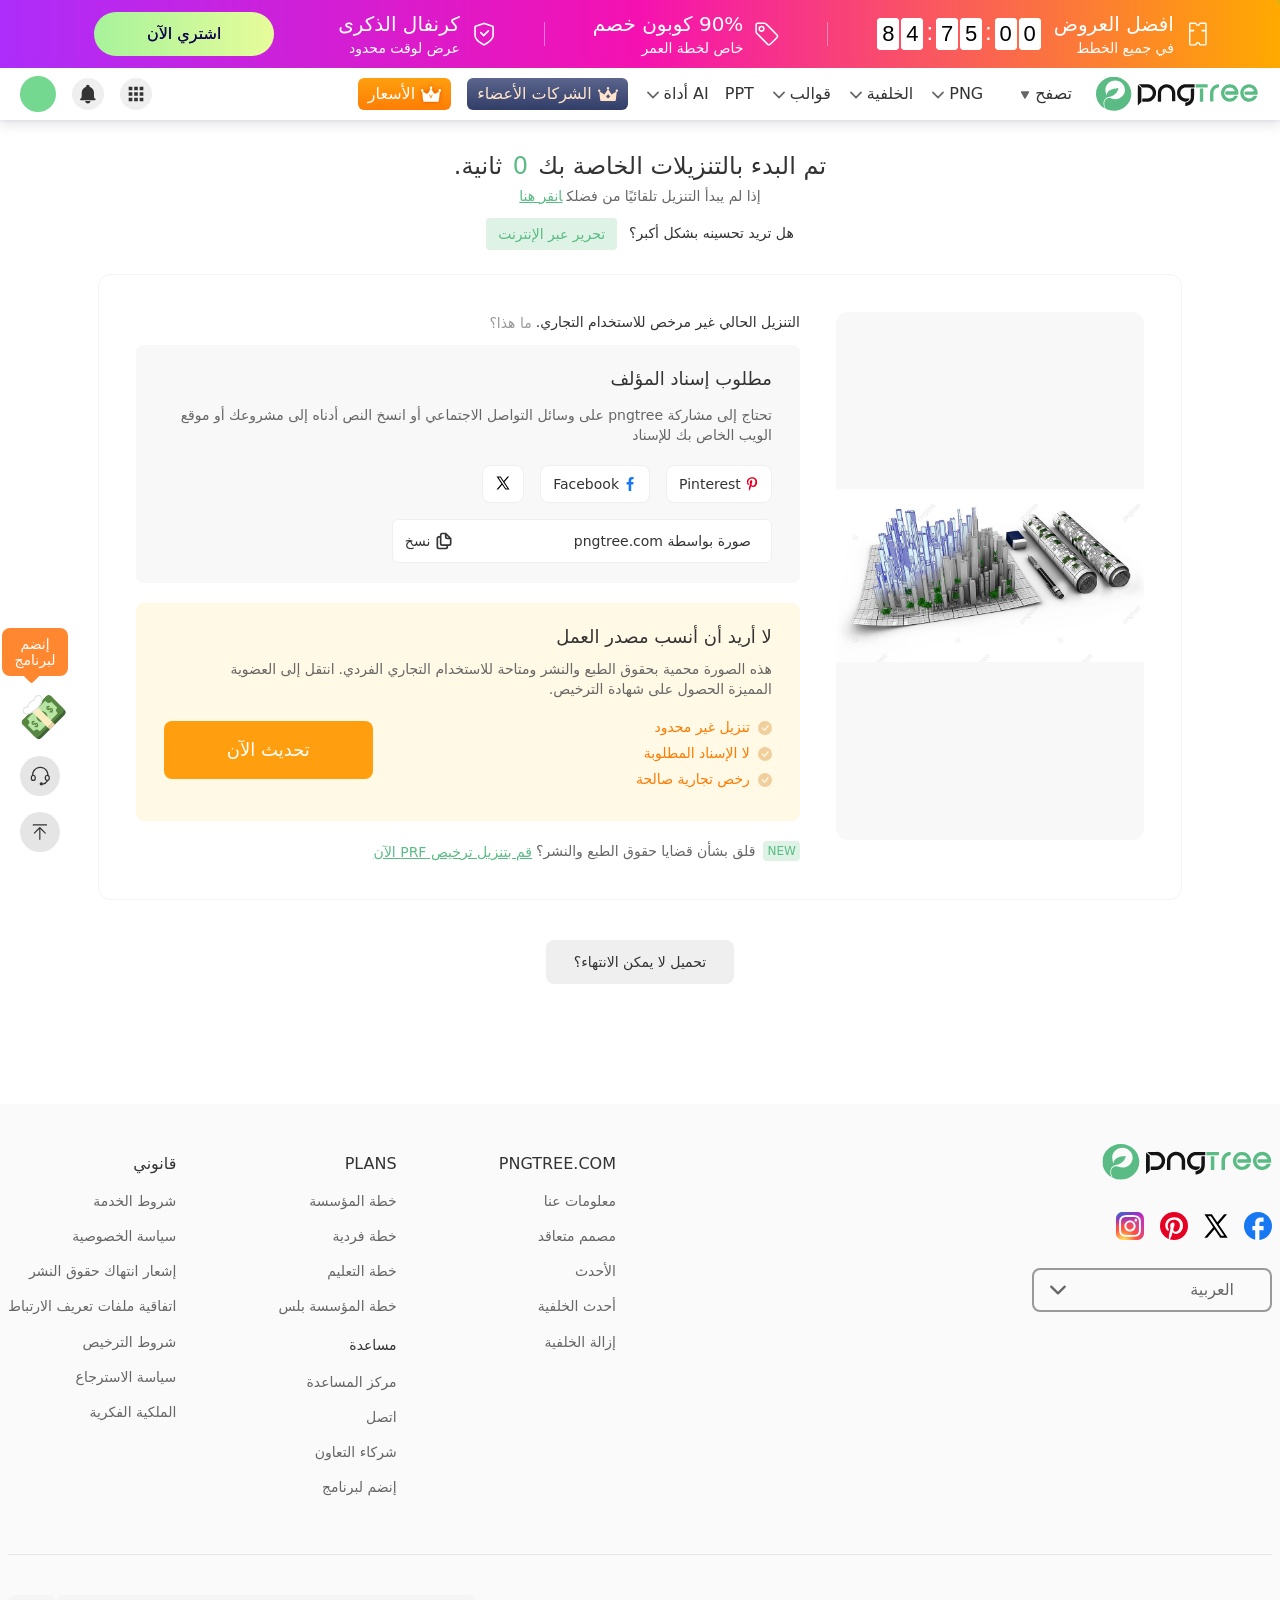
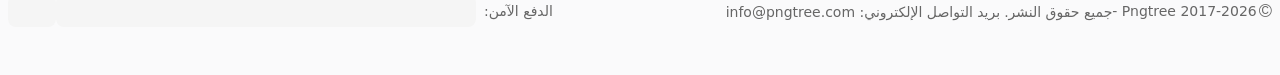
<file: img/Millions of PNG Images,.html>
<!DOCTYPE html>
<!-- saved from url=(0126)https://ar.pngtree.com/back/down?id=Njk3MTQ2Mw==&type=1&time=1777965929&token=ZmY5ZjE3MzEzMzQwZTdjMTE0YTU4MDMxOWFiNTA2OWM=&t=6 -->
<html data-xsize="8" lang="ar" dir="rtl" class="js-ar"><head><meta http-equiv="Content-Type" content="text/html; charset=UTF-8"><meta name="viewport" content="width=device-width,minimum-scale=1,initial-scale=1"><meta name="renderer" content="webkit"><meta http-equiv="X-UA-Compatible" content="IE=edge,chrome=1"><link rel="preconnect" href="https://js.pngtree.com/"><link rel="dns-prefetch" href="https://js.pngtree.com/"><link rel="preconnect" href="https://png.pngtree.com/"><link rel="dns-prefetch" href="https://png.pngtree.com/"><title>Millions of PNG Images, Backgrounds and Vectors for Free Download | Pngtree</title><meta name="keywords" content="png, png images, backgrounds, vectors, clipart, psd, icons, free images, free download"><meta name="description" content="Pngtree provides free download of png, png images, backgrounds and vectors. Millions of high quality free png images, PSD, AI and EPS Files are available."><meta name="robots" content="noindex,max-snippet:-1,max-image-preview:large"><meta property="og:type" content="article"><meta property="og:url" content="https://ar.pngtree.com/back/down?id=Njk3MTQ2Mw==&amp;type=1&amp;time=1777965929&amp;token=ZmY5ZjE3MzEzMzQwZTdjMTE0YTU4MDMxOWFiNTA2OWM=&amp;t=6"><meta property="og:site_name" content="Pngtree"><meta property="og:title" content="Millions of PNG Images, Backgrounds and Vectors for Free Download | Pngtree"><meta property="og:description" content="Pngtree provides free download of png, png images, backgrounds and vectors. Millions of high quality free png images, PSD, AI and EPS Files are available."><meta property="og:image" content="//js.pngtree.com/web3/images/index-fb.jpg"><meta property="og:image:width" content="1200"><meta property="og:image:height" content="630"><meta property="fb:app_id" content="141858443049568"><script type="application/ld+json">{"@context":"http://schema.org","@type":"WebSite","url":"https://ar.pngtree.com","potentialAction":{"@type":"SearchAction","target":"https://ar.pngtree.com/so/{search_term}","query-input":"required name=search_term"}}</script><script type="application/ld+json">{"@context":"http://schema.org","@type":"Organization","name":"Pngtree","url":"https://ar.pngtree.com","logo":"https://js.pngtree.com/web3/images/v3-logo-black.png","sameAs":["https://www.facebook.com/pngtree/","https://www.pinterest.com/pngtree/","https://www.instagram.com/pngtree/","https://x.com/pngtree"]}</script><style data-critical-css="">@charset "UTF-8";*,:after,:before{--lmt4w8:0;--z6l1tb:0;--ilbqyg:-0;--hvrmdu:0;--tv04e6:0;--1yp68bd:0;--i1303k:0;--lt7f68:1;--8a9ig6:1;--1gga7ez: ;--lq07go: ;--12sdy8z: ;--5k5raw:proximity;--8fkgm9: ;--94zp4h: ;--15i8vv3: ;--ak5zhp: ;--1v9jp6e: ;--q0x21y: ;--io247u: ;--1aq4zsa: ;--1azai82: ;--zp7she:0px;--783ki8:#fff;--1atmibv:rgba(59, 130, 246, .5);--xu11xd:0 0 rgba(0,0,0,0);--1odokea:0 0 rgba(0,0,0,0);--17uq6y4:0 0 rgba(0,0,0,0);--145aik5:0 0 rgba(0,0,0,0);--1kxs17y: ;--7cphi6: ;--47au82: ;--73icy3: ;--1sac5gv: ;--dlyfk8: ;--u16hvf: ;--1wyjcje: ;--18dnnb4: ;--dtwgqg: ;--5vpc8: ;--664mnp: ;--e5zouk: ;--n4k0m: ;--g6pwrg: ;--1s38oag: ;--oamfkx: ;--qmncba: ;--qvuq0t: ;--bu29c: ;--1uwo4ab: ;--1w2q84n: }*,:after,:before{box-sizing:border-box;border-width:0;border-style:solid;border-color:#e5e7eb}:after,:before{--l5s43q:""}:host,html{line-height:1.5;-webkit-text-size-adjust:100%;-moz-tab-size:4;-o-tab-size:4;tab-size:4;font-family:ui-sans-serif,system-ui,-apple-system,Segoe UI,Roboto,Ubuntu,Cantarell,Noto Sans,sans-serif,"Apple Color Emoji","Segoe UI Emoji",Segoe UI Symbol,"Noto Color Emoji";font-feature-settings:normal;font-variation-settings:normal;-webkit-tap-highlight-color:transparent}body{margin:0;line-height:inherit}abbr[title]{text-decoration:underline;-webkit-text-decoration:underline dotted;text-decoration:underline dotted}a{color:inherit;text-decoration:inherit}button,input,textarea{font-family:inherit;font-feature-settings:inherit;font-variation-settings:inherit;font-size:100%;font-weight:inherit;line-height:inherit;letter-spacing:inherit;color:inherit;margin:0;padding:0}button{text-transform:none}button,input[type=button],input[type=reset],input[type=submit]{-webkit-appearance:button;background-color:transparent;background-image:none}p{margin:0}ul{list-style:none;margin:0;padding:0}textarea{resize:vertical}input::-moz-placeholder,textarea::-moz-placeholder{opacity:1;color:#9ca3af}input::placeholder,textarea::placeholder{opacity:1;color:#9ca3af}[role=button],button{cursor:pointer}iframe,img,svg{display:block;vertical-align:middle}img{max-width:100%;height:auto}[hidden]:not([hidden=until-found]){display:none}:root{--rjyy64:#5abc84}html{font-size:16px}body{color:#333}[hidden],[x-cloak],template{display:none!important}a[href]{cursor:pointer}img[data-src]{min-width:1px;min-height:1px}._86eczl:disabled,._86eczl[disabled]{pointer-events:none;-webkit-user-select:none;-moz-user-select:none;user-select:none;cursor:default}._86eczl,a{-webkit-tap-highlight-color:transparent}._86eczl,._tea4l2{display:inline-block;text-align:center}._tea4l2{width:1em;height:1em;flex-shrink:0;line-height:1em;font-style:normal;fill:currentColor;vertical-align:-.125em;overflow:hidden}._86eczl{vertical-align:middle;border:0;outline:0;-webkit-text-decoration:none;text-decoration:none;touch-action:manipulation;cursor:pointer}._86eczl:focus,[tabindex]:focus{outline:0}._1wi0ao9{-webkit-overflow-scrolling:touch;-ms-overflow-style:none;scrollbar-width:none;overflow:-moz-scrollbars-none}._1wi0ao9::-webkit-scrollbar{display:none;width:0;height:0}._xxp0k1{pointer-events:none}._1ei3ids{pointer-events:auto}._1i3kt2s{visibility:hidden}._zzqtmz{position:fixed}._1co0e1d{position:absolute}._1rch7q8{position:relative}._4fu8u{position:-webkit-sticky;position:-webkit-sticky;position:sticky}._1qud8s9{top:0;left:0;bottom:0;right:0}._1g9pj5e{left:-.5rem}._1p8r6ru{left:-10px}._1gk7uaf{bottom:0}._a8l5yo{bottom:3rem}._51hs5z{bottom:100%}._lhhzc6{right:0}._1vppmvh{right:50%}._1ky9cbr{right:.75rem}._mcm6y{right:100%}._bnmy4n{left:0}._1790u2w{left:.25rem}._16cz5ni{left:.5rem}._1wie6ne{left:100%}._147obqx{top:0}._1a5ib27{top:50%}._c3g3l3{top:.5rem}._14cvzxd{top:100%}._bdjirm{z-index:-1}._1y5gbhg{z-index:1}._1is7dx5{z-index:10}._1sno747{z-index:12}._1g283k1{z-index:2}._3ggk9y{z-index:20}._1co0jwv{z-index:30}._1e5djar{z-index:9999}._1mbvczl{z-index:99}._6lv8nl{order:9999}._hgumyj{margin-right:-10px;margin-left:-10px}._1d7h3a0{margin-right:.25rem;margin-left:.25rem}._gw29l2{margin-right:.5rem;margin-left:.5rem}._1foq4mf{margin-right:.75rem;margin-left:.75rem}._p3cx3d{margin-right:1.25rem;margin-left:1.25rem}._fdb28n{margin-right:1.5rem;margin-left:1.5rem}._hm2lp7{margin-right:2px;margin-left:2px}._uov8kz{margin-right:auto;margin-left:auto}._12irzsv{margin-right:1px;margin-left:1px}._613q4x{margin-top:.25rem;margin-bottom:.25rem}._z1xm25{margin-top:.75rem;margin-bottom:.75rem}._pfrg9a{margin-top:1rem;margin-bottom:1rem}._hb4di8{margin-top:1.25rem;margin-bottom:1.25rem}._nwzlz7{margin-top:2px;margin-bottom:2px}._18kz2x7{margin-bottom:-.25rem}._48bltg{margin-right:-.25rem}._144sdqn{margin-top:-.25rem}._gu97xb{margin-bottom:.25rem}._10bflw0{margin-bottom:.5rem}._cp98ur{margin-bottom:.75rem}._xximq3{margin-bottom:1rem}._1hllji3{margin-bottom:1.25rem}._1gi38ca{margin-right:.25rem}._166je5l{margin-right:.5rem}._ng8mtg{margin-right:.75rem}._p47eps{margin-right:1rem}._1ms2uep{margin-right:1.25rem}._mo9qz4{margin-right:1.5rem}._bw9j02{margin-right:2px}._ktturt{margin-left:.25rem}._n0tr3w{margin-left:.5rem}._lkm9gj{margin-left:.75rem}._1cu9jhe{margin-left:1rem}._1jq2p7c{margin-left:1.25rem}._2vo9sr{margin-left:2px}._1vv22uz{margin-top:.25rem}._13b0vle{margin-top:.5rem}._1f023vs{margin-top:.75rem}._1uh0yoq{margin-top:1rem}._6b3cnj{margin-top:1.25rem}._1c1fh2s{margin-top:1.75rem}._jmwej7{margin-top:2px}._1hda51p{margin-top:6px}._1jmhgyw{display:block}._1qlh9br{display:inline-block}._5j3d5k{display:flex}._1ipyaxb{display:inline-flex}._1ibhcx8{display:none}._ztt04w{height:0}._18nxwbg{height:2.5rem}._1gh5k0t{height:2.75rem}._fj6cqt{height:3.5rem}._49m68j{height:4.25rem}._z8sfzm{height:5rem}._1s68e6e{height:1rem}._1jdczuw{height:11.25rem}._15qxfly{height:1.5rem}._z7nm7s{height:2rem}._1cxvrqa{height:2.25rem}._10eckp6{height:1em}._1s4plaf{height:auto}._1jthd6y{height:4.25rem}._1r1hdqn{height:100%}._1ova8ch{height:52px}._1rf01xu{max-height:0}._1888dth{max-height:26.25rem}._otfihm{max-height:100%}._1g6zt98{min-height:0}._184vp8w{min-height:1px}._137jztm{min-height:100vh}._nmf0t9{width:0}._5pyx1b{width:2.5rem}._1belu6q{width:26.25rem}._bi66uj{width:2.75rem}._1p2pdcr{width:3rem}._ycnf3p{width:3.5rem}._1h41la8{width:37.5rem}._1nc3la5{width:62.5rem}._sjbpf1{width:7.5rem}._woss2h{width:8rem}._14wpsfi{width:1rem}._sif2np{width:11rem}._1rlf17d{width:11.25rem}._1ud73qa{width:15rem}._1wsjcgs{width:1.75rem}._1d22kf2{width:2rem}._syie4j{width:2.25rem}._1ibvo5s{width:23.75rem}._2zyyl7{width:130px}._1lz79om{width:150px}._1dm9mbg{width:1em}._2818mk{width:auto}._129x5nq{width:100%}._1me61yy{width:1px}._1im9yox{min-width:0}._10zcsfb{min-width:9rem}._16298xx{min-width:10.5rem}._lwacst{min-width:11rem}._11bhmlx{min-width:1px}._1ct3dtc{max-width:6.75rem}._1dk7ooh{max-width:100%}._hbmyse{max-width:1536px}._1ywpezy{flex:1 1}._1swzc4k{flex:1 1 auto}._1tinvl3{flex:none}._1we5izg{flex-grow:0}._psnh53{flex-basis:100%}._t46v4c{transform-origin:top}._1nnk4bo{--ilbqyg:50%;transform:translate(var(--ilbqyg),var(--hvrmdu)) rotate(var(--tv04e6)) skew(var(--1yp68bd)) skewY(var(--i1303k)) scaleX(var(--lt7f68)) scaleY(var(--8a9ig6))}._1nusfpw{--hvrmdu:-50%;transform:translate(var(--ilbqyg),var(--hvrmdu)) rotate(var(--tv04e6)) skew(var(--1yp68bd)) skewY(var(--i1303k)) scaleX(var(--lt7f68)) scaleY(var(--8a9ig6))}._yc189{--hvrmdu:-.5rem;transform:translate(var(--ilbqyg),var(--hvrmdu)) rotate(var(--tv04e6)) skew(var(--1yp68bd)) skewY(var(--i1303k)) scaleX(var(--lt7f68)) scaleY(var(--8a9ig6))}._d4ag85{--hvrmdu:-100%;transform:translate(var(--ilbqyg),var(--hvrmdu)) rotate(var(--tv04e6)) skew(var(--1yp68bd)) skewY(var(--i1303k)) scaleX(var(--lt7f68)) scaleY(var(--8a9ig6))}._hoa9jm{--lt7f68:1.2;--8a9ig6:1.2;transform:translate(var(--ilbqyg),var(--hvrmdu)) rotate(var(--tv04e6)) skew(var(--1yp68bd)) skewY(var(--i1303k)) scaleX(var(--lt7f68)) scaleY(var(--8a9ig6))}._1ef5gpp{--lt7f68:.8;--8a9ig6:.8;transform:translate(var(--ilbqyg),var(--hvrmdu)) rotate(var(--tv04e6)) skew(var(--1yp68bd)) skewY(var(--i1303k)) scaleX(var(--lt7f68)) scaleY(var(--8a9ig6))}._1iz2uvi{--lt7f68:.9;--8a9ig6:.9;transform:translate(var(--ilbqyg),var(--hvrmdu)) rotate(var(--tv04e6)) skew(var(--1yp68bd)) skewY(var(--i1303k)) scaleX(var(--lt7f68)) scaleY(var(--8a9ig6))}._1ob20fy{--lt7f68:.95;--8a9ig6:.95;transform:translate(var(--ilbqyg),var(--hvrmdu)) rotate(var(--tv04e6)) skew(var(--1yp68bd)) skewY(var(--i1303k)) scaleX(var(--lt7f68)) scaleY(var(--8a9ig6))}@keyframes _ndj4v5{0%,to{transform:translateY(-16%) scale(.9);animation-timing-function:cubic-bezier(.8,0,1,1)}50%{transform:translateY(0) scale(.9);animation-timing-function:cubic-bezier(0,0,.2,1)}}._lo9ym2{animation:_ndj4v5 1.6s infinite}@keyframes _101m772{0%{opacity:0;visibility:hidden}to{opacity:1;visibility:visible}}._sr4m8p{animation:_101m772 .3s ease-out alternate}@keyframes _k1o3sb{50%{opacity:.5}}._1tsj2ix{animation:_k1o3sb 2s cubic-bezier(.4,0,.6,1) infinite}@keyframes _gze19f{to{transform:scale(var(--9tsco0,1.08))}}._3h7myp{animation:_gze19f 1s ease-in-out infinite alternate}@keyframes _o2z7gz{0%{transform:translateY(20px);opacity:.3}to{transform:translate(0);opacity:1}}._ojn98f{animation:_o2z7gz .2s both}@keyframes _oahxhk{20%{transform:rotate(var(--1gwyxus,15deg))}40%{transform:rotate(var(--4jyq08,-10deg))}60%{transform:rotate(var(--19pv9mj,5deg))}80%{transform:rotate(var(--1blq22e,-5deg))}to{transform:rotate(0)}}._t5vhkx{animation:_oahxhk 2s both infinite}._15xm86z{cursor:pointer}._1efnc4d{-webkit-user-select:none;-moz-user-select:none;user-select:none}._31tbq5{scroll-snap-type:y var(--5k5raw)}._1v25gi3{scroll-snap-type:both var(--5k5raw)}._1v9rlbo{--5k5raw:mandatory}._1e28lij{-webkit-appearance:none;-moz-appearance:none;appearance:none}._8wkscy{flex-direction:column}._rkl83l{flex-direction:column-reverse}._vclsvk{flex-wrap:wrap}._5lgq32{align-content:flex-start}._15oa45i{align-items:flex-start}._182k3p3{align-items:flex-end}._c1s86t{align-items:center}._1vp9fqr{justify-content:flex-start}._1vb8c0t{justify-content:flex-end}._fsy3er{justify-content:center}._1r9cajj{justify-content:space-between}._1dufek1{overflow:auto}._12uk99r{overflow:hidden}._1e4ms6n{overflow-x:auto}._1f7hsjm{overflow-y:auto}._1gqsv7t{overflow-x:hidden}._acoony{overflow-y:hidden}._1fs3p64{scroll-behavior:smooth}._1ea0iab{overflow:hidden;text-overflow:ellipsis;white-space:nowrap}._beo4lx{white-space:nowrap}._1hzkmf5{white-space:pre-wrap}._1eetur7{word-break:break-all}._1h5vgay{border-radius:.25rem}._y45rj2{border-radius:1rem}._15rrvg6{border-radius:9999px}._1evxdlm{border-radius:inherit}._lre10l{border-radius:.5rem}._1ljdkvz{border-radius:.375rem}._w1mqjf{border-radius:.125rem}._7k1qcw{border-radius:.75rem}._1wjvxn{border-bottom-right-radius:0}._13xtkmu{border-width:1px}._1q7vt40{border-width:2px}._x9p16r{border-bottom-width:1px}._1esun6i{border-bottom-width:2px}._14zw7b7{border-style:solid}._wgtpmf{border-color:currentColor}._zsbz93{--glhfrr:1;border-color:rgba(229,229,229,var(--glhfrr,1))}._1filrvw{--glhfrr:1;border-color:rgba(153,153,153,var(--glhfrr,1))}._r8kl1w{--glhfrr:1;border-color:rgba(209,209,209,var(--glhfrr,1))}._qcz9rs{--glhfrr:1;border-color:rgba(239,239,239,var(--glhfrr,1))}._13qja91{--glhfrr:1;border-color:rgba(244,244,244,var(--glhfrr,1))}._u9grkf{--glhfrr:1;border-color:rgba(244,247,254,var(--glhfrr,1))}._8m9vx{border-color:transparent}._1oo6o8e{background-color:currentColor}._8z1289{--1it2639:1;background-color:rgba(245,245,245,var(--1it2639,1))}._1h1owmm{--1it2639:1;background-color:rgba(229,229,229,var(--1it2639,1))}._6k14ww{--1it2639:1;background-color:rgba(250,250,251,var(--1it2639,1))}._1u6c60j{--1it2639:1;background-color:rgba(255,174,0,var(--1it2639,1))}._1mqmuif{--1it2639:1;background-color:rgba(90,188,132,var(--1it2639,1))}._1d1jaj0{--1it2639:1;background-color:rgba(116,216,144,var(--1it2639,1))}._1o2ag78{--1it2639:1;background-color:rgba(239,239,239,var(--1it2639,1))}._1x6r7g1{--1it2639:1;background-color:rgba(248,248,248,var(--1it2639,1))}._ei3y6g{--1it2639:1;background-color:rgba(255,0,0,var(--1it2639,1))}._19ukw0b{background-color:transparent}._17j7qkp{--1it2639:1;background-color:rgba(255,255,255,var(--1it2639,1))}._h7u9tk{--1it2639:.15}._1twip6z{--1it2639:.2}._1b8weaa{background-image:linear-gradient(to bottom,var(--jtnu8a))}._1kabpxv{--d8iez8:#5B658D var(--8fkgm9);--1oy6e0k:rgba(91, 101, 141, 0) var(--15i8vv3);--jtnu8a:var(--d8iez8),var(--1oy6e0k)}._pz2dsw{--d8iez8:#FF9F0F var(--8fkgm9);--1oy6e0k:rgba(255, 159, 15, 0) var(--15i8vv3);--jtnu8a:var(--d8iez8),var(--1oy6e0k)}._1qc7036{--d8iez8:#74D890 var(--8fkgm9);--1oy6e0k:rgba(116, 216, 144, 0) var(--15i8vv3);--jtnu8a:var(--d8iez8),var(--1oy6e0k)}._2mjrd5{--d8iez8:#efefef var(--8fkgm9);--1oy6e0k:rgba(239, 239, 239, 0) var(--15i8vv3);--jtnu8a:var(--d8iez8),var(--1oy6e0k)}._d0wngh{--d8iez8:#ff9992 var(--8fkgm9);--1oy6e0k:rgba(255, 153, 146, 0) var(--15i8vv3);--jtnu8a:var(--d8iez8),var(--1oy6e0k)}._jmbnlc{--1oy6e0k:#313E68 var(--15i8vv3)}._kecsut{--1oy6e0k:#FF7D04 var(--15i8vv3)}._b73jp1{--1oy6e0k:#5abc84 var(--15i8vv3)}._ui03d7{--1oy6e0k:#efefef var(--15i8vv3)}._85srg5{--1oy6e0k:#ff7269 var(--15i8vv3)}._1kg3avy{background-size:contain}._1f9pelr{background-position:bottom}._1ih9d52{background-position:center}._txspfd{background-repeat:no-repeat}._7j3vr2{padding-right:.25rem;padding-left:.25rem}._10zofc4{padding-right:.5rem;padding-left:.5rem}._kjvwvx{padding-right:.75rem;padding-left:.75rem}._39tdla{padding-right:1rem;padding-left:1rem}._1rmw73h{padding-right:1.25rem;padding-left:1.25rem}._de4mqq{padding-right:1.5rem;padding-left:1.5rem}._1muj2ut{padding-right:1.75rem;padding-left:1.75rem}._19wqp7u{padding-right:10px;padding-left:10px}._s5bp70{padding-right:14px;padding-left:14px}._g5x6d{padding-right:6px;padding-left:6px}._ob3oab{padding-top:.25rem;padding-bottom:.25rem}._1qnufpl{padding-top:.5rem;padding-bottom:.5rem}._tg1vt2{padding-top:.75rem;padding-bottom:.75rem}._1kay728{padding-top:1rem;padding-bottom:1rem}._l4quyg{padding-top:1.25rem;padding-bottom:1.25rem}._1h23t30{padding-top:1.5rem;padding-bottom:1.5rem}._tegg76{padding-top:10px;padding-bottom:10px}._r6vy55{padding-top:2px;padding-bottom:2px}._11zbxz9{padding-top:6px;padding-bottom:6px}._1v4prkh{padding-top:1px;padding-bottom:1px}._9hee2p{padding-bottom:.25rem}._1u4pq4m{padding-bottom:2.5rem}._1sw5ihx{padding-bottom:.5rem}._11uq4vj{padding-bottom:.75rem}._hn63ct{padding-bottom:8.75rem}._f1q7tj{padding-bottom:1.25rem}._u5lt5d{padding-right:.25rem}._z5ldpc{padding-right:1.25rem}._1879wby{padding-left:.5rem}._1oovv67{padding-top:.25rem}._dt1fh4{padding-top:.5rem}._6ebl3f{padding-top:.75rem}._nbt9v2{padding-top:1rem}._n5qbj0{padding-top:1.25rem}._11lshsh{padding-top:52px}._qgtslp{text-align:right}._1xuo9ik{text-align:center}._11ig3tv{text-align:left}._1hl2hv8{text-indent:2rem}._ga032q{font-family:Arial}._19w9net{font-size:1.5rem;line-height:2rem}._1rt61x2{font-size:1.875rem;line-height:2.25rem}._x7j4j8{font-size:22px}._36p0kt{font-size:28px}._1lvpyov{font-size:1rem;line-height:1.5rem}._1yoi2w4{font-size:1.125rem;line-height:1.75rem}._1fwnty1{font-size:.875rem;line-height:1.25rem}._qycsol{font-size:1.25rem;line-height:1.75rem}._68ap77{font-size:.75rem;line-height:1rem}._sp1qwi{font-weight:700}._11emva6{font-weight:500}._c2dwiq{font-weight:400}._11ebqa9{font-weight:600}._1p4cx07{line-height:1.15!important}._1t1ft9a{line-height:0}._1aa5eca{line-height:2.5rem}._1ku8mvu{line-height:1rem}._19bojyi{line-height:1.5rem}._1dint95{line-height:1.15}._hf0c8d{line-height:1}._123zhdd{line-height:1.375}._1y4udxb{--1xjav2e:1;color:rgba(0,0,0,var(--1xjav2e,1))}._1bp4dyy{--1xjav2e:1;color:rgba(59,130,246,var(--1xjav2e,1))}._1i9uonl{--1xjav2e:1;color:rgba(255,228,202,var(--1xjav2e,1))}._11vbmw1{--1xjav2e:1;color:rgba(24,119,242,var(--1xjav2e,1))}._1q0lbqw{--1xjav2e:1;color:rgba(230,0,35,var(--1xjav2e,1))}._4x0icu{--1xjav2e:1;color:rgba(90,188,132,var(--1xjav2e,1))}._i21fbq{--1xjav2e:1;color:rgba(18,216,155,var(--1xjav2e,1))}._1kvhn82{--1xjav2e:1;color:rgba(124,252,0,var(--1xjav2e,1))}._11lc9dp{--1xjav2e:1;color:rgba(51,51,51,var(--1xjav2e,1))}._1exxh5k{--1xjav2e:1;color:rgba(102,102,102,var(--1xjav2e,1))}._1t7gxnv{--1xjav2e:1;color:rgba(153,153,153,var(--1xjav2e,1))}._mnt2so{--1xjav2e:1;color:rgba(247,57,89,var(--1xjav2e,1))}._1vkmstn{--1xjav2e:1;color:rgba(255,255,255,var(--1xjav2e,1))}._9vsrp9{-webkit-text-decoration-line:underline;text-decoration-line:underline}._1vb6prl{opacity:0}._43i370{opacity:.3}._11z8yfc{opacity:.4}._3c8qcn{--17uq6y4:0 4px 12px 0 rgba(165, 164, 164, .4);--145aik5:0 4px 12px 0 var(--1acj9kc);box-shadow:var(--xu11xd,0 0 transparent),var(--1odokea,0 0 transparent),var(--17uq6y4)}._1lf1snr{outline:2px solid transparent;outline-offset:2px}._1987b71{transition-property:color,background-color,border-color,text-decoration-color,fill,stroke,opacity,box-shadow,transform,filter,backdrop-filter;transition-timing-function:cubic-bezier(.4,0,.2,1);transition-duration:.15s}._1q4s4dq{transition-property:all;transition-timing-function:cubic-bezier(.4,0,.2,1);transition-duration:.15s}._16rzdgj{transition-property:color,background-color,border-color,text-decoration-color,fill,stroke;transition-timing-function:cubic-bezier(.4,0,.2,1);transition-duration:.15s}._n92at{transition-property:max-height;transition-timing-function:cubic-bezier(.4,0,.2,1);transition-duration:.15s}._1yzggba{transition-property:opacity;transition-timing-function:cubic-bezier(.4,0,.2,1);transition-duration:.15s}._13vxn1j{transition-property:transform;transition-timing-function:cubic-bezier(.4,0,.2,1);transition-duration:.15s}._1m9xbqd{transition-duration:.2s}._5gvlvj{transition-duration:.3s}._mdo2dv{transition-timing-function:cubic-bezier(.4,0,.2,1)}._gmxzu1{will-change:transform}._1efnc4d{-webkit-touch-callout:none;-khtml-user-select:none;-ms-user-select:none}[dir=rtl] ._14pib8b{transform:scale3d(-1,1,1)}[dir=rtl] ._3uggwg:before{content:var(--l5s43q);transform:scale3d(-1,1,1)}[dir=rtl] ._bsykq4:after{content:var(--l5s43q);transform:scale3d(-1,1,1)}._e5wz62:before{content:var(--l5s43q);position:absolute}._gant90:before{content:var(--l5s43q);top:0;left:0;bottom:0;right:0}._1qh7qna:before{content:var(--l5s43q);right:0}._110sk9r:before{content:var(--l5s43q);left:0}._1yztzdp:before{content:var(--l5s43q);display:block}._ot5ere:before{content:var(--l5s43q);height:0}._jr8gz0:before{content:var(--l5s43q);height:100%}._1i2skrm:before{content:var(--l5s43q);width:100%}._pj9e2p:before{content:var(--l5s43q);border-radius:inherit}._izxiyh:before{content:var(--l5s43q);padding-bottom:100%}._h36qdu:after{content:var(--l5s43q);position:absolute}._f686j8:after{content:var(--l5s43q);top:0;left:0;bottom:0;right:0}._yg35u4:after{content:var(--l5s43q);right:.25rem}._ruzn9b:after{content:var(--l5s43q);right:50%}._fba6iw:after{content:var(--l5s43q);left:0}._cexn9x:after{content:var(--l5s43q);top:50%}._7iyrye:after{content:var(--l5s43q);top:100%}._177b169:after{content:var(--l5s43q);z-index:-1}._8oxvic:after{content:var(--l5s43q);height:0}._qt56tc:after{content:var(--l5s43q);width:0}._lvu6ct:hover{--1it2639:1;background-color:rgba(24,119,242,var(--1it2639,1))}._1x4clrd:hover{--1it2639:1;background-color:rgba(229,229,229,var(--1it2639,1))}._14w4uly:hover{--1it2639:1;background-color:rgba(230,0,35,var(--1it2639,1))}._174irn3:hover{--1it2639:1;background-color:rgba(255,138,0,var(--1it2639,1))}._gxetfx:hover{--1it2639:1;background-color:rgba(231,231,231,var(--1it2639,1))}._1miaeri:hover{--1it2639:1;background-color:rgba(243,243,243,var(--1it2639,1))}._1j45n3u:hover{--1it2639:1}._4tr5ch:hover{--d8iez8:#77C599 var(--8fkgm9);--1oy6e0k:rgba(119, 197, 153, 0) var(--15i8vv3);--jtnu8a:var(--d8iez8),var(--1oy6e0k)}._1szd30f:hover{--d8iez8:#ff7f77 var(--8fkgm9);--1oy6e0k:rgba(255, 127, 119, 0) var(--15i8vv3);--jtnu8a:var(--d8iez8),var(--1oy6e0k)}._11v4t8t:hover{--1oy6e0k:#4eaa76 var(--15i8vv3)}._yds6hq:hover{--1oy6e0k:#f04c41 var(--15i8vv3)}._1a5a1q7:hover{--1xjav2e:1;color:rgba(70,146,245,var(--1xjav2e,1))}._1fg1wxf:hover{--1xjav2e:1;color:rgba(235,51,79,var(--1xjav2e,1))}._jnbj3z:hover{--1xjav2e:1;color:rgba(90,188,132,var(--1xjav2e,1))}._4aa064:hover{--1xjav2e:1;color:rgba(78,170,118,var(--1xjav2e,1))}._kzq2k1:hover{--1xjav2e:1;color:rgba(51,51,51,var(--1xjav2e,1))}._1xla16f:hover{--1xjav2e:1;color:rgba(255,255,255,var(--1xjav2e,1))}._165k3vx:hover{-webkit-text-decoration-line:underline;text-decoration-line:underline}._14z8axj:hover{opacity:.8}._1a9dmu7:hover{opacity:.9}._vwifq7:hover ._ccp31t{visibility:visible}._dz5xax:hover ._i7qwli{position:absolute}._dz5xax:hover ._1f8w11m{bottom:10px}._dz5xax:hover ._4hk6t6{right:10px}._dz5xax:hover ._80962l{left:10px}._dz5xax:hover ._zklzzd{display:block}._vwifq7:hover ._8zu9z4{display:block!important}._vwifq7:hover ._nxu6ho{display:block}._vwifq7:hover ._fiz2w6{display:none}._vwifq7:hover ._9mdk7t{--hvrmdu:-.25rem;transform:translate(var(--ilbqyg),var(--hvrmdu)) rotate(var(--tv04e6)) skew(var(--1yp68bd)) skewY(var(--i1303k)) scaleX(var(--lt7f68)) scaleY(var(--8a9ig6))}._vwifq7:hover ._1cunb86{--ilbqyg:.25rem;transform:translate(var(--ilbqyg),var(--hvrmdu)) rotate(var(--tv04e6)) skew(var(--1yp68bd)) skewY(var(--i1303k)) scaleX(var(--lt7f68)) scaleY(var(--8a9ig6))}._vwifq7:hover ._t1uugc{--hvrmdu:0px;transform:translate(var(--ilbqyg),var(--hvrmdu)) rotate(var(--tv04e6)) skew(var(--1yp68bd)) skewY(var(--i1303k)) scaleX(var(--lt7f68)) scaleY(var(--8a9ig6))}._dz5xax:hover ._16r1676,._vwifq7:hover ._1xf2nfg{--tv04e6:180deg;transform:translate(var(--ilbqyg),var(--hvrmdu)) rotate(var(--tv04e6)) skew(var(--1yp68bd)) skewY(var(--i1303k)) scaleX(var(--lt7f68)) scaleY(var(--8a9ig6))}._dz5xax:hover ._k8pgqz{--lt7f68:1.05;--8a9ig6:1.05;transform:translate(var(--ilbqyg),var(--hvrmdu)) rotate(var(--tv04e6)) skew(var(--1yp68bd)) skewY(var(--i1303k)) scaleX(var(--lt7f68)) scaleY(var(--8a9ig6))}._vwifq7:hover ._kr0u53{--lt7f68:1;--8a9ig6:1;transform:translate(var(--ilbqyg),var(--hvrmdu)) rotate(var(--tv04e6)) skew(var(--1yp68bd)) skewY(var(--i1303k)) scaleX(var(--lt7f68)) scaleY(var(--8a9ig6))}._vwifq7:hover ._9lcv4a{--lt7f68:1.05;--8a9ig6:1.05;transform:translate(var(--ilbqyg),var(--hvrmdu)) rotate(var(--tv04e6)) skew(var(--1yp68bd)) skewY(var(--i1303k)) scaleX(var(--lt7f68)) scaleY(var(--8a9ig6))}._vwifq7:hover ._127m1gr{--lt7f68:1.1;--8a9ig6:1.1;transform:translate(var(--ilbqyg),var(--hvrmdu)) rotate(var(--tv04e6)) skew(var(--1yp68bd)) skewY(var(--i1303k)) scaleX(var(--lt7f68)) scaleY(var(--8a9ig6))}@keyframes _14uw9m1{0%{opacity:0;transform:scale(.3)}to{opacity:1}}._vwifq7:hover ._15csm85{animation:_14uw9m1 .6s both}._dz5xax:hover ._aknr9h{--1it2639:1;background-color:rgba(243,243,243,var(--1it2639,1))}._vwifq7:hover ._1r2ub1x{--1it2639:1;background-color:rgba(90,188,132,var(--1it2639,1))}._vwifq7:hover ._a37yv{--1xjav2e:1;color:rgba(16,195,184,var(--1xjav2e,1))}._vwifq7:hover ._1ow83v5{color:currentColor}._vwifq7:hover ._u6oxth{--1xjav2e:1;color:rgba(90,188,132,var(--1xjav2e,1))}._vwifq7:hover ._n88fy5{--1xjav2e:1;color:rgba(255,255,255,var(--1xjav2e,1))}._dz5xax:hover ._fw1kpi{opacity:1}._vwifq7:hover ._19axjd1{opacity:0}._vwifq7:hover ._1gvn6hy{opacity:1}._vwifq7:hover ._1sditen:after{content:var(--l5s43q);visibility:visible}._vwifq7:hover ._1wb3wgr:after{content:var(--l5s43q);opacity:1}@media (min-width:640px){._ajmh7v{order:0}._1dxt2n2{margin-right:0;margin-left:0}._mn7crv{margin-top:0}._xjif2b{display:none}._fe9rv7{max-height:none}._1oqzhz6{width:auto}._186wuif{flex-grow:0}._dl90n4{justify-content:flex-start}._eitxx1{padding-right:0;padding-left:0}._1t11m7f{padding-bottom:2.5rem}._1ewmi2e{padding-top:0}._17kpxyg{text-align:right}._1xytwmy{font-size:1.125rem;line-height:1.75rem}}@media (min-width:768px){._176b686{margin-top:1.25rem;margin-bottom:1.25rem}._k4u0nm{margin-bottom:1.75rem}._1x036ip{margin-right:1rem}._f1fnb8{margin-left:1rem}._1hd2kux{margin-top:0}._s22j13{margin-top:.25rem}._1oxkou8{margin-top:2.5rem}._yg4ug1{margin-top:.75rem}._so4u6r{margin-top:1.5rem}._a836b3{display:block}._76wbpq{display:flex}._1br9p2a{height:3.25rem}._18p5ncr{height:2.25rem}._1ohg62t{width:2.25rem}._1eka6rs{width:auto}._ojtuco{flex-direction:row}._1fjsr4a{flex-wrap:wrap}._1fayb34{align-items:center}._1iy5aca{padding-right:2.5rem;padding-left:2.5rem}._1i4kkxu{padding-right:.5rem;padding-left:.5rem}._16nz0qc{padding-right:.75rem;padding-left:.75rem}._1str1pn{padding-right:1rem;padding-left:1rem}._58gsnr{padding-right:1.5rem;padding-left:1.5rem}._jw7uux{padding-right:1.75rem;padding-left:1.75rem}._17wqd56{padding-right:2rem;padding-left:2rem}._1d39wrt{padding-top:.75rem;padding-bottom:.75rem}._13jwbm3{padding-top:2rem;padding-bottom:2rem}._12pqukg{padding-bottom:0}._abso99{padding-bottom:2rem}._84yv8k{padding-right:1.25rem}._1th29l4{padding-top:0}._1k028t3{text-align:right}._1h0u2pe{font-size:1.5rem;line-height:2rem}._1v97y7l{font-size:1rem;line-height:1.5rem}._1m9f089{font-size:1.125rem;line-height:1.75rem}._pifncm{font-size:1.25rem;line-height:1.75rem}}@media (min-width:1024px){._1hidcsx{position:static}._h1zy2s{position:fixed}._w1lolm{position:absolute}._3hnn7q{position:relative}._1kt8ha4{top:auto;left:auto;bottom:auto;right:auto}._1ewynsi{left:-6px}._5qwspb{top:-6px}._if1q9g{right:0}._zkmtkf{right:50%}._7qqnu6{left:0}._1cp59kv{left:1.25rem}._27tntt{left:auto}._1gb9n03{top:0}._1oiidgz{top:50%}._1ioi7rb{top:100%}._1uyajzm{z-index:10}._1rafel7{margin-right:0;margin-left:0}._1l36daf{margin-right:-.5rem}._1npygcv{margin-top:-.25rem}._yw21j{margin-bottom:0}._18t53cq{margin-bottom:1rem}._1kh66vi{margin-bottom:6px}._19dm02o{margin-right:.5rem}._18x6q7v{margin-right:.75rem}._1gq3csj{margin-right:1.25rem}._ru6v0g{margin-left:.75rem}._13355cd{margin-left:1rem}._1bly348{margin-top:2rem}._sre6i5{display:block}._14eznai{display:flex}._1itrpfz{display:none}._qqxfkf{height:100%!important}._1b9prm0{height:2rem}._ppc9py{width:10.25rem}._1gkav3q{width:2rem}._va49f6{width:auto}._1q7cg9a{flex:1 1}._taehmm{flex:none}._15a0a23{flex-basis:50%}._1es2ejc{--ilbqyg:50%;transform:translate(var(--ilbqyg),var(--hvrmdu)) rotate(var(--tv04e6)) skew(var(--1yp68bd)) skewY(var(--i1303k)) scaleX(var(--lt7f68)) scaleY(var(--8a9ig6))}._1ptvm8p{--ilbqyg:10rem;transform:translate(var(--ilbqyg),var(--hvrmdu)) rotate(var(--tv04e6)) skew(var(--1yp68bd)) skewY(var(--i1303k)) scaleX(var(--lt7f68)) scaleY(var(--8a9ig6))}._19jmwuz{--hvrmdu:-50%;transform:translate(var(--ilbqyg),var(--hvrmdu)) rotate(var(--tv04e6)) skew(var(--1yp68bd)) skewY(var(--i1303k)) scaleX(var(--lt7f68)) scaleY(var(--8a9ig6))}._hen9xv{--lt7f68:1;--8a9ig6:1;transform:translate(var(--ilbqyg),var(--hvrmdu)) rotate(var(--tv04e6)) skew(var(--1yp68bd)) skewY(var(--i1303k)) scaleX(var(--lt7f68)) scaleY(var(--8a9ig6))}._11w9714{animation:none}@keyframes _o2z7gz{0%{transform:translateY(20px);opacity:.3}to{transform:translate(0);opacity:1}}._1mivt3m{animation:_o2z7gz .2s both}._1l1l03t{flex-direction:row}._1vhvr8c{flex-direction:column}._19yer8x{flex-wrap:wrap}._138vpio{align-items:center}._9v8hvd{justify-content:space-between}._kxsut5{overflow:hidden}._15vy7sy{overflow:visible}._nswsru{background-color:transparent}._l74el3{--1it2639:1;background-color:rgba(255,255,255,var(--1it2639,1))}._183hz80{padding-right:0;padding-left:0}._1878fts{padding-right:.75rem;padding-left:.75rem}._oeear0{padding-right:1.25rem;padding-left:1.25rem}._jv9pzj{padding-right:10px;padding-left:10px}._1pw4zq{padding-top:0;padding-bottom:0}._f3xmhk{padding-top:1.75rem;padding-bottom:1.75rem}._134gkyp{padding-top:10px;padding-bottom:10px}._ozcpc6{padding-top:0!important}._1cb70qg{padding-bottom:0}._189ckpc{padding-right:1.25rem}._8m22jt{padding-right:1.5rem}._jms6v3{padding-left:0}._183vdm5{padding-left:.75rem}._83fst{padding-left:1.25rem}._h2jj9m{padding-top:1.25rem}._3bg1dg{padding-top:10px}._1gqhi29{text-align:center}._wgo3aw{font-size:1.5rem;line-height:2rem}._1it7qqm{font-size:1.875rem;line-height:2.25rem}._1ng0pz{font-size:1rem;line-height:1.5rem}._yubvsm{font-size:1.125rem;line-height:1.75rem}._1oww5he{line-height:1.15}._1g5qunc{--1xjav2e:1;color:rgba(51,51,51,var(--1xjav2e,1))}._702666{--17uq6y4:0 4px 12px 0 rgba(165, 164, 164, .4);--145aik5:0 4px 12px 0 var(--1acj9kc);box-shadow:var(--xu11xd,0 0 transparent),var(--1odokea,0 0 transparent),var(--17uq6y4)}._1nc99gz:hover{background-image:linear-gradient(to top,var(--jtnu8a))}._vwifq7:hover ._4dlzle{visibility:visible}._vwifq7:hover ._xn9g09{display:block}._vwifq7:hover ._11mnkg1{--tv04e6:180deg;transform:translate(var(--ilbqyg),var(--hvrmdu)) rotate(var(--tv04e6)) skew(var(--1yp68bd)) skewY(var(--i1303k)) scaleX(var(--lt7f68)) scaleY(var(--8a9ig6))}._vwifq7:hover ._1t908bj{--1xjav2e:1;color:rgba(90,188,132,var(--1xjav2e,1))}._vwifq7:hover ._jzhtu3{opacity:1}}@media (min-width:1280px){._gb606z{margin-right:2.25rem;margin-left:2.25rem}._ewq0dc{margin-left:0}._x8ax3m{margin-left:1rem}._4dqzie{display:block}._1eegj1p{font-size:1.5rem;line-height:2rem}}@media (min-width:1536px){._1skb2hk{margin-left:1.25rem}._197u0o{padding-left:1.25rem}}@media (min-width:1792px){._amncn5{left:2rem}._1ut5etk{padding-right:2.25rem;padding-left:2.25rem}}@media (min-width:1920px){._1sc1o9r{margin-right:2.5rem}._17skquq{margin-right:1rem}._a62g3s{margin-left:1.5rem}}._19cvhx6{fill:#5abc84}._6ppi5l{fill:#141414}li._aam4s0{box-shadow:0 0 0 1px #e3e3e3}li._aam4s0._c5516n,li._aam4s0:hover{box-shadow:0 0 0 2px #5abc84}._1w2azdo.astro-pxpu6sp4{padding-top:8%}@media (min-width:1024px){._1w2azdo.astro-pxpu6sp4{padding-top:5%}}._1qnj46.astro-pxpu6sp4{width:328px}:root{--pwrkx4:100px}._i04zcz.astro-bwb2lmo3{--1ic57qr:0;--1j0ir4o:0;box-shadow:0 0 10px rgba(0,0,0,.2)}@media (min-width:1024px){._i04zcz.astro-bwb2lmo3{box-shadow:none}}._p1bmf1.astro-bwb2lmo3{width:100px}._1umg4p3.astro-bwb2lmo3:before{padding-bottom:56.18%}._sce3ly.astro-2zh7jg7b{width:200px}@media (min-width:768px){._sce3ly.astro-2zh7jg7b{width:284px}._sce3ly.astro-2zh7jg7b:before{padding-bottom:177.465%}}@media (min-width:1024px){._sce3ly.astro-2zh7jg7b{width:308px}._sce3ly.astro-2zh7jg7b:before{padding-bottom:171.429%}}._zo00vl.astro-nflsxqze{background:#fff9e5}._1swyxmu.astro-nflsxqze{color:#ff7a00}._1swyxmu.astro-nflsxqze ._tea4l2{color:#de9234;opacity:.4}._16i8uh8.astro-nflsxqze{min-width:209px;height:58px;background-color:#ff9f0f}._16i8uh8.astro-nflsxqze:hover{background-color:#f29e20}._c7fp1r.astro-4ckajnnv{background:linear-gradient(0deg,#476991,#5171ae)}._1t3aiq8.astro-4ckajnnv:before{padding-bottom:147.7%}._n43v2f.astro-2xisj3hy{width:1100px}@media (min-width:768px){._4fokcb.astro-2xisj3hy{padding:2.6%}}@media (min-width:1024px){._4fokcb.astro-2xisj3hy{padding:3.4%}}@media (max-width:768px){._4fokcb.astro-2xisj3hy{border:none}}@media (min-width:768px){._17s075m.astro-2xisj3hy{padding-left:2.6%}}@media (min-width:1024px){._17s075m.astro-2xisj3hy{padding-left:3.6%}}._wk5j94.astro-2xisj3hy._1hl0s7e{width:320px;height:100px}@media (min-width:400px){._wk5j94.astro-2xisj3hy._1hl0s7e{width:728px;height:90px}}@media (min-width:1024px){._wk5j94.astro-2xisj3hy._1hl0s7e{width:160px;height:600px;background:0 0}}@media (min-width:1600px){._wk5j94.astro-2xisj3hy._1hl0s7e{width:300px}}@media (max-width:1024px){._wk5j94.astro-2xisj3hy._1hl0s7e ._ya3tff{display:none!important}}._yggfi9.astro-tbtfuubx{color:#dd5a22}._xy1ekf.astro-tbtfuubx{color:#f25e0b}@media (min-width:768px){._7lcfw5.astro-g5z6kcic{padding-left:6%;width:calc(100% - 150px)}}._ae61h1.astro-g5z6kcic{width:150px}._5cjipz.astro-tkinggi3{width:800px;background:#fff9f3}._1uckyxl.astro-tkinggi3{color:#e2901d}._1uckyxl.astro-tkinggi3 ._tea4l2{color:#de9234;opacity:.4}._7mpot4.astro-tkinggi3{height:54px;background-color:#cd8e35}._7mpot4.astro-tkinggi3:hover{background-color:#cc9547}._19m0aiz._19m0aiz{width:800px}._sit9cy{background-color:rgba(90,188,132,.1)}._sit9cy ._1lg8sgv,._sit9cy ._1vfjeiz{color:#30a060}._sit9cy ._1lg8sgv{display:none}._sit9cy ._14zi6bl{background-color:#fcfffd}._sit9cy ._70mhx0{color:#7aaf96}._sit9cy ._1f7a5ld{color:#6aa588}._16kzurn{background-color:#fef8f2}._16kzurn ._1lg8sgv,._16kzurn ._1vfjeiz{color:#aa784b}._16kzurn ._1vfjeiz{display:none}._16kzurn ._14zi6bl{background-color:#fffcf9}._16kzurn ._12xtxzm,._16kzurn ._1f7a5ld,._16kzurn ._70mhx0{color:#aa784b}._1l13bso.astro-7cip6hoe:focus{border-color:#5abc84;box-shadow:0 0 3px #5abc84}._1l13bso.astro-7cip6hoe:disabled{opacity:.7;background-color:#fafafa}._feqbc0.astro-7cip6hoe ._1l13bso.astro-7cip6hoe{border-color:#fb5252;box-shadow:0 0 3px #fb5252}._eiqv2q.astro-7cip6hoe._feqbc0{color:#fb5252}._1sq0sdl:before{content:attr(data-s)}._xu8q8f{background:linear-gradient(-88deg,#fc551c,#ff932d)}._okv43n{background-color:#d8f8df}._1s8xg73{background-color:#d7fafb}._11qwl5r{background-color:#e5e8ff}._1dsxwfg{background-color:#e2f0ff}._qssxlx{background-color:#ffedee}._c1blf2{background-color:#ffefde}._1q9yaam.astro-qznu274k:after{bottom:-5px;border:8px solid transparent;border-top-color:red;border-radius:2px;transform:rotate(-275deg)}a.astro-3feheu2z{--swing-20:6deg;--swing-40:-4deg;--swing-60:0deg;--swing-80:-4deg;box-shadow:0 4px 9px #ffd6d1}@media (min-width:1000px) and (max-width:1100px){nav._11w6hcm{font-size:14px}}@media (min-width:1024px) and (max-width:1500px){nav._1064nwl ._1q9yaam,nav._son8gp ._1q9yaam{display:none}}@media (min-width:1024px) and (max-width:1470px){nav._1064nwl ._19asq2h,nav._son8gp ._19asq2h{display:none}}@media (min-width:1024px) and (max-width:1210px){nav._1064nwl ._184a8b0,nav._son8gp ._184a8b0{display:none}}@media (min-width:1024px) and (max-width:1100px){nav._1064nwl ._1xxm3si,nav._son8gp ._1xxm3si{display:none}}@media (min-width:1024px) and (max-width:1580px){nav._son8gp ._aw7bvz{display:none}}@media (min-width:1024px) and (max-width:1300px){nav._son8gp ._g02b0q{display:none}nav._son8gp ._1cqz8eh{display:inline}}@media (min-width:1024px) and (max-width:1260px){nav._1yl475r ._19asq2h{display:none}}@media (min-width:1024px) and (max-width:1140px){nav._1yl475r ._aw7bvz{display:none}}@media (min-width:1024px) and (max-width:1080px){nav._1yl475r ._184a8b0{display:none}}@media (min-width:1024px) and (max-width:1630px){nav._1064nwl ._g02b0q{display:none}nav._1064nwl ._1cqz8eh{display:inline}}@media (min-width:1024px) and (max-width:1360px){nav._1064nwl ._aw7bvz{display:none}}._umuim9.astro-lncxozkj{background:#5200ff}._13l3uax.astro-lncxozkj{background:#a0f}._ksmf4u.astro-lncxozkj span{color:#df0}._ksmf4u.astro-lncxozkj ._1co0e1d{-webkit-text-stroke:.1em #000;text-stroke:.1em #000}._22r8d5.astro-lncxozkj{min-width:176px;background:#d4ff00}._162pl33.astro-lncxozkj{min-width:172px;background:#e9ff28}._fjusm7.astro-tjsr6yzq{background-color:#2615e5}@media (min-width:660px){._fjusm7.astro-tjsr6yzq{min-width:650px}}@media (min-width:1024px){._fjusm7.astro-tjsr6yzq{max-width:1000px}}._1o013fn.astro-tjsr6yzq{color:#fff500}span.astro-tjsr6yzq._86eczl{background:#fff500}._1ei4pfi.astro-chrkp2uk span{width:32px;color:#e72482}._1ei4pfi.astro-chrkp2uk div{background:linear-gradient(-90deg,#e724c8 10.95%,#ff8367 48.95%,#e72482 91.12%);-webkit-background-clip:text;background-clip:text;-webkit-text-fill-color:transparent;text-fill-color:transparent}._vu36zi.astro-chrkp2uk ._11aanys{background:#e72482}@media (min-width:460px){._162pl33.astro-xcx2vu3a{width:auto;min-width:285px}}._1v643sp{transform:rotate(-45deg);animation:_1v643sp 1.2s linear infinite}._1v643sp i{width:.4375em;height:.4375em;transform:scale(.75);animation:_12s8tjh 1s linear infinite alternate}._1v643sp i:nth-child(2){animation-delay:.4s}._1v643sp i:nth-child(3){animation-delay:.8s}._1v643sp i:nth-child(4){animation-delay:1.2s}@keyframes _1v643sp{to{transform:rotate(-405deg)}}@keyframes _12s8tjh{to{opacity:1}}._we0794{text-indent:-9999em;animation:_we0794 1.4s infinite linear;transform:scale(.6) translateZ(0)}@keyframes _we0794{0%,to{box-shadow:0 -3em 0 .2em,-2em -2em,-3em 0 0 -1em,-2em 2em 0 -1em,0 3em 0 -1em,2em 2em 0 -1em,3em 0 0 -1em,2em -2em}12.5%{box-shadow:0 -3em,-2em -2em 0 .2em,-3em 0,-2em 2em 0 -1em,0 3em 0 -1em,2em 2em 0 -1em,3em 0 0 -1em,2em -2em 0 -1em}25%{box-shadow:0 -3em 0 -.5em,-2em -2em,-3em 0 0 .2em,-2em 2em,0 3em 0 -1em,2em 2em 0 -1em,3em 0 0 -1em,2em -2em 0 -1em}37.5%{box-shadow:0 -3em 0 -1em,-2em -2em 0 -1em,-3em 0,-2em 2em 0 .2em,0 3em,2em 2em 0 -1em,3em 0 0 -1em,2em -2em 0 -1em}50%{box-shadow:0 -3em 0 -1em,-2em -2em 0 -1em,-3em 0 0 -1em,-2em 2em,0 3em 0 .2em,2em 2em,3em 0 0 -1em,2em -2em 0 -1em}62.5%{box-shadow:0 -3em 0 -1em,-2em -2em 0 -1em,-3em 0 0 -1em,-2em 2em 0 -1em,0 3em,2em 2em 0 .2em,3em 0,2em -2em 0 -1em}75%{box-shadow:0 -3em 0 -1em,-2em -2em 0 -1em,-3em 0 0 -1em,-2em 2em 0 -1em,0 3em 0 -1em,2em 2em,3em 0 0 .2em,2em -2em}87.5%{box-shadow:0 -3em,-2em -2em 0 -1em,-3em 0 0 -1em,-2em 2em 0 -1em,0 3em 0 -1em,2em 2em,3em 0,2em -2em 0 .2em}}._1ocot8d.astro-oiikwawe{background:var(--bnr) center center/cover no-repeat,linear-gradient(-90deg,#2000aa 31%,#2901d9 90%)}._n1lfb5.astro-oiikwawe{color:#fbf252}._6e02y8.astro-oiikwawe{background:linear-gradient(-180deg,#f96c6f,#ff0d7a)}._6e02y8.astro-oiikwawe:hover{background:linear-gradient(-180deg,#ff005c,#d8093b)}@media (min-width:1280px){._1wcc75k.astro-f2db4rbf li{max-width:280px}}._nstl28.astro-f2db4rbf:checked~label ._tea4l2{transform:rotate(-180deg)}._nstl28.astro-f2db4rbf:checked~._1wcc75k{max-height:300px}._kle05v{font-size:var(--c2n7pc, 22px);color:var(--12bb9o1,#fff)}._kle05v ._1uvi1xx{width:var(--m738s4,22px);height:var(--16jjoeh,32px);line-height:var(--16jjoeh, 32px);color:var(--1gyj4m8);background-color:var(--x0p2pc,#fff);background-image:var(--1hrars0);background-repeat:no-repeat}._kle05v ._1uvi1xx:before{top:50%;z-index:6;height:2px;transform:translateY(-50%);background:var(--11vicbh)}._kle05v ._3r145z:after,._kle05v ._3r145z:before{content:attr(data-t);right:0;left:0;overflow:hidden}._kle05v ._3r145z:before{top:0;bottom:50%;border-top-right-radius:inherit;border-top-left-radius:inherit;background:var(--x0p2pc,#fff)}._kle05v ._3r145z:after{top:50%;bottom:0;line-height:0;border-bottom-right-radius:inherit;border-bottom-left-radius:inherit;background:var(--x0p2pc,#fff)}._xau8g0 ._1hst9j7:before{z-index:4}._xau8g0 ._1hst9j7:after{z-index:1}._xau8g0 ._29bq42:before{z-index:1}._xau8g0 ._29bq42:after{z-index:3;transform-origin:50% 0%;transform:perspective(160px) rotateX(180deg)}._11j8w0x ._1hst9j7:before{transform-origin:50% 100%;box-shadow:0 -2px 6px rgba(255,255,255,.3);animation:_1e1brvt .6s ease-in-out both;backface-visibility:hidden}._11j8w0x ._29bq42:after{animation:_i1i7d6 .6s ease-in-out both}@keyframes _1e1brvt{0%{transform:perspective(160px) rotateX(0)}to{transform:perspective(160px) rotateX(-180deg)}}@keyframes _i1i7d6{0%{transform:perspective(160px) rotateX(180deg)}to{transform:perspective(160px) rotateX(0)}}._1xcguqu.astro-2ul64q6i{--1bp8ce2:1.4em;width:620px;background-image:linear-gradient(-180deg,rgba(90,188,132,.2),rgba(255,255,255,0) 20%,rgba(255,255,255,0))}._1xcguqu.astro-2ul64q6i ._cky9nc:focus{box-shadow:0 0 0 2px rgba(90,188,132,.6)}._1xcguqu.astro-2ul64q6i ._feqbc0 ._cky9nc{box-shadow:0 0 0 2px #fb5252}._17dueqa.astro-2ul64q6i{width:520px}._15odtkj.astro-vckpn3oi{border-color:#d4d4d5;box-shadow:0 2px 4px rgba(34,36,38,.12),0 2px 10px rgba(34,36,38,.15)}._15odtkj.astro-vckpn3oi:before{top:3px;width:10px;height:10px;background:#fff;transform:rotate(-45deg) translateY(-100%);box-shadow:1px -1px #bababc}._15odtkj.astro-vckpn3oi._lhhzc6:before{right:var(--1bp8ce2,1em)}._15odtkj.astro-vckpn3oi._bnmy4n:before{left:var(--1bp8ce2,1em)}._1cdts28:before{top:0;left:0;bottom:0;right:0;background:var(--1dr6djf,#000);border-radius:7px;opacity:0;transition:opacity .2s linear .5s}._9f8gw{height:var(--1ic57qr,4px)}._15jgaqc{width:var(--1ic57qr,4px)}@media (min-width:768px){._9f8gw{height:var(--1j0ir4o,6px)}._15jgaqc{width:var(--1j0ir4o,6px)}}@media (min-width:1024px){._9f8gw{height:var(--uctfft,11px)}._15jgaqc{width:var(--uctfft,11px)}._1cdts28:before{top:2px;left:2px;bottom:2px;right:2px}}._9f8gw ._1cdts28{min-height:0;min-width:20px;width:auto}._15jgaqc ._1cdts28{min-height:20px}._1yrkatg._1cdts28:before{opacity:var(--1ovag1q, .5);transition-delay:0s;transition-duration:0s}._1pdj2z0._1cdts28:before{opacity:var(--11kwrnr, .6)}._2sqlep ._1mr67rc{pointer-events:all}._i8yh0p.astro-jugevhlk{transform:translate(-50%) rotate(-29deg)}._pkkjr5{border-color:var(--qpn4l2)}._pkkjr5:after,._pkkjr5:before{width:5px;height:5px;background-color:#fff}._pkkjr5:before{left:13px;bottom:-2px}._pkkjr5:after{left:-2px;bottom:19px}@media (min-width:1000px){._pkkjr5:before{left:18px;bottom:0}._pkkjr5:after{left:-2px;bottom:29px}}._1xyn735{box-shadow:0 2px 6px rgba(165,164,164,.3)}@media (max-width:1024px){._1xyn735{transform:scale(.7)}}._1dvbs3c,._q3p0sz{color:var(--5wb4hm)}._1dvbs3c{background:var(--1re5yw5)}._1f9fnuj{background:var(--14rb88d)}._42qedz:hover ._1f9fnuj{background:var(--1sogr4o)}._urzm49:after{margin-right:4px;border-top:4px solid transparent;border-left:5px solid transparent;border-bottom:4px solid transparent;border-right:5px solid #fff}._mfudiu{transform:rotate(20deg)}._13t3c5q:checked,._1alv9r3:hover ._13t3c5q{color:var(--rjyy64,#1677ff)}._13t3c5q:checked{background-color:var(--6okibq,currentColor);--m3pwnc:1;--1181g7u:0;--1y4ui4k:6px}._13t3c5q:checked:before{transform:scale(var(--s3otz7,.375));transition:all .3s cubic-bezier(.78,.14,.15,.86)}._13t3c5q:before{flex:none;width:1em;height:1em;opacity:var(--m3pwnc, 0);background-color:var(--1jpon7f,#fff);transform:scale(0);transition:all .3s cubic-bezier(.78,.14,.15,.86);border-radius:100%}._13t3c5q:after{border-radius:100%;opacity:var(--1181g7u, .2);box-shadow:0 0 0 var(--1y4ui4k,0) currentcolor;transition:box-shadow .4s,opacity 1s}._xz12pp.astro-6bmin4td{background:#ff8730}._xz12pp.astro-6bmin4td:after{width:12px;height:12px;background:#ff8730;border-radius:2px;transform:rotate(-45deg) translate(55%,-3px)}._1fcx7gi.astro-q6skxbc7:after,._1pdhxhq.astro-q6skxbc7{background:#4b1af5}._1fcx7gi.astro-q6skxbc7{width:252px}._1fcx7gi.astro-q6skxbc7:after{width:100%;height:55%}._1m27ape.astro-q6skxbc7{width:136px}._1rj7qgx.astro-q6skxbc7{color:#2000ef}._145w68l.astro-q6skxbc7{color:#ff0}._nypg8e.astro-q6skxbc7{width:56%}._qdlxsn.astro-z5667rgi:after{width:12px;height:12px;background:#eaeaea;border-radius:2px;transform:rotate(-45deg) translate(2px,-65%)}@media (max-width:1024px){._40nfms{bottom:var(--pwrkx4,80px)!important}}._1rtuhfs{background-image:linear-gradient(-180deg,rgba(90,188,132,.2),#fff 50%)}._nl8p4o.astro-jpqfhxsv{width:574px;background:#5732ed}._nl8p4o.astro-jpqfhxsv ._bq8so0{color:#c8fb52}._zi8cup.astro-jpqfhxsv{min-width:306px;background:#c3ff38}._6ulwvr.astro-jpqfhxsv span{color:#ffd500}._z3g6e3.astro-xqivedj6{width:488px}._17jovpb.astro-xqivedj6{width:248px;background:linear-gradient(-92deg,#03d2c0,#0f5bae)}._rdsibp.astro-brtsanl3{width:1180px}._rdsibp.astro-brtsanl3 ._1m8ewm3{background:linear-gradient(0deg,#d39033,#ffc368)}._rdsibp.astro-brtsanl3 ._1m8ewm3:hover{background:linear-gradient(0deg,#ffc368,#d39033)}._1t1sxbi.astro-brtsanl3{width:inherit;min-width:inherit;box-shadow:0 0 13px rgba(0,0,0,.16)}._1pusb47.astro-brtsanl3{justify-content:space-between}._11cz7z0.astro-brtsanl3{display:none}._1lcb826.astro-brtsanl3{width:33.333%}@media (max-width:850px){._1sovaef.astro-brtsanl3{overflow-x:auto;overflow-y:hidden;overflow:auto hidden}._1lcb826.astro-brtsanl3{width:270px}._1lcb826.astro-brtsanl3:nth-of-type(2){order:1}._1lcb826.astro-brtsanl3:nth-of-type(3){order:0}._1lcb826.astro-brtsanl3:last-of-type{order:-1}}@media (min-width:840px){._1sovaef.astro-brtsanl3{margin:0 -4px}}@media (min-width:1024px){._1sovaef.astro-brtsanl3{margin-right:-30px;margin-left:0}}@media (min-width:1180px){._1sovaef.astro-brtsanl3{width:auto;margin-right:0;margin-left:8px}._1lcb826.astro-brtsanl3{min-width:270px;width:24%;text-align:center}._11cz7z0.astro-brtsanl3{display:block}._rdsibp.astro-brtsanl3 ._1gwfqkb{display:none}}._kle05v{font-size:var(--c2n7pc, 22px);color:var(--12bb9o1,#fff)}._kle05v ._1uvi1xx{width:var(--m738s4,22px);height:var(--16jjoeh,32px);line-height:var(--16jjoeh, 32px);color:var(--1gyj4m8);background-color:var(--x0p2pc,#fff);background-image:var(--1hrars0);background-repeat:no-repeat}._kle05v ._1uvi1xx:before{top:50%;z-index:6;height:2px;transform:translateY(-50%);background:var(--11vicbh)}._kle05v ._3r145z:after,._kle05v ._3r145z:before{content:attr(data-t);right:0;left:0;overflow:hidden}._kle05v ._3r145z:before{top:0;bottom:50%;border-top-right-radius:inherit;border-top-left-radius:inherit;background:var(--x0p2pc,#fff)}._kle05v ._3r145z:after{top:50%;bottom:0;line-height:0;border-bottom-right-radius:inherit;border-bottom-left-radius:inherit;background:var(--x0p2pc,#fff)}._xau8g0 ._1hst9j7:before{z-index:4}._xau8g0 ._1hst9j7:after{z-index:1}._xau8g0 ._29bq42:before{z-index:1}._xau8g0 ._29bq42:after{z-index:3;transform-origin:50% 0%;transform:perspective(160px) rotateX(180deg)}._11j8w0x ._1hst9j7:before{transform-origin:50% 100%;box-shadow:0 -2px 6px rgba(255,255,255,.3);animation:_1e1brvt .6s ease-in-out both;backface-visibility:hidden}._11j8w0x ._29bq42:after{animation:_i1i7d6 .6s ease-in-out both}@keyframes _1e1brvt{0%{transform:perspective(160px) rotateX(0)}to{transform:perspective(160px) rotateX(-180deg)}}@keyframes _i1i7d6{0%{transform:perspective(160px) rotateX(180deg)}to{transform:perspective(160px) rotateX(0)}}._1v643sp{transform:rotate(-45deg);animation:_1v643sp 1.2s linear infinite}._1v643sp i{width:.4375em;height:.4375em;transform:scale(.75);animation:_12s8tjh 1s linear infinite alternate}._1v643sp i:nth-child(2){animation-delay:.4s}._1v643sp i:nth-child(3){animation-delay:.8s}._1v643sp i:nth-child(4){animation-delay:1.2s}@keyframes _1v643sp{to{transform:rotate(-405deg)}}@keyframes _12s8tjh{to{opacity:1}}._we0794{text-indent:-9999em;animation:_we0794 1.4s infinite linear;transform:scale(.6) translateZ(0)}@keyframes _we0794{0%,to{box-shadow:0 -3em 0 .2em,-2em -2em,-3em 0 0 -1em,-2em 2em 0 -1em,0 3em 0 -1em,2em 2em 0 -1em,3em 0 0 -1em,2em -2em}12.5%{box-shadow:0 -3em,-2em -2em 0 .2em,-3em 0,-2em 2em 0 -1em,0 3em 0 -1em,2em 2em 0 -1em,3em 0 0 -1em,2em -2em 0 -1em}25%{box-shadow:0 -3em 0 -.5em,-2em -2em,-3em 0 0 .2em,-2em 2em,0 3em 0 -1em,2em 2em 0 -1em,3em 0 0 -1em,2em -2em 0 -1em}37.5%{box-shadow:0 -3em 0 -1em,-2em -2em 0 -1em,-3em 0,-2em 2em 0 .2em,0 3em,2em 2em 0 -1em,3em 0 0 -1em,2em -2em 0 -1em}50%{box-shadow:0 -3em 0 -1em,-2em -2em 0 -1em,-3em 0 0 -1em,-2em 2em,0 3em 0 .2em,2em 2em,3em 0 0 -1em,2em -2em 0 -1em}62.5%{box-shadow:0 -3em 0 -1em,-2em -2em 0 -1em,-3em 0 0 -1em,-2em 2em 0 -1em,0 3em,2em 2em 0 .2em,3em 0,2em -2em 0 -1em}75%{box-shadow:0 -3em 0 -1em,-2em -2em 0 -1em,-3em 0 0 -1em,-2em 2em 0 -1em,0 3em 0 -1em,2em 2em,3em 0 0 .2em,2em -2em}87.5%{box-shadow:0 -3em,-2em -2em 0 -1em,-3em 0 0 -1em,-2em 2em 0 -1em,0 3em 0 -1em,2em 2em,3em 0,2em -2em 0 .2em}}._1lm26qn:checked,._5eu17l:hover ._1lm26qn{color:var(--rjyy64,#1677ff)}._1lm26qn:checked{background-color:currentColor;--hvxhyi:1;--1vs7uo5:0;--aa7a3w:6px}._1lm26qn:checked:before{transition:all .2s cubic-bezier(.12,.4,.29,1.46) .1s}._1lm26qn:before{display:table;top:48%;right:21.6%;width:.36em;height:.6em;border:.14em solid #fff;border-top:0;border-right:0;opacity:var(--hvxhyi, 0);transform:rotate(-45deg) translate(50%,-50%) scale(var(--hvxhyi,0));transition:all .1s cubic-bezier(.7,-.46,.88,.6),opacity .1s}._1lm26qn:after{border-radius:inherit;opacity:var(--1vs7uo5, .25);box-shadow:0 0 0 var(--aa7a3w,0) currentcolor;transition:box-shadow .4s,opacity 1s}._1cdts28:before{top:0;left:0;bottom:0;right:0;background:var(--1dr6djf,#000);border-radius:7px;opacity:0;transition:opacity .2s linear .5s}._9f8gw{height:var(--1ic57qr,4px)}._15jgaqc{width:var(--1ic57qr,4px)}@media (min-width:768px){._9f8gw{height:var(--1j0ir4o,6px)}._15jgaqc{width:var(--1j0ir4o,6px)}}@media (min-width:1024px){._9f8gw{height:var(--uctfft,11px)}._15jgaqc{width:var(--uctfft,11px)}._1cdts28:before{top:2px;left:2px;bottom:2px;right:2px}}._9f8gw ._1cdts28{min-height:0;min-width:20px;width:auto}._15jgaqc ._1cdts28{min-height:20px}._1yrkatg._1cdts28:before{opacity:var(--1ovag1q, .5);transition-delay:0s;transition-duration:0s}._1pdj2z0._1cdts28:before{opacity:var(--11kwrnr, .6)}._2sqlep ._1mr67rc{pointer-events:all}._5gd8c0[data-v-f5703a4c]:before{top:0;left:0;bottom:0;right:0;z-index:-1;background:var(--bg) center bottom/102% no-repeat}._jh9ibi[data-v-f5703a4c]{width:40px;height:60px;font-size:38px;background:linear-gradient(-180deg,#fff,#fae9cd 49.275%,#fae9cd 50.725%,#fff)}._90lg6d[data-v-f5703a4c]{background:linear-gradient(-180deg,#fff 50%,#f46b57);-webkit-background-clip:text;background-clip:text;-webkit-text-fill-color:transparent;text-fill-color:transparent}._11yocn0[data-v-f5703a4c]{width:184px;border:2px solid transparent;color:#e8073d;background-clip:padding-box,border-box;background-origin:padding-box,border-box;background-image:linear-gradient(-180deg,#fff1d8,#ffe046),linear-gradient(-45deg,#fff,#ffe364)}._11yocn0[data-v-f5703a4c]:hover{opacity:.9}._18frbyu[data-v-f5703a4c]{margin-top:-5%;font-size:56px}._kgvlxn{width:520px;color:#312f40}@media (max-width:600px){._ir6nir._ir6nir{padding:0;background:#fff}._ir6nir ._1anccje,._ir6nir ._kgvlxn{width:100%;min-height:100%}}._ir6nir ._1lm6zh3{color:#545262}._ir6nir ._eaj8qx{color:#79778a}._ir6nir ._11rg8a4{border-color:#d3dbef}._ir6nir ._11rg8a4:focus,._ir6nir ._11rg8a4:hover{background:#e0e9ff}._ir6nir .yandex-btn{color:#fff;background:#000!important}._ir6nir .yandex-btn:hover{opacity:.9}._ir6nir ._11rg8a4.kakao-btn{color:#312f40;background:#ffec00;border:none}._ir6nir ._11rg8a4.kakao-btn:hover{background:#efde09}._ir6nir ._11rg8a4.kakao-btn:focus{background:#efd400}._ir6nir .fb-btn i{color:#1877f2}._ir6nir .line-btn i{color:#07b53b}._ir6nir .kakao-btn i{color:#371e1d}._ir6nir ._13f43p7{font-weight:700;color:#fff;background:#4086fa;border:none}._ir6nir ._13f43p7:hover{background:#1d6bed}._ir6nir ._13f43p7:focus{background:#0a5be2}._ir6nir ._13f43p7 i{background:#fff}._ir6nir ._13f43p7 .tt-ico{background:0 0}._ir6nir ._13f43p7.tt-btn{background:#000}._ir6nir ._13f43p7.tt-btn:hover{opacity:.9}._ir6nir ._13f43p7 .apple-ico,._ir6nir ._13f43p7 .gg-ico,._ir6nir ._13f43p7 .ms-ico{font-size:20px}._ir6nir ._13f43p7 .fb-ico{color:#fff}._ir6nir ._13f43p7 .apple-ico{color:#000}._ir6nir ._13f43p7 .kakao-ico{font-size:26px}._ir6nir ._13f43p7 .line-ico{font-size:26px;padding-right:2px}._ir6nir ._4v5tol{color:#b7bdcc}._ir6nir ._4v5tol a{color:#312f40}._ir6nir ._1cwvpud,._ir6nir ._1cwvpud:before{background:#3b3e45}._ir6nir ._1cwvpud:before{right:5px;bottom:-2px;z-index:-1;width:10px;height:10px;transform:rotate(-45deg)}._ir6nir ._1nb5ko9:after{border:3px solid transparent;border-top:3px solid currentColor;border-left:3px solid currentColor;border-radius:100%;animation:rotating_ring 2s linear infinite}@keyframes rotating_ring{0%{transform:rotate(0)}to{transform:rotate(-360deg)}}._v5det3:after{width:1.78px;height:18px;background-color:currentColor;border-radius:4px;transform:translate(50%,-50%) rotate(-45deg)}._i11hc:focus,._sa86cd ._i11hc{border-color:#5abc84;box-shadow:0 0 0 2px rgba(90,188,132,.3)}._i11hc:focus~span,._sa86cd span{z-index:2;margin-top:-6px;padding:0 6px;color:#5abc84;font-size:.75rem;line-height:1.2;background:#fff;transform:translateY(-190%)}._1nz7cvo ._i11hc{border-color:#fb5352;box-shadow:0 0 0 2px rgba(251,83,82,.2)}._ir6nir ._1nz7cvo{margin-bottom:32px}._1nz7cvo p{color:#ef3636}._1nz7cvo span{color:#fb5352}._ec4pui._ec4pui{background:#e7e9ef}._ec4pui._ec4pui:hover{background:#d9dbe2}._ec4pui._ec4pui:focus{background:#d1d4dd}._1hm4b5c ._14zi6bl{color:#cd8e35;background:linear-gradient(-180deg,#fff6ee,#fff9f4)}._1entsz1 ._1nd63b5 span{color:#fb0e80}._1entsz1 ._1dlehsk span{color:#e7e9ff;background-color:#2640ab}._1entsz1 ._vu36zi ._11aanys{color:#fb0e80}._1dfj5b1 span{color:#5abc84}._f2ihd4 ._1dfj5b1 span,._f2ihd4 ul ._tea4l2{color:#fdbb02}._h5p1ok ._1dfj5b1 span,._h5p1ok ul ._tea4l2{color:#dfab61}._74oahn ._22r8d5{width:74%;height:86px;color:#fdf452;background-color:#0b1bc6}._qie7uc ._m6aj6e ._1co0e1d{-webkit-text-stroke:.1em #fff;text-stroke:.1em #fff}._nc4ynp ._1ay6yhy ._1co0e1d{-webkit-text-stroke:.16em #000;text-stroke:.16em #000}._2zfukt ._1co0e1d{-webkit-text-stroke:.1em #000;text-stroke:.1em #000}._1ywsvso ._1co0e1d,._qixf3x ._1co0e1d{-webkit-text-stroke:.2em #000;text-stroke:.2em #000}._1jlqdkk ._1co0e1d{-webkit-text-stroke:.06em #000;text-stroke:.06em #000}._1c8fwc5 ._62x3i7 span{font-weight:700}._1cluny8 ._11aanys{background-color:#e44739}._bgefvn span{margin:0 1px;width:22px;height:22px}._h06738+div span{transform:translate(-100%)}._h06738:checked+div{--1it2639:1}._h06738:checked+div span{transform:translate(0)}._pra9h7 span{color:#ffae00}._8eufxn span{color:#ffa200}._you6pb span{margin-right:4px;font-weight:600;color:#e8627a}._p0d3h1[data-v-07fd4a61]:before{background:#fff;animation:_1gpxv0c-07fd4a61 2.4s cubic-bezier(.23,1,.32,1) infinite}@keyframes _1gpxv0c-07fd4a61{0%{transform:translate(100%) scaleX(0);opacity:.1}20%{transform:translate(100%) scaleX(0);opacity:.5}to{transform:translate(0) scaleX(1);opacity:0}}._iski3x[data-v-28eacf74]{background-size:12px 12px}._15pae8n[data-v-28eacf74]{width:12.5%}@media (min-width:600px){._15pae8n[data-v-28eacf74]{max-width:45px}}@media (min-width:1024px){._15pae8n[data-v-28eacf74]{width:14.2857142857%}}._1hfcndm[data-v-28eacf74]{box-shadow:0 0 0 1px #fff}._1id072i._c5516n{box-shadow:0 0 1px 2px #10c3b8}.gamma-r-track.gamma-r-track{background:linear-gradient(-90deg,#2fd0db,#c34b4b)}.gamma-g-track.gamma-g-track{background:linear-gradient(-90deg,#ac5fbe,#2eda3a)}.gamma-b-track.gamma-b-track{background:linear-gradient(-90deg,#dba52f,#4b78c3)}.hue-track.hue-track{background:linear-gradient(-90deg,red,#ff0 17%,#0f0 33%,#0ff,#00f 67%,#f0f 83%,red)}._6anemk[data-v-d40bb9b2] ._isc6yr{box-shadow:0 0 0 2px currentColor,0 0 0 4px var(--10x2qc5,transparent)}._6anemk[data-v-d40bb9b2] ._1hu0sl7:focus~._isc6yr{--10x2qc5:rgba(0, 0, 0, .2)}._1idtazp[data-v-aa782eaf]{box-shadow:0 0 8px rgba(0,0,0,.1)}._3q8dsz[data-v-aa782eaf]{max-width:220px;line-height:1.1}._1u70i4[data-v-4648a5cf]{background-size:10px 10px}._1u70i4[data-v-4648a5cf]:hover{border-color:#bbb}._1u70i4._c5516n[data-v-4648a5cf]{border-color:#10c3b8}._1dg7cb2[data-v-4648a5cf]{background:#c43b3b;box-shadow:0 0 4px rgba(196,59,59,.6)}@media (min-width:1024px){button[data-v-7788c476]{width:180px}}@media (min-width:1024px){button[data-v-e528f106]{border:1px solid #f0f0f0}}._ody17q{min-width:64px}._ody17q._c5516n{color:#10c3b8;background:#f4f4f4}@media (min-width:1024px){._ody17q{min-width:auto}}._87zi4h:after,._87zi4h:before{top:0;height:100%;width:36px;z-index:1;pointer-events:none;opacity:0}._87zi4h:before{right:0;background:linear-gradient(-270deg,transparent,#fff)}._87zi4h:after{left:0;background:linear-gradient(-90deg,transparent,#fff)}._87zi4h._1k6pnmo:before,._87zi4h._pn3qfd:after{opacity:1}._3muxtm[data-v-8ad5450d]:after{right:0;bottom:-1px;z-index:1;height:2px;width:0;border-radius:2px}._3muxtm._c5516n[data-v-8ad5450d]:after{width:100%;background-color:currentColor;transition:all .3s}astro-island,astro-slot,astro-static-slot{display:block;display:contents}.js-ar body *{font-weight:400!important}svg[data-svg-sprites]{font-size:0}</style><link as="style" rel="preload" href="./Millions of PNG Images,_files/jmhs3o.CXmvjOeN.rtl.css"><link as="style" rel="preload" href="./Millions of PNG Images,_files/grzq4m.sh7gKFSE.rtl.css"><link as="style" rel="preload" href="./Millions of PNG Images,_files/133fyya.Bo-jNWs3.rtl.css"><style>._up63c9{--12bb9o1:#fff;--1gyj4m8:#000;--x0p2pc:#fff;color:#fff;background:linear-gradient(-90deg,#fa0,#f511b1,#ad2dfa)}._b53zi5._b53zi5{color:#11084d;background:linear-gradient(-90deg,#e7fc9a,#a7f39b)}._b53zi5._b53zi5:hover{background:#e7fc9a}._cgmh,._xwkv1u{padding:inherit}._af4dfz,._rvcid2{color:#fff}._v9nnnr{color:#ebff00}._1cp2ojh ._1azxyyz{background:var(--8gn98a) center -80px repeat}._yh6bvs{background:linear-gradient(-100deg,#4a06ff,#e4177c)}._1ti5cp1{color:#fff}._1lrkwur{color:#e91877;background:#fff}._qetbxp{color:#fff;background:linear-gradient(-135deg,#4a06ff,#d81686)}._1xgxxy5{font-size:18px}._1xgxxy5 span{color:#d9ff00}._1oftm9w{background:#fff;border-radius:10px}._2kj56w,._ivdquj{color:#000}._tral4u{color:#e91877;font-size:32px}._1o1ra7j{color:#11084d}._zktksy{font-size:30px}.js-zh ._zktksy{font-weight:500}._zktksy ._1rch7q8 span{background:linear-gradient(-90deg,#ff9d08,#a84be6);-webkit-background-clip:text;background-clip:text;-webkit-text-fill-color:rgba(0,0,0,0);text-fill-color:rgba(0,0,0,0)}._zktksy ._k84o12{-webkit-text-stroke:.38em #11084d;text-stroke:.38em #11084d}._zktksy ._hkjfec{-webkit-text-stroke:.34em #fff;text-stroke:.34em #fff}._zktksy ._186a85g{-webkit-text-stroke:.04em #11084d;text-stroke:.04em #11084d}._98s07g{padding:8px 1em;border-color:#fff;background:linear-gradient(-90deg,#eafd9b,#a5f39b)}._9u4myl{width:528px;background:linear-gradient(-135deg,#fff,#de4ec6);box-shadow:0 0 0 1px #f6a0e7}._1bt0ly9{background:linear-gradient(-135deg,#fae5f7,#ffa8f0);box-shadow:0 0 0 1px #fff}._1n3my7l,._unvltv{transition:transform 4s cubic-bezier(.5, .2, 0, 1)}._unvltv{background:#fff;transform:rotate(var(--ring))}._1n3my7l{transform:rotate(var(--ring1))}._cx83xw{transform-origin:left center;transform:rotate(var(--r))}._cx83xw:after{content:"";position:absolute;top:0;left:0;width:2px;height:50%;background:#fff}._cx83xw ._1bubioh{height:71%}._1bubioh{background:linear-gradient(-220deg,#ffe2eb 20%,#fffbeb 100%);transform-origin:right center;transform:translateX(-50%) rotate(var(--r0))}._cx83xw:nth-of-type(2n) ._1bubioh{background:linear-gradient(-200deg,#ffeceb 30%,#ffc2d5 100%)}._50qzjb{transform-origin:center top;transform:translate(10%,10%) rotate(var(--r1)) scale(.7)}._cen522{color:#e91877}._1cy3b30 span{margin-left:1px;font-weight:600}._8tdi9u{width:36%;box-shadow:0 0 8px 0 #ffd8e0}._1sw3zor{width:64%;background:linear-gradient(-180deg,#fcd6fc,#ef90df);box-shadow:0 0 8px 0 #ecaeec}._1sw3zor>div{top:10px;left:10px;bottom:10px;right:10px;border:1px solid transparent;color:#972156;background-clip:padding-box,border-box;background-origin:padding-box,border-box;background-image:linear-gradient(-45deg,#fae8ff,#ffa9f1),linear-gradient(-135deg,#f0b2e8,#fff)}._10z22zh{transform:rotate(var(--r2))}._1n3my7l span{position:absolute;width:1px;height:50%;top:0;right:50%;transform:translateX(50%) rotate(var(--r));transform-origin:center bottom}._1n3my7l span:before{content:"";position:absolute;width:10px;height:10px;top:5px;right:50%;border-radius:9999px;transform:translateX(50%);box-shadow:0 0 4px 0 #eeb7f2;background:radial-gradient(closest-side at center,#feedff,#f292fd)}._1n3my7l span:nth-of-type(2n):before{background:radial-gradient(closest-side at center,#fff,#fcdfff)}._rq7w6{margin-top:-24px}._160xwdy._160xwdy{padding-right:8px;padding-left:8px}._noy576{width:512px;color:#11084d}._8zr3b8{transform:translateY(-20px)}._4g0igk{background:linear-gradient(-180deg,#ffdcfa,#ffabf4);border-radius:20px 20px 0 0}._1moyqko{margin-top:1px}._e9nrs6{width:calc(100% - 24px);padding:14% 10px 23%;background:#ffeaf8;border:1px solid #fff}._cu65kk{max-width:175px}._tc3w5j{box-shadow:0 0 8px 0 #fecfee}._11fr799{color:#e10889;font-size:40px}._11fr799 span{vertical-align:2px}._mvxdh5 ._11aanys{background:#11084d}._1dtg3rg{height:84px;transform:translateY(20px)}._9ep7k3._9ep7k3{width:80%;height:60px;border:2px solid transparent;background-clip:padding-box,border-box;background-origin:padding-box,border-box;--bg:linear-gradient(90deg, #e7fc9a, #a7f39b);background-image:var(--bg),linear-gradient(0deg,#fff,rgba(255,255,255,.2));box-shadow:0 4px 5px 0 #a9267e}._1dtg3rg>span{background:linear-gradient(-135deg,#ff4797,#c533ff);border-radius:0 0 20px 20px;-webkit-mask-image:var(--mask-img);mask-image:var(--mask-img)}._1dtg3rg:after,._1dtg3rg:before,._8zr3b8:after,._8zr3b8:before{width:12px;height:32px}._8zr3b8:after,._8zr3b8:before{bottom:10px;transform:translateY(100%)}._8zr3b8:before{right:0;background:linear-gradient(-45deg,transparent 0,transparent 50%,#9c6695 50%,#9c6695 100%)}._8zr3b8:after{left:0;background:linear-gradient(45deg,transparent 0,transparent 50%,#9c6695 50%,#9c6695 100%)}._1dtg3rg:after,._1dtg3rg:before{top:10px;transform:translateY(-100%)}._1dtg3rg:before{right:0;background:linear-gradient(-135deg,transparent 0,transparent 50%,#451c3f 50%,#451c3f 100%)}._1dtg3rg:after{left:0;background:linear-gradient(135deg,transparent 0,transparent 50%,#451c3f 50%,#451c3f 100%)}._1fxe2y2{bottom:0;right:50%;width:27.8%;max-width:146px;transform:translate(60%,0) rotate(-20deg) scale(.8)}._1fxe2y2:before{right:0;bottom:0;width:100%;padding-top:108.2%;background:url("https://js.pngtree.com/a5/static/1y5ru5k.DPqLHAKp_Fk6rR.avif") center center/contain no-repeat}@media(min-width:540px){._rq7w6{margin-top:-12px}._98s07g{padding:10px 1.8em}._1bt0ly9._1bt0ly9{padding:24px}._50qzjb{transform:translate(20%,0) rotate(var(--r1))}._8tdi9u{width:37%}._1sw3zor>div{top:12px;left:12px;bottom:12px;right:12px}._1n3my7l span:before{width:14px;height:14px}._10z22zh>div{margin-top:-16px}._4g0igk{height:74px}._4g0igk{border-radius:32px 32px 0 0}._e9nrs6{width:calc(100% - 36px)}._tc3w5j{width:374px}._11fr799{font-size:78px}._9ep7k3._9ep7k3{width:64%;height:72px}._1dtg3rg{height:118px}._1dtg3rg>span{border-radius:0 0 32px 32px}._1dtg3rg:after,._1dtg3rg:before,._8zr3b8:after,._8zr3b8:before{width:18px;height:38px}._umzc5y{padding:4px 10%}}@media(min-width:600px){._zktksy{font-size:46px}}@media(min-width:868px){._zktksy{white-space:nowrap}._9ep7k3._9ep7k3:hover{--bg:linear-gradient(90deg, #a7f39b, #a7f39b)}}._umzc5y{color:#11084d}._9k7h5x{padding-bottom:10px;color:#e10889;box-shadow:0 4px 4px 0 rgba(0,0,0,.25);transform:translateY(20px)}._9k7h5x span{color:#000;background:#fbff0d}</style> <script data-cfasync="false">!function(){if("undefined"==typeof globalThis&&(window.globalThis=window),window.BigInt||(window.BigInt=function(n){return n}),"IntersectionObserver"in window&&"IntersectionObserverEntry"in window){var n=IntersectionObserverEntry.prototype;"intersectionRatio"in n&&!("isIntersecting"in n)&&Object.defineProperty(n,"isIntersecting",{get:function(){return this.intersectionRatio>0}})}if("MediaQueryList"in window){var i=MediaQueryList.prototype;"addEventListener"in i||(i.addEventListener=function(n,i){this.addListener(i)},i.removeEventListener=function(n,i){this.removeListener(i)})}window.__CSRF__="onVbSAwqDPE2FGezl6kfyBB2TiS_kD5tkAE3e8Uw-bXrRWkQf1h8gmdaKMDx8WqcYAQHFu7PCxnqMHs28lrJ_w==",window.__REQUEST_BASE_URL__="https://ajax.pngtree.com",window.__REQUEST_BASE_DATA__=function(n){return{_v:1,_csrf:"post"===n?window.__CSRF__:void 0}}}()</script><link rel="preconnect" href="https://www.googletagmanager.com/"><link rel="dns-prefetch" href="https://www.googletagmanager.com/"><script async="" src="./Millions of PNG Images,_files/js"></script><script>!function(){window.dataLayer=window.dataLayer||[],window.gtag=function(){dataLayer.push(arguments)},gtag("js",new Date),gtag("config","G-EDQPDWXKQN"),gtag("set","content_group","down|back"),gtag("consent","default",{analytics_storage:"denied",ad_storage:"denied",ad_user_data:"denied",ad_personalization:"denied",wait_for_update:500,region:["AT","BE","BG","CY","CZ","DE","DK","EE","ES","FI","FR","GR","HR","HU","IE","IS","IT","LI","LT","LU","LV","MT","NL","NO","PL","PT","RO","SE","SI","SK"]});var a=localStorage.getItem("gtag.consent.option");if(a)try{gtag("consent","update",JSON.parse(a))}catch(a){}}()</script><style>._1np48zm._1np48zm{color:var(--1w2scff);background:var(--1v2orip);border-color:var(--15vzfhv)}._1vm2u3,._g9uoc4{--1w2scff:#515151;--1v2orip:#f4f4f5;--15vzfhv:#e9e9eb}._1uzgi45{--1w2scff:#67c23a;--1v2orip:#f0f9eb;--15vzfhv:#e1f3d8}._pcdhot{--1w2scff:#e6a23c;--1v2orip:#fdf6ec;--15vzfhv:#faecd8}._1nbqlne{--1w2scff:#f56c6c;--1v2orip:#fef0f0;--15vzfhv:#fde2e2}</style><script crossorigin="" type="module" src="./Millions of PNG Images,_files/hoisted.4BecBUWb.js.download"></script><link rel="apple-touch-icon" href="https://ar.pngtree.com/apple-touch-icon.png" sizes="180x180"><link rel="icon" href="https://ar.pngtree.com/favicon.svg" type="image/svg+xml"><link rel="alternate icon" href="https://ar.pngtree.com/favicon.ico" type="image/x-icon" sizes="16x16"><link rel="mask-icon" href="https://ar.pngtree.com/safari-pinned-tab.svg" color="#73be89"><meta name="msapplication-TileColor" content="#ffffff"><meta name="theme-color" content="#ffffff"><style>._1fe0x16{height:2px;background:linear-gradient(-90deg,#1abcfe,#a259ff,#926e64,#ffb6e6,#a3deff,red,#ffe462,#0acf83,#1abcfe);transform:translate3d(100%,0,0)}._1fe0x16:before{width:6%;box-shadow:0 0 10px currentColor,0 0 5px currentColor;transform:rotate(-3deg) translate(0,-4px)}._pmdjyx{transition:all .3s linear;animation:_48pybh 8s linear forwards}._17o00nx{animation:none;transform:translate3d(0,0,0)}._8650qi._8650qi{border-top-color:currentColor;border-right-color:currentColor;animation:_8650qi .4s linear infinite}._17o00nx ._8650qi{right:4px}@keyframes _48pybh{to{transform:translate3d(8px,0,0)}}@keyframes _8650qi{to{transform:rotate(-360deg)}}</style><script data-cfasync="false">document.addEventListener("click",function(e){var t=document.getElementById("_1fe0x16");if(t){var d=e.composed&&e.composedPath()[0]||e.target;d&&d.closest&&"A"!==d.tagName&&(d=d.closest("a")),!d||!d.href||d.hasAttribute("download")||"_blank"===d.target||e.button&&0!==e.button||e.metaKey||e.ctrlKey||e.altKey||e.shiftKey||(window._jsLoaded?setTimeout(o,0):o())}function o(){e.defaultPrevented||t.classList.add("_pmdjyx")}}),window.addEventListener("load",function(){if(!window._jsLoaded){var e=document.getElementById("_1fe0x16");e&&(e.classList.add("_17o00nx"),setTimeout(function(){e.classList.remove("_pmdjyx"),e.classList.remove("_17o00nx")},400))}})</script></head><body class="stylusid-anniversary"><div class="_zzqtmz _147obqx _lhhzc6 _1e5djar _129x5nq _1efnc4d _xxp0k1 _i21fbq"><div id="_1fe0x16" class="_1fe0x16 _1co0e1d _147obqx _lhhzc6 _1oo6o8e _129x5nq _1h5vgay _pj9e2p _e5wz62 _110sk9r _jr8gz0"><div class="_1co0e1d _1ky9cbr _c3g3l3 _8650qi _1dm9mbg _10eckp6 _1yoi2w4 _1q7vt40 _8m9vx _15rrvg6"></div></div></div><div id="app" class="_5j3d5k _8wkscy _1rch7q8 _129x5nq _137jztm"> <div class="_up63c9 _1tinvl3 _129x5nq _12uk99r _1ibhcx8 _a836b3 _1cp2ojh _1jthd6y _1rch7q8 _1mbvczl astro-lncxozkj"><a data-bg="" data-bg-cssvar="--8gn98a" class="_1azxyyz _1rch7q8 _sp1qwi _5j3d5k _c1s86t _fsy3er _1xuo9ik _kjvwvx _129x5nq _1r1hdqn _12uk99r _e5wz62 _gant90 _h36qdu _f686j8 _3uggwg _bsykq4" href="https://ar.pngtree.com/pay/card?type=4&amp;b=50" rel="nofollow" data-huejs="couponhead-login-click"><div class="_1rch7q8 _1y5gbhg _12uk99r _5j3d5k _c1s86t _1vp9fqr _1cu9jhe"><div class="_5j3d5k _c1s86t _lkm9gj _qgtslp _beo4lx"><div class="_1e8y58w _1foq4mf _1t1ft9a"><svg x-pre="" xmlns="http://www.w3.org/2000/svg" width="20" height="25" fill="none" viewBox="0 0 20 25" class="_tea4l2 _19w9net _1t1ft9a"><path fill="currentColor" d="m10.994 23.369.033.145a1.44 1.44 0 0 0 1.35 1.047h5.057c.9 0 1.632-.732 1.632-1.632V2.212c0-.9-.732-1.63-1.632-1.63h-5.035a1.42 1.42 0 0 0-1.4 1.17l-.01.05a1.13 1.13 0 0 1-1.115.932c-.542 0-1.013-.39-1.127-.983a1.43 1.43 0 0 0-1.38-1.17H2.313c-.9 0-1.632.732-1.632 1.631v20.719c0 .9.732 1.632 1.632 1.632H7.35c.69 0 1.278-.494 1.408-1.223a1.131 1.131 0 0 1 1.853-.657c.206.176.342.419.384.686m-3.698-.293H2.313a.15.15 0 0 1-.147-.147V9.78c.04.005.074.023.114.023H5.5a.86.86 0 0 0 .858-.858.86.86 0 0 0-.858-.856H2.28c-.04 0-.075.018-.114.022V2.214a.15.15 0 0 1 .147-.149h4.982l.01.056a2.636 2.636 0 0 0 2.57 2.099c1.262 0 2.34-.896 2.578-2.155h4.981a.15.15 0 0 1 .147.147V8.11c-.039-.004-.073-.022-.114-.022h-3.22a.86.86 0 0 0-.857.856.86.86 0 0 0 .857.858h3.22c.04 0 .075-.018.114-.022v13.15a.15.15 0 0 1-.147.148h-4.966l-.029-.059a2.636 2.636 0 0 0-2.565-2.096c-1.253 0-2.326.88-2.578 2.155z"></path></svg></div><div><div class="_1sc4qip _qycsol _sp1qwi">افضل العروض</div><div class="_kih9n _1fwnty1 _c2dwiq">في جميع الخطط</div></div><div translate="no" class="_1ipyaxb _c1s86t _fsy3er _13l65jp _hf0c8d _1dk7ooh _sp1qwi _kle05v _ga032q _ng8mtg"><div class="_2jowof _1rch7q8 _1tinvl3 _5j3d5k _c1s86t _fsy3er"><div class="_1tinvl3 _1rch7q8 _1t1ft9a _5j3d5k _c1s86t _fsy3er _e3pcec"><div class="_1uvi1xx _1rch7q8 _12irzsv _12uk99r _1qlh9br _1xuo9ik _1h5vgay _e5wz62 _1i2skrm _1qh7qna _xau8g0"><div data-t="0" class="_3r145z _1hst9j7 _1evxdlm _e5wz62 _h36qdu"></div><div data-t="0" class="_3r145z _29bq42 _1evxdlm _e5wz62 _h36qdu"></div></div><div class="_1uvi1xx _1rch7q8 _12irzsv _12uk99r _1qlh9br _1xuo9ik _1h5vgay _e5wz62 _1i2skrm _1qh7qna _xau8g0"><div data-t="0" class="_3r145z _1hst9j7 _1evxdlm _e5wz62 _h36qdu"></div><div data-t="0" class="_3r145z _29bq42 _1evxdlm _e5wz62 _h36qdu"></div></div></div></div><div class="_12cco8x _hm2lp7 _144sdqn _19w9net">:</div><div class="_2jowof _1rch7q8 _1tinvl3 _5j3d5k _c1s86t _fsy3er"><div class="_1tinvl3 _1rch7q8 _1t1ft9a _5j3d5k _c1s86t _fsy3er _e3pcec"><div class="_1uvi1xx _1rch7q8 _12irzsv _12uk99r _1qlh9br _1xuo9ik _1h5vgay _e5wz62 _1i2skrm _1qh7qna _xau8g0"><div data-t="5" class="_3r145z _1hst9j7 _1evxdlm _e5wz62 _h36qdu"></div><div data-t="5" class="_3r145z _29bq42 _1evxdlm _e5wz62 _h36qdu"></div></div><div class="_1uvi1xx _1rch7q8 _12irzsv _12uk99r _1qlh9br _1xuo9ik _1h5vgay _e5wz62 _1i2skrm _1qh7qna _xau8g0"><div data-t="7" class="_3r145z _1hst9j7 _1evxdlm _e5wz62 _h36qdu"></div><div data-t="7" class="_3r145z _29bq42 _1evxdlm _e5wz62 _h36qdu"></div></div></div></div><div class="_12cco8x _hm2lp7 _144sdqn _19w9net">:</div><div class="_2jowof _1rch7q8 _1tinvl3 _5j3d5k _c1s86t _fsy3er"><div class="_1tinvl3 _1rch7q8 _1t1ft9a _5j3d5k _c1s86t _fsy3er _e3pcec"><div class="_1uvi1xx _1rch7q8 _12irzsv _12uk99r _1qlh9br _1xuo9ik _1h5vgay _e5wz62 _1i2skrm _1qh7qna _xau8g0"><div data-t="4" class="_3r145z _1hst9j7 _1evxdlm _e5wz62 _h36qdu"></div><div data-t="4" class="_3r145z _29bq42 _1evxdlm _e5wz62 _h36qdu"></div></div><div class="_1uvi1xx _1rch7q8 _12irzsv _12uk99r _1qlh9br _1xuo9ik _1h5vgay _e5wz62 _1i2skrm _1qh7qna _xau8g0"><div data-t="8" class="_3r145z _1hst9j7 _1evxdlm _e5wz62 _h36qdu"></div><div data-t="8" class="_3r145z _29bq42 _1evxdlm _e5wz62 _h36qdu"></div></div></div></div></div></div><div class="_p3cx3d _gb606z _1me61yy _15qxfly _1oo6o8e _11z8yfc"></div><div class="_5j3d5k _c1s86t _lkm9gj _qgtslp _beo4lx"><div class="_1e8y58w _1foq4mf _1t1ft9a"><svg x-pre="" xmlns="http://www.w3.org/2000/svg" width="25" height="25" fill="none" viewBox="0 0 25 25" class="_tea4l2 _19w9net _1t1ft9a"><path fill="currentColor" d="M6.42.578c1.172 0 2.343.004 3.515-.002.66-.003 1.217.222 1.754.61.516.371.945.823 1.387 1.265q5.236 5.227 10.465 10.461c.808.808 1.02 2.011.51 3.018a2.6 2.6 0 0 1-.477.664 2916 2916 0 0 1-7.226 7.232c-.996.994-2.642 1-3.637.008-3.772-3.766-7.544-7.531-11.3-11.312-.458-.46-.866-.99-1.01-1.657a2.7 2.7 0 0 1-.062-.566Q.333 6.667.338 3.035C.339 1.667 1.386.597 2.755.582 3.976.568 5.198.58 6.42.58zm-.004 1.625H5.91c-1.03 0-2.062-.003-3.093 0-.513.003-.86.337-.861.832q-.005 3.63.003 7.263c0 .134.03.288.101.399.168.262.342.53.56.748 3.72 3.73 7.446 7.453 11.17 11.178.442.442 1.028.44 1.472-.004 2.366-2.366 4.725-4.738 7.104-7.091a1.083 1.083 0 0 0 .001-1.507c-3.102-3.08-6.181-6.183-9.283-9.262-.781-.775-1.488-1.627-2.392-2.278-.241-.173-.469-.282-.764-.28-1.17.005-2.342.002-3.513.002"></path><path fill="currentColor" d="M6.82 10.315a3.255 3.255 0 0 1-3.242-3.259 3.246 3.246 0 0 1 3.25-3.228 3.236 3.236 0 0 1 3.238 3.27 3.25 3.25 0 0 1-3.246 3.217m0-1.628A1.624 1.624 0 0 0 8.447 7.07c0-.885-.726-1.616-1.61-1.62A1.625 1.625 0 0 0 5.2 7.06a1.624 1.624 0 0 0 1.62 1.627"></path></svg></div><div><div class="_1sc4qip _qycsol _sp1qwi">90% كوبون خصم</div><div class="_kih9n _1fwnty1 _c2dwiq">خاص لخطة العمر</div></div></div><div class="_p3cx3d _gb606z _1me61yy _15qxfly _1oo6o8e _11z8yfc"></div><div class="_5j3d5k _c1s86t _lkm9gj _qgtslp _beo4lx"><div class="_1e8y58w _1foq4mf _1t1ft9a"><svg x-pre="" xmlns="http://www.w3.org/2000/svg" width="21" height="25" fill="none" viewBox="0 0 21 25" class="_tea4l2 _19w9net _1t1ft9a"><path fill="currentColor" d="M10.032.67a1.7 1.7 0 0 1 1.12 0l8.552 2.959a1.71 1.71 0 0 1 1.151 1.616v8.598q0 5.539-9.478 10.535a1.71 1.71 0 0 1-1.576.01Q.328 19.546.328 13.842V5.245A1.71 1.71 0 0 1 1.48 3.63zm.56 1.617L2.039 5.244v8.599c0 3.01 2.736 6.055 8.54 9.021 5.817-3.065 8.566-6.12 8.566-9.022V5.244zm5.018 6.33.055.055a.817.817 0 0 1 0 1.155l-4.894 4.893a.817.817 0 0 1-1.154 0l-3.08-3.079a.817.817 0 0 1 0-1.155l.056-.054a.817.817 0 0 1 1.155 0l2.446 2.448 4.261-4.262a.817.817 0 0 1 1.155 0"></path></svg></div><div><div class="_1sc4qip _qycsol _sp1qwi">كرنفال الذكرى</div><div class="_kih9n _1fwnty1 _c2dwiq">عرض لوقت محدود</div></div></div></div><div class="_1rch7q8 _1y5gbhg _5j3d5k _c1s86t _fsy3er"><div class="_16hi3vs _1rch7q8 _1p4cx07 _5j3d5k _c1s86t _fsy3er _b53zi5 _fdb28n _gb606z _kjvwvx _86eczl _1e28lij _15rrvg6 _sp1qwi _1v97y7l _3h7myp _1rlf17d _1gh5k0t _10zcsfb" role="button"><span class="_xwkv1u _1co0e1d">اشتري الآن</span><span class="_afmgl6 _1rch7q8 _1y5gbhg">اشتري الآن</span></div></div></a></div>     <nav class="_4fu8u _147obqx _1mbvczl _129x5nq _1ova8ch _1tinvl3 _5j3d5k _c1s86t _1r9cajj _kjvwvx _1str1pn _oeear0 _1ut5etk _11w6hcm _son8gp _17j7qkp _s82db1"><a class="_1tinvl3 _1rch7q8 _1lf1snr _1ipyaxb _c1s86t _fsy3er _1y5gbhg _1r1hdqn _12uk99r" href="https://ar.pngtree.com/" title="pngtree"><svg x-pre="" class="_1hbfcgw _1tinvl3 _1qlh9br _xxp0k1 _1efnc4d _1lf1snr _sjbpf1 _ppc9py _1cxvrqa" xmlns="http://www.w3.org/2000/svg" viewBox="0 0 799.52 168.15" focusable="false" role="img" direction="ltr" aria-label="logo"><symbol viewBox="0 0 799.52 168.15" id="LogoIcon" direction="ltr"><path class="_19cvhx6" d="M86.18,0C38.58,0,0,37.22,0,83.14,0,114,17.41,140.89,43.26,155.25,40,148,36.83,138.64,36.83,129.36v-.87a33.44,33.44,0,0,1,1.26-8.78l0-.11c.09-.31.19-.61.29-.92,0,0,0-.08,0-.13.1-.28.19-.56.3-.85l.11-.3.32-.81.12-.27.39-.89a28,28,0,0,1,9.22-11.1,34.2,34.2,0,0,1,4.37-2.76c5.26-2.94,8.65-3.28,8.65-3.28h0c43.33-6.52,48-43.8,48-43.8C107.84,56,98.35,57,98.35,57c-36,2.27-45.28,20.14-46.66,34.52-2.28-5.38-5.94-21.49-5.94-27.65,0-25.42,21.37-46,47.72-46s47.72,20.62,47.72,46-21.36,46-47.7,46a48.88,48.88,0,0,1-20.61-4.51h0l-.54-.25c-2.63-1.15-15-5.26-26.42,7-2.07,2.37-7.34,10.12-5.3,25.33a65.63,65.63,0,0,0,2,7.56,93.57,93.57,0,0,0,5.2,12.5,88.4,88.4,0,0,0,38.39,8.7c47.58,0,86.17-37.23,86.17-83.14S133.77,0,86.18,0Z"></path><path transform="translate(0 25)" class="_6ppi5l" d="M453.16,80.54c-5.18.09-10.35,0-15.53,0a26.3,26.3,0,0,1-26.44-26.16h0v-.05c0-15.1,11.52-26.72,26.58-26.72h42.85V11.87H435.81a35.43,35.43,0,0,0-6.19.28c-19.29,3.44-34.26,21.28-34.54,41.06-.31,22.13,15.47,40.22,37.6,43.08,10.48,1.35,18.91-3.46,22.54-12.67C456.17,81.23,455.6,80.5,453.16,80.54Z"></path><path transform="translate(0 25)" class="_6ppi5l" d="M317.52,73.24c0,6.77-.07,13.56,0,20.33,0,2.35-.65,3.32-3.12,3.19-3.55-.17-7.13-.08-10.69,0-1.59,0-2.31-.57-2.28-2.2.25-15.27-.84-30.58.49-45.81,1.58-17.73,16.5-33.81,34.1-36.5,29.53-4.52,50.21,17.2,50.46,41.94.12,12.4,0,24.82.07,37.23,0,2.65-.66,3.76-3.46,3.55a65.61,65.61,0,0,0-9.3,0c-2.89.23-3.46-1-3.43-3.59.1-12.3.05-24.59.05-36.89,0-15.08-11.6-26.79-26.53-26.79s-26.39,11.82-26.4,26.95Z"></path><path transform="translate(0 25)" class="_6ppi5l" d="M209.48,11.87H226.3c8.41,0,16.8.34,25.16-.07,18.85-.92,39,15,41.59,37.1A42.61,42.61,0,0,1,256,96.39h0a42.73,42.73,0,0,1-5.42.32c-7.36,0-14.71-.08-22.06.05-2.44,0-3.26-.79-3.15-3.17.15-3.21.16-6.43,0-9.65-.13-2.52.71-3.46,3.32-3.4,7.47.14,14.93.06,22.4,0a26.47,26.47,0,0,0,0-52.93h-.16c-7.47,0-14.94-.05-22.4,0a6.85,6.85,0,0,1-5.25-2c-4.61-4.45-9.37-8.72-14.07-13.07Z"></path><path transform="translate(0 25)" class="_6ppi5l" d="M462.26,56c0-7,.06-14,0-21,0-2.24.73-3.05,3-3,3.46.15,6.9.09,10.34,0,1.8-.05,2.82.42,2.78,2.47-.26,15,1.08,30.17-.55,45.11-2,17.91-12.41,29.58-29.27,35.76-3.67,1.36-7.24,2.38-11.19,2.08-1.65-.13-2.52-.35-2.45-2.3.15-3.78.12-7.58,0-11.38-.05-2,.77-2.43,2.63-2.62,15-1.56,24.74-12.53,24.74-27.59Q462.24,64.84,462.26,56Z"></path><path transform="translate(0 25)" class="_6ppi5l" d="M204.37,14.2l16,14.84c1,.88.9,2,.9,3.2V96.39a4.43,4.43,0,0,1-1.06,3.5C215.1,105,210,110.11,204.82,115.28,203.94,112.45,203.56,25.89,204.37,14.2Z"></path><path transform="translate(0 25)" class="_19cvhx6" d="M729.1,15.11c-18,7.49-29,28.63-24.7,47.23,6.43,27.88,34.07,41.79,60.14,30,9.78-4.45,16.64-12.06,20.82-22,1-2.47.37-3.36-2.23-3.3-3.21.08-6.43.14-9.66,0-2.79-.14-4.6.87-6.38,3.11-7.73,9.75-18.62,12.92-29.83,9A27.06,27.06,0,0,1,719.57,54.6a26.47,26.47,0,0,1,20.37-26.25c11.42-2.6,22.92,1.48,29.72,13.55,2,3.59,1.6,4.39-2.53,4.41-10.93,0-21.85,0-32.77,0-10.26,0-11.18,1.11-9.9,11.55.36,3,1.56,4.45,4.84,4.42,9.08-.14,18.16,0,27.25-.05s17.94-.15,26.9.07c3.46.09,4.86-1.26,4.95-4.5,0-.8.12-1.6.14-2.41C789.07,24.26,758.55,2.85,729.1,15.11Z"></path><path transform="translate(0 25)" class="_19cvhx6" d="M652.64,12h0a37.14,37.14,0,0,0-13.58,1.75c-19.72,5.58-32.85,27.67-28.82,47.86,4.72,23.71,25.93,38.56,49.69,34.2,14.38-2.63,24.73-11,30.86-24.43,1.66-3.64,1.14-4.31-3-4.34-2.88,0-5.76.1-8.62,0a6.1,6.1,0,0,0-5.76,2.8C664.94,81.13,650,84,638.13,76.64s-15.8-22.44-9.32-35.12c3-5.8,8-9.32,13.48-12.37,1.91-.38,3.82-.82,5.74-1.15a26.25,26.25,0,0,1,27.45,13.66c2,3.89,1.55,4.59-2.79,4.6H636.48c-5.34,0-5.29,0-6.18,5.09a23.1,23.1,0,0,0,0,6.16c.32,3.57,1.91,4.83,5.56,4.77,12.53-.19,25.06-.07,37.6-.08,5.28,0,10.58-.11,15.86,0,3,.09,4.57-.72,5-4.07A40.1,40.1,0,0,0,694,47.55C691.1,26.74,671.39,10.56,652.64,12Z"></path><path transform="translate(0 25)" class="_19cvhx6" d="M599.52,14.66c0-1.57-.5-2.73-2.32-2.73-2.87,0-5.76-.37-8.59.29C572.13,16.1,558.88,31,556.69,47.79c-1.08,8.26-.28,16.52-.61,23.37V91.52c0,4.37.17,4.53,4.39,4.56,2.53,0,5.07-.18,7.58,0,3.53.32,4.56-1.14,4.52-4.56-.16-12.76-.06-25.51-.06-38.26a21.78,21.78,0,0,1,.7-6.48c3.53-11.38,11.22-17.94,22.92-19.61,2.69-.39,3.54-1.44,3.43-4C599.44,20.41,599.52,17.53,599.52,14.66Z"></path><path transform="translate(0 25)" class="_19cvhx6" d="M522.8,64.31c0-9.4-.06-18.84,0-28.26,0-2.91-.93-4.27-4-4.09a71.13,71.13,0,0,1-8.26,0c-3.13-.2-4.29,1-4.24,4.19.14,8.73,0,17.46,0,26.22,0,10.11.07,20.22,0,30.33,0,2.9.93,4.27,4,4.09a71.13,71.13,0,0,1,8.26,0c3.15.21,4.28-1.06,4.23-4.2C522.72,83.13,522.8,73.73,522.8,64.31Z"></path><path transform="translate(0 25)" class="_19cvhx6" d="M544.64,15.09c.19-2.59-.63-3.3-3.23-3.29-18.17.12-36.34.07-54.51.07h-1.31V27.65h18.77c12.3,0,24.61,0,36.91.05,2.51,0,3.55-.66,3.37-3.31A65.61,65.61,0,0,1,544.64,15.09Z"></path></symbol><use href="#LogoIcon" xlink:href="#LogoIcon"></use></svg></a><div class="_1rch7q8 _1ibhcx8 _76wbpq _c1s86t _ng8mtg _1gq3csj _1sc1o9r _7j3vr2 _1r1hdqn _vwifq7 _sp1qwi _1dint95"><span class="_5j3d5k _c1s86t _15xm86z _u6oxth">تصفح<svg x-pre="" viewBox="0 0 20 20" width="1em" height="1em" class="_1gi38ca _jmwej7 _68ap77 _hf0c8d _11mnkg1 _1t908bj _13vxn1j _1m9xbqd _1exxh5k"><use href="#ico:b8w4pi" xlink:href="#ico:b8w4pi"></use></svg></span><div class="_1ibhcx8 _nxu6ho _144sdqn _1co0e1d _14cvzxd _lhhzc6 _1is7dx5"><div class="_19wqp7u _tegg76 _lwacst _17j7qkp _y45rj2 _beo4lx _3c8qcn _ojn98f"> <a class="_1jmhgyw _gu97xb _19wqp7u _tegg76 _lre10l _gxetfx _16rzdgj" href="https://ar.pngtree.com/free-graphic-design" data-huejs="nav-browse1">صور PNG </a>  <a class="_1jmhgyw _gu97xb _19wqp7u _tegg76 _lre10l _gxetfx _16rzdgj" href="https://ar.pngtree.com/free-backgrounds" data-huejs="nav-browse2">الخلفية </a>  <a class="_1jmhgyw _gu97xb _19wqp7u _tegg76 _lre10l _gxetfx _16rzdgj" href="https://ar.pngtree.com/free-picture" data-huejs="nav-browse21">الصور </a>  <a class="_1jmhgyw _gu97xb _19wqp7u _tegg76 _lre10l _gxetfx _16rzdgj" href="https://ar.pngtree.com/design-templates" data-huejs="nav-browse5">قوالب </a>    <a class="_1jmhgyw _gu97xb _19wqp7u _tegg76 _lre10l _gxetfx _16rzdgj" href="https://ar.pngtree.com/powerpoint" data-huejs="nav-browse6">PowerPoint </a>  <a class="_1jmhgyw _gu97xb _19wqp7u _tegg76 _lre10l _gxetfx _16rzdgj" href="https://ar.pngtree.com/free-fonts" data-huejs="nav-browse7">تأثير النص </a>  <a class="_1jmhgyw _gu97xb _19wqp7u _tegg76 _lre10l _gxetfx _16rzdgj" href="https://ar.pngtree.com/illustration-design" data-huejs="nav-browse8">صورة إيضاحية تزينية </a>  <a class="_1jmhgyw _gu97xb _19wqp7u _tegg76 _lre10l _gxetfx _16rzdgj" href="https://ar.pngtree.com/free-3d" data-huejs="nav-browse-3d">3D </a>      <a class="_1jmhgyw _gu97xb _19wqp7u _tegg76 _lre10l _gxetfx _16rzdgj" href="https://ar.pngtree.com/print-on-demand" data-huejs="nav-browse-pod">POD </a>  <a class="_1jmhgyw _gu97xb _19wqp7u _tegg76 _lre10l _gxetfx _16rzdgj" href="https://ar.pngtree.com/ai-tools/ai-image-generator" data-huejs="nav-browse-aitools">AI أداة </a> </div></div></div><div class="_celk7p _zzqtmz _1qud8s9 _11lshsh _1ibhcx8 _1r1hdqn _17j7qkp _sr4m8p _1hidcsx _1kt8ha4 _ozcpc6 _1q7cg9a _1878fts _sre6i5 _1gqhi29 _nswsru _11w9714" style="padding-top: 52px;"><div class="_1foq4mf _613q4x _5j3d5k _c1s86t _1itrpfz _x9p16r _14zw7b7 _qcz9rs"></div><ul class="_1sh5g73 _kjvwvx _hn63ct _129x5nq _1r1hdqn _1dk7ooh _sp1qwi _1gqsv7t _1f7hsjm _14eznai _138vpio _va49f6 _189ckpc _jms6v3 _1cb70qg _15vy7sy"><li class="_1rch7q8 _vwifq7 _qqxfkf _15vy7sy _1l0otrm _ru6v0g _x8ax3m _1skb2hk _a62g3s"><a class="_1rch7q8 _5j3d5k _c1s86t _1gh5k0t _qqxfkf _1t908bj" href="https://ar.pngtree.com/free-graphic-design" data-huejs="headnav-1top1"><span class="_g02b0q">صور PNG</span><span class="_1cqz8eh _1ibhcx8">PNG</span><svg width="1em" height="1em" viewBox="0 0 512 512" class="_1co0e1d _bnmy4n _1hidcsx _27tntt _tea4l2 _1tinvl3 _bw9j02 _jmwej7 _qycsol _yubvsm _1exxh5k _11mnkg1 _1t908bj _13vxn1j _1m9xbqd _f92uln _1uomoxn"><use x-pre="" href="#ico:qrt37s" xlink:href="#ico:qrt37s"></use></svg></a><div class="_1oehdv0 _1wi0ao9 _1fs3p64 _1itrpfz _xn9g09 _w1lolm _1ioi7rb _1uyajzm _1npygcv _yw21j _qgtslp _19ukw0b _1e4ms6n _acoony _15vy7sy _if1q9g _1ptvm8p" data-transition-el=""><div class="_xzqi3w _1rch7q8 _1ipyaxb _19ukw0b _l74el3 _y45rj2 _hgumyj _1rafel7 _19wqp7u _134gkyp _702666 _1mivt3m"><div class="_1fim3r7 _1tinvl3 _1lz79om _3bg1dg _12uk99r _lre10l _dz5xax _1miaeri " data-type="PNG"><a class="_1jmhgyw _1rch7q8 _1g283k1 _19wqp7u _1dk7ooh _12uk99r _1fwnty1 _1v97y7l _jnbj3z" href="https://ar.pngtree.com/free-png" target="_blank" data-huejs="headnav-2top1"><span class="_1rch7q8 _1y5gbhg _lre10l _12uk99r _1jmhgyw _2zyyl7 _z8sfzm _uov8kz _gu97xb _1kh66vi _1ih9d52 _1kg3avy _txspfd _okv43n" data-bg="https://js.pngtree.com/a5/static/ao958k.u_Zt27DF_2qyPgN.avif"></span><p class="_1qlh9br _1ea0iab">PNG<svg x-pre="" viewBox="0 0 24 24" width="1em" height="1em" class="_tea4l2 _14pib8b _hf0c8d"><use href="#ico:1hmz6rc" xlink:href="#ico:1hmz6rc"></use></svg></p></a> <div class="_10o71r1 _5j3d5k _15oa45i _5lgq32 _vclsvk _jmwej7 _1g283k1 _1sw5ihx _1jdczuw _lre10l _1fwnty1 _c2dwiq _1exxh5k _1g5qunc _1gqsv7t _1f7hsjm _1wi0ao9 _1fs3p64 _aknr9h _i7qwli _1f8w11m _4hk6t6 _80962l"><a class="_1tinvl3 _1jmhgyw _1lz79om _1hda51p _10zofc4 _ob3oab _jv9pzj _1ea0iab _1h5vgay _gxetfx" title="عيد الأم" href="https://ar.pngtree.com/so/%D8%B9%D9%8A%D8%AF-%D8%A7%D9%84%D8%A3%D9%85" target="_blank" data-huejs="headnav-3top1">عيد الأم</a><a class="_1tinvl3 _1jmhgyw _1lz79om _1hda51p _10zofc4 _ob3oab _jv9pzj _1ea0iab _1h5vgay _gxetfx" title="عيد الأب" href="https://ar.pngtree.com/so/%D8%B9%D9%8A%D8%AF-%D8%A7%D9%84%D8%A3%D8%A8" target="_blank" data-huejs="headnav-3top1">عيد الأب</a><a class="_1tinvl3 _1jmhgyw _1lz79om _1hda51p _10zofc4 _ob3oab _jv9pzj _1ea0iab _1h5vgay _gxetfx" title="السهام png" href="https://ar.pngtree.com/free-arrows-png" target="_blank" data-huejs="headnav-3top1">السهام</a><a class="_1tinvl3 _1jmhgyw _1lz79om _1hda51p _10zofc4 _ob3oab _jv9pzj _1ea0iab _1h5vgay _gxetfx" title="قلوب png" href="https://ar.pngtree.com/free-hearts-png" target="_blank" data-huejs="headnav-3top1">قلوب</a><a class="_1tinvl3 _1jmhgyw _1lz79om _1hda51p _10zofc4 _ob3oab _jv9pzj _1ea0iab _1h5vgay _gxetfx" title="شجرة png" href="https://ar.pngtree.com/free-tree-png" target="_blank" data-huejs="headnav-3top1">شجرة</a><a class="_1tinvl3 _1jmhgyw _1lz79om _1hda51p _10zofc4 _ob3oab _jv9pzj _1ea0iab _1h5vgay _gxetfx" title="نجمة png" href="https://ar.pngtree.com/free-star-png" target="_blank" data-huejs="headnav-3top1">نجمة</a><a class="_1tinvl3 _1jmhgyw _1lz79om _1hda51p _10zofc4 _ob3oab _jv9pzj _1ea0iab _1h5vgay _gxetfx" title="عيد الميلاد png" href="https://ar.pngtree.com/free-birthday-png" target="_blank" data-huejs="headnav-3top1">عيد الميلاد</a><a class="_1tinvl3 _1jmhgyw _1lz79om _1hda51p _10zofc4 _ob3oab _jv9pzj _1ea0iab _1h5vgay _gxetfx" title="زهرة png" href="https://ar.pngtree.com/free-flower-png" target="_blank" data-huejs="headnav-3top1">زهرة</a><a class="_1tinvl3 _1jmhgyw _1lz79om _1hda51p _10zofc4 _ob3oab _jv9pzj _1ea0iab _1h5vgay _gxetfx" title="ضوء png" href="https://ar.pngtree.com/free-light-png" target="_blank" data-huejs="headnav-3top1">ضوء</a><a class="_1tinvl3 _1jmhgyw _1lz79om _1hda51p _10zofc4 _ob3oab _jv9pzj _1ea0iab _1h5vgay _gxetfx" title="تاج png" href="https://ar.pngtree.com/free-crown-png" target="_blank" data-huejs="headnav-3top1">تاج</a><a class="_1tinvl3 _1jmhgyw _1lz79om _1hda51p _10zofc4 _ob3oab _jv9pzj _1ea0iab _1h5vgay _gxetfx" title="الشمس png" href="https://ar.pngtree.com/free-sun-png" target="_blank" data-huejs="headnav-3top1">الشمس</a><a class="_1tinvl3 _1jmhgyw _1lz79om _1hda51p _10zofc4 _ob3oab _jv9pzj _1ea0iab _1h5vgay _gxetfx" title="دخان png" href="https://ar.pngtree.com/free-smoke-png" target="_blank" data-huejs="headnav-3top1">دخان</a><a class="_1tinvl3 _1jmhgyw _1lz79om _1hda51p _10zofc4 _ob3oab _jv9pzj _1ea0iab _1h5vgay _gxetfx" title="الحيوانات png" href="https://ar.pngtree.com/free-animals-png" target="_blank" data-huejs="headnav-3top1">الحيوانات</a><a class="_1tinvl3 _1jmhgyw _1lz79om _1hda51p _10zofc4 _ob3oab _jv9pzj _1ea0iab _1h5vgay _gxetfx" title="شعار png" href="https://ar.pngtree.com/free-logo-png" target="_blank" data-huejs="headnav-3top1">شعار</a><a class="_1tinvl3 _1jmhgyw _1lz79om _1hda51p _10zofc4 _ob3oab _jv9pzj _1ea0iab _1h5vgay _gxetfx" title="غيم png" href="https://ar.pngtree.com/free-cloud-png" target="_blank" data-huejs="headnav-3top1">غيم</a><a class="_1tinvl3 _1jmhgyw _1lz79om _1hda51p _10zofc4 _ob3oab _jv9pzj _1ea0iab _1h5vgay _gxetfx" title="أشرطة png" href="https://ar.pngtree.com/free-ribbons-png" target="_blank" data-huejs="headnav-3top1">أشرطة</a><a class="_1tinvl3 _1jmhgyw _1lz79om _1hda51p _10zofc4 _ob3oab _jv9pzj _1ea0iab _1h5vgay _gxetfx" title="دائرة png" href="https://ar.pngtree.com/free-circle-png" target="_blank" data-huejs="headnav-3top1">دائرة</a><a class="_1tinvl3 _1jmhgyw _1lz79om _1hda51p _10zofc4 _ob3oab _jv9pzj _1ea0iab _1h5vgay _gxetfx" title="طائر png" href="https://ar.pngtree.com/free-bird-png" target="_blank" data-huejs="headnav-3top1">طائر</a><a class="_1tinvl3 _1jmhgyw _1lz79om _1hda51p _10zofc4 _ob3oab _jv9pzj _1ea0iab _1h5vgay _gxetfx" title="خط png" href="https://ar.pngtree.com/free-line-png" target="_blank" data-huejs="headnav-3top1">خط</a><a class="_1tinvl3 _1jmhgyw _1lz79om _1hda51p _10zofc4 _ob3oab _jv9pzj _1ea0iab _1h5vgay _gxetfx" title="اشخاص png" href="https://ar.pngtree.com/free-people-png" target="_blank" data-huejs="headnav-3top1">اشخاص</a><a class="_1tinvl3 _1jmhgyw _1lz79om _1hda51p _10zofc4 _ob3oab _jv9pzj _1ea0iab _1h5vgay _gxetfx" title="سيارات png" href="https://ar.pngtree.com/free-cars-png" target="_blank" data-huejs="headnav-3top1">سيارات</a><a class="_1tinvl3 _1jmhgyw _1lz79om _1hda51p _10zofc4 _ob3oab _jv9pzj _1ea0iab _1h5vgay _gxetfx" title="ماء png" href="https://ar.pngtree.com/free-water-png" target="_blank" data-huejs="headnav-3top1">ماء</a><a class="_1tinvl3 _1jmhgyw _1lz79om _1hda51p _10zofc4 _ob3oab _jv9pzj _1ea0iab _1h5vgay _gxetfx" title="نجيل png" href="https://ar.pngtree.com/free-grass-png" target="_blank" data-huejs="headnav-3top1">نجيل</a><a class="_1tinvl3 _1jmhgyw _1lz79om _1hda51p _10zofc4 _ob3oab _jv9pzj _1ea0iab _1h5vgay _gxetfx" title="الثقافة المحلية png" href="https://ar.pngtree.com/free-local-culture-png" target="_blank" data-huejs="headnav-3top1">الثقافة المحلية</a><a class="_1tinvl3 _1jmhgyw _1lz79om _1hda51p _10zofc4 _ob3oab _jv9pzj _1ea0iab _1h5vgay _gxetfx" title="خريفي png" href="https://ar.pngtree.com/free-autumn-png" target="_blank" data-huejs="headnav-3top1">خريفي</a><a class="_1tinvl3 _1jmhgyw _1lz79om _1hda51p _10zofc4 _ob3oab _jv9pzj _1ea0iab _1h5vgay _gxetfx" title="مهرجان png" href="https://ar.pngtree.com/free-festival-png" target="_blank" data-huejs="headnav-3top1">مهرجان</a><a class="_1tinvl3 _1jmhgyw _1lz79om _1hda51p _10zofc4 _ob3oab _jv9pzj _1ea0iab _1h5vgay _gxetfx" title="موسيقى png" href="https://ar.pngtree.com/free-music-png" target="_blank" data-huejs="headnav-3top1">موسيقى</a><a class="_1tinvl3 _1jmhgyw _1lz79om _1hda51p _10zofc4 _ob3oab _jv9pzj _1ea0iab _1h5vgay _gxetfx" title="عيد الميلاد png" href="https://ar.pngtree.com/free-christmas-png" target="_blank" data-huejs="headnav-3top1">عيد الميلاد</a></div></div><div class="_1fim3r7 _1tinvl3 _1lz79om _3bg1dg _12uk99r _lre10l _dz5xax _1miaeri " data-type="صور المتجهات"><a class="_1jmhgyw _1rch7q8 _1g283k1 _19wqp7u _1dk7ooh _12uk99r _1fwnty1 _1v97y7l _jnbj3z" href="https://ar.pngtree.com/free-vectors" target="_blank" data-huejs="headnav-2top1"><span class="_1rch7q8 _1y5gbhg _lre10l _12uk99r _1jmhgyw _2zyyl7 _z8sfzm _uov8kz _gu97xb _1kh66vi _1ih9d52 _1kg3avy _txspfd _1s8xg73" data-bg="https://js.pngtree.com/a5/static/mzo0gy.uuoVxglf_Z1wmU2H.avif"></span><p class="_1qlh9br _1ea0iab">صور المتجهات<svg x-pre="" viewBox="0 0 24 24" width="1em" height="1em" class="_tea4l2 _14pib8b _hf0c8d"><use href="#ico:1hmz6rc" xlink:href="#ico:1hmz6rc"></use></svg></p></a> <div class="_10o71r1 _5j3d5k _15oa45i _5lgq32 _vclsvk _jmwej7 _1g283k1 _1sw5ihx _1jdczuw _lre10l _1fwnty1 _c2dwiq _1exxh5k _1g5qunc _1gqsv7t _1f7hsjm _1wi0ao9 _1fs3p64 _aknr9h _i7qwli _1f8w11m _4hk6t6 _80962l"><a class="_1tinvl3 _1jmhgyw _1lz79om _1hda51p _10zofc4 _ob3oab _jv9pzj _1ea0iab _1h5vgay _gxetfx" title="شجرة صور المتجهات" href="https://ar.pngtree.com/free-tree-vectors" target="_blank" data-huejs="headnav-3top1">شجرة</a><a class="_1tinvl3 _1jmhgyw _1lz79om _1hda51p _10zofc4 _ob3oab _jv9pzj _1ea0iab _1h5vgay _gxetfx" title="نجمة صور المتجهات" href="https://ar.pngtree.com/free-star-vectors" target="_blank" data-huejs="headnav-3top1">نجمة</a><a class="_1tinvl3 _1jmhgyw _1lz79om _1hda51p _10zofc4 _ob3oab _jv9pzj _1ea0iab _1h5vgay _gxetfx" title="زهرة صور المتجهات" href="https://ar.pngtree.com/free-flower-vectors" target="_blank" data-huejs="headnav-3top1">زهرة</a><a class="_1tinvl3 _1jmhgyw _1lz79om _1hda51p _10zofc4 _ob3oab _jv9pzj _1ea0iab _1h5vgay _gxetfx" title="شعار صور المتجهات" href="https://ar.pngtree.com/free-logo-vectors" target="_blank" data-huejs="headnav-3top1">شعار</a><a class="_1tinvl3 _1jmhgyw _1lz79om _1hda51p _10zofc4 _ob3oab _jv9pzj _1ea0iab _1h5vgay _gxetfx" title="حيوان صور المتجهات" href="https://ar.pngtree.com/free-animal-vectors" target="_blank" data-huejs="headnav-3top1">حيوان</a><a class="_1tinvl3 _1jmhgyw _1lz79om _1hda51p _10zofc4 _ob3oab _jv9pzj _1ea0iab _1h5vgay _gxetfx" title="ورقة الشجر صور المتجهات" href="https://ar.pngtree.com/free-leaf-vectors" target="_blank" data-huejs="headnav-3top1">ورقة الشجر</a><a class="_1tinvl3 _1jmhgyw _1lz79om _1hda51p _10zofc4 _ob3oab _jv9pzj _1ea0iab _1h5vgay _gxetfx" title="حفل زواج صور المتجهات" href="https://ar.pngtree.com/free-wedding-vectors" target="_blank" data-huejs="headnav-3top1">حفل زواج</a><a class="_1tinvl3 _1jmhgyw _1lz79om _1hda51p _10zofc4 _ob3oab _jv9pzj _1ea0iab _1h5vgay _gxetfx" title="سحابة صور المتجهات" href="https://ar.pngtree.com/free-cloud-vectors" target="_blank" data-huejs="headnav-3top1">سحابة</a><a class="_1tinvl3 _1jmhgyw _1lz79om _1hda51p _10zofc4 _ob3oab _jv9pzj _1ea0iab _1h5vgay _gxetfx" title="قلوب صور المتجهات" href="https://ar.pngtree.com/free-hearts-vectors" target="_blank" data-huejs="headnav-3top1">قلوب</a><a class="_1tinvl3 _1jmhgyw _1lz79om _1hda51p _10zofc4 _ob3oab _jv9pzj _1ea0iab _1h5vgay _gxetfx" title="السهم صور المتجهات" href="https://ar.pngtree.com/free-arrows-vectors" target="_blank" data-huejs="headnav-3top1">السهم</a><a class="_1tinvl3 _1jmhgyw _1lz79om _1hda51p _10zofc4 _ob3oab _jv9pzj _1ea0iab _1h5vgay _gxetfx" title="الشمس صور المتجهات" href="https://ar.pngtree.com/free-sun-vectors" target="_blank" data-huejs="headnav-3top1">الشمس</a><a class="_1tinvl3 _1jmhgyw _1lz79om _1hda51p _10zofc4 _ob3oab _jv9pzj _1ea0iab _1h5vgay _gxetfx" title="سماء صور المتجهات" href="https://ar.pngtree.com/free-sky-vectors" target="_blank" data-huejs="headnav-3top1">سماء</a><a class="_1tinvl3 _1jmhgyw _1lz79om _1hda51p _10zofc4 _ob3oab _jv9pzj _1ea0iab _1h5vgay _gxetfx" title="ألوان مائية صور المتجهات" href="https://ar.pngtree.com/free-watercolor-vectors" target="_blank" data-huejs="headnav-3top1">ألوان مائية</a><a class="_1tinvl3 _1jmhgyw _1lz79om _1hda51p _10zofc4 _ob3oab _jv9pzj _1ea0iab _1h5vgay _gxetfx" title="عيد الميلاد صور المتجهات" href="https://ar.pngtree.com/free-christmas-vectors" target="_blank" data-huejs="headnav-3top1">عيد الميلاد</a></div></div><div class="_1fim3r7 _1tinvl3 _1lz79om _3bg1dg _12uk99r _lre10l  _1miaeri" data-type="3d"><a class="_1jmhgyw _1rch7q8 _1g283k1 _19wqp7u _1dk7ooh _12uk99r _1fwnty1 _1v97y7l _jnbj3z" href="https://ar.pngtree.com/free-3d" target="_blank" data-huejs="headnav-2top1"><span class="_1rch7q8 _1y5gbhg _lre10l _12uk99r _1jmhgyw _2zyyl7 _z8sfzm _uov8kz _gu97xb _1kh66vi _1ih9d52 _1kg3avy _txspfd _11qwl5r" data-bg="https://js.pngtree.com/a5/static/14pr0yq.bGAjmXod.svg"></span><p class="_1qlh9br _1ea0iab">3d<svg x-pre="" viewBox="0 0 24 24" width="1em" height="1em" class="_tea4l2 _14pib8b _hf0c8d"><use href="#ico:1hmz6rc" xlink:href="#ico:1hmz6rc"></use></svg></p></a> <div class="_10o71r1 _5j3d5k _15oa45i _5lgq32 _vclsvk _jmwej7 _1g283k1 _1sw5ihx _1jdczuw _lre10l _1fwnty1 _c2dwiq _1exxh5k _1g5qunc _1gqsv7t _1f7hsjm _1wi0ao9 _1fs3p64 _aknr9h _i7qwli _1f8w11m _4hk6t6 _80962l"><a class="_1tinvl3 _1jmhgyw _1lz79om _1hda51p _10zofc4 _ob3oab _jv9pzj _1ea0iab _1h5vgay _11lc9dp _sp1qwi _jnbj3z" title="صورة فوتوغرافية" href="https://ar.pngtree.com/free-photos" target="_blank" data-huejs="headnav-3top1">صورة فوتوغرافية</a><a class="_1tinvl3 _1jmhgyw _1lz79om _1hda51p _10zofc4 _ob3oab _jv9pzj _1ea0iab _1h5vgay _11lc9dp _sp1qwi _jnbj3z" title="PSD" href="https://ar.pngtree.com/free-psd" target="_blank" data-huejs="headnav-3top1">PSD</a></div></div></div></div></li><li class="_1rch7q8 _vwifq7 _qqxfkf _15vy7sy _184a8b0 _ru6v0g _x8ax3m _1skb2hk _a62g3s"><a class="_1rch7q8 _5j3d5k _c1s86t _1gh5k0t _qqxfkf _1t908bj" href="https://ar.pngtree.com/free-backgrounds" data-huejs="headnav-1top2">الخلفية<svg width="1em" height="1em" viewBox="0 0 512 512" class="_1co0e1d _bnmy4n _1hidcsx _27tntt _tea4l2 _1tinvl3 _bw9j02 _jmwej7 _qycsol _yubvsm _1exxh5k _11mnkg1 _1t908bj _13vxn1j _1m9xbqd"><use x-pre="" href="#ico:qrt37s" xlink:href="#ico:qrt37s"></use></svg></a><div class="_1oehdv0 _1wi0ao9 _1fs3p64 _1itrpfz _xn9g09 _w1lolm _1ioi7rb _1uyajzm _1npygcv _yw21j _qgtslp _19ukw0b _1e4ms6n _acoony _15vy7sy _if1q9g _1ptvm8p _1ibhcx8" data-transition-el="" style=""><div class="_xzqi3w _1rch7q8 _1ipyaxb _19ukw0b _l74el3 _y45rj2 _hgumyj _1rafel7 _19wqp7u _134gkyp _702666 _1mivt3m"><div class="_1fim3r7 _1tinvl3 _1lz79om _3bg1dg _12uk99r _lre10l _dz5xax _1miaeri " data-type="خلفية"><a class="_1jmhgyw _1rch7q8 _1g283k1 _19wqp7u _1dk7ooh _12uk99r _1fwnty1 _1v97y7l _jnbj3z" href="https://ar.pngtree.com/free-backgrounds" target="_blank" data-huejs="headnav-2top2"><span class="_1rch7q8 _1y5gbhg _lre10l _12uk99r _1jmhgyw _2zyyl7 _z8sfzm _uov8kz _gu97xb _1kh66vi _1ih9d52 _1kg3avy _txspfd _okv43n" data-bg="https://js.pngtree.com/a5/static/19k02or.BGNqTqMK_20ctK0.avif"></span><p class="_1qlh9br _1ea0iab">خلفية<svg x-pre="" viewBox="0 0 24 24" width="1em" height="1em" class="_tea4l2 _14pib8b _hf0c8d"><use href="#ico:1hmz6rc" xlink:href="#ico:1hmz6rc"></use></svg></p></a> <div class="_10o71r1 _5j3d5k _15oa45i _5lgq32 _vclsvk _jmwej7 _1g283k1 _1sw5ihx _1jdczuw _lre10l _1fwnty1 _c2dwiq _1exxh5k _1g5qunc _1gqsv7t _1f7hsjm _1wi0ao9 _1fs3p64 _aknr9h _i7qwli _1f8w11m _4hk6t6 _80962l"><a class="_1tinvl3 _1jmhgyw _1lz79om _1hda51p _10zofc4 _ob3oab _jv9pzj _1ea0iab _1h5vgay _gxetfx" title="العام الصيني الجديد" href="https://ar.pngtree.com/free-backgrounds-photos/%D8%A7%D9%84%D8%B9%D8%A7%D9%85-%D8%A7%D9%84%D8%B5%D9%8A%D9%86%D9%8A-%D8%A7%D9%84%D8%AC%D8%AF%D9%8A%D8%AF" target="_blank" data-huejs="headnav-3top2">العام الصيني الجديد</a><a class="_1tinvl3 _1jmhgyw _1lz79om _1hda51p _10zofc4 _ob3oab _jv9pzj _1ea0iab _1h5vgay _gxetfx" title="عيد الحب" href="https://ar.pngtree.com/free-backgrounds-photos/%D8%B9%D9%8A%D8%AF-%D8%A7%D9%84%D8%AD%D8%A8" target="_blank" data-huejs="headnav-3top2">عيد الحب</a><a class="_1tinvl3 _1jmhgyw _1lz79om _1hda51p _10zofc4 _ob3oab _jv9pzj _1ea0iab _1h5vgay _gxetfx" title="زهرة خلفية" href="https://ar.pngtree.com/free-flower-background" target="_blank" data-huejs="headnav-3top2">زهرة</a><a class="_1tinvl3 _1jmhgyw _1lz79om _1hda51p _10zofc4 _ob3oab _jv9pzj _1ea0iab _1h5vgay _gxetfx" title="عيد ميلاد خلفية" href="https://ar.pngtree.com/free-birthday-background" target="_blank" data-huejs="headnav-3top2">عيد ميلاد</a><a class="_1tinvl3 _1jmhgyw _1lz79om _1hda51p _10zofc4 _ob3oab _jv9pzj _1ea0iab _1h5vgay _gxetfx" title="غني بالألوان خلفية" href="https://ar.pngtree.com/free-colorful-background" target="_blank" data-huejs="headnav-3top2">غني بالألوان</a><a class="_1tinvl3 _1jmhgyw _1lz79om _1hda51p _10zofc4 _ob3oab _jv9pzj _1ea0iab _1h5vgay _gxetfx" title="الرياح الطبيعية خلفية" href="https://ar.pngtree.com/free-nature-background" target="_blank" data-huejs="headnav-3top2">الرياح الطبيعية</a><a class="_1tinvl3 _1jmhgyw _1lz79om _1hda51p _10zofc4 _ob3oab _jv9pzj _1ea0iab _1h5vgay _gxetfx" title="شتاء خلفية" href="https://ar.pngtree.com/free-winter-background" target="_blank" data-huejs="headnav-3top2">شتاء</a><a class="_1tinvl3 _1jmhgyw _1lz79om _1hda51p _10zofc4 _ob3oab _jv9pzj _1ea0iab _1h5vgay _gxetfx" title="عيد الميلاد خلفية" href="https://ar.pngtree.com/free-christmas-background" target="_blank" data-huejs="headnav-3top2">عيد الميلاد</a><a class="_1tinvl3 _1jmhgyw _1lz79om _1hda51p _10zofc4 _ob3oab _jv9pzj _1ea0iab _1h5vgay _gxetfx" title="هالوين خلفية" href="https://ar.pngtree.com/free-halloween-background" target="_blank" data-huejs="headnav-3top2">هالوين</a><a class="_1tinvl3 _1jmhgyw _1lz79om _1hda51p _10zofc4 _ob3oab _jv9pzj _1ea0iab _1h5vgay _gxetfx" title="بارد خلفية" href="https://ar.pngtree.com/free-cool-background" target="_blank" data-huejs="headnav-3top2">بارد</a><a class="_1tinvl3 _1jmhgyw _1lz79om _1hda51p _10zofc4 _ob3oab _jv9pzj _1ea0iab _1h5vgay _gxetfx" title="الأبيض خلفية" href="https://ar.pngtree.com/free-white-background" target="_blank" data-huejs="headnav-3top2">الأبيض</a><a class="_1tinvl3 _1jmhgyw _1lz79om _1hda51p _10zofc4 _ob3oab _jv9pzj _1ea0iab _1h5vgay _gxetfx" title="أسود خلفية" href="https://ar.pngtree.com/free-black-background" target="_blank" data-huejs="headnav-3top2">أسود</a><a class="_1tinvl3 _1jmhgyw _1lz79om _1hda51p _10zofc4 _ob3oab _jv9pzj _1ea0iab _1h5vgay _gxetfx" title="أزرق خلفية" href="https://ar.pngtree.com/free-blue-background" target="_blank" data-huejs="headnav-3top2">أزرق</a><a class="_1tinvl3 _1jmhgyw _1lz79om _1hda51p _10zofc4 _ob3oab _jv9pzj _1ea0iab _1h5vgay _gxetfx" title="أحمر خلفية" href="https://ar.pngtree.com/free-red-background" target="_blank" data-huejs="headnav-3top2">أحمر</a><a class="_1tinvl3 _1jmhgyw _1lz79om _1hda51p _10zofc4 _ob3oab _jv9pzj _1ea0iab _1h5vgay _gxetfx" title="وردي خلفية" href="https://ar.pngtree.com/free-pink-background" target="_blank" data-huejs="headnav-3top2">وردي</a><a class="_1tinvl3 _1jmhgyw _1lz79om _1hda51p _10zofc4 _ob3oab _jv9pzj _1ea0iab _1h5vgay _gxetfx" title="أخضر خلفية" href="https://ar.pngtree.com/free-green-background" target="_blank" data-huejs="headnav-3top2">أخضر</a><a class="_1tinvl3 _1jmhgyw _1lz79om _1hda51p _10zofc4 _ob3oab _jv9pzj _1ea0iab _1h5vgay _gxetfx" title="نسيج خلفية" href="https://ar.pngtree.com/free-texture-background" target="_blank" data-huejs="headnav-3top2">نسيج</a><a class="_1tinvl3 _1jmhgyw _1lz79om _1hda51p _10zofc4 _ob3oab _jv9pzj _1ea0iab _1h5vgay _gxetfx" title="الصيف خلفية" href="https://ar.pngtree.com/free-summer-background" target="_blank" data-huejs="headnav-3top2">الصيف</a><a class="_1tinvl3 _1jmhgyw _1lz79om _1hda51p _10zofc4 _ob3oab _jv9pzj _1ea0iab _1h5vgay _gxetfx" title="زواج خلفية" href="https://ar.pngtree.com/free-wedding-background" target="_blank" data-huejs="headnav-3top2">زواج</a><a class="_1tinvl3 _1jmhgyw _1lz79om _1hda51p _10zofc4 _ob3oab _jv9pzj _1ea0iab _1h5vgay _gxetfx" title="نمط النمط خلفية" href="https://ar.pngtree.com/free-patterns-background" target="_blank" data-huejs="headnav-3top2">نمط النمط</a><a class="_1tinvl3 _1jmhgyw _1lz79om _1hda51p _10zofc4 _ob3oab _jv9pzj _1ea0iab _1h5vgay _gxetfx" title="المجرة خلفية" href="https://ar.pngtree.com/free-galaxy-background" target="_blank" data-huejs="headnav-3top2">المجرة</a><a class="_1tinvl3 _1jmhgyw _1lz79om _1hda51p _10zofc4 _ob3oab _jv9pzj _1ea0iab _1h5vgay _gxetfx" title="الخريف خلفية" href="https://ar.pngtree.com/free-autumn-background" target="_blank" data-huejs="headnav-3top2">الخريف</a><a class="_1tinvl3 _1jmhgyw _1lz79om _1hda51p _10zofc4 _ob3oab _jv9pzj _1ea0iab _1h5vgay _gxetfx" title="Powerpoint خلفية" href="https://ar.pngtree.com/free-powerpoint-background" target="_blank" data-huejs="headnav-3top2">Powerpoint</a><a class="_1tinvl3 _1jmhgyw _1lz79om _1hda51p _10zofc4 _ob3oab _jv9pzj _1ea0iab _1h5vgay _gxetfx" title="الثقافة المحلية خلفية" href="https://ar.pngtree.com/free-local-culture-background" target="_blank" data-huejs="headnav-3top2">الثقافة المحلية</a></div></div><div class="_1fim3r7 _1tinvl3 _1lz79om _3bg1dg _12uk99r _lre10l _dz5xax _1miaeri " data-type="ورق الحائط"><a class="_1jmhgyw _1rch7q8 _1g283k1 _19wqp7u _1dk7ooh _12uk99r _1fwnty1 _1v97y7l _jnbj3z" href="https://ar.pngtree.com/free-wallpaper" target="_blank" data-huejs="headnav-2top2"><span class="_1rch7q8 _1y5gbhg _lre10l _12uk99r _1jmhgyw _2zyyl7 _z8sfzm _uov8kz _gu97xb _1kh66vi _1ih9d52 _1kg3avy _txspfd _1s8xg73" data-bg="https://js.pngtree.com/a5/static/ljwrbe.D6Xj9vFW_g5R3B.avif"></span><p class="_1qlh9br _1ea0iab">ورق الحائط<svg x-pre="" viewBox="0 0 24 24" width="1em" height="1em" class="_tea4l2 _14pib8b _hf0c8d"><use href="#ico:1hmz6rc" xlink:href="#ico:1hmz6rc"></use></svg></p></a> <div class="_10o71r1 _5j3d5k _15oa45i _5lgq32 _vclsvk _jmwej7 _1g283k1 _1sw5ihx _1jdczuw _lre10l _1fwnty1 _c2dwiq _1exxh5k _1g5qunc _1gqsv7t _1f7hsjm _1wi0ao9 _1fs3p64 _aknr9h _i7qwli _1f8w11m _4hk6t6 _80962l"><a class="_1tinvl3 _1jmhgyw _1lz79om _1hda51p _10zofc4 _ob3oab _jv9pzj _1ea0iab _1h5vgay _gxetfx" title="الربيع ورق الحائط" href="https://ar.pngtree.com/free-spring-wallpaper" target="_blank" data-huejs="headnav-3top2">الربيع</a><a class="_1tinvl3 _1jmhgyw _1lz79om _1hda51p _10zofc4 _ob3oab _jv9pzj _1ea0iab _1h5vgay _gxetfx" title="حب ورق الحائط" href="https://ar.pngtree.com/free-love-wallpaper" target="_blank" data-huejs="headnav-3top2">حب</a><a class="_1tinvl3 _1jmhgyw _1lz79om _1hda51p _10zofc4 _ob3oab _jv9pzj _1ea0iab _1h5vgay _gxetfx" title="زهرة ورق الحائط" href="https://ar.pngtree.com/free-flower-wallpaper" target="_blank" data-huejs="headnav-3top2">زهرة</a><a class="_1tinvl3 _1jmhgyw _1lz79om _1hda51p _10zofc4 _ob3oab _jv9pzj _1ea0iab _1h5vgay _gxetfx" title="الرياح الطبيعية ورق الحائط" href="https://ar.pngtree.com/free-nature-wallpaper" target="_blank" data-huejs="headnav-3top2">الرياح الطبيعية</a><a class="_1tinvl3 _1jmhgyw _1lz79om _1hda51p _10zofc4 _ob3oab _jv9pzj _1ea0iab _1h5vgay _gxetfx" title="زاهى الألوان ورق الحائط" href="https://ar.pngtree.com/free-colorful-wallpaper" target="_blank" data-huejs="headnav-3top2">زاهى الألوان</a><a class="_1tinvl3 _1jmhgyw _1lz79om _1hda51p _10zofc4 _ob3oab _jv9pzj _1ea0iab _1h5vgay _gxetfx" title="بارد ورق الحائط" href="https://ar.pngtree.com/free-cool-wallpaper" target="_blank" data-huejs="headnav-3top2">بارد</a><a class="_1tinvl3 _1jmhgyw _1lz79om _1hda51p _10zofc4 _ob3oab _jv9pzj _1ea0iab _1h5vgay _gxetfx" title="نجمة ورق الحائط" href="https://ar.pngtree.com/free-star-wallpaper" target="_blank" data-huejs="headnav-3top2">نجمة</a><a class="_1tinvl3 _1jmhgyw _1lz79om _1hda51p _10zofc4 _ob3oab _jv9pzj _1ea0iab _1h5vgay _gxetfx" title="عيد الميلاد ورق الحائط" href="https://ar.pngtree.com/free-christmas-wallpaper" target="_blank" data-huejs="headnav-3top2">عيد الميلاد</a><a class="_1tinvl3 _1jmhgyw _1lz79om _1hda51p _10zofc4 _ob3oab _jv9pzj _1ea0iab _1h5vgay _gxetfx" title="التجريد ورق الحائط" href="https://ar.pngtree.com/free-abstract-wallpaper" target="_blank" data-huejs="headnav-3top2">التجريد</a><a class="_1tinvl3 _1jmhgyw _1lz79om _1hda51p _10zofc4 _ob3oab _jv9pzj _1ea0iab _1h5vgay _gxetfx" title="سيارة ورق الحائط" href="https://ar.pngtree.com/free-car-wallpaper" target="_blank" data-huejs="headnav-3top2">سيارة</a><a class="_1tinvl3 _1jmhgyw _1lz79om _1hda51p _10zofc4 _ob3oab _jv9pzj _1ea0iab _1h5vgay _gxetfx" title="الفضاء ورق الحائط" href="https://ar.pngtree.com/free-space-wallpaper" target="_blank" data-huejs="headnav-3top2">الفضاء</a><a class="_1tinvl3 _1jmhgyw _1lz79om _1hda51p _10zofc4 _ob3oab _jv9pzj _1ea0iab _1h5vgay _gxetfx" title="طفل ورق الحائط" href="https://ar.pngtree.com/free-baby-wallpaper" target="_blank" data-huejs="headnav-3top2">طفل</a><a class="_1tinvl3 _1jmhgyw _1lz79om _1hda51p _10zofc4 _ob3oab _jv9pzj _1ea0iab _1h5vgay _gxetfx" title="رسوم متحركة ورق الحائط" href="https://ar.pngtree.com/free-cartoon-wallpaper" target="_blank" data-huejs="headnav-3top2">رسوم متحركة</a><a class="_1tinvl3 _1jmhgyw _1lz79om _1hda51p _10zofc4 _ob3oab _jv9pzj _1ea0iab _1h5vgay _gxetfx" title="الصيف ورق الحائط" href="https://ar.pngtree.com/free-summer-wallpaper" target="_blank" data-huejs="headnav-3top2">الصيف</a><a class="_1tinvl3 _1jmhgyw _1lz79om _1hda51p _10zofc4 _ob3oab _jv9pzj _1ea0iab _1h5vgay _gxetfx" title="شتاء ورق الحائط" href="https://ar.pngtree.com/free-winter-wallpaper" target="_blank" data-huejs="headnav-3top2">شتاء</a><a class="_1tinvl3 _1jmhgyw _1lz79om _1hda51p _10zofc4 _ob3oab _jv9pzj _1ea0iab _1h5vgay _gxetfx" title="خريف ورق الحائط" href="https://ar.pngtree.com/free-fall-wallpaper" target="_blank" data-huejs="headnav-3top2">خريف</a><a class="_1tinvl3 _1jmhgyw _1lz79om _1hda51p _10zofc4 _ob3oab _jv9pzj _1ea0iab _1h5vgay _gxetfx" title="سطح المكتب ورق الحائط" href="https://ar.pngtree.com/free-desktop-wallpaper" target="_blank" data-huejs="headnav-3top2">سطح المكتب</a><a class="_1tinvl3 _1jmhgyw _1lz79om _1hda51p _10zofc4 _ob3oab _jv9pzj _1ea0iab _1h5vgay _gxetfx" title="متحرك ورق الحائط" href="https://ar.pngtree.com/free-mobile-wallpaper" target="_blank" data-huejs="headnav-3top2">متحرك</a></div></div><div class="_1fim3r7 _1tinvl3 _1lz79om _3bg1dg _12uk99r _lre10l _dz5xax _1miaeri " data-type="متفوق على غيره"><a class="_1jmhgyw _1rch7q8 _1g283k1 _19wqp7u _1dk7ooh _12uk99r _1fwnty1 _1v97y7l _jnbj3z" href="https://ar.pngtree.com/free-banner" target="_blank" data-huejs="headnav-2top2"><span class="_1rch7q8 _1y5gbhg _lre10l _12uk99r _1jmhgyw _2zyyl7 _z8sfzm _uov8kz _gu97xb _1kh66vi _1ih9d52 _1kg3avy _txspfd _11qwl5r" data-bg="https://js.pngtree.com/a5/static/1noposh.CG7jVhc5_ZbVQy5.avif"></span><p class="_1qlh9br _1ea0iab">متفوق على غيره<svg x-pre="" viewBox="0 0 24 24" width="1em" height="1em" class="_tea4l2 _14pib8b _hf0c8d"><use href="#ico:1hmz6rc" xlink:href="#ico:1hmz6rc"></use></svg></p></a> <div class="_10o71r1 _5j3d5k _15oa45i _5lgq32 _vclsvk _jmwej7 _1g283k1 _1sw5ihx _1jdczuw _lre10l _1fwnty1 _c2dwiq _1exxh5k _1g5qunc _1gqsv7t _1f7hsjm _1wi0ao9 _1fs3p64 _aknr9h _i7qwli _1f8w11m _4hk6t6 _80962l"><a class="_1tinvl3 _1jmhgyw _1lz79om _1hda51p _10zofc4 _ob3oab _jv9pzj _1ea0iab _1h5vgay _gxetfx" title="أوكازيون متفوق على غيره" href="https://ar.pngtree.com/free-sale-banner" target="_blank" data-huejs="headnav-3top2">أوكازيون</a><a class="_1tinvl3 _1jmhgyw _1lz79om _1hda51p _10zofc4 _ob3oab _jv9pzj _1ea0iab _1h5vgay _gxetfx" title="عيد الميلاد متفوق على غيره" href="https://ar.pngtree.com/free-christmas-banner" target="_blank" data-huejs="headnav-3top2">عيد الميلاد</a><a class="_1tinvl3 _1jmhgyw _1lz79om _1hda51p _10zofc4 _ob3oab _jv9pzj _1ea0iab _1h5vgay _gxetfx" title="بارد متفوق على غيره" href="https://ar.pngtree.com/free-cool-banner" target="_blank" data-huejs="headnav-3top2">بارد</a><a class="_1tinvl3 _1jmhgyw _1lz79om _1hda51p _10zofc4 _ob3oab _jv9pzj _1ea0iab _1h5vgay _gxetfx" title="عيد الرعب متفوق على غيره" href="https://ar.pngtree.com/free-halloween-banner" target="_blank" data-huejs="headnav-3top2">عيد الرعب</a><a class="_1tinvl3 _1jmhgyw _1lz79om _1hda51p _10zofc4 _ob3oab _jv9pzj _1ea0iab _1h5vgay _gxetfx" title="عيد الميلاد متفوق على غيره" href="https://ar.pngtree.com/free-birthday-banner" target="_blank" data-huejs="headnav-3top2">عيد الميلاد</a><a class="_1tinvl3 _1jmhgyw _1lz79om _1hda51p _10zofc4 _ob3oab _jv9pzj _1ea0iab _1h5vgay _gxetfx" title="شبكة متفوق على غيره" href="https://ar.pngtree.com/free-web-banner" target="_blank" data-huejs="headnav-3top2">شبكة</a><a class="_1tinvl3 _1jmhgyw _1lz79om _1hda51p _10zofc4 _ob3oab _jv9pzj _1ea0iab _1h5vgay _gxetfx" title="تخرج متفوق على غيره" href="https://ar.pngtree.com/free-graduation-banner" target="_blank" data-huejs="headnav-3top2">تخرج</a><a class="_1tinvl3 _1jmhgyw _1lz79om _1hda51p _10zofc4 _ob3oab _jv9pzj _1ea0iab _1h5vgay _gxetfx" title="راية متفوق على غيره" href="https://ar.pngtree.com/free-flag-banner" target="_blank" data-huejs="headnav-3top2">راية</a><a class="_1tinvl3 _1jmhgyw _1lz79om _1hda51p _10zofc4 _ob3oab _jv9pzj _1ea0iab _1h5vgay _gxetfx" title="حفل متفوق على غيره" href="https://ar.pngtree.com/free-party-banner" target="_blank" data-huejs="headnav-3top2">حفل</a><a class="_1tinvl3 _1jmhgyw _1lz79om _1hda51p _10zofc4 _ob3oab _jv9pzj _1ea0iab _1h5vgay _gxetfx" title="الصيف متفوق على غيره" href="https://ar.pngtree.com/free-summer-banner" target="_blank" data-huejs="headnav-3top2">الصيف</a><a class="_1tinvl3 _1jmhgyw _1lz79om _1hda51p _10zofc4 _ob3oab _jv9pzj _1ea0iab _1h5vgay _gxetfx" title="اعمال متفوق على غيره" href="https://ar.pngtree.com/free-business-banner" target="_blank" data-huejs="headnav-3top2">اعمال</a><a class="_1tinvl3 _1jmhgyw _1lz79om _1hda51p _10zofc4 _ob3oab _jv9pzj _1ea0iab _1h5vgay _gxetfx" title="شريط متفوق على غيره" href="https://ar.pngtree.com/free-ribbon-banner" target="_blank" data-huejs="headnav-3top2">شريط</a><a class="_1tinvl3 _1jmhgyw _1lz79om _1hda51p _10zofc4 _ob3oab _jv9pzj _1ea0iab _1h5vgay _gxetfx" title="مدرسة متفوق على غيره" href="https://ar.pngtree.com/free-school-banner" target="_blank" data-huejs="headnav-3top2">مدرسة</a><a class="_1tinvl3 _1jmhgyw _1lz79om _1hda51p _10zofc4 _ob3oab _jv9pzj _1ea0iab _1h5vgay _gxetfx" title="رياضات متفوق على غيره" href="https://ar.pngtree.com/free-sports-banner" target="_blank" data-huejs="headnav-3top2">رياضات</a></div></div><div class="_1fim3r7 _1tinvl3 _1lz79om _3bg1dg _12uk99r _lre10l _dz5xax _1miaeri " data-type="صورة"><a class="_1jmhgyw _1rch7q8 _1g283k1 _19wqp7u _1dk7ooh _12uk99r _1fwnty1 _1v97y7l _jnbj3z" href="https://ar.pngtree.com/free-picture" target="_blank" data-huejs="headnav-2top2"><span class="_1rch7q8 _1y5gbhg _lre10l _12uk99r _1jmhgyw _2zyyl7 _z8sfzm _uov8kz _gu97xb _1kh66vi _1ih9d52 _1kg3avy _txspfd _1dsxwfg" data-bg="https://js.pngtree.com/a5/static/muaz0n.ByIXw_Uo_2uUWcV.avif"></span><p class="_1qlh9br _1ea0iab">صورة<svg x-pre="" viewBox="0 0 24 24" width="1em" height="1em" class="_tea4l2 _14pib8b _hf0c8d"><use href="#ico:1hmz6rc" xlink:href="#ico:1hmz6rc"></use></svg></p></a> <div class="_10o71r1 _5j3d5k _15oa45i _5lgq32 _vclsvk _jmwej7 _1g283k1 _1sw5ihx _1jdczuw _lre10l _1fwnty1 _c2dwiq _1exxh5k _1g5qunc _1gqsv7t _1f7hsjm _1wi0ao9 _1fs3p64 _aknr9h _i7qwli _1f8w11m _4hk6t6 _80962l"><a class="_1tinvl3 _1jmhgyw _1lz79om _1hda51p _10zofc4 _ob3oab _jv9pzj _1ea0iab _1h5vgay _gxetfx" title="حيوان صورة" href="https://ar.pngtree.com/free-animal-picture" target="_blank" data-huejs="headnav-3top2">حيوان</a><a class="_1tinvl3 _1jmhgyw _1lz79om _1hda51p _10zofc4 _ob3oab _jv9pzj _1ea0iab _1h5vgay _gxetfx" title="اعمال صورة" href="https://ar.pngtree.com/free-business-picture" target="_blank" data-huejs="headnav-3top2">اعمال</a><a class="_1tinvl3 _1jmhgyw _1lz79om _1hda51p _10zofc4 _ob3oab _jv9pzj _1ea0iab _1h5vgay _gxetfx" title="اشخاص صورة" href="https://ar.pngtree.com/free-people-picture" target="_blank" data-huejs="headnav-3top2">اشخاص</a><a class="_1tinvl3 _1jmhgyw _1lz79om _1hda51p _10zofc4 _ob3oab _jv9pzj _1ea0iab _1h5vgay _gxetfx" title="طبيعة صورة" href="https://ar.pngtree.com/free-nature-picture" target="_blank" data-huejs="headnav-3top2">طبيعة</a><a class="_1tinvl3 _1jmhgyw _1lz79om _1hda51p _10zofc4 _ob3oab _jv9pzj _1ea0iab _1h5vgay _gxetfx" title="تكنولوجيا صورة" href="https://ar.pngtree.com/free-technology-picture" target="_blank" data-huejs="headnav-3top2">تكنولوجيا</a><a class="_1tinvl3 _1jmhgyw _1lz79om _1hda51p _10zofc4 _ob3oab _jv9pzj _1ea0iab _1h5vgay _gxetfx" title="طبي صورة" href="https://ar.pngtree.com/free-medical-picture" target="_blank" data-huejs="headnav-3top2">طبي</a><a class="_1tinvl3 _1jmhgyw _1lz79om _1hda51p _10zofc4 _ob3oab _jv9pzj _1ea0iab _1h5vgay _gxetfx" title="موضة صورة" href="https://ar.pngtree.com/free-fashion-picture" target="_blank" data-huejs="headnav-3top2">موضة</a><a class="_1tinvl3 _1jmhgyw _1lz79om _1hda51p _10zofc4 _ob3oab _jv9pzj _1ea0iab _1h5vgay _gxetfx" title="رياضات صورة" href="https://ar.pngtree.com/free-sports-picture" target="_blank" data-huejs="headnav-3top2">رياضات</a><a class="_1tinvl3 _1jmhgyw _1lz79om _1hda51p _10zofc4 _ob3oab _jv9pzj _1ea0iab _1h5vgay _gxetfx" title="طعام صورة" href="https://ar.pngtree.com/free-food-picture" target="_blank" data-huejs="headnav-3top2">طعام</a><a class="_1tinvl3 _1jmhgyw _1lz79om _1hda51p _10zofc4 _ob3oab _jv9pzj _1ea0iab _1h5vgay _gxetfx" title="تعليم صورة" href="https://ar.pngtree.com/free-education-picture" target="_blank" data-huejs="headnav-3top2">تعليم</a><a class="_1tinvl3 _1jmhgyw _1lz79om _1hda51p _10zofc4 _ob3oab _jv9pzj _1ea0iab _1h5vgay _gxetfx" title="احتفال صورة" href="https://ar.pngtree.com/free-celebration-picture" target="_blank" data-huejs="headnav-3top2">احتفال</a><a class="_1tinvl3 _1jmhgyw _1lz79om _1hda51p _10zofc4 _ob3oab _jv9pzj _1ea0iab _1h5vgay _gxetfx" title="يسافر صورة" href="https://ar.pngtree.com/free-travel-picture" target="_blank" data-huejs="headnav-3top2">يسافر</a><a class="_1tinvl3 _1jmhgyw _1lz79om _1hda51p _10zofc4 _ob3oab _jv9pzj _1ea0iab _1h5vgay _gxetfx" title="عيد الميلاد صورة" href="https://ar.pngtree.com/free-christmas-picture" target="_blank" data-huejs="headnav-3top2">عيد الميلاد</a><a class="_1tinvl3 _1jmhgyw _1lz79om _1hda51p _10zofc4 _ob3oab _jv9pzj _1ea0iab _1h5vgay _gxetfx" title="مدينة صورة" href="https://ar.pngtree.com/free-city-picture" target="_blank" data-huejs="headnav-3top2">مدينة</a><a class="_1tinvl3 _1jmhgyw _1lz79om _1hda51p _10zofc4 _ob3oab _jv9pzj _1ea0iab _1h5vgay _gxetfx" title="ورد صورة" href="https://ar.pngtree.com/free-flower-picture" target="_blank" data-huejs="headnav-3top2">ورد</a></div></div></div></div></li><li class="_1rch7q8 _vwifq7 _qqxfkf _15vy7sy _1f3bcms _1itrpfz"><a class="_1rch7q8 _5j3d5k _c1s86t _1gh5k0t _qqxfkf _1t908bj" href="https://ar.pngtree.com/free-picture" data-huejs="headnav-1top21">الصور</a></li><li class="_1rch7q8 _vwifq7 _qqxfkf _15vy7sy _1xxm3si _ru6v0g _x8ax3m _1skb2hk _a62g3s"><a class="_1rch7q8 _5j3d5k _c1s86t _1gh5k0t _qqxfkf _1t908bj" href="https://ar.pngtree.com/design-templates" data-huejs="headnav-1top5">قوالب<svg width="1em" height="1em" viewBox="0 0 512 512" class="_1co0e1d _bnmy4n _1hidcsx _27tntt _tea4l2 _1tinvl3 _bw9j02 _jmwej7 _qycsol _yubvsm _1exxh5k _11mnkg1 _1t908bj _13vxn1j _1m9xbqd"><use x-pre="" href="#ico:qrt37s" xlink:href="#ico:qrt37s"></use></svg></a><div class="_1oehdv0 _1wi0ao9 _1fs3p64 _1itrpfz _xn9g09 _w1lolm _1ioi7rb _1uyajzm _1npygcv _yw21j _qgtslp _19ukw0b _1e4ms6n _acoony _15vy7sy _zkmtkf _1es2ejc _1ibhcx8" data-transition-el="" style=""><div class="_xzqi3w _1rch7q8 _1ipyaxb _19ukw0b _l74el3 _y45rj2 _hgumyj _1rafel7 _19wqp7u _134gkyp _702666 _1mivt3m"><div class="_1fim3r7 _1tinvl3 _1lz79om _3bg1dg _12uk99r _lre10l  " data-type="وسائل التواصل الاجتماعي"><a class="_1jmhgyw _1rch7q8 _1g283k1 _19wqp7u _1dk7ooh _12uk99r _1fwnty1 _1v97y7l _jnbj3z" href="https://ar.pngtree.com/templates/Instagram" "="" target="_blank" data-huejs="headnav-2top5"><span class="_1rch7q8 _1y5gbhg _lre10l _12uk99r _1jmhgyw _2zyyl7 _z8sfzm _uov8kz _gu97xb _1kh66vi _1ih9d52 _1kg3avy _txspfd _okv43n" data-bg="https://js.pngtree.com/a5/static/17ujh8s.CepxR518_Z21OFGa.avif"></span><p class="_1qlh9br _1ea0iab">وسائل التواصل الاجتماعي<svg x-pre="" viewBox="0 0 24 24" width="1em" height="1em" class="_tea4l2 _14pib8b _hf0c8d"><use href="#ico:1hmz6rc" xlink:href="#ico:1hmz6rc"></use></svg></p></a> <div class="_10o71r1 _5j3d5k _15oa45i _5lgq32 _vclsvk _jmwej7 _1g283k1 _1sw5ihx _1jdczuw _lre10l _1fwnty1 _c2dwiq _1exxh5k _1g5qunc _1gqsv7t _1f7hsjm _1wi0ao9 _1fs3p64 _aknr9h _i7qwli _1f8w11m _4hk6t6 _80962l"><a class="_1tinvl3 _1jmhgyw _1lz79om _1hda51p _10zofc4 _ob3oab _jv9pzj _1ea0iab _1h5vgay _gxetfx" title="Instagram" href="https://ar.pngtree.com/templates/Instagram" target="_blank" data-huejs="headnav-3top5">Instagram</a><a class="_1tinvl3 _1jmhgyw _1lz79om _1hda51p _10zofc4 _ob3oab _jv9pzj _1ea0iab _1h5vgay _gxetfx" title="فيسبوك" href="https://ar.pngtree.com/templates/%D9%81%D9%8A%D8%B3%D8%A8%D9%88%D9%83" target="_blank" data-huejs="headnav-3top5">فيسبوك</a><a class="_1tinvl3 _1jmhgyw _1lz79om _1hda51p _10zofc4 _ob3oab _jv9pzj _1ea0iab _1h5vgay _gxetfx" title="تويتر" href="https://ar.pngtree.com/templates/%D8%AA%D9%88%D9%8A%D8%AA%D8%B1" target="_blank" data-huejs="headnav-3top5">تويتر</a><a class="_1tinvl3 _1jmhgyw _1lz79om _1hda51p _10zofc4 _ob3oab _jv9pzj _1ea0iab _1h5vgay _gxetfx" title="موقع YouTube" href="https://ar.pngtree.com/templates/%D9%85%D9%88%D9%82%D8%B9%20YouTube" target="_blank" data-huejs="headnav-3top5">موقع YouTube</a><a class="_1tinvl3 _1jmhgyw _1lz79om _1hda51p _10zofc4 _ob3oab _jv9pzj _1ea0iab _1h5vgay _gxetfx" title="بينتيريست" href="https://ar.pngtree.com/templates/%D8%A8%D9%8A%D9%86%D8%AA%D9%8A%D8%B1%D9%8A%D8%B3%D8%AA" target="_blank" data-huejs="headnav-3top5">بينتيريست</a></div></div><div class="_1fim3r7 _1tinvl3 _1lz79om _3bg1dg _12uk99r _lre10l  " data-type="تسويق"><a class="_1jmhgyw _1rch7q8 _1g283k1 _19wqp7u _1dk7ooh _12uk99r _1fwnty1 _1v97y7l _jnbj3z" href="https://ar.pngtree.com/poster-templates" target="_blank" data-huejs="headnav-2top5"><span class="_1rch7q8 _1y5gbhg _lre10l _12uk99r _1jmhgyw _2zyyl7 _z8sfzm _uov8kz _gu97xb _1kh66vi _1ih9d52 _1kg3avy _txspfd _qssxlx" data-bg="https://js.pngtree.com/a5/static/nh35ci.C2XJc-5K_ZS58xN.avif"></span><p class="_1qlh9br _1ea0iab">تسويق<svg x-pre="" viewBox="0 0 24 24" width="1em" height="1em" class="_tea4l2 _14pib8b _hf0c8d"><use href="#ico:1hmz6rc" xlink:href="#ico:1hmz6rc"></use></svg></p></a> <div class="_10o71r1 _5j3d5k _15oa45i _5lgq32 _vclsvk _jmwej7 _1g283k1 _1sw5ihx _1jdczuw _lre10l _1fwnty1 _c2dwiq _1exxh5k _1g5qunc _1gqsv7t _1f7hsjm _1wi0ao9 _1fs3p64 _aknr9h _i7qwli _1f8w11m _4hk6t6 _80962l"><a class="_1tinvl3 _1jmhgyw _1lz79om _1hda51p _10zofc4 _ob3oab _jv9pzj _1ea0iab _1h5vgay _gxetfx" title="الملصقات" href="https://ar.pngtree.com/poster-templates" target="_blank" data-huejs="headnav-3top5">الملصقات</a><a class="_1tinvl3 _1jmhgyw _1lz79om _1hda51p _10zofc4 _ob3oab _jv9pzj _1ea0iab _1h5vgay _gxetfx" title="النشرات" href="https://ar.pngtree.com/flyer-templates" target="_blank" data-huejs="headnav-3top5">النشرات</a><a class="_1tinvl3 _1jmhgyw _1lz79om _1hda51p _10zofc4 _ob3oab _jv9pzj _1ea0iab _1h5vgay _gxetfx" title="لافتات" href="https://ar.pngtree.com/banner-templates" target="_blank" data-huejs="headnav-3top5">لافتات</a><a class="_1tinvl3 _1jmhgyw _1lz79om _1hda51p _10zofc4 _ob3oab _jv9pzj _1ea0iab _1h5vgay _gxetfx" title="قوائم" href="https://ar.pngtree.com/templates/%D9%82%D9%88%D8%A7%D8%A6%D9%85" target="_blank" data-huejs="headnav-3top5">قوائم</a><a class="_1tinvl3 _1jmhgyw _1lz79om _1hda51p _10zofc4 _ob3oab _jv9pzj _1ea0iab _1h5vgay _gxetfx" title="قسائم الهدايا" href="https://ar.pngtree.com/card-templates/voucher" target="_blank" data-huejs="headnav-3top5">قسائم الهدايا</a></div></div><div class="_1fim3r7 _1tinvl3 _1lz79om _3bg1dg _12uk99r _lre10l  " data-type="فردي"><a class="_1jmhgyw _1rch7q8 _1g283k1 _19wqp7u _1dk7ooh _12uk99r _1fwnty1 _1v97y7l _jnbj3z" href="https://ar.pngtree.com/invitation-card-templates" "="" target="_blank" data-huejs="headnav-2top5"><span class="_1rch7q8 _1y5gbhg _lre10l _12uk99r _1jmhgyw _2zyyl7 _z8sfzm _uov8kz _gu97xb _1kh66vi _1ih9d52 _1kg3avy _txspfd _1s8xg73" data-bg="https://js.pngtree.com/a5/static/xi96ze.CKKjY4ou_oLVqR.avif"></span><p class="_1qlh9br _1ea0iab">فردي<svg x-pre="" viewBox="0 0 24 24" width="1em" height="1em" class="_tea4l2 _14pib8b _hf0c8d"><use href="#ico:1hmz6rc" xlink:href="#ico:1hmz6rc"></use></svg></p></a> <div class="_10o71r1 _5j3d5k _15oa45i _5lgq32 _vclsvk _jmwej7 _1g283k1 _1sw5ihx _1jdczuw _lre10l _1fwnty1 _c2dwiq _1exxh5k _1g5qunc _1gqsv7t _1f7hsjm _1wi0ao9 _1fs3p64 _aknr9h _i7qwli _1f8w11m _4hk6t6 _80962l"><a class="_1tinvl3 _1jmhgyw _1lz79om _1hda51p _10zofc4 _ob3oab _jv9pzj _1ea0iab _1h5vgay _gxetfx" title="الدعوات" href="https://ar.pngtree.com/invitation-card-templates" target="_blank" data-huejs="headnav-3top5">الدعوات</a><a class="_1tinvl3 _1jmhgyw _1lz79om _1hda51p _10zofc4 _ob3oab _jv9pzj _1ea0iab _1h5vgay _gxetfx" title="البطاقات" href="https://ar.pngtree.com/card-templates" target="_blank" data-huejs="headnav-3top5">البطاقات</a><a class="_1tinvl3 _1jmhgyw _1lz79om _1hda51p _10zofc4 _ob3oab _jv9pzj _1ea0iab _1h5vgay _gxetfx" title="بطاقة التعريف" href="https://ar.pngtree.com/templates/%D8%A8%D8%B7%D8%A7%D9%82%D8%A9%20%D8%A7%D9%84%D8%AA%D8%B9%D8%B1%D9%8A%D9%81" target="_blank" data-huejs="headnav-3top5">بطاقة التعريف</a><a class="_1tinvl3 _1jmhgyw _1lz79om _1hda51p _10zofc4 _ob3oab _jv9pzj _1ea0iab _1h5vgay _gxetfx" title="يخطط" href="https://ar.pngtree.com/templates/%D9%8A%D8%AE%D8%B7%D8%B7" target="_blank" data-huejs="headnav-3top5">يخطط</a><a class="_1tinvl3 _1jmhgyw _1lz79om _1hda51p _10zofc4 _ob3oab _jv9pzj _1ea0iab _1h5vgay _gxetfx" title="البطاقات البريدية" href="https://ar.pngtree.com/templates/%D8%A7%D9%84%D8%A8%D8%B7%D8%A7%D9%82%D8%A7%D8%AA%20%D8%A7%D9%84%D8%A8%D8%B1%D9%8A%D8%AF%D9%8A%D8%A9" target="_blank" data-huejs="headnav-3top5">البطاقات البريدية</a></div></div><div class="_1fim3r7 _1tinvl3 _1lz79om _3bg1dg _12uk99r _lre10l  " data-type="العلامة التجارية"><a class="_1jmhgyw _1rch7q8 _1g283k1 _19wqp7u _1dk7ooh _12uk99r _1fwnty1 _1v97y7l _jnbj3z" href="https://ar.pngtree.com/business-card-templates" target="_blank" data-huejs="headnav-2top5"><span class="_1rch7q8 _1y5gbhg _lre10l _12uk99r _1jmhgyw _2zyyl7 _z8sfzm _uov8kz _gu97xb _1kh66vi _1ih9d52 _1kg3avy _txspfd _1dsxwfg" data-bg="https://js.pngtree.com/a5/static/12asw8d.DfiNF1jx_258FPb.avif"></span><p class="_1qlh9br _1ea0iab">العلامة التجارية<svg x-pre="" viewBox="0 0 24 24" width="1em" height="1em" class="_tea4l2 _14pib8b _hf0c8d"><use href="#ico:1hmz6rc" xlink:href="#ico:1hmz6rc"></use></svg></p></a> <div class="_10o71r1 _5j3d5k _15oa45i _5lgq32 _vclsvk _jmwej7 _1g283k1 _1sw5ihx _1jdczuw _lre10l _1fwnty1 _c2dwiq _1exxh5k _1g5qunc _1gqsv7t _1f7hsjm _1wi0ao9 _1fs3p64 _aknr9h _i7qwli _1f8w11m _4hk6t6 _80962l"><a class="_1tinvl3 _1jmhgyw _1lz79om _1hda51p _10zofc4 _ob3oab _jv9pzj _1ea0iab _1h5vgay _gxetfx" title="بطاقة العمل" href="https://ar.pngtree.com/business-card-templates" target="_blank" data-huejs="headnav-3top5">بطاقة العمل</a><a class="_1tinvl3 _1jmhgyw _1lz79om _1hda51p _10zofc4 _ob3oab _jv9pzj _1ea0iab _1h5vgay _gxetfx" title="كتيبات" href="https://ar.pngtree.com/brochure-templates" target="_blank" data-huejs="headnav-3top5">كتيبات</a><a class="_1tinvl3 _1jmhgyw _1lz79om _1hda51p _10zofc4 _ob3oab _jv9pzj _1ea0iab _1h5vgay _gxetfx" title="فواتير" href="https://ar.pngtree.com/templates/%D9%81%D9%88%D8%A7%D8%AA%D9%8A%D8%B1" target="_blank" data-huejs="headnav-3top5">فواتير</a><a class="_1tinvl3 _1jmhgyw _1lz79om _1hda51p _10zofc4 _ob3oab _jv9pzj _1ea0iab _1h5vgay _gxetfx" title="الشهادات" href="https://ar.pngtree.com/certificate-templates" target="_blank" data-huejs="headnav-3top5">الشهادات</a><a class="_1tinvl3 _1jmhgyw _1lz79om _1hda51p _10zofc4 _ob3oab _jv9pzj _1ea0iab _1h5vgay _gxetfx" title="شعار" href="https://ar.pngtree.com/logo-templates" target="_blank" data-huejs="headnav-3top5">شعار</a></div></div><div class="_1fim3r7 _1tinvl3 _1lz79om _3bg1dg _12uk99r _lre10l  " data-type="مكتب"><a class="_1jmhgyw _1rch7q8 _1g283k1 _19wqp7u _1dk7ooh _12uk99r _1fwnty1 _1v97y7l _jnbj3z" href="https://ar.pngtree.com/cv-templates" "="" target="_blank" data-huejs="headnav-2top5"><span class="_1rch7q8 _1y5gbhg _lre10l _12uk99r _1jmhgyw _2zyyl7 _z8sfzm _uov8kz _gu97xb _1kh66vi _1ih9d52 _1kg3avy _txspfd _11qwl5r" data-bg="https://js.pngtree.com/a5/static/7o3euc.D1fzQx7k_Z2dsyxW.avif"></span><p class="_1qlh9br _1ea0iab">مكتب<svg x-pre="" viewBox="0 0 24 24" width="1em" height="1em" class="_tea4l2 _14pib8b _hf0c8d"><use href="#ico:1hmz6rc" xlink:href="#ico:1hmz6rc"></use></svg></p></a> <div class="_10o71r1 _5j3d5k _15oa45i _5lgq32 _vclsvk _jmwej7 _1g283k1 _1sw5ihx _1jdczuw _lre10l _1fwnty1 _c2dwiq _1exxh5k _1g5qunc _1gqsv7t _1f7hsjm _1wi0ao9 _1fs3p64 _aknr9h _i7qwli _1f8w11m _4hk6t6 _80962l"><a class="_1tinvl3 _1jmhgyw _1lz79om _1hda51p _10zofc4 _ob3oab _jv9pzj _1ea0iab _1h5vgay _gxetfx" title="يستأنف" href="https://ar.pngtree.com/cv-templates" target="_blank" data-huejs="headnav-3top5">يستأنف</a><a class="_1tinvl3 _1jmhgyw _1lz79om _1hda51p _10zofc4 _ob3oab _jv9pzj _1ea0iab _1h5vgay _gxetfx" title="Word" href="https://ar.pngtree.com/templates/word" target="_blank" data-huejs="headnav-3top5">Word</a><a class="_1tinvl3 _1jmhgyw _1lz79om _1hda51p _10zofc4 _ob3oab _jv9pzj _1ea0iab _1h5vgay _gxetfx" title="PowerPoint" href="https://ar.pngtree.com/powerpoint" target="_blank" data-huejs="headnav-3top5">PowerPoint</a><a class="_1tinvl3 _1jmhgyw _1lz79om _1hda51p _10zofc4 _ob3oab _jv9pzj _1ea0iab _1h5vgay _gxetfx" title="التقويمات" href="https://ar.pngtree.com/templates/%D8%A7%D9%84%D8%AA%D9%82%D9%88%D9%8A%D9%85%D8%A7%D8%AA" target="_blank" data-huejs="headnav-3top5">التقويمات</a><a class="_1tinvl3 _1jmhgyw _1lz79om _1hda51p _10zofc4 _ob3oab _jv9pzj _1ea0iab _1h5vgay _gxetfx" title="مخطط معلومات بياني" href="https://ar.pngtree.com/templates/%D9%85%D8%AE%D8%B7%D8%B7%20%D9%85%D8%B9%D9%84%D9%88%D9%85%D8%A7%D8%AA%20%D8%A8%D9%8A%D8%A7%D9%86%D9%8A" target="_blank" data-huejs="headnav-3top5">مخطط معلومات بياني</a></div></div></div></div></li><li class="_1rch7q8 _vwifq7 _qqxfkf _15vy7sy _4lxx4u _ru6v0g _x8ax3m _1skb2hk _a62g3s"><a class="_1rch7q8 _5j3d5k _c1s86t _1gh5k0t _qqxfkf _1t908bj" href="https://ar.pngtree.com/powerpoint" data-huejs="headnav-1top6">PPT</a></li><li class="_1rch7q8 _vwifq7 _qqxfkf _15vy7sy _17ygtv9 _1itrpfz"><a class="_1rch7q8 _5j3d5k _c1s86t _1gh5k0t _qqxfkf _1t908bj" href="https://ar.pngtree.com/free-fonts" data-huejs="headnav-1top7">تأثير النص</a></li><li class="_1rch7q8 _vwifq7 _qqxfkf _15vy7sy _1sat3qq _1itrpfz"><a class="_1rch7q8 _5j3d5k _c1s86t _1gh5k0t _qqxfkf _1t908bj" href="https://ar.pngtree.com/illustration-design" data-huejs="headnav-1top8">صورة إيضاحية تزينية</a></li><li class="_1rch7q8 _vwifq7 _qqxfkf _15vy7sy _1bf9psq _1itrpfz"><a class="_1rch7q8 _5j3d5k _c1s86t _1gh5k0t _qqxfkf _1t908bj" href="https://ar.pngtree.com/free-3d" data-huejs="headnav-1top-3d">3D</a></li><li class="_1rch7q8 _vwifq7 _qqxfkf _15vy7sy _1l25i8c _1itrpfz"><a class="_1rch7q8 _5j3d5k _c1s86t _1gh5k0t _qqxfkf _1t908bj" href="https://ar.pngtree.com/print-on-demand" data-huejs="headnav-1top-pod">POD</a></li><li class="_1rch7q8 _vwifq7 _qqxfkf _15vy7sy _s713o _ru6v0g _x8ax3m _1skb2hk _a62g3s"><a class="_1rch7q8 _5j3d5k _c1s86t _1gh5k0t _qqxfkf _1t908bj" href="https://ar.pngtree.com/ai-tools/ai-image-generator" data-huejs="headnav-1top-aitools">AI أداة<svg width="1em" height="1em" viewBox="0 0 512 512" class="_1co0e1d _bnmy4n _1hidcsx _27tntt _tea4l2 _1tinvl3 _bw9j02 _jmwej7 _qycsol _yubvsm _1exxh5k _11mnkg1 _1t908bj _13vxn1j _1m9xbqd"><use x-pre="" href="#ico:qrt37s" xlink:href="#ico:qrt37s"></use></svg></a><div class="_1oehdv0 _1wi0ao9 _1fs3p64 _1itrpfz _xn9g09 _w1lolm _1ioi7rb _1uyajzm _1npygcv _yw21j _qgtslp _19ukw0b _1e4ms6n _acoony _15vy7sy _zkmtkf _1es2ejc _1ibhcx8" data-transition-el="" style=""><div class="_xzqi3w _1rch7q8 _11ebqa9 _19ukw0b _l74el3 _y45rj2 _hgumyj _1rafel7 _19wqp7u _134gkyp _702666 _1mivt3m"><a class="_1tinvl3 _nwzlz7 _10zofc4 _1qnufpl _1878fts _1ea0iab _1h5vgay _jnbj3z _1jmhgyw" href="https://ar.pngtree.com/ai-tools/ai-png-generator" target="_blank" data-huejs="headnav-3top-aitools">AI PNG</a><a class="_1tinvl3 _nwzlz7 _10zofc4 _1qnufpl _1878fts _1ea0iab _1h5vgay _jnbj3z _1jmhgyw" href="https://ar.pngtree.com/ai-tools/ai-background-generator" target="_blank" data-huejs="headnav-3top-aitools">خلفية منظمة العفو الدولية</a><a class="_1tinvl3 _nwzlz7 _10zofc4 _1qnufpl _1878fts _1ea0iab _1h5vgay _jnbj3z _1jmhgyw" href="https://ar.pngtree.com/ai-tools/ai-clipart-generator" target="_blank" data-huejs="headnav-3top-aitools">قصاصات فنية منظمة العفو الدولية</a><a class="_1tinvl3 _nwzlz7 _10zofc4 _1qnufpl _1878fts _1ea0iab _1h5vgay _jnbj3z _1jmhgyw" href="https://ar.pngtree.com/remove-background" target="_blank" data-huejs="headnav-3top-aitools">AI إزالة الخلفية</a></div></div></li> <li class="_1pykhnq _1rch7q8 _vwifq7 _qqxfkf _11zbxz9 _134gkyp _12uk99r _15vy7sy _ru6v0g _x8ax3m _1skb2hk _a62g3s"><a class="_1rch7q8 _1ipyaxb _c1s86t _19wqp7u _z7nm7s _1ljdkvz _1b8weaa _1nc99gz _1kabpxv _jmbnlc _1i9uonl" href="https://ar.pngtree.com/enterprise-plan-pricing?b=2013" rel="nofollow" data-huejs="nav-enterprise" target="_blank"><svg x-pre="" xmlns="http://www.w3.org/2000/svg" width="28" height="22" fill="none" viewBox="0 0 28 22" class="_tea4l2 _48bltg _2vo9sr _36p0kt _hf0c8d"><use href="#ico:1qlga3w" xlink:href="#ico:1qlga3w"></use></svg>الشركات الأعضاء</a><div class="_1itrpfz _xn9g09 _w1lolm _1ioi7rb _1uyajzm _1npygcv _1tzz6qh _nswsru _zkmtkf _27tntt _1prtu2w _1ibhcx8 _nuqi64 _1es2ejc"><div class="_1r1hdqn _ntslvs _1rmw73h _l4quyg _1wi0ao9 _1dufek1 _15vy7sy _17j7qkp _1hgkmci _702666 _1mivt3m _5j3d5k _8wkscy"><!----><div class="_lu35pm _1ibhcx8 _sre6i5 _1ywpezy _c2dwiq _lre10l _beo4lx _15xm86z" data-huejs="nav-pricing-enterprise" style="min-width: 300px; max-width: 368px; --bg-color: #edf2fc; --ts-color: #384165; --btn-from: #dfab62; --btn-to: #fdce87; --btn-from1: #d39033; --btn-to1: #ffc368; --lz-bg: url(https://js.pngtree.com/a5/static/10pnx0m.B0uXcwSd_ZMlMyY.avif);"><div class="_7ug0i6 _5j3d5k _c1s86t _1rch7q8 _xximq3 _z5ldpc _fj6cqt _12uk99r _1yoi2w4 _1vkmstn _sp1qwi _8riu78 _wdg6s2 _1t20so0 _g7x5qq _3uggwg _e5wz62 _gant90 _1b8weaa _1kabpxv _jmbnlc"><span class="_1rch7q8 _1y5gbhg">خطة المؤسسة</span></div><div class="_1rmw73h _qgtslp"><div class="_5j3d5k _c1s86t _13b0vle _1fwnty1"><svg xmlns="http://www.w3.org/2000/svg" width="18" height="18" viewBox="0 0 18 18" class="_ktturt _tea4l2 _1yoi2w4"><path fill="#47537D" d="M8.96 0a8.96 8.96 0 1 1-.001 17.921A8.96 8.96 0 0 1 8.96 0m.106 4.52C6.868 4.52 5.6 6.004 5.6 8.456v1.046c0 2.434 1.268 3.898 3.466 3.898 1.88 0 3.254-1.176 3.254-2.828a.094.094 0 0 0-.094-.094H11.09a.16.16 0 0 0-.16.146c-.084.922-.802 1.556-1.86 1.556-1.306 0-2.042-.958-2.042-2.672V8.456c.002-1.74.74-2.71 2.044-2.71 1.06 0 1.78.676 1.86 1.668a.16.16 0 0 0 .16.148h1.134a.094.094 0 0 0 .094-.094c0-1.734-1.368-2.948-3.254-2.948"></path></svg> الوصول إلى جميع الأصول</div><div class="_5j3d5k _c1s86t _13b0vle _1fwnty1"><svg xmlns="http://www.w3.org/2000/svg" width="18" height="18" viewBox="0 0 18 18" class="_ktturt _tea4l2 _1yoi2w4"><g fill="none" fill-rule="evenodd"><circle cx="9" cy="9" r="9" fill="#47537D"></circle><g fill="#FFF" transform="translate(3.5 2.723)"><path fill-rule="nonzero" d="m6.6 10.755 2.646-.022a.66.66 0 0 0 .654-.66V5.475a1.32 1.32 0 0 0-1.32-1.32H6.6zM5.557.565a.88.88 0 0 1 .218.58V9.93H.825V4.137c0-.38.164-.742.45-.993L4.316.483a.88.88 0 0 1 1.242.082m-1.02 5.24h-1.65a.412.412 0 1 0 0 .825h1.65a.412.412 0 1 0 0-.825m0-1.65h-1.65a.412.412 0 1 0 0 .825h1.65a.412.412 0 1 0 0-.825"></path><rect width="10.725" height="1" y="9.93" rx=".5"></rect></g></g></svg> حقوق الاستخدام التجاري القصوى</div><div class="_5j3d5k _c1s86t _13b0vle _1fwnty1"><svg xmlns="http://www.w3.org/2000/svg" width="18" height="18" viewBox="0 0 18 18" class="_ktturt _tea4l2 _1yoi2w4"><g fill="none" fill-rule="evenodd"><circle cx="9" cy="9" r="9" fill="#47537D"></circle><g fill="#FFF" fill-rule="nonzero"><path d="M10.25 9.269a2.32 2.32 0 0 0 1.06-1.998A2.318 2.318 0 1 0 7.734 9.27a.193.193 0 0 1-.032.34 3.4 3.4 0 0 0-2.046 2.545.484.484 0 0 0 .48.565h5.713a.484.484 0 0 0 .48-.565 3.39 3.39 0 0 0-2.047-2.543.193.193 0 0 1-.031-.342"></path><path d="M13.98 11.04a2.25 2.25 0 0 0-1.355-1.683.128.128 0 0 1-.02-.226 1.533 1.533 0 0 0-.941-2.819 2.85 2.85 0 0 1-.674 3.05 3.93 3.93 0 0 1 1.696 2.051h.976a.32.32 0 0 0 .318-.373M6.994 9.364a2.87 2.87 0 0 1-.675-3.052l-.023-.002a1.533 1.533 0 0 0-.915 2.821.128.128 0 0 1-.021.225 2.25 2.25 0 0 0-1.355 1.684.32.32 0 0 0 .318.374h.975c.31-.86.909-1.585 1.695-2.05"></path></g></g></svg> استخدام متعدد الحسابات</div><div class="_5j3d5k _c1s86t _fsy3er _6u2iy3 _129x5nq _tg1vt2 _1vkmstn _sp1qwi _lre10l _1hmkqim _a6q5u8 _86eczl _1e28lij" role="button">احصل على تفويض المؤسسة</div><!----></div></div></div></div></li><li class="_9wlzw4 _1rch7q8 _vwifq7 _qqxfkf _11zbxz9 _134gkyp _12uk99r _15vy7sy"><a class="_1rch7q8 _1ipyaxb _c1s86t _19wqp7u _z7nm7s _1ljdkvz _1b8weaa _1nc99gz _pz2dsw _kecsut _1vkmstn" href="https://ar.pngtree.com/individual-plan-pricing-new?b=1" rel="nofollow" data-huejs="nav-pricing" target="_blank"><svg x-pre="" xmlns="http://www.w3.org/2000/svg" width="28" height="24" fill="none" viewBox="0 0 28 24" class="_tea4l2 _48bltg _2vo9sr _36p0kt _hf0c8d"><use href="#ico:1flqtlk" xlink:href="#ico:1flqtlk"></use></svg>الأسعار<span class="_1q9yaam _gmxzu1 _1co0e1d _147obqx _5qwspb _mcm6y _1y5gbhg _1l36daf _7j3vr2 _ob3oab _68ap77 _hf0c8d _1h5vgay _1iz2uvi _lo9ym2 _1vkmstn _ei3y6g _beo4lx _h36qdu _177b169 _qt56tc _8oxvic _yg35u4 astro-qznu274k">عرض خاص</span></a><div class="_1itrpfz _xn9g09 _w1lolm _1ioi7rb _1uyajzm _1npygcv _1tzz6qh _nswsru _zkmtkf _27tntt _1prtu2w _1ibhcx8 _nuqi64 _1es2ejc"><div class="_1r1hdqn _ntslvs _1rmw73h _l4quyg _1wi0ao9 _1dufek1 _15vy7sy _17j7qkp _1hgkmci _702666 _1mivt3m _5j3d5k _8wkscy"><!----><div class="_lu35pm _1ibhcx8 _sre6i5 _1ywpezy _c2dwiq _lre10l _beo4lx _15xm86z" data-huejs="nav-pricing-individual" style="min-width: 300px; max-width: 368px; --bg-color: #d6f8de; --ts-color: #57ba6d; --btn-from: #ffb50f; --btn-to: #ffda6b; --btn-from1: #ff910f; --btn-to1: #ffc76b; --lz-bg: url(https://js.pngtree.com/a5/static/qi19qk.Bfwh8mhH_Z1p2e1u.avif);"><div class="_7ug0i6 _5j3d5k _c1s86t _1rch7q8 _xximq3 _z5ldpc _fj6cqt _12uk99r _1yoi2w4 _1vkmstn _sp1qwi _8riu78 _wdg6s2 _1t20so0 _g7x5qq _3uggwg _e5wz62 _gant90 _1b8weaa _1uq17uq _1yl2kjo"><span class="_1rch7q8 _1y5gbhg">خطة فردية</span></div><div class="_1rmw73h _qgtslp"><div class="_5j3d5k _c1s86t _13b0vle _1fwnty1"><svg xmlns="http://www.w3.org/2000/svg" width="18" height="18" viewBox="0 0 18 18" class="_ktturt _tea4l2 _1yoi2w4"><g fill="none"><path fill="#77C88E" d="M9 18A9 9 0 1 0 9 0a9 9 0 0 0 0 18"></path><path fill="#FFF" d="M8.438 4.5h1.124a.562.562 0 0 0 0-1.125H8.438a.562.562 0 0 0 0 1.125m.024 8.723c.29.334.76.334 1.05 0l2.622-3.016a.93.93 0 0 0 .21-.727.55.55 0 0 0-.546-.48h-1.673V6.189a.56.56 0 0 0-.563-.563H8.437a.56.56 0 0 0-.562.563V9h-1.7a.55.55 0 0 0-.545.479.93.93 0 0 0 .21.727z"></path></g></svg> تنزيل غير محدود</div><div class="_5j3d5k _c1s86t _13b0vle _1fwnty1"><svg xmlns="http://www.w3.org/2000/svg" width="18" height="18" viewBox="0 0 18 18" class="_ktturt _tea4l2 _1yoi2w4"><g fill="none"><path fill="#77C88E" d="M9 18A9 9 0 1 0 9 0a9 9 0 0 0 0 18"></path><path fill="#FFF" d="M8.908 4.025a.24.24 0 0 1 .215 0l3.631 1.335c.154.067.246.2.246.367v4.17c-.123 2.502-3.723 4.003-3.877 4.07C9.093 14 9.031 14 9 14c-.03 0-.092-.034-.123-.034C8.723 13.9 5.092 12.4 5 9.93V5.727c0-.167.092-.3.246-.367Zm1.969 3.17-2.4 2.601-1.17-1.267a.316.316 0 0 0-.46 0 .385.385 0 0 0 0 .5l1.384 1.535a.33.33 0 0 0 .246.1.33.33 0 0 0 .246-.1l2.646-2.836a.385.385 0 0 0 0-.5c-.122-.166-.338-.166-.492-.033"></path></g></svg> الاستخدام التجاري الشخصي</div><div class="_5j3d5k _c1s86t _13b0vle _1fwnty1"><svg xmlns="http://www.w3.org/2000/svg" width="18" height="18" viewBox="0 0 18 18" class="_ktturt _tea4l2 _1yoi2w4"><g fill="none"><path fill="#77C88E" d="M9 18A9 9 0 1 0 9 0a9 9 0 0 0 0 18"></path><path fill="#FFF" d="M9.223 9.009c1.453 0 2.638-1.122 2.638-2.505S10.676 4 9.223 4 6.584 5.121 6.584 6.504c0 1.378 1.181 2.505 2.639 2.505m-1.016.456C6.37 9.465 5 10.662 5 12.406v.186c0 .912 1.472.912 3.329.912h1.977c1.789 0 3.334 0 3.334-.912v-.186c0-1.739-1.37-2.941-3.207-2.941z"></path></g></svg> تفويض فردي</div><div class="_5j3d5k _c1s86t _fsy3er _6u2iy3 _129x5nq _tg1vt2 _1vkmstn _sp1qwi _lre10l _1hmkqim _a6q5u8 _86eczl _1e28lij" role="button">للترقية</div><!----></div></div></div></div></li><li class="_vgim63 _1rch7q8 _1itrpfz"><a class="_5j3d5k _c1s86t _1gh5k0t" href="https://ar.pngtree.com/">الصفحة الرئيسية</a></li><li class="_1aicqcs _1rch7q8 _1itrpfz"><div class="_5j3d5k _c1s86t _1gh5k0t" data-huejs="mobileNav-logout">تسجيل الخروج</div></li></ul></div><div class="_5j3d5k _c1s86t _1vb8c0t _1ywpezy _taehmm _1r1hdqn"><a class="_19asq2h _1ipyaxb _c1s86t _fsy3er _10zofc4 _1str1pn _1qnufpl _z7nm7s _1ct3dtc _1xuo9ik _1fwnty1 _1ng0pz _hf0c8d _1oww5he _n0tr3w _f1fnb8 _1vkmstn _1q4s4dq _86eczl _1e28lij _lre10l _1b8weaa _d0wngh _85srg5 _1szd30f _yds6hq _12uk99r _t46v4c _t5vhkx astro-3feheu2z" href="https://ar.pngtree.com/individual-plan-pricing-new?b=98" rel="nofollow" data-huejs="nav-pay-off">90% OFF</a><div class="_1qwhgev _1ibhcx8 _14eznai _c1s86t _1rch7q8 _n0tr3w _13355cd _1r1hdqn _vwifq7"><button class="_5j3d5k _c1s86t _fsy3er _syie4j _1cxvrqa _1gkav3q _1b9prm0 _1r2ub1x _n88fy5 _86eczl _1e28lij _15rrvg6 _1o2ag78" type="button" aria-label="New Project"><svg x-pre="" viewBox="0 0 24 24" width="1em" height="1em" class="_tea4l2 _x7j4j8"><use href="#ico:aeagrh" xlink:href="#ico:aeagrh"></use></svg></button><div class="_1itrpfz _xn9g09 _w1lolm _1ioi7rb _1uyajzm _1npygcv _1tzz6qh _nswsru _1ibhcx8 _zzqtmz _1qud8s9 _1co0jwv _17qgje3 _17j7qkp _7qqnu6 _14ahoe9 _1prtu2w _1pafx9w"><div class="_1r1hdqn _ntslvs _1rmw73h _l4quyg _1wi0ao9 _1dufek1 _15vy7sy _17j7qkp _1hgkmci _702666 _1mivt3m" style="min-width: 310px;"><div class="_10bflw0 _sp1qwi _19bojyi">مشروع جديد</div><div class="_5j3d5k _vclsvk _fsy3er _6bulkn _bri4tf _ej6qf5"><div class="_dz5xax _1ipyaxb _c1s86t _fsy3er _1tinvl3 _njtqk4 _1d7h3a0 _2zyyl7 _bhcuo3 _15xm86z _lre10l _12uk99r" data-huejs="nav-projects-pikbest" style="background-color: rgb(255, 235, 212);"><img class="_k8pgqz _13vxn1j _1m9xbqd _1tinvl3 _2818mk _1s4plaf" src="./Millions of PNG Images,_files/hwph8i.BCv5xu8h.png" width="130" height="64" loading="lazy" decoding="async" alt=""></div><div class="_dz5xax _1ipyaxb _c1s86t _fsy3er _1tinvl3 _njtqk4 _1d7h3a0 _2zyyl7 _bhcuo3 _15xm86z _lre10l _12uk99r" data-huejs="nav-projects-slidesdocs" style="background-color: rgb(217, 235, 255);"><img class="_k8pgqz _13vxn1j _1m9xbqd _1tinvl3 _2818mk _1s4plaf" src="./Millions of PNG Images,_files/tze2z0.ZzFy1FiW.svg" width="101" height="22" loading="lazy" decoding="async" alt=""></div></div><div class="_10bflw0 _sp1qwi _19bojyi">خدمات أخرى</div><div class="_5j3d5k _fsy3er _8wkscy _ojtuco _1xuo9ik _1fwnty1 _1exxh5k"><div class="_1ywpezy _6b3cnj _rr7yel _kzq2k1 _15xm86z" data-huejs="nav-services-/designer-rules"><div class="_1ipyaxb _c1s86t _fsy3er _1tinvl3 _gu97xb _z3kc4t _1c7mky5 _lre10l _1mqmuif _1u8x4d9 _1w0t2jo"><svg xmlns="http://www.w3.org/2000/svg" width="31" height="19" viewBox="0 0 31 19"><path fill="#BEEDCC" d="M20.5 1a5.5 5.5 0 0 1 5.48 5.022A5.5 5.5 0 0 1 25.5 17l-2.411.002A7.47 7.47 0 0 0 25 12c0-1.876-.689-3.59-1.826-4.905a7.5 7.5 0 0 0-3.888-2.38 7.5 7.5 0 0 0-1.507-2.996A5.5 5.5 0 0 1 20.5 1"></path><path fill="#83D99B" d="M12 0a6.5 6.5 0 0 1 6.433 5.566A6.502 6.502 0 0 1 17.5 18.5h-4.501V14h1.587a1 1 0 0 0 .79-1.613l-.083-.094-2.586-2.586a1 1 0 0 0-1.32-.083l-.094.083-2.586 2.586a1 1 0 0 0 .59 1.7l.117.007H11v4.5H6.5a6.5 6.5 0 0 1-.934-12.933A6.5 6.5 0 0 1 12 0"></path></svg></div><p class="_10zofc4 _1tidn6a">مصمم متعاقد</p></div><div class="_1ywpezy _6b3cnj _rr7yel _kzq2k1 _15xm86z" data-huejs="nav-services-/affiliate-program"><div class="_1ipyaxb _c1s86t _fsy3er _1tinvl3 _gu97xb _z3kc4t _1c7mky5 _lre10l _1mqmuif _1u8x4d9 _1w0t2jo"><svg xmlns="http://www.w3.org/2000/svg" width="35" height="36" viewBox="0 0 35 36"><g fill="none" fill-rule="evenodd"><path fill="#BEEDCC" d="M33.312 7.712 27.433 31.29a1.8 1.8 0 0 1-2.182 1.31l-2.85-.71 2.07-.478a2.8 2.8 0 0 0 1.745-1.245c.38-.607.528-1.36.354-2.113L21.104 4.377a2.8 2.8 0 0 0-1.187-1.708 1.8 1.8 0 0 1 .732.03L32 5.53a1.8 1.8 0 0 1 1.311 2.183"></path><g transform="rotate(77 10.335 15.622)"><rect width="27.9" height="15.3" y="3.6" fill="#83D99B" rx="2"></rect><path fill="#EDFAF0" fill-rule="nonzero" d="M14.7 16.861v-1.15q1.2-.173 1.874-.935.674-.763.674-1.877 0-.996-.536-1.633-.535-.637-2.011-1.037V7.823q.596.259.738.985l1.556-.203q-.159-.923-.738-1.474-.578-.551-1.556-.667v-.61h-.893v.61q-1.058.105-1.694.79-.637.687-.637 1.695 0 .998.563 1.695t1.768 1.043v2.578a1.7 1.7 0 0 1-.602-.517 2.05 2.05 0 0 1-.37-.849l-1.605.172q.184 1.212.849 1.877.665.664 1.728.794v1.12zm-.892-6.927q-.4-.173-.596-.453a1.03 1.03 0 0 1-.197-.606q0-.356.215-.652.216-.295.578-.418zm.893 4.417v-2.4q.553.16.796.459t.243.71q0 .462-.289.803-.29.341-.75.428"></path></g></g></svg></div><p class="_10zofc4 _1tidn6a">إنضم لبرنامج</p></div><div class="_1ywpezy _6b3cnj _rr7yel _kzq2k1 _15xm86z" data-huejs="nav-services-/remove-background"><div class="_1ipyaxb _c1s86t _fsy3er _1tinvl3 _gu97xb _z3kc4t _1c7mky5 _lre10l _1mqmuif _1u8x4d9 _1w0t2jo"><svg xmlns="http://www.w3.org/2000/svg" width="29" height="29" fill="none" viewBox="0 0 29 29"><path fill="#BEEDCC" d="M5.466 3.91 7.134.86 8.8 3.91l3.05 1.667L8.8 7.244l-1.668 3.053-1.667-3.053-3.05-1.668zM21.31 23.263l-1.239 2.266-1.234-2.266-2.267-1.24 2.263-1.236 1.238-2.267 1.238 2.267 2.266 1.238zm4.723-7.012-1.238 2.266-1.238-2.266-2.267-1.238 2.263-1.238 1.239-2.267 1.238 2.264 2.266 1.238zM21.26 7.899a3.34 3.34 0 0 0-2.354-.978c-.88 0-1.727.351-2.35.975L1.27 23.179a3.327 3.327 0 1 0 4.705 4.705L21.26 12.601a3.326 3.326 0 0 0 0-4.702m-1.263 3.604-4.993 4.994a3.3 3.3 0 0 0-.859-1.48 3.27 3.27 0 0 0-1.482-.858l4.995-4.997a1.65 1.65 0 0 1 2.34 0 1.656 1.656 0 0 1 0 2.341"></path><mask id="iuo8u7a" width="29" height="29" x="0" y="0" maskUnits="userSpaceOnUse" style="mask-type:alpha;"><path fill="#BEEDCC" d="M5.466 3.91 7.134.86 8.8 3.91l3.05 1.667L8.8 7.244l-1.668 3.053-1.667-3.053-3.05-1.668zM21.31 23.263l-1.239 2.266-1.234-2.266-2.267-1.24 2.263-1.236 1.238-2.267 1.238 2.267 2.266 1.238zm4.723-7.012-1.238 2.266-1.238-2.266-2.267-1.238 2.263-1.238 1.239-2.267 1.238 2.264 2.266 1.238zM21.26 7.899a3.34 3.34 0 0 0-2.354-.978c-.88 0-1.727.351-2.35.975L1.27 23.179a3.327 3.327 0 1 0 4.705 4.705L21.26 12.601a3.326 3.326 0 0 0 0-4.702m-1.263 3.604-4.993 4.994a3.3 3.3 0 0 0-.859-1.48 3.27 3.27 0 0 0-1.482-.858l4.995-4.997a1.65 1.65 0 0 1 2.34 0 1.656 1.656 0 0 1 0 2.341"></path></mask><g mask="url(#iuo8u7a)"><path fill="#83D99B" d="m.21-3.21 35.12 17.257-7.965 5.792-8.81-2.896-9.767 13.464L.915 32.42z"></path></g></svg></div><p class="_10zofc4 _1tidn6a">إزالة الخلفية</p></div></div></div><button class="_1itrpfz _1co0e1d _16cz5ni _c3g3l3 _1y5gbhg _7j3vr2 _ob3oab _qycsol _86eczl _1e28lij" type="button" aria-label="close btn"><svg width="1em" height="1em" viewBox="0 0 24 24" class="_tea4l2"><g fill="none" fill-rule="evenodd"><path d="m12.593 23.258-.011.002-.071.035-.02.004-.014-.004-.071-.035q-.016-.005-.024.005l-.004.01-.017.428.005.02.01.013.104.074.015.004.012-.004.104-.074.012-.016.004-.017-.017-.427q-.004-.016-.017-.018m.265-.113-.013.002-.185.093-.01.01-.003.011.018.43.005.012.008.007.201.093q.019.005.029-.008l.004-.014-.034-.614q-.005-.018-.02-.022m-.715.002a.02.02 0 0 0-.027.006l-.006.014-.034.614q.001.018.017.024l.015-.002.201-.093.01-.008.004-.011.017-.43-.003-.012-.01-.01z"></path><path fill="currentColor" d="m12 13.414 5.657 5.657a1 1 0 0 0 1.414-1.414L13.414 12l5.657-5.657a1 1 0 0 0-1.414-1.414L12 10.586 6.343 4.929A1 1 0 0 0 4.93 6.343L10.586 12l-5.657 5.657a1 1 0 1 0 1.414 1.414z"></path></g></svg></button></div></div><div class="_ye8dqy _1rch7q8 _vwifq7 _13355cd _1ibhcx8 _14eznai _c1s86t _1r1hdqn"><div class="_1rch7q8 _5j3d5k _c1s86t _fsy3er _syie4j _1cxvrqa _1gkav3q _1b9prm0 _1r2ub1x _n88fy5 _86eczl _1e28lij _15rrvg6 _1o2ag78" data-huejs="headnav-notice"><svg x-pre="" viewBox="0 0 16 19" xmlns="http://www.w3.org/2000/svg" width="16" height="19" fill="none" class="_tea4l2 _qycsol"><use href="#ico:1b5tb32" xlink:href="#ico:1b5tb32"></use></svg></div><!----><div class="_zzqtmz _1qud8s9 _17qgje3 _17j7qkp _1co0jwv _1itrpfz _xn9g09 _w1lolm _1ioi7rb _1uyajzm _1npygcv _1tzz6qh _nswsru _7qqnu6 _14ahoe9 _1prtu2w _1ibhcx8"><div class="_1r1hdqn _ntslvs _1rmw73h _l4quyg _1wi0ao9 _1dufek1 _15vy7sy _17j7qkp _1hgkmci _702666 _1mivt3m _1dk7ooh" style="min-width: 310px;"><div class="_5j3d5k _c1s86t _1r9cajj _1sw5ihx"><span>رسائل</span><button class="_jnbj3z _86eczl _1e28lij" type="button" data-huejs="headnav-noticecleanall"><!----> إزالة</button></div><div class="_1bwtrit _12uk99r _1rch7q8" style="max-height: 60vh;"><div class="_tuxwa7 _129x5nq _1r1hdqn _11uq4vj _18v6scb _1fwnty1 _1exxh5k _1wi0ao9 _1fs3p64 _1gqsv7t _1f7hsjm _31tbq5 _1v9rlbo"><ul class="_kxwv0j"></ul></div><div class="_9f8gw _lhhzc6 _1co0e1d _bnmy4n _1gk7uaf _1g283k1 _1mr67rc _12uk99r _xxp0k1 _1efnc4d _1i3kt2s"><div class="_1gk7uaf _1cdts28 _1co0e1d _147obqx _lhhzc6 _e5wz62" hidden="" style="width: 0px; transform: translate3d(0px, 0px, 0px);"></div></div><div class="_15jgaqc _147obqx _1co0e1d _bnmy4n _1gk7uaf _1g283k1 _1mr67rc _12uk99r _xxp0k1 _1efnc4d _1i3kt2s"><div class="_bnmy4n _1cdts28 _1co0e1d _147obqx _lhhzc6 _e5wz62" hidden="" style="height: 0px; transform: translate3d(0px, 0px, 0px);"></div></div></div><div class="_zuztl9 _1i7bcxd _14zw7b7 _zsbz93"><button class="_5j3d5k _c1s86t _fsy3er _165k3vx _jnbj3z _129x5nq _1gf65wk _1fwnty1 _86eczl _1e28lij" type="button" data-huejs="headnav-noticeviewall">عرض الكل</button></div></div><button class="_1itrpfz _1co0e1d _u4dtca _c3g3l3 _1y5gbhg _7j3vr2 _ob3oab _x7j4j8 _86eczl _1e28lij _hf0c8d" type="button" aria-label="close btn"><svg width="1em" height="1em" viewBox="0 0 24 24" class="_tea4l2"><g fill="none" fill-rule="evenodd"><path d="m12.593 23.258-.011.002-.071.035-.02.004-.014-.004-.071-.035q-.016-.005-.024.005l-.004.01-.017.428.005.02.01.013.104.074.015.004.012-.004.104-.074.012-.016.004-.017-.017-.427q-.004-.016-.017-.018m.265-.113-.013.002-.185.093-.01.01-.003.011.018.43.005.012.008.007.201.093q.019.005.029-.008l.004-.014-.034-.614q-.005-.018-.02-.022m-.715.002a.02.02 0 0 0-.027.006l-.006.014-.034.614q.001.018.017.024l.015-.002.201-.093.01-.008.004-.011.017-.43-.003-.012-.01-.01z"></path><path fill="currentColor" d="m12 13.414 5.657 5.657a1 1 0 0 0 1.414-1.414L13.414 12l5.657-5.657a1 1 0 0 0-1.414-1.414L12 10.586 6.343 4.929A1 1 0 0 0 4.93 6.343L10.586 12l-5.657 5.657a1 1 0 1 0 1.414 1.414z"></path></g></svg></button></div></div><div class="_11av4ac _1rch7q8 _vwifq7 _1r1hdqn _5j3d5k _14eznai _c1s86t"><a class="_1rch7q8 _1jmhgyw _1tinvl3 _1d22kf2 _z7nm7s _1ohg62t _18p5ncr _15rrvg6 _1d1jaj0 _12uk99r _1ih9d52 _1kg3avy _txspfd astro-jugevhlk x-loaded" href="https://ar.pngtree.com/user/my-subscriptions" rel="nofollow" data-bg="https://lh3.googleusercontent.com/a/ACg8ocJra6WMb1FbAO0kk1myRemhlqAVaib_xNAo0nv8ZrdHWWO8Lw=s96-c" data-huejs="nav-usr-avatar" aria-label="user image" style="background-image: url(&quot;https://lh3.googleusercontent.com/a/ACg8ocJra6WMb1FbAO0kk1myRemhlqAVaib_xNAo0nv8ZrdHWWO8Lw=s96-c&quot;);"></a><div class="_zzqtmz _1qud8s9 _17qgje3 _17j7qkp _1co0jwv _1itrpfz _xn9g09 _w1lolm _1ioi7rb _1uyajzm _1npygcv _1tzz6qh _nswsru _7qqnu6 _14ahoe9 _1prtu2w _1ibhcx8"><div class="_1r1hdqn _ntslvs _1rmw73h _l4quyg _1wi0ao9 _1dufek1 _15vy7sy _17j7qkp _1hgkmci _702666 _1mivt3m _1of88dr _rr7yel _1dk7ooh" style="min-width: 350px; --5wb4hm: #666; --1re5yw5: #e8e8e8; --qpn4l2: #d9d9d9;"><div class="_1rch7q8 _f1q7tj _1xuo9ik"><div><div class="_1rch7q8 _1tinvl3 _uov8kz _7j3vr2 _ob3oab _gum09u _tnxdel _zppc3t _1eba73m _1q7vt40 _14zw7b7 _15xm86z _15rrvg6 _pkkjr5 _e5wz62 _h36qdu" data-huejs="usr-dropdown-avatar"><span class="_1jmhgyw _129x5nq _1r1hdqn _15rrvg6 _12uk99r _1ih9d52 _16dj8t8 _txspfd _1d1jaj0" style="background-image: url(&quot;https://lh3.googleusercontent.com/a/ACg8ocJra6WMb1FbAO0kk1myRemhlqAVaib_xNAo0nv8ZrdHWWO8Lw=s96-c&quot;);"></span><span class="_1xyn735 _1co0e1d _1p8r6ru _61wzwd _1g283k1 _5j3d5k _c1s86t _fsy3er _17j7qkp _1vkmstn _15rrvg6 _19w9net _hf0c8d" style="width: 34px; height: 34px;"><svg class="_tea4l2" xmlns="http://www.w3.org/2000/svg" width="28" height="23" aria-hidden="true" viewBox="0 0 28 23"><defs><lineargradient id="isc2z30a" x1="50%" x2="50%" y1="11.131%" y2="57.082%"><stop offset="0%" stop-color="#C7C7C7"></stop><stop offset="100%" stop-color="#9C9C9C"></stop></lineargradient><lineargradient id="isc2z30c" x1="90.916%" x2="5.301%" y1="61.059%" y2="59.126%"><stop offset="0%" stop-color="#D2D2D2"></stop><stop offset="100%" stop-color="#C4C4C4"></stop></lineargradient><lineargradient id="isc2z30e" x1="100%" x2="22.218%" y1="27.905%" y2="95.888%"><stop offset="0%" stop-color="#E8E8E8"></stop><stop offset="100%" stop-color="#CFCFCF"></stop></lineargradient></defs><path id="isc2z30b" d="M25.455 3.662 22.47 18.458c-.116.35-6.731 1.579-9.755 1.579-2.808 0-9.639-1.23-9.756-1.579L0 3.662l7.948 5.016L12.715 0l4.826 8.678z"></path><g fill="none" fill-rule="evenodd"><path fill="url(#isc2z30a)" fill-rule="nonzero" d="M9.301 3.906 14 15.866H3.733l4.7-11.96a.467.467 0 0 1 .868 0" transform="rotate(-20 8.867 9.333)"></path><path fill="url(#isc2z30a)" fill-rule="nonzero" d="m19.568 3.906 4.699 11.96H14l4.699-11.96a.467.467 0 0 1 .869 0" transform="scale(-1 1)rotate(-20 0 117.844)"></path><g transform="translate(1.281 1.389)"><mask id="isc2z30d" fill="#fff"><use href="#isc2z30b"></use></mask><use fill="url(#isc2z30c)" fill-rule="nonzero" href="#isc2z30b"></use><path stroke="#FFF" stroke-linejoin="round" stroke-width=".933" d="m23.712 14.935-.305.084a41.3 41.3 0 0 1-10.29 1.435l-.328.003v-.002q-5.422-.03-10.617-1.438l-.305-.084" mask="url(#isc2z30d)" opacity=".504"></path></g><ellipse cx="1.909" cy="5.682" fill="url(#isc2z30e)" fill-rule="nonzero" rx="1.909" ry="1.894"></ellipse><ellipse cx="14" cy="1.894" fill="url(#isc2z30e)" fill-rule="nonzero" rx="1.909" ry="1.894"></ellipse><ellipse cx="26.091" cy="5.682" fill="url(#isc2z30e)" fill-rule="nonzero" rx="1.909" ry="1.894"></ellipse><path fill="#FFF" fill-rule="nonzero" d="M14.626 15.48a.7.7 0 0 1-1.224.051l-.028-.051-2.1-4.2a.7.7 0 0 1 1.226-.674l.026.048L14 13.602l1.474-2.948a.7.7 0 0 1 .889-.336l.05.023a.7.7 0 0 1 .336.889l-.023.05z" opacity=".7"></path></g></svg></span></div><div class="_uov8kz _3ilqt5 _gu97xb _sp1qwi _19bojyi"><span class="_1qlh9br _5ge89b _1ea0iab _1quf07h _fjuo85">Tagwa Abdallha</span><i class="_1gi38ca _1fwnty1 _5ge89b _fqzd4f" aria-label="google" style="color: rgb(209, 86, 68);"><svg class="_tea4l2" viewBox="0 0 1024 1024"><path fill="currentColor" d="M512 64C264.6 64 64 264.6 64 512s200.6 448 448 448 448-200.6 448-448S759.4 64 512 64zm167 633.6C638.4 735 583 757 516.9 757c-95.7 0-178.5-54.9-218.8-134.9C281.5 589 272 551.6 272 512s9.5-77 26.1-110.1c40.3-80.1 123.1-135 218.8-135 66 0 121.4 24.3 163.9 63.8L610.6 401c-25.4-24.3-57.7-36.6-93.6-36.6-63.8 0-117.8 43.1-137.1 101-4.9 14.7-7.7 30.4-7.7 46.6s2.8 31.9 7.7 46.6c19.3 57.9 73.3 101 137 101 33 0 61-8.7 82.9-23.4 26-17.4 43.2-43.3 48.9-74H516.9v-94.8h230.7c2.9 16.1 4.4 32.8 4.4 50.1 0 74.7-26.7 137.4-73 180.1z"></path></svg></i><!----><!----><i class="_1gi38ca _1fwnty1 _5ge89b _fqzd4f" aria-label="email" style="color: rgb(244, 141, 43);"><svg class="_tea4l2" viewBox="0 0 16 16"><path fill="currentColor" d="M8 0a8 8 0 1 0 0 16A8 8 0 0 0 8 0zM4 4h8c.143 0 .281.031.409.088L8 9.231 3.591 4.088A.982.982 0 0 1 4 4zm-1 7V5l.002-.063 2.932 3.421-2.9 2.9A.967.967 0 0 1 3 11zm9 1H4c-.088 0-.175-.012-.258-.034L6.588 9.12l1.413 1.648L9.414 9.12l2.846 2.846a.967.967 0 0 1-.258.034zm1-1c0 .088-.012.175-.034.258l-2.9-2.9 2.932-3.421L13 5v6z"></path></svg></i></div><div class="_1fwnty1 _1exxh5k"> ID: 112874078</div></div><span class="_1dvbs3c _1fwnty1 _sp1qwi _15rrvg6 _1qlh9br _1hda51p _xximq3 _ob3oab _39tdla">مستخدم حر</span><div class="_5j3d5k _c1s86t _1oovv67 _1rdo3mj _1xuo9ik"><div class="_1rch7q8 _1ywpezy"><div class="_gu97xb _19w9net _sp1qwi">2</div><div class="_1fwnty1 _1t7gxnv">مرات التنزيل اليومية</div></div><div class="_1rch7q8 _1ywpezy"><div class="_gu97xb _19w9net _sp1qwi">2</div><div class="_1fwnty1 _1t7gxnv">كمية التنزيل المتبقية</div></div></div><!----><div class="_nbt9v2 _1fwnty1 _1i7bcxd _14zw7b7 _qcz9rs"><div class="_1rch7q8 _39tdla _1kay728 _15xm86z _lre10l _12uk99r" data-huejs="pre-headdropperson" style="background: rgb(255, 250, 236); color: rgb(133, 113, 59);"><div class="_1co0e1d _147obqx _u4dtca _1y5gbhg _5j3d5k _c1s86t _fsy3er _11ebqa9 _1hmkqim _1vkmstn"><svg xmlns="http://www.w3.org/2000/svg" width="46" height="50" viewBox="0 0 46 50" fill="none"><path d="M0 0H46V49.5L23 43.5L0 49.5V0Z" fill="#FF3E7E"></path></svg><span class="_1co0e1d _1sw5ihx _1y5gbhg">SALE 90%</span></div><span class="_mfudiu _1lmcxe5 _1co0e1d _16cz5ni _c3g3l3 _1efnc4d _xxp0k1"><img class="_14pib8b" src="./Millions of PNG Images,_files/1mwih0g.DosnCPsw.svg" width="47" height="36" decoding="async" alt=""></span><div class="_1rch7q8 _1y5gbhg">رسوم تدفع مرة واحدة</div><div class="_1rch7q8 _1y5gbhg _11emva6">15,000,000+ الأصول المنسقة</div><div class="_10bflw0 _1vv22uz _1lvpyov _11ebqa9" style="color: rgb(78, 45, 37);">تنزيلات غير محدودة مدى الحياة</div><span class="_5j3d5k _c1s86t _fsy3er _1qnufpl _1rmw73h _129x5nq _sp1qwi _1yoi2w4 _1vkmstn _1a9dmu7 _86eczl _1e28lij _1ljdkvz" role="button" style="background: linear-gradient(rgb(247, 188, 11), rgb(255, 153, 0));">اشتري الآن</span></div></div><button class="_1co0e1d _147obqx _bnmy4n _1y5gbhg _1exxh5k _jnbj3z _1fwnty1 _165k3vx _86eczl _1e28lij" type="button" data-huejs="usr-dropdown-logout">تسجيل الخروج</button><i class="_1co0e1d _xxp0k1 _15rrvg6 _4u0t5e _k2b4ay" style="top: 8px; left: 75px; background: rgb(255, 199, 196);"></i><i class="_1co0e1d _xxp0k1 _15rrvg6 _4u0t5e _k2b4ay" style="top: 30px; left: 43px; background: rgb(222, 248, 228);"></i><i class="_1co0e1d _xxp0k1 _15rrvg6 _lb6k9 _1b1ukrk" style="top: 49px; left: 80px; background: rgb(255, 238, 185);"></i><i class="_1co0e1d _xxp0k1 _15rrvg6 _4u0t5e _k2b4ay" style="top: 34px; right: 57px; background: rgb(255, 199, 196);"></i><i class="_1co0e1d _xxp0k1 _15rrvg6 _4u0t5e _k2b4ay" style="top: 54px; right: 80px; background: rgb(222, 248, 228);"></i><i class="_1co0e1d _xxp0k1 _15rrvg6 _lb6k9 _1b1ukrk" style="top: 10px; right: 92px; background: rgb(255, 238, 185);"></i></div><div class="_5j3d5k _c1s86t _fsy3er _vclsvk _12bopmd _7j3vr2 _1fwnty1 _1exxh5k _be9e1c" style="background: linear-gradient(rgb(240, 240, 240), rgb(255, 255, 255) 10%);"><div class="_42qedz _1tinvl3 _tt3hnx _1xuo9ik _19wqp7u _n5qbj0 _15xm86z _kzq2k1" data-huejs="usr-dropdown-myProfile" style="--14rb88d: #edfaf0; --1sogr4o: #def8e4;"><div class="_5j3d5k _c1s86t _fsy3er _z3kc4t _1c7mky5 _gu97xb _uov8kz _19w9net _lre10l _1f9fnuj _16rzdgj _1m9xbqd"><svg xmlns="http://www.w3.org/2000/svg" width="22" height="23" aria-hidden="true" viewBox="0 0 22 23" class="_tea4l2"><g fill="none" fill-rule="evenodd"><path fill="#83D99B" d="M10.69 11.759c-5.612 0-10.217 4.295-10.687 9.766a.86.86 0 0 0 .866.923h19.64c.503 0 .91-.424.867-.923-.47-5.471-5.074-9.766-10.686-9.766"></path><circle cx="10.69" cy="5.345" r="5.345" fill="#BEEDCC"></circle></g></svg></div> المركز الشخصي الخاص بي</div><div class="_42qedz _1tinvl3 _tt3hnx _1xuo9ik _19wqp7u _n5qbj0 _15xm86z _kzq2k1" data-huejs="usr-dropdown-enterprise" style="--14rb88d: #eef0ff; --1sogr4o: #e2e5ff;"><div class="_5j3d5k _c1s86t _fsy3er _z3kc4t _1c7mky5 _gu97xb _uov8kz _19w9net _lre10l _1f9fnuj _16rzdgj _1m9xbqd"><svg xmlns="http://www.w3.org/2000/svg" width="25" height="24" aria-hidden="true" viewBox="0 0 25 24" class="_tea4l2"><g xmlns="http://www.w3.org/2000/svg" fill="none"><path fill="#C3CAFF" d="M8.975 10.386c-1.938-2.6-2.003-6.275-.155-8.95-2.1-.594-4.27.64-4.995 2.838-.724 2.197.24 4.622 2.22 5.579-3.636.82-6.184 4.344-6.029 8.329 0 1.427.58 1.683 2.746 1.688.579-5.407 3.306-8.17 6.213-9.484"></path><path fill="#ACB5FD" d="M16.883 10.858c2.168-1.251 3.267-3.925 2.666-6.488-.6-2.563-2.747-4.358-5.209-4.358S9.732 1.808 9.131 4.37c-.6 2.562.498 5.237 2.667 6.488-3.504.733-7.604 3.228-7.604 10.294 0 1.942 2.351 1.92 10.147 1.92 7.764 0 10.146 0 10.146-1.92 0-7.083-4.113-9.565-7.604-10.294"></path></g></svg></div> الشركات الأعضاء</div><div class="_42qedz _1tinvl3 _tt3hnx _1xuo9ik _19wqp7u _n5qbj0 _15xm86z _kzq2k1" data-huejs="usr-dropdown-contributor" style="--14rb88d: #fff3e6; --1sogr4o: #ffe9d2;"><div class="_5j3d5k _c1s86t _fsy3er _z3kc4t _1c7mky5 _gu97xb _uov8kz _19w9net _lre10l _1f9fnuj _16rzdgj _1m9xbqd"><svg xmlns="http://www.w3.org/2000/svg" width="24" height="19" aria-hidden="true" viewBox="0 0 24 19" class="_tea4l2"><g fill="none" fill-rule="evenodd"><path fill="#FFB870" fill-rule="nonzero" d="M12.286 0C8.915 0 6.14 2.484 5.762 5.682 2.497 6.194 0 8.956 0 12.294 0 15.998 3.07 19 6.857 19h10.857v-.029C21.234 18.687 24 15.81 24 12.294c0-3.135-2.203-5.759-5.175-6.493C18.503 2.545 15.699 0 12.285 0"></path><g fill="#FFE1C1"><path d="m12.376 6.43 5.898 6.74a.5.5 0 0 1-.376.83H6.102a.5.5 0 0 1-.376-.83l5.898-6.74a.5.5 0 0 1 .752 0"></path><path d="M10 13h4v6h-4z"></path></g></g></svg></div> مصمم متعاقد</div><div class="_42qedz _1tinvl3 _tt3hnx _1xuo9ik _19wqp7u _n5qbj0 _15xm86z _kzq2k1" data-huejs="usr-dropdown-helpCenter" style="--14rb88d: #eaf4ff; --1sogr4o: #d5e9ff;"><div class="_5j3d5k _c1s86t _fsy3er _z3kc4t _1c7mky5 _gu97xb _uov8kz _19w9net _lre10l _1f9fnuj _16rzdgj _1m9xbqd"><svg xmlns="http://www.w3.org/2000/svg" width="22" height="22" aria-hidden="true" viewBox="0 0 22 22" class="_tea4l2"><g fill="none"><path fill="#91C4FF" d="M19.387 12.065c0-.355.12-.71.12-1.065s0-.71-.12-1.065L21.8 8.161c.241-.118.241-.473.12-.71l-2.292-3.784c-.12-.237-.483-.355-.724-.237l-2.775 1.065c-.604-.473-1.207-.828-1.931-1.065L13.836.473c0-.236-.242-.473-.604-.473H8.768c-.242 0-.483.237-.604.473L7.802 3.43c-.724.237-1.327.592-1.93 1.065L3.095 3.43c-.241-.118-.483 0-.724.237L.079 7.452c-.12.236-.12.473.12.71l2.414 1.773c0 .355-.12.71-.12 1.065s0 .71.12 1.065L.2 13.839c-.241.118-.241.473-.12.71l2.292 3.784c.12.237.483.355.724.237l2.775-1.065c.604.473 1.207.828 1.931 1.065l.362 2.957c0 .236.242.473.604.473h4.464c.242 0 .483-.237.604-.473l.362-2.957c.724-.237 1.327-.592 1.93-1.065l2.776 1.065c.241.118.483 0 .724-.237l2.293-3.785c.12-.236.12-.473-.12-.71z"></path><path fill="#C8E3FF" d="M11.06 14.785c-2.172 0-3.86-1.656-3.86-3.785s1.69-3.785 3.861-3.785S14.922 8.871 14.922 11s-1.69 3.785-3.862 3.785"></path></g></svg></div> مركز المساعدة</div></div></div><button class="_1itrpfz _1co0e1d _u4dtca _c3g3l3 _1y5gbhg _7j3vr2 _ob3oab _x7j4j8 _86eczl _1e28lij _hf0c8d" type="button" aria-label="close btn"><svg width="1em" height="1em" viewBox="0 0 24 24" class="_tea4l2"><g fill="none" fill-rule="evenodd"><path d="m12.593 23.258-.011.002-.071.035-.02.004-.014-.004-.071-.035q-.016-.005-.024.005l-.004.01-.017.428.005.02.01.013.104.074.015.004.012-.004.104-.074.012-.016.004-.017-.017-.427q-.004-.016-.017-.018m.265-.113-.013.002-.185.093-.01.01-.003.011.018.43.005.012.008.007.201.093q.019.005.029-.008l.004-.014-.034-.614q-.005-.018-.02-.022m-.715.002a.02.02 0 0 0-.027.006l-.006.014-.034.614q.001.018.017.024l.015-.002.201-.093.01-.008.004-.011.017-.43-.003-.012-.01-.01z"></path><path fill="currentColor" d="m12 13.414 5.657 5.657a1 1 0 0 0 1.414-1.414L13.414 12l5.657-5.657a1 1 0 0 0-1.414-1.414L12 10.586 6.343 4.929A1 1 0 0 0 4.93 6.343L10.586 12l-5.657 5.657a1 1 0 1 0 1.414 1.414z"></path></g></svg></button></div></div> <button class="_1ipyaxb _c1s86t _fsy3er _1itrpfz _1rch7q8 _1y5gbhg _hf0c8d _1tinvl3 _86eczl _1e28lij _13xtkmu _14zw7b7 _r8kl1w _166je5l _1d22kf2 _z7nm7s _lre10l _17j7qkp" type="button" data-huejs="mobileNav-menubtn" aria-label="menu button"><svg viewBox="0 0 24 24" width="1em" height="1em" class="_tea4l2 _qycsol"><use x-pre="" href="#ico:wmffnr" xlink:href="#ico:wmffnr"></use></svg><svg viewBox="0 0 24 24" width="1em" height="1em" x-cloak="" class="_tea4l2 _19w9net"><use x-pre="" href="#ico:7ohdmy" xlink:href="#ico:7ohdmy"></use></svg></button></div></nav><div class="_1rch7q8 _1is7dx5 _1tinvl3 _129x5nq _ztt04w _1esun6i _14zw7b7 _u9grkf"></div><main id="main" role="main" class="_1swzc4k _129x5nq _1im9yox _1g6zt98"><div ref="down" class="_1rch7q8 _129x5nq _uov8kz _1dk7ooh _10zofc4 _183hz80 _f3xmhk"><input class="_zzqtmz _147obqx _lhhzc6 _bdjirm _nmf0t9 _ztt04w _12uk99r" type="text" tabindex="-1" autocomplete="off">  <div class="_1rch7q8 _129x5nq _5j3d5k _8wkscy _1l1l03t astro-2xisj3hy"><div class="_1ywpezy _9hee2p astro-2xisj3hy"></div><div class="_n43v2f _1rch7q8 _uov8kz _1dk7ooh _1tinvl3 _7j3vr2 _1i4kkxu astro-2xisj3hy"><div class="_cp98ur _129x5nq _1xuo9ik"><div class="_1ipyaxb _c1s86t _sp1qwi _1xytwmy _pifncm _wgo3aw">تم البدء بالتنزيلات الخاصة بك<span class="_1sq0sdl _1tinvl3 _syie4j _4x0icu" data-s="0"></span>ثانية.</div><div class="_1vv22uz _1fwnty1 _1exxh5k">إذا لم يبدأ التنزيل تلقائيًا من فضلك<a class="_u5lt5d _11emva6 _4x0icu _4aa064 _9vsrp9" target="_blank" href="https://down-yuantu.pngtree.com/yayi/background/20220907/63ab8ddfdfcf99f5d92b6db5494ebff9.jpg?e=1777969540&amp;st=NWFiZTcxYzZhMmUxZjg5MzdlNzNlZWQ3YTdkZmEzN2U&amp;n=%E2%80%94Pngtree%E2%80%94visualization+of+urban+planning+city_6971463.jpg">انقر هنا</a></div></div><div class="_1xuo9ik _1fwnty1 astro-2xisj3hy">هل تريد تحسينه بشكل أكبر؟<a class="_kjvwvx _11zbxz9 _ng8mtg _11emva6 _1mqmuif _1twip6z _4x0icu _1j45n3u _1xla16f _86eczl _1e28lij _1h5vgay astro-2xisj3hy" href="https://pngtree.com/canvas/?pid=6971463&amp;source_from=pngtree&amp;token=99ae6f935fa4d35fd08d32fc02770d38.1777965939&amp;action=text" target="_blank" role="button">تحرير عبر الإنترنت</a></div><div class="_4fokcb _1rch7q8 _uov8kz _1dk7ooh _5j3d5k _8wkscy _ojtuco _1f023vs _so4u6r _129x5nq _17j7qkp _7k1qcw _13xtkmu _14zw7b7 _13qja91 astro-2xisj3hy"><div class="_17s075m _1tinvl3 _1dk7ooh astro-2xisj3hy"><div class="_sce3ly _uov8kz _1x6r7g1 _1rch7q8 _xximq3 _1dk7ooh _5j3d5k _c1s86t _fsy3er _1yztzdp _1i2skrm _ot5ere _izxiyh _7k1qcw _12uk99r astro-2zh7jg7b"><img class="_1co0e1d _2818mk _1s4plaf _1efnc4d _xxp0k1 astro-2zh7jg7b" decoding="async" alt="تصور العمارة الحضرية للتخطيط العمراني المتطور من الخريطة" src="./Millions of PNG Images,_files/pngtree-visualization-of-urban-planning-city-architecture-evolving-from-a-map-photo-image_14466480.jpg"></div></div><div class="_1yb0woz _1ywpezy _1dk7ooh astro-2xisj3hy"><div class="_1fwnty1">التنزيل الحالي غير مرخص للاستخدام التجاري.<button class="_1gi38ca _sp1qwi _1t7gxnv _jnbj3z _86eczl _1e28lij" type="button" data-huejs="down-whatThis">ما هذا؟</button></div><div class="_6b3cnj _yg4ug1 _1rmw73h _jw7uux _l4quyg _1x6r7g1 _lre10l"><div class="_1yoi2w4 _sp1qwi">مطلوب إسناد المؤلف</div><p class="_1f023vs _1fwnty1 _1exxh5k">تحتاج إلى مشاركة pngtree على وسائل التواصل الاجتماعي أو انسخ النص أدناه إلى مشروعك أو موقع الويب الخاص بك للإسناد</p><div class="_5j3d5k _c1s86t _6b3cnj"><button data-share-btn="pinterest" class="_vwifq7 _10zofc4 _16nz0qc _1qnufpl _1fwnty1 _17j7qkp _13xtkmu _14zw7b7 _qcz9rs _86eczl _1e28lij _lre10l _16rzdgj _1m9xbqd _14w4uly _1xla16f" type="button" data-huejs="download-share-pin"><svg x-pre="" viewBox="0 0 384 512" width=".75em" height="1em" class="_tea4l2 _ktturt _n88fy5 _1q0lbqw"><use href="#ico:1k1h23q" xlink:href="#ico:1k1h23q"></use></svg>Pinterest</button><button data-share-btn="facebook" class="_vwifq7 _10zofc4 _16nz0qc _1qnufpl _1fwnty1 _17j7qkp _13xtkmu _14zw7b7 _qcz9rs _86eczl _1e28lij _lre10l _16rzdgj _1m9xbqd _166je5l _1x036ip _lvu6ct _1xla16f" type="button" data-huejs="download-share-fb"><svg x-pre="" viewBox="0 0 896 1664" width=".54em" height="1em" class="_tea4l2 _ktturt _n88fy5 _11vbmw1"><use href="#ico:bxj6wq" xlink:href="#ico:bxj6wq"></use></svg>Facebook</button><button data-share-btn="twitter" class="_vwifq7 _10zofc4 _16nz0qc _1qnufpl _1fwnty1 _17j7qkp _13xtkmu _14zw7b7 _qcz9rs _86eczl _1e28lij _lre10l _16rzdgj _1m9xbqd _166je5l _1x036ip" type="button" data-huejs="download-share-tt"><svg x-pre="" viewBox="0 0 24 24" class="_tea4l2 _1lvpyov _1y4udxb" width="1em" height="1em"><use href="#ico:1gkb9c8" xlink:href="#ico:1gkb9c8"></use></svg></button></div><div class="_1rch7q8 _1uh0yoq _1gh5k0t _1ibvo5s _5j3d5k _1dk7ooh _13xtkmu _14zw7b7 _qcz9rs _15xm86z _1fwnty1 _17j7qkp _1ljdkvz _12uk99r"><div class="_1ywpezy _z5ldpc _1dk7ooh _5j3d5k _c1s86t _1r1hdqn _1jmhgyw _1ea0iab">صورة بواسطة pngtree.com</div><button class="_1ipyaxb _c1s86t _fsy3er _1tinvl3 _1r1hdqn _kjvwvx _beo4lx _jnbj3z _16rzdgj _86eczl _1e28lij" type="button" aria-label="Copy link"><svg x-pre="" viewBox="0 0 24 24" width="1em" height="1em" class="_tea4l2 _qycsol _ktturt"><use href="#ico:1dtua7b" xlink:href="#ico:1dtua7b"></use></svg>نسخ</button></div></div><a class="_zo00vl _1jmhgyw _6b3cnj _1rmw73h _jw7uux _l4quyg _1x6r7g1 _lre10l astro-nflsxqze" href="https://ar.pngtree.com/pay/pay-event-page?b=257" target="_blank"><div class="_sp1qwi _1yoi2w4 astro-nflsxqze">لا أريد أن أنسب مصدر العمل</div><div class="_13b0vle _1fwnty1 _1exxh5k astro-nflsxqze"><span class="astro-nflsxqze">هذه الصورة محمية بحقوق الطبع والنشر ومتاحة للاستخدام التجاري الفردي.</span><span class="_1d7h3a0 astro-nflsxqze">انتقل إلى العضوية المميزة</span><span class="astro-nflsxqze">الحصول على شهادة الترخيص.</span></div><div class="_5j3d5k _c1s86t _vclsvk astro-nflsxqze"><div class="_1ywpezy _z1xm25 astro-nflsxqze"><div class="_1swyxmu _1hda51p _1fwnty1 _5j3d5k _15oa45i astro-nflsxqze"><svg x-pre="" viewBox="0 0 16 16" width="1em" height="1em" class="_tea4l2 _1vv22uz _n0tr3w astro-nflsxqze"><use href="#ico:cfnial" xlink:href="#ico:cfnial"></use></svg><span class="astro-nflsxqze">تنزيل غير محدود</span></div><div class="_1swyxmu _1hda51p _1fwnty1 _5j3d5k _15oa45i astro-nflsxqze"><svg x-pre="" width="1em" height="1em" viewBox="0 0 16 16" class="_tea4l2 _1vv22uz _n0tr3w astro-nflsxqze"><use href="#ico:cfnial" xlink:href="#ico:cfnial"></use></svg><span class="astro-nflsxqze">لا الإسناد المطلوبة</span></div><div class="_1swyxmu _1hda51p _1fwnty1 _5j3d5k _15oa45i astro-nflsxqze"><svg x-pre="" width="1em" height="1em" viewBox="0 0 16 16" class="_tea4l2 _1vv22uz _n0tr3w astro-nflsxqze"><use href="#ico:cfnial" xlink:href="#ico:cfnial"></use></svg><span class="astro-nflsxqze">رخص تجارية صالحة</span></div></div><div class="_1tinvl3 _84yv8k _1oovv67 _1th29l4 _129x5nq _1eka6rs astro-nflsxqze"><span class="_16i8uh8 _10zofc4 _129x5nq _5j3d5k _c1s86t _fsy3er _1vkmstn _1yoi2w4 _sp1qwi _86eczl _1e28lij _lre10l _16rzdgj _1m9xbqd astro-nflsxqze" role="button">تحديث الآن</span></div></div></a><div class="_5j3d5k _c1s86t _6b3cnj"><span class="_1qlh9br _68ap77 _1h5vgay _n0tr3w _7j3vr2 _r6vy55 _4x0icu _1mqmuif _1twip6z">NEW</span><div class="_1fwnty1 _1exxh5k"><span class="_ktturt">قلق بشأن قضايا حقوق الطبع والنشر؟</span><button class="_4x0icu _4aa064 _9vsrp9 _86eczl _1e28lij" type="button">قم بتنزيل ترخيص PRF الآن</button></div></div></div></div></div><div class="_1ywpezy astro-2xisj3hy"></div></div><div x-cloak="" class="_1co0e1d _1a5ib27 _1vppmvh _1g283k1 _1nnk4bo _1nusfpw _xxp0k1 _1efnc4d _1rt61x2 _1kvhn82"><span class="_1v643sp _1rch7q8 _1qlh9br _1dm9mbg _10eckp6"><i class="_147obqx _lhhzc6 _43i370 _1co0e1d _1oo6o8e _15rrvg6"></i><i class="_147obqx _bnmy4n _43i370 _1co0e1d _1oo6o8e _15rrvg6"></i><i class="_1gk7uaf _bnmy4n _43i370 _1co0e1d _1oo6o8e _15rrvg6"></i><i class="_1gk7uaf _lhhzc6 _43i370 _1co0e1d _1oo6o8e _15rrvg6"></i></span></div><iframe id="_uhgs67" hidden="" src="./Millions of PNG Images,_files/saved_resource.html"></iframe><div class="_176b686 _l4quyg _1xuo9ik astro-7cip6hoe"><button class="_tg1vt2 _1muj2ut _1fwnty1 _1o2ag78 _jnbj3z _86eczl _1e28lij _lre10l astro-7cip6hoe" type="button" data-huejs="download-issues-click">تحميل لا يمكن الانتهاء؟</button></div> <div class="_5j3d5k _fsy3er _l4quyg _1bly348"></div></div></main><footer class="_1u4pq4m _1xuo9ik _17kpxyg _6k14ww _1exxh5k"><div class="_129x5nq _uov8kz _10bflw0 _hbmyse _10zofc4"><div class="_5j3d5k _vclsvk _11uq4vj _1t11m7f _x9p16r _14zw7b7 _zsbz93"><div class="_1we5izg _psnh53 _15a0a23 _6b3cnj _1oxkou8 _183vdm5 _197u0o"><div class="_1qlh9br _f1q7tj _abso99 _48bltg _sif2np"><svg x-pre="" class="_1hbfcgw _1tinvl3 _1qlh9br _xxp0k1 _1efnc4d _1lf1snr _129x5nq _1cxvrqa" xmlns="http://www.w3.org/2000/svg" viewBox="0 0 799.52 168.15" focusable="false" role="img" direction="ltr" aria-label="logo"><use href="#LogoIcon" xlink:href="#LogoIcon"></use></svg></div><div class="_5j3d5k _c1s86t _fsy3er _dl90n4 _1hllji3 _k4u0nm"><button class="_5j3d5k _c1s86t _fsy3er _36p0kt _86eczl _1e28lij _11vbmw1 _1a5a1q7 _hoa9jm" type="button" data-huejs="shareFollows-facebook" aria-label="facebook"><svg x-pre="" viewBox="0 0 24 24" width="1em" height="1em" class="_tea4l2 _hf0c8d"><use href="#ico:h0lj2y" xlink:href="#ico:h0lj2y"></use></svg></button><button class="_5j3d5k _c1s86t _fsy3er _36p0kt _86eczl _1e28lij _p47eps _hoa9jm _1y4udxb" type="button" data-huejs="shareFollows-twitter" aria-label="X"><svg x-pre="" viewBox="0 0 24 24" class="_tea4l2 _19w9net _hf0c8d" width="1em" height="1em"><use href="#ico:1gkb9c8" xlink:href="#ico:1gkb9c8"></use></svg></button><button class="_5j3d5k _c1s86t _fsy3er _36p0kt _86eczl _1e28lij _p47eps _hoa9jm _1q0lbqw _1fg1wxf" type="button" data-huejs="shareFollows-pinterest" aria-label="pinterest"><svg x-pre="" viewBox="0 0 24 24" width="1em" height="1em" class="_tea4l2 _hf0c8d"><use href="#ico:1onlqt3" xlink:href="#ico:1onlqt3"></use></svg></button><button class="_5j3d5k _c1s86t _fsy3er _36p0kt _86eczl _1e28lij _p47eps _14z8axj" type="button" data-huejs="shareFollows-instagram" aria-label="instagram"><svg x-pre="" viewBox="0 0 256 256" width="1em" height="1em" class="_tea4l2 _hf0c8d"><use href="#ico:tx9fh" xlink:href="#ico:tx9fh"></use></svg></button></div><div data-huejs="languages-select" class="_1rch7q8 _uov8kz _1dxt2n2 _1ud73qa _1gh5k0t"><button class="_1rch7q8 _129x5nq _1r1hdqn _qgtslp _86eczl _1e28lij _5j3d5k _c1s86t _kjvwvx _1q7vt40 _14zw7b7 _1filrvw _lre10l" aria-expanded="false" id="_languages:select-button" aria-controls="_languages:select-controls" aria-haspopup="listbox" type="button"><span data-bg="https://js.pngtree.com/a5/static/dngzqf.YEfSisun.svg" class="_14wpsfi _1s68e6e _n0tr3w _1ih9d52 _txspfd x-loaded" style="background-image: url(&quot;https://js.pngtree.com/a5/static/dngzqf.YEfSisun.svg&quot;);"></span><span class="_1ywpezy _1jmhgyw _1879wby _1ea0iab">العربية</span><span class="_1tinvl3 _1ipyaxb _c1s86t _fsy3er _hf0c8d _xxp0k1 _13vxn1j _5gvlvj _19w9net"><svg x-pre="" width="1em" height="1em" viewBox="0 0 512 512" class="_tea4l2"><use href="#ico:qrt37s" xlink:href="#ico:qrt37s"></use></svg></span></button><div class="_1co0e1d _11zbxz9 _19ukw0b _147obqx _lhhzc6" x-cloak="" data-position-placement="top-start" style="position: absolute; top: 0px; left: 0px; right: auto; z-index: 80; transform: translate(1343px, 1269px); will-change: ; min-width: 240px;"><div ref="scroller" class="_1bwtrit _12uk99r _1rch7q8 _ojn98f _3c8qcn _129x5nq _1fwnty1 _1exxh5k _17j7qkp _1ljdkvz"><div class="_tuxwa7 _129x5nq _1r1hdqn _1rch7q8 _1qnufpl _qgtslp _1888dth _1wi0ao9 _1fs3p64 _1gqsv7t _1f7hsjm _31tbq5 _1v9rlbo"><ul id="_languages:select-controls" aria-labelledby="_languages:select-button" aria-orientation="vertical" tabindex="0" role="listbox" class="_kxwv0j"><li class="_qgtslp _1eetur7 _1x4clrd _16rzdgj _1efnc4d " role="option" tabindex="-1" aria-selected="false"><a class="_1jmhgyw _1qnufpl _1rmw73h _1dint95 _1hzkmf5" href="https://de.pngtree.com/">Deutsch</a></li><li class="_qgtslp _1eetur7 _1x4clrd _16rzdgj _1efnc4d _jmwej7" role="option" tabindex="-1" aria-selected="false"><a class="_1jmhgyw _1qnufpl _1rmw73h _1dint95 _1hzkmf5" href="https://pngtree.com/">English</a></li><li class="_qgtslp _1eetur7 _1x4clrd _16rzdgj _1efnc4d _jmwej7" role="option" tabindex="-1" aria-selected="false"><a class="_1jmhgyw _1qnufpl _1rmw73h _1dint95 _1hzkmf5" href="https://es.pngtree.com/">Español</a></li><li class="_qgtslp _1eetur7 _1x4clrd _16rzdgj _1efnc4d _jmwej7" role="option" tabindex="-1" aria-selected="false"><a class="_1jmhgyw _1qnufpl _1rmw73h _1dint95 _1hzkmf5" href="https://fr.pngtree.com/">Français</a></li><li class="_qgtslp _1eetur7 _1x4clrd _16rzdgj _1efnc4d _jmwej7" role="option" tabindex="-1" aria-selected="false"><a class="_1jmhgyw _1qnufpl _1rmw73h _1dint95 _1hzkmf5" href="https://id.pngtree.com/">Indonesian</a></li><li class="_qgtslp _1eetur7 _1x4clrd _16rzdgj _1efnc4d _jmwej7" role="option" tabindex="-1" aria-selected="false"><a class="_1jmhgyw _1qnufpl _1rmw73h _1dint95 _1hzkmf5" href="https://it.pngtree.com/">Italian</a></li><li class="_qgtslp _1eetur7 _1x4clrd _16rzdgj _1efnc4d _jmwej7" role="option" tabindex="-1" aria-selected="false"><a class="_1jmhgyw _1qnufpl _1rmw73h _1dint95 _1hzkmf5" href="https://nl.pngtree.com/">Nederlands</a></li><li class="_qgtslp _1eetur7 _1x4clrd _16rzdgj _1efnc4d _jmwej7" role="option" tabindex="-1" aria-selected="false"><a class="_1jmhgyw _1qnufpl _1rmw73h _1dint95 _1hzkmf5" href="https://pl.pngtree.com/">Polnisch</a></li><li class="_qgtslp _1eetur7 _1x4clrd _16rzdgj _1efnc4d _jmwej7" role="option" tabindex="-1" aria-selected="false"><a class="_1jmhgyw _1qnufpl _1rmw73h _1dint95 _1hzkmf5" href="https://pt.pngtree.com/">Português</a></li><li class="_qgtslp _1eetur7 _1x4clrd _16rzdgj _1efnc4d _jmwej7" role="option" tabindex="-1" aria-selected="false"><a class="_1jmhgyw _1qnufpl _1rmw73h _1dint95 _1hzkmf5" href="https://ru.pngtree.com/">русский</a></li><li class="_qgtslp _1eetur7 _1x4clrd _16rzdgj _1efnc4d _jmwej7" role="option" tabindex="-1" aria-selected="false"><a class="_1jmhgyw _1qnufpl _1rmw73h _1dint95 _1hzkmf5" href="https://vi.pngtree.com/">Tiếng Việt</a></li><li class="_qgtslp _1eetur7 _1x4clrd _16rzdgj _1efnc4d _jmwej7" role="option" tabindex="-1" aria-selected="false"><a class="_1jmhgyw _1qnufpl _1rmw73h _1dint95 _1hzkmf5" href="https://ms.pngtree.com/">Melayu</a></li><li class="_qgtslp _1eetur7 _1x4clrd _16rzdgj _1efnc4d _jmwej7" role="option" tabindex="-1" aria-selected="false"><a class="_1jmhgyw _1qnufpl _1rmw73h _1dint95 _1hzkmf5" href="https://tr.pngtree.com/">Türkçe</a></li><li class="_qgtslp _1eetur7 _1x4clrd _16rzdgj _1efnc4d _jmwej7" role="option" tabindex="-1" aria-selected="false"><a class="_1jmhgyw _1qnufpl _1rmw73h _1dint95 _1hzkmf5" href="https://th.pngtree.com/">ไทย</a></li><li class="_qgtslp _1eetur7 _1x4clrd _16rzdgj _1efnc4d _jmwej7" role="option" tabindex="-1" aria-selected="false"><a class="_1jmhgyw _1qnufpl _1rmw73h _1dint95 _1hzkmf5" href="https://hi.pngtree.com/">हिन्दी</a></li><li class="_qgtslp _1eetur7 _1x4clrd _16rzdgj _1efnc4d _jmwej7" role="option" tabindex="-1" aria-selected="true"><a class="_1jmhgyw _1qnufpl _1rmw73h _1dint95 _1hzkmf5 _1vkmstn _1mqmuif" href="https://ar.pngtree.com/">العربية</a></li><li class="_qgtslp _1eetur7 _1x4clrd _16rzdgj _1efnc4d _jmwej7" role="option" tabindex="-1" aria-selected="false"><a class="_1jmhgyw _1qnufpl _1rmw73h _1dint95 _1hzkmf5" href="https://kor.pngtree.com/">한국어</a></li><li class="_qgtslp _1eetur7 _1x4clrd _16rzdgj _1efnc4d _jmwej7" role="option" tabindex="-1" aria-selected="false"><a class="_1jmhgyw _1qnufpl _1rmw73h _1dint95 _1hzkmf5" href="https://ja.pngtree.com/">日本語</a></li><li class="_qgtslp _1eetur7 _1x4clrd _16rzdgj _1efnc4d _jmwej7" role="option" tabindex="-1" aria-selected="false"><a class="_1jmhgyw _1qnufpl _1rmw73h _1dint95 _1hzkmf5" href="https://zh.pngtree.com/">繁體中文</a></li></ul></div><div class="_9f8gw _lhhzc6 _1co0e1d _bnmy4n _1gk7uaf _1g283k1 _1mr67rc _12uk99r _xxp0k1 _1efnc4d _1i3kt2s"><div class="_1cdts28 _1co0e1d _147obqx _lhhzc6 _e5wz62 _1gk7uaf" hidden="" style="width: 0px; transform: translate3d(0px, 0px, 0px);"></div></div><div class="_15jgaqc _147obqx _1co0e1d _bnmy4n _1gk7uaf _1g283k1 _1mr67rc _12uk99r _xxp0k1 _1efnc4d _1i3kt2s"><div class="_1cdts28 _1co0e1d _147obqx _lhhzc6 _e5wz62 _bnmy4n" hidden="" style="height: 0px; transform: translate3d(0px, 0px, 0px);"></div></div></div></div></div></div><div class="_1we5izg _psnh53 _15a0a23 _5j3d5k _vclsvk _1r9cajj _6b3cnj _1oxkou8 _1muj2ut _eitxx1 _8m22jt"><div class="_129x5nq _186wuif _1oqzhz6  astro-f2db4rbf"><div class="_10bflw0 _mn7crv _12uk99r astro-f2db4rbf"><input id="_1w9pjrv0" class="_nstl28 _1ibhcx8 astro-f2db4rbf" type="checkbox"><label class="_5j3d5k _c1s86t _1r9cajj _sp1qwi _1aa5eca _11lc9dp astro-f2db4rbf" for="_1w9pjrv0">PNGTREE.COM<svg x-pre="" viewBox="0 0 512 512" width="1em" height="1em" class="_tea4l2 _qycsol _xjif2b _13vxn1j _1m9xbqd astro-f2db4rbf"><use href="#ico:qrt37s" xlink:href="#ico:qrt37s"></use></svg></label><ul class="_1wcc75k _n92at _14eznai _19yer8x _4dqzie _1dufek1 _kxsut5 _1wi0ao9 _1fwnty1 _qgtslp _1rf01xu _fe9rv7 astro-f2db4rbf"> <li class=" astro-f2db4rbf"><a href="https://ar.pngtree.com/about-us" class="_1jmhgyw _1jq2p7c _ewq0dc _1qnufpl _kzq2k1 _165k3vx _123zhdd astro-f2db4rbf" rel="nofollow" target="_blank">معلومات عنا</a></li>  <li class=" astro-f2db4rbf"><a href="https://ar.pngtree.com/designer-rules" class="_1jmhgyw _1jq2p7c _ewq0dc _1qnufpl _kzq2k1 _165k3vx _123zhdd astro-f2db4rbf" rel="nofollow" target="_blank">مصمم متعاقد</a></li>      <li class=" astro-f2db4rbf"><a href="https://ar.pngtree.com/new-graphic-design" class="_1jmhgyw _1jq2p7c _ewq0dc _1qnufpl _kzq2k1 _165k3vx _123zhdd astro-f2db4rbf">الأحدث</a></li>  <li class=" astro-f2db4rbf"><a href="https://ar.pngtree.com/new-background-photos" class="_1jmhgyw _1jq2p7c _ewq0dc _1qnufpl _kzq2k1 _165k3vx _123zhdd astro-f2db4rbf">أحدث الخلفية</a></li>  <li class=" astro-f2db4rbf"><a href="https://ar.pngtree.com/remove-background" class="_1jmhgyw _1jq2p7c _ewq0dc _1qnufpl _kzq2k1 _165k3vx _123zhdd astro-f2db4rbf" target="_blank">إزالة الخلفية</a></li>   </ul></div></div><div class="_129x5nq _186wuif _1oqzhz6 _6lv8nl _ajmh7v astro-f2db4rbf"><div class="_10bflw0 _mn7crv _12uk99r astro-f2db4rbf"><input id="_1w9pjrv1" class="_nstl28 _1ibhcx8 astro-f2db4rbf" type="checkbox"><label class="_5j3d5k _c1s86t _1r9cajj _sp1qwi _1aa5eca _11lc9dp astro-f2db4rbf" for="_1w9pjrv1">PLANS<svg x-pre="" viewBox="0 0 512 512" width="1em" height="1em" class="_tea4l2 _qycsol _xjif2b _13vxn1j _1m9xbqd astro-f2db4rbf"><use href="#ico:qrt37s" xlink:href="#ico:qrt37s"></use></svg></label><ul class="_1wcc75k _n92at _14eznai _19yer8x _4dqzie _1dufek1 _kxsut5 _1wi0ao9 _1fwnty1 _qgtslp _1rf01xu _fe9rv7 astro-f2db4rbf"> <li class=" astro-f2db4rbf"><a href="https://ar.pngtree.com/enterprise-plan-pricing" class="_1jmhgyw _1jq2p7c _ewq0dc _1qnufpl _kzq2k1 _165k3vx _123zhdd astro-f2db4rbf" rel="nofollow" target="_blank" data-huejs="footlink_enterprise_plan">خطة المؤسسة</a></li>  <li class=" astro-f2db4rbf"><a href="https://ar.pngtree.com/individual-plan-pricing-new" class="_1jmhgyw _1jq2p7c _ewq0dc _1qnufpl _kzq2k1 _165k3vx _123zhdd astro-f2db4rbf" rel="nofollow" target="_blank" data-huejs="footlink_individual_plan">خطة فردية</a></li>  <li class=" astro-f2db4rbf"><a href="https://ar.pngtree.com/education-plan-pricing" class="_1jmhgyw _1jq2p7c _ewq0dc _1qnufpl _kzq2k1 _165k3vx _123zhdd astro-f2db4rbf" rel="nofollow" target="_blank" data-huejs="footlink_edu_plan">خطة التعليم</a></li>  <li class=" astro-f2db4rbf"><a href="https://ar.pngtree.com/plus-plan-pricing" class="_1jmhgyw _1jq2p7c _ewq0dc _1qnufpl _kzq2k1 _165k3vx _123zhdd astro-f2db4rbf" rel="nofollow" target="_blank" data-huejs="footlink_plus_plan">خطة المؤسسة بلس</a></li>  <li class="_129x5nq astro-f2db4rbf"><span class="_sp1qwi _1aa5eca _11lc9dp astro-f2db4rbf">مساعدة</span></li>  <li class=" astro-f2db4rbf"><a href="https://ar.pngtree.com/help-center" class="_1jmhgyw _1jq2p7c _ewq0dc _1qnufpl _kzq2k1 _165k3vx _123zhdd astro-f2db4rbf" rel="nofollow" target="_blank">مركز المساعدة</a></li>  <li class=" astro-f2db4rbf"><a href="https://ar.pngtree.com/help-center/contact" class="_1jmhgyw _1jq2p7c _ewq0dc _1qnufpl _kzq2k1 _165k3vx _123zhdd astro-f2db4rbf" rel="nofollow" target="_blank">اتصل</a></li>  <li class=" astro-f2db4rbf"><a href="https://ar.pngtree.com/parternships" class="_1jmhgyw _1jq2p7c _ewq0dc _1qnufpl _kzq2k1 _165k3vx _123zhdd astro-f2db4rbf" rel="nofollow" target="_blank">شركاء التعاون</a></li>  <li class=" astro-f2db4rbf"><a href="https://ar.pngtree.com/affiliate-program" class="_1jmhgyw _1jq2p7c _ewq0dc _1qnufpl _kzq2k1 _165k3vx _123zhdd astro-f2db4rbf" rel="nofollow" target="_blank">إنضم لبرنامج</a></li> </ul></div></div><div class="_129x5nq _186wuif _1oqzhz6  astro-f2db4rbf"><div class="_10bflw0 _mn7crv _12uk99r astro-f2db4rbf"><input id="_1w9pjrv2" class="_nstl28 _1ibhcx8 astro-f2db4rbf" type="checkbox"><label class="_5j3d5k _c1s86t _1r9cajj _sp1qwi _1aa5eca _11lc9dp astro-f2db4rbf" for="_1w9pjrv2">قانوني<svg x-pre="" viewBox="0 0 512 512" width="1em" height="1em" class="_tea4l2 _qycsol _xjif2b _13vxn1j _1m9xbqd astro-f2db4rbf"><use href="#ico:qrt37s" xlink:href="#ico:qrt37s"></use></svg></label><ul class="_1wcc75k _n92at _14eznai _19yer8x _4dqzie _1dufek1 _kxsut5 _1wi0ao9 _1fwnty1 _qgtslp _1rf01xu _fe9rv7 astro-f2db4rbf"> <li class=" astro-f2db4rbf"><a href="https://ar.pngtree.com/legal/service-terms" class="_1jmhgyw _1jq2p7c _ewq0dc _1qnufpl _kzq2k1 _165k3vx _123zhdd astro-f2db4rbf" rel="nofollow" target="_blank">شروط الخدمة</a></li>  <li class=" astro-f2db4rbf"><a href="https://ar.pngtree.com/privacy-policy" class="_1jmhgyw _1jq2p7c _ewq0dc _1qnufpl _kzq2k1 _165k3vx _123zhdd astro-f2db4rbf" rel="nofollow" target="_blank">سياسة الخصوصية</a></li>  <li class=" astro-f2db4rbf"><a href="https://ar.pngtree.com/dmca_notification" class="_1jmhgyw _1jq2p7c _ewq0dc _1qnufpl _kzq2k1 _165k3vx _123zhdd astro-f2db4rbf" rel="nofollow" target="_blank">إشعار انتهاك حقوق النشر</a></li>  <li class=" astro-f2db4rbf"><a href="https://ar.pngtree.com/legal/cookies-policy" class="_1jmhgyw _1jq2p7c _ewq0dc _1qnufpl _kzq2k1 _165k3vx _123zhdd astro-f2db4rbf" rel="nofollow" target="_blank">اتفاقية ملفات تعريف الارتباط</a></li>  <li class=" astro-f2db4rbf"><a href="https://ar.pngtree.com/content-license-agreement" class="_1jmhgyw _1jq2p7c _ewq0dc _1qnufpl _kzq2k1 _165k3vx _123zhdd astro-f2db4rbf" rel="nofollow" target="_blank">شروط الترخيص</a></li>  <li class=" astro-f2db4rbf"><a href="https://ar.pngtree.com/refund-policy" class="_1jmhgyw _1jq2p7c _ewq0dc _1qnufpl _kzq2k1 _165k3vx _123zhdd astro-f2db4rbf" rel="nofollow" target="_blank">سياسة الاسترجاع</a></li>  <li class=" astro-f2db4rbf"><a href="https://ar.pngtree.com/legal/intellectual-property-rights" class="_1jmhgyw _1jq2p7c _ewq0dc _1qnufpl _kzq2k1 _165k3vx _123zhdd astro-f2db4rbf" rel="nofollow" target="_blank">الملكية الفكرية</a></li>   </ul></div></div></div></div><div class="_5j3d5k _8wkscy _1l1l03t _138vpio _9v8hvd _n5qbj0 _1fwnty1"><div class="_h2jj9m"><span class="_1ipyaxb _c1s86t"><span class="_ga032q _1yoi2w4 _11ebqa9 _2vo9sr">©️</span>2017-2026 Pngtree -</span><span class="_1qlh9br">جميع حقوق النشر.</span><span class="_1qlh9br _1gi38ca">بريد التواصل الإلكتروني: info@pngtree.com</span></div><div class="_n5qbj0 _5j3d5k _8wkscy _1l1l03t _138vpio"><p class="_gu97xb _yw21j">الدفع الآمن:</p><p class="_5j3d5k"><span data-bg="https://js.pngtree.com/a5/static/4n0bn8.CFwiCHzJ_Z1RFsnm.avif" class="_1belu6q _uov8kz _1qlh9br _1dxt2n2 _z7nm7s _19dm02o _1dk7ooh _8z1289 _lre10l _12uk99r _1ih9d52 _1kg3avy _txspfd"></span><span data-bg="https://js.pngtree.com/a5/static/azkmmi.CCYSmvHO_HYo3q.avif" class="_1p2pdcr _uov8kz _1qlh9br _1dxt2n2 _z7nm7s _1dk7ooh _8z1289 _lre10l _12uk99r _1ih9d52 _1kg3avy _txspfd"></span></p></div></div></div></footer><div id="_k54vnm" class="_zzqtmz _16cz5ni _1cp59kv _amncn5 _a8l5yo _1sno747 _5j3d5k _8wkscy _182k3p3 _1987b71 _5gvlvj _40nfms"><div class="_1ibhcx8 _sre6i5 _1rch7q8 _xximq3 astro-6bmin4td"><div id="_1qu73rd" class="_1rch7q8 astro-6bmin4td"><a class="_1co0e1d _1gk7uaf _1g9pj5e _ycnf3p _fj6cqt _5j3d5k _182k3p3 _1xuo9ik _1f9pelr _txspfd astro-6bmin4td" href="https://ar.pngtree.com/affiliate-program" rel="nofollow" target="_blank" data-huejs="affiliate-program-side-click"><div class="_1qlh9br _129x5nq _1r1hdqn _18kz2x7 _t5vhkx astro-6bmin4td"><svg x-pre="" xmlns="http://www.w3.org/2000/svg" width="54" height="53" fill="none" viewBox="0 0 54 53" class="astro-6bmin4td"><rect width="26" height="40" x="34.727" y="5.977" fill="#3F6237" rx="4" transform="rotate(45 34.727 5.977)"></rect><rect width="22.949" height="40" x="34.727" y="5.977" fill="#578741" rx="4" transform="rotate(45 34.727 5.977)"></rect><path fill="#B8E5A4" d="m33.84 10.219 12.494 12.493-23.517 23.517-12.493-12.493z"></path><circle cx="34.727" cy="11.103" r="3.625" fill="#578741" transform="rotate(45 34.727 11.103)"></circle><circle cx="27.979" cy="28.577" r="5.523" fill="#578741" transform="rotate(45 27.979 28.577)"></circle><circle cx="45.829" cy="22.205" r="3.625" fill="#578741" transform="rotate(45 45.829 22.205)"></circle><circle cx="22.67" cy="45.361" r="3.625" fill="#578741" transform="rotate(45 22.67 45.36)"></circle><circle cx="11.57" cy="34.259" r="3.625" fill="#578741" transform="rotate(45 11.57 34.26)"></circle><path fill="#FBECC2" d="m22.618 18.086 16.227 16.227-5.077 5.077-16.227-16.227z"></path><path fill="#EAD4A4" d="m38.846 34.313 2.157 2.157-5.077 5.077-2.157-2.157z"></path><path fill="#578741" d="m22.374 38.012-1.447-1.446q-.87.483-1.578.41-.707-.078-1.267-.638-.566-.567-.594-1.305-.027-.747.508-1.399l-.342-.342.5-.5.343.342q.614-.484 1.25-.498.63-.017 1.239.411l-.76.988q-.486-.328-.966-.138l1.35 1.35q1.053-.604 1.712-.546.656.055 1.215.615.626.624.674 1.433.052.803-.525 1.574l.646.646-.501.5-.628-.628q-.67.525-1.416.525t-1.53-.577l.805-.998q.331.221.683.27.353.048.629-.049m-3.625-3.625a.9.9 0 0 0-.09.56q.044.286.245.486a.83.83 0 0 0 .452.231q.266.045.587-.082zm4.174 3.173a1 1 0 0 0 .183-.66.97.97 0 0 0-.29-.614.85.85 0 0 0-.535-.259q-.304-.034-.705.187zM37.19 23.192l-1.447-1.447q-.87.485-1.578.411-.708-.08-1.267-.639-.566-.566-.594-1.305-.027-.745.508-1.398l-.342-.342.5-.5.343.341q.614-.483 1.25-.497.63-.016 1.239.411l-.76.988q-.486-.329-.967-.139l1.35 1.35q1.054-.603 1.713-.545.656.056 1.215.614.625.626.674 1.433.052.805-.525 1.575l.645.645-.5.501-.629-.628q-.67.525-1.415.524-.745 0-1.53-.576l.805-.998q.331.22.683.27.353.047.629-.049m-3.625-3.625q-.135.272-.09.559a.86.86 0 0 0 .245.487.83.83 0 0 0 .452.231q.266.045.587-.083zm4.174 3.173a1 1 0 0 0 .183-.66.96.96 0 0 0-.29-.614.85.85 0 0 0-.535-.26q-.305-.033-.705.187z"></path><mask id="i1a2qrnna" fill="#fff"><path fill-rule="evenodd" d="M28.335 10.152a4 4 0 0 0-1.108-2.032c-1.56-1.56-4.154-1.492-5.795.149a4.3 4.3 0 0 0-1.273 3.194c-1.393.215-2.943 1.022-4.257 2.336-1.455 1.455-2.29 3.201-2.384 4.702-1.244-.162-2.574.256-3.56 1.242-1.642 1.641-1.708 4.236-.149 5.795.41.41.893.708 1.41.894 2.033 1.19 7.935-1.529 11.811-5.405 4.007-4.007 6.091-8.303 5.305-10.875" clip-rule="evenodd"></path></mask><path fill="#fff" fill-rule="evenodd" d="M28.335 10.152a4 4 0 0 0-1.108-2.032c-1.56-1.56-4.154-1.492-5.795.149a4.3 4.3 0 0 0-1.273 3.194c-1.393.215-2.943 1.022-4.257 2.336-1.455 1.455-2.29 3.201-2.384 4.702-1.244-.162-2.574.256-3.56 1.242-1.642 1.641-1.708 4.236-.149 5.795.41.41.893.708 1.41.894 2.033 1.19 7.935-1.529 11.811-5.405 4.007-4.007 6.091-8.303 5.305-10.875" clip-rule="evenodd"></path><path fill="#DCE0E1" d="m28.335 10.152-.98.198.009.048.014.047zm-8.176 1.311.152.988.882-.136-.035-.89zm-6.641 7.038-.13.991 1.06.138.067-1.066zm-2.299 7.931.505-.863-.08-.046-.087-.032zM29.315 9.955a5 5 0 0 0-1.38-2.542L26.52 8.827c.446.447.724.975.834 1.523zm-1.38-2.542c-1.984-1.984-5.213-1.848-7.21.149l1.414 1.414c1.285-1.286 3.246-1.284 4.38-.149zm-7.21.149a5.3 5.3 0 0 0-1.565 3.94l1.998-.078a3.3 3.3 0 0 1 .98-2.448zm-.719 2.913c-1.638.253-3.375 1.18-4.811 2.617l1.414 1.414c1.191-1.191 2.555-1.878 3.702-2.055zm-4.811 2.617c-1.587 1.586-2.561 3.55-2.675 5.345l1.995.127c.077-1.206.77-2.734 2.094-4.058zm-1.548 4.417c-1.55-.202-3.19.32-4.396 1.527l1.414 1.414c.766-.766 1.787-1.08 2.723-.958zM9.25 19.036c-1.998 1.997-2.133 5.226-.15 7.21l1.415-1.415c-1.135-1.135-1.137-3.096.149-4.381zm-.15 7.21a4.8 4.8 0 0 0 1.78 1.127l.676-1.882a2.8 2.8 0 0 1-1.04-.66zm13.222-5.926c-1.852 1.851-4.197 3.433-6.307 4.4-1.055.485-2.016.799-2.801.928-.82.135-1.285.042-1.49-.079l-1.011 1.726c.81.475 1.847.488 2.826.327 1.014-.167 2.152-.552 3.31-1.084 2.319-1.063 4.862-2.78 6.887-4.804zm5.055-9.875c.284.926.085 2.358-.797 4.169-.865 1.774-2.314 3.762-4.258 5.706l1.414 1.414c2.063-2.063 3.66-4.227 4.642-6.245.965-1.981 1.415-3.984.912-5.629z" mask="url(#i1a2qrnna)"></path></svg></div><span class="_1co0e1d _51hs5z _1p8r6ru _xz12pp _kjvwvx _1qnufpl _yc189 _1fwnty1 _1ku8mvu _1vkmstn _lre10l _h36qdu _7iyrye _ruzn9b _177b169 astro-6bmin4td">إنضم لبرنامج</span></a><!----></div></div><div class="_1726bu0 _1xuo9ik"><a id="_6w42q7" class="_1rch7q8 _1ibhcx8 _vwifq7 _14eznai _c1s86t _fsy3er _5pyx1b _18nxwbg _qycsol _1h1owmm _86eczl _1e28lij _15rrvg6" href="https://ar.pngtree.com/help-center" rel="nofollow" target="_blank" data-label="لديك 1 رسالة جديدة" role="button" data-huejs="side-help-work-order" aria-label="Help"><svg x-pre="" viewBox="0 0 21 21" xmlns="http://www.w3.org/2000/svg" width="21" height="21" class="_tea4l2"><use href="#ico:1vmjsw7" xlink:href="#ico:1vmjsw7"></use></svg><div class="_1co0e1d _1wie6ne _147obqx _1y5gbhg _s5bp70 _1r1hdqn _1yzggba _5gvlvj _mdo2dv _1vb6prl _1i3kt2s _1gvn6hy _ccp31t astro-z5667rgi"><div class="_qdlxsn _1rch7q8 _kjvwvx _1r1hdqn _5j3d5k _c1s86t _1h1owmm _1xuo9ik _beo4lx _1fwnty1 _1ku8mvu _lre10l _h36qdu _cexn9x _fba6iw _177b169 astro-z5667rgi">مركز المساعدة</div></div></a><button class="_1rch7q8 _vwifq7 _1uh0yoq _5j3d5k _c1s86t _fsy3er _5pyx1b _18nxwbg _1h1owmm _86eczl _1e28lij _15rrvg6" type="button" data-huejs="side-toTop" aria-label="Back to top"><svg x-pre="" viewBox="0 0 18 19" xmlns="http://www.w3.org/2000/svg" width="18" height="19" class="_tea4l2"><use href="#ico:1f3i3ww" xlink:href="#ico:1f3i3ww"></use></svg><div class="_1co0e1d _1wie6ne _147obqx _1y5gbhg _s5bp70 _1r1hdqn _1yzggba _5gvlvj _mdo2dv _1vb6prl _1i3kt2s _1gvn6hy _ccp31t astro-z5667rgi"><div class="_qdlxsn _1rch7q8 _kjvwvx _1r1hdqn _5j3d5k _c1s86t _1h1owmm _1xuo9ik _beo4lx _1fwnty1 _1ku8mvu _lre10l _h36qdu _cexn9x _fba6iw _177b169 astro-z5667rgi">Top</div></div></button></div></div><script data-cfasync="false">window.__DATA__={"works_id":6971463,"works_type":21,"cookieLang":"ar","lang":"ar","isRtl":true,"uid":"112874078","checkOrder":true,"isTestEnv":false,"byins":false,"trial":false,"stylusid":"anniversary","stylusExpire":1777969457,"is_new":0,"is_old":1,"isMobile":0,"countryId":"3","vipType":"0","enterpriseStatus":0,"prfDownType":0,"down_count":2,"pay_down_count":0,"has_down":0,"isBot":false,"isLogined":true,"info_email":"tagwaabdallha2018@gmail.com","sem_id":0,"quickLoginStatus":0,"lastLoginType":"","lastPremium":"","sitekey_v3":"6LfJlHwUAAAAAM_ntRNed0h50UGsaT4RsWa4Q7ds","sitekey_v2":"6Lc79XgUAAAAAEL_OgTHFi2ImESMTRFD-T_veRIV","head_search_type":21,"alert_privilege":0,"search_ajax":0,"source_referer":0,"exetime":15,"view_name_five":"","registration_time":"2026-04-08 21:50:39","page_name":"back","controller_name":"down","pageGroup":"down|back","pageGroupTwo":"","couponStatus":0,"couponStay":0,"fes_chart":"","fes_name":"","fes_type":0,"ipab":57,"ippv":20,"cppv":2,"login_info":0,"login_flag":"","mulLgFg":0,"notShow":0,"notShowab":0,"rar_status":0,"renewalCountdown":1,"renewalDiscount":1,"renewalStatus":false,"warn_level":0,"copyTips":"\u0646\u0633\u062e \u0628\u0646\u062c\u0627\u062d!","individualPlanUrl":"\/individual-plan-pricing-new"}</script><script data-cfasync="false">window._getDownData=function(){return{"id":6971463,"task_id":"","type":"1","t":21,"token":"ZmY5ZjE3MzEzMzQwZTdjMTE0YTU4MDMxOWFiNTA2OWM=","time":1777965929,"vip_expired":"0","flag":1,"verify":0,"alert":0,"second":15,"delay":3,"autoload":true,"free":true,"one":0,"copy":false,"errInfo":"\u0642\u062f \u064a\u062d\u0638\u0631 \u0645\u0627\u0646\u0639 \u0625\u0634\u0627\u0631\u0629 \u0627\u0644\u0634\u0628\u0643\u0629 \/ \u0628\u0631\u0627\u0645\u062c \u0645\u0643\u0627\u0641\u062d\u0629 \u0627\u0644\u0641\u064a\u0631\u0648\u0633\u0627\u062a \/ \u0627\u0644\u0628\u0631\u0646\u0627\u0645\u062c \u0627\u0644\u0645\u0633\u0627\u0639\u062f \u0627\u0644\u062a\u0646\u0632\u064a\u0644 \u060c \u064a\u0645\u0643\u0646\u0643 \u0645\u062d\u0627\u0648\u0644\u0629 \u062a\u0646\u0632\u064a\u0644\u0647 \u0645\u0631\u0629 \u0623\u062e\u0631\u0649. \u0627\u0644\u062a\u0646\u0632\u064a\u0644\u0627\u062a \u063a\u064a\u0631 \u0627\u0644\u0646\u0627\u062c\u062d\u0629 \u0644\u0646 \u062a\u0642\u0644\u0644 \u0645\u0646 \u0623\u0631\u0642\u0627\u0645 \u0627\u0644\u062a\u0646\u0632\u064a\u0644 \u0627\u0644\u0645\u062c\u0627\u0646\u064a\u0629."}}</script></div><div id="__lazy"><svg x-pre="" aria-hidden="true" data-svg-sprites="" class="_zzqtmz _147obqx _lhhzc6 _bdjirm _nmf0t9 _ztt04w _a3vsgt _12uk99r"><symbol x-pre="" fill="none" viewBox="0 0 30 28" id="ico:103scdb"><path fill="currentColor" d="M9.84 7.971c0-1.112-.003-2.224.001-3.337.005-1.719 1.276-2.891 3.138-2.894h3.643c1.904.001 3.171 1.165 3.172 2.916.003 2.303.005 4.607-.005 6.91 0 .243.072.312.335.31 1.09-.009 2.18.001 3.269.01.163 0 .327.012.484.043.421.082.507.263.277.604a2.5 2.5 0 0 1-.37.436 2407 2407 0 0 1-5.993 5.55c-.642.593-1.3 1.172-1.952 1.754a3 3 0 0 1-.336.248c-.474.302-.855.312-1.322.002a6.4 6.4 0 0 1-.784-.617 2618 2618 0 0 1-7.557-6.99c-.172-.16-.302-.362-.43-.556-.126-.189-.035-.333.178-.385a2.7 2.7 0 0 1 .619-.086q1.65-.021 3.3-.013c.252.001.343-.051.34-.304C9.832 10.37 9.84 9.17 9.84 7.97"></path><path fill="currentColor" d="m1.86 19.23 1.824.001c.206 0 .15.151.15.253.004 1.068 0 2.136.002 3.204 0 .115 0 .23.015.344.057.418.414.744.87.794.112.012.228.013.343.013l19.506-.001c.17 0 .348-.004.51-.045.454-.115.716-.473.719-.97.005-1.085.001-2.17.001-3.256 0-.337.002-.337.378-.337h1.6v.288q.001 1.63-.001 3.257c-.003 1.701-1.28 2.888-3.119 2.889q-9.838.003-19.677 0c-1.839-.001-3.117-1.186-3.121-2.886-.003-1.086 0-2.171 0-3.256z"></path></symbol><symbol x-pre="" viewBox="0 0 24 24" id="ico:rx1xi3"><path fill="currentColor" d="M13 17a.999.999 0 1 0-1.998 0 .999.999 0 0 0 1.997 0m-.26-7.853a.75.75 0 0 0-1.493.103l.004 4.501.007.102a.75.75 0 0 0 1.493-.103l-.004-4.502zm1.23-5.488c-.857-1.548-3.082-1.548-3.938 0L2.286 17.66c-.83 1.5.255 3.34 1.97 3.34h15.49c1.714 0 2.799-1.84 1.969-3.34zm-2.626.726a.75.75 0 0 1 1.313 0l7.746 14.002a.75.75 0 0 1-.657 1.113H4.256a.75.75 0 0 1-.657-1.113z"></path></symbol><symbol x-pre="" viewBox="0 0 24 24" id="ico:h0lj2y"><path fill="currentColor" d="M22 12c0-5.52-4.48-10-10-10S2 6.48 2 12c0 4.84 3.44 8.87 8 9.8V15H8v-3h2V9.5C10 7.57 11.57 6 13.5 6H16v3h-2c-.55 0-1 .45-1 1v2h3v3h-3v6.95c5.05-.5 9-4.76 9-9.95"></path></symbol><symbol x-pre="" viewBox="0 0 24 24" id="ico:1gkb9c8"><path d="m21.742 21.75-7.563-11.179 7.056-8.321h-2.456l-5.691 6.714-4.54-6.714H2.359l7.29 10.776L2.25 21.75h2.456l6.035-7.118 4.818 7.118h6.191zM7.739 3.818 18.81 20.182h-2.447L5.29 3.818h2.447z"></path></symbol><symbol x-pre="" viewBox="0 0 24 24" id="ico:1onlqt3"><path fill="currentColor" d="M9.04 21.54c.96.29 1.93.46 2.96.46a10 10 0 0 0 10-10A10 10 0 0 0 12 2 10 10 0 0 0 2 12c0 4.25 2.67 7.9 6.44 9.34-.09-.78-.18-2.07 0-2.96l1.15-4.94s-.29-.58-.29-1.5c0-1.38.86-2.41 1.84-2.41.86 0 1.26.63 1.26 1.44 0 .86-.57 2.09-.86 3.27-.17.98.52 1.84 1.52 1.84 1.78 0 3.16-1.9 3.16-4.58 0-2.4-1.72-4.04-4.19-4.04-2.82 0-4.48 2.1-4.48 4.31 0 .86.28 1.73.74 2.3.09.06.09.14.06.29l-.29 1.09c0 .17-.11.23-.28.11-1.28-.56-2.02-2.38-2.02-3.85 0-3.16 2.24-6.03 6.56-6.03 3.44 0 6.12 2.47 6.12 5.75 0 3.44-2.13 6.2-5.18 6.2-.97 0-1.92-.52-2.26-1.13l-.67 2.37c-.23.86-.86 2.01-1.29 2.7z"></path></symbol><symbol x-pre="" viewBox="0 0 256 256" id="ico:tx9fh"><g fill="none"><rect width="256" height="256" fill="url(#itx9fha)" rx="60"></rect><rect width="256" height="256" fill="url(#itx9fhb)" rx="60"></rect><path fill="#fff" d="M128.009 28c-27.158 0-30.567.119-41.233.604-10.646.488-17.913 2.173-24.271 4.646-6.578 2.554-12.157 5.971-17.715 11.531-5.563 5.559-8.98 11.138-11.542 17.713-2.48 6.36-4.167 13.63-4.646 24.271-.477 10.667-.602 14.077-.602 41.236s.12 30.557.604 41.223c.49 10.646 2.175 17.913 4.646 24.271 2.556 6.578 5.973 12.157 11.533 17.715 5.557 5.563 11.136 8.988 17.709 11.542 6.363 2.473 13.631 4.158 24.275 4.646 10.667.485 14.073.604 41.23.604 27.161 0 30.559-.119 41.225-.604 10.646-.488 17.921-2.173 24.284-4.646 6.575-2.554 12.146-5.979 17.702-11.542 5.563-5.558 8.979-11.137 11.542-17.712 2.458-6.361 4.146-13.63 4.646-24.272.479-10.666.604-14.066.604-41.225s-.125-30.567-.604-41.234c-.5-10.646-2.188-17.912-4.646-24.27-2.563-6.578-5.979-12.157-11.542-17.716-5.562-5.562-11.125-8.979-17.708-11.53-6.375-2.474-13.646-4.16-24.292-4.647-10.667-.485-14.063-.604-41.23-.604zm-8.971 18.021c2.663-.004 5.634 0 8.971 0 26.701 0 29.865.096 40.409.575 9.75.446 15.042 2.075 18.567 3.444 4.667 1.812 7.994 3.979 11.492 7.48 3.5 3.5 5.666 6.833 7.483 11.5 1.369 3.52 3 8.812 3.444 18.562.479 10.542.583 13.708.583 40.396s-.104 29.855-.583 40.396c-.446 9.75-2.075 15.042-3.444 18.563-1.812 4.667-3.983 7.99-7.483 11.488-3.5 3.5-6.823 5.666-11.492 7.479-3.521 1.375-8.817 3-18.567 3.446-10.542.479-13.708.583-40.409.583-26.702 0-29.867-.104-40.408-.583-9.75-.45-15.042-2.079-18.57-3.448-4.666-1.813-8-3.979-11.5-7.479s-5.666-6.825-7.483-11.494c-1.369-3.521-3-8.813-3.444-18.563-.479-10.542-.575-13.708-.575-40.413s.096-29.854.575-40.396c.446-9.75 2.075-15.042 3.444-18.567 1.813-4.667 3.983-8 7.484-11.5s6.833-5.667 11.5-7.483c3.525-1.375 8.819-3 18.569-3.448 9.225-.417 12.8-.542 31.437-.563zm62.351 16.604c-6.625 0-12 5.37-12 11.996 0 6.625 5.375 12 12 12s12-5.375 12-12-5.375-12-12-12zm-53.38 14.021c-28.36 0-51.354 22.994-51.354 51.355s22.994 51.344 51.354 51.344c28.361 0 51.347-22.983 51.347-51.344 0-28.36-22.988-51.355-51.349-51.355zm0 18.021c18.409 0 33.334 14.923 33.334 33.334 0 18.409-14.925 33.334-33.334 33.334s-33.333-14.925-33.333-33.334c0-18.411 14.923-33.334 33.333-33.334"></path><defs><radialgradient id="itx9fha" cx="0" cy="0" r="1" gradientTransform="matrix(0 -253.715 235.975 0 68 275.717)" gradientUnits="userSpaceOnUse"><stop stop-color="#FD5"></stop><stop offset=".1" stop-color="#FD5"></stop><stop offset=".5" stop-color="#FF543E"></stop><stop offset="1" stop-color="#C837AB"></stop></radialgradient><radialgradient id="itx9fhb" cx="0" cy="0" r="1" gradientTransform="matrix(22.25952 111.2061 -458.39518 91.75449 -42.881 18.441)" gradientUnits="userSpaceOnUse"><stop stop-color="#3771C8"></stop><stop offset=".128" stop-color="#3771C8"></stop><stop offset="1" stop-color="#60F" stop-opacity="0"></stop></radialgradient></defs></g></symbol><symbol x-pre="" viewBox="0 0 512 512" id="ico:qrt37s"><path fill="none" stroke="currentColor" stroke-linecap="round" stroke-linejoin="round" stroke-width="48" d="m112 184 144 144 144-144"></path></symbol><symbol x-pre="" viewBox="0 0 384 512" id="ico:1k1h23q"><path fill="currentColor" d="M204 6.5C101.4 6.5 0 74.9 0 185.6 0 256 39.6 296 63.6 296c9.9 0 15.6-27.6 15.6-35.4 0-9.3-23.7-29.1-23.7-67.8 0-80.4 61.2-137.4 140.4-137.4 68.1 0 118.5 38.7 118.5 109.8 0 53.1-21.3 152.7-90.3 152.7-24.9 0-46.2-18-46.2-43.8 0-37.8 26.4-74.4 26.4-113.4 0-66.2-93.9-54.2-93.9 25.8 0 16.8 2.1 35.4 9.6 50.7-13.8 59.4-42 147.9-42 209.1 0 18.9 2.7 37.5 4.5 56.4 3.4 3.8 1.7 3.4 6.9 1.5 50.4-69 48.6-82.5 71.4-172.8 12.3 23.4 44.1 36 69.3 36 106.2 0 153.9-103.5 153.9-196.8C384 71.3 298.2 6.5 204 6.5"></path></symbol><symbol x-pre="" viewBox="0 0 896 1664" id="ico:bxj6wq"><path fill="currentColor" d="M895 12v264H738q-86 0-116 36t-30 108v189h293l-39 296H592v759H286V905H31V609h255V391q0-186 104-288.5T667 0q147 0 228 12"></path></symbol><symbol x-pre="" viewBox="0 0 24 24" id="ico:1dtua7b"><path fill="currentColor" d="M21 8.94a1.3 1.3 0 0 0-.06-.27v-.09a1 1 0 0 0-.19-.28l-6-6a1 1 0 0 0-.28-.19.3.3 0 0 0-.09 0 .9.9 0 0 0-.33-.11H10a3 3 0 0 0-3 3v1H6a3 3 0 0 0-3 3v10a3 3 0 0 0 3 3h8a3 3 0 0 0 3-3v-1h1a3 3 0 0 0 3-3zm-6-3.53L17.59 8H16a1 1 0 0 1-1-1ZM15 19a1 1 0 0 1-1 1H6a1 1 0 0 1-1-1V9a1 1 0 0 1 1-1h1v7a3 3 0 0 0 3 3h5Zm4-4a1 1 0 0 1-1 1h-8a1 1 0 0 1-1-1V5a1 1 0 0 1 1-1h3v3a3 3 0 0 0 3 3h3Z"></path></symbol><symbol x-pre="" viewBox="0 0 16 16" id="ico:cfnial"><path fill="currentColor" d="M16 8A8 8 0 1 1 0 8a8 8 0 0 1 16 0m-3.97-3.03a.75.75 0 0 0-1.08.022L7.477 9.417 5.384 7.323a.75.75 0 0 0-1.06 1.06L6.97 11.03a.75.75 0 0 0 1.079-.02l3.992-4.99a.75.75 0 0 0-.01-1.05z"></path></symbol><symbol x-pre="" viewBox="0 0 24 24" id="ico:zwpeuv"><g fill="none" fill-rule="evenodd"><path d="m12.593 23.258-.011.002-.071.035-.02.004-.014-.004-.071-.035q-.016-.005-.024.005l-.004.01-.017.428.005.02.01.013.104.074.015.004.012-.004.104-.074.012-.016.004-.017-.017-.427q-.004-.016-.017-.018m.265-.113-.013.002-.185.093-.01.01-.003.011.018.43.005.012.008.007.201.093q.019.005.029-.008l.004-.014-.034-.614q-.005-.018-.02-.022m-.715.002a.02.02 0 0 0-.027.006l-.006.014-.034.614q.001.018.017.024l.015-.002.201-.093.01-.008.004-.011.017-.43-.003-.012-.01-.01z"></path><path fill="currentColor" d="m12 13.414 5.657 5.657a1 1 0 0 0 1.414-1.414L13.414 12l5.657-5.657a1 1 0 0 0-1.414-1.414L12 10.586 6.343 4.929A1 1 0 0 0 4.93 6.343L10.586 12l-5.657 5.657a1 1 0 1 0 1.414 1.414z"></path></g></symbol><symbol x-pre="" fill="none" viewBox="0 0 81 80" id="ico:u7w08r"><path fill="#F84848" d="M39.609 65.3c13.834 0 25.048-11.214 25.048-25.047s-11.214-25.05-25.047-25.05S14.56 26.42 14.56 40.252c0 13.834 11.215 25.049 25.049 25.049"></path><path fill="#fff" fill-rule="evenodd" d="M49.436 30.425a1.5 1.5 0 0 1 0 2.121L31.903 50.08a1.5 1.5 0 0 1-2.122-2.121l17.534-17.534a1.5 1.5 0 0 1 2.121 0" clip-rule="evenodd"></path><path fill="#fff" fill-rule="evenodd" d="M29.781 30.425a1.5 1.5 0 0 1 2.122 0l17.533 17.534a1.5 1.5 0 0 1-2.121 2.12L29.781 32.547a1.5 1.5 0 0 1 0-2.121" clip-rule="evenodd"></path><path fill="#F84848" fill-rule="evenodd" d="M55.675 2.432a1.5 1.5 0 0 1 1.5 1.5v7.085a1.5 1.5 0 0 1-3 0V3.932a1.5 1.5 0 0 1 1.5-1.5m12.548 6.702a1.5 1.5 0 0 1 0 2.121l-5.01 5.01a1.5 1.5 0 1 1-2.121-2.122l5.01-5.01a1.5 1.5 0 0 1 2.12 0M75 22.382a1.5 1.5 0 0 1-1.5 1.5h-7.085a1.5 1.5 0 1 1 0-3h7.084a1.5 1.5 0 0 1 1.5 1.5" clip-rule="evenodd"></path><ellipse cx="39.5" cy="71.5" fill="#D9D9D9" rx="15" ry="2.5"></ellipse></symbol><symbol x-pre="" viewBox="0 0 21 21" id="ico:1vmjsw7"><path d="M19.454 9.48c-.09-4.769-3.786-8.62-8.326-8.62h-.666c-4.54 0-8.236 3.851-8.326 8.62a2.66 2.66 0 0 0-1.341 2.3v1.333a2.67 2.67 0 0 0 2.667 2.667 2.67 2.67 0 0 0 2.666-2.667V11.78a2.67 2.67 0 0 0-2.641-2.664c.26-3.863 3.285-6.923 6.975-6.923h.666c3.69 0 6.714 3.06 6.975 6.923a2.67 2.67 0 0 0-2.641 2.664v1.333a2.66 2.66 0 0 0 1.904 2.542 7.03 7.03 0 0 1-4 2.594 1.66 1.66 0 0 0-2.75-.647 1.667 1.667 0 0 0 1.99 2.632 1.66 1.66 0 0 0 .603-.581 8.38 8.38 0 0 0 5.797-4.034 2.66 2.66 0 0 0 1.789-2.506V11.78c0-.986-.544-1.839-1.341-2.3m-14.66 2.3v1.333c0 .736-.597 1.334-1.332 1.334a1.335 1.335 0 0 1-1.334-1.334V11.78a1.335 1.335 0 0 1 2.667 0m14.668 1.333c0 .715-.567 1.296-1.274 1.328l-.052-.025-.016.03a1.334 1.334 0 0 1-1.325-1.333V11.78a1.335 1.335 0 0 1 2.667 0z"></path></symbol><symbol x-pre="" viewBox="0 0 18 19" id="ico:1f3i3ww"><path fill="none" stroke="currentColor" stroke-linecap="round" stroke-width="1.4" d="M15.257 10.744 8.936 4.423a.2.2 0 0 0-.283 0l-6.321 6.321"></path><path fill="currentColor" d="M8.084 18.224a.7.7 0 1 0 1.4 0zm0-13.56v13.56h1.4V4.664z"></path><path stroke="currentColor" stroke-linecap="round" stroke-width="1.4" d="M.795 1.07h16"></path></symbol><symbol x-pre="" fill="none" viewBox="0 0 28 24" id="ico:1flqtlk"><g filter="url(#i1flqtlka)"><path fill="#fff" fill-rule="evenodd" d="M12.824 5.774c0 .354.123.693.344.944.204.231.342.578.19.845l-1.68 2.932a2.253 2.253 0 0 1-3.18.77L6.033 9.668c-.094-.06-.1-.197-.026-.28.221-.25.345-.59.345-.945 0-.354-.124-.693-.345-.944a1.1 1.1 0 0 0-.832-.39c-.312 0-.61.14-.831.39S4 8.09 4 8.443c0 .355.124.694.345.945.22.25.52.39.831.39.041 0 .077.03.082.07l.966 8.776a1.4 1.4 0 0 0 .389.835 1.1 1.1 0 0 0 .779.335h13.216a1.1 1.1 0 0 0 .779-.335 1.4 1.4 0 0 0 .389-.835l.966-8.775a.08.08 0 0 1 .082-.07c.154 0 .307-.035.45-.102a1.2 1.2 0 0 0 .381-.29 1.4 1.4 0 0 0 .255-.433c.06-.162.09-.335.09-.51 0-.355-.124-.694-.344-.945a1.1 1.1 0 0 0-.832-.39c-.312 0-.612.14-.832.39a1.43 1.43 0 0 0-.345.944c0 .176.03.35.09.511.059.162.145.31.255.434.073.083.068.22-.026.28l-2.463 1.597a2.253 2.253 0 0 1-3.181-.77l-1.68-2.932c-.152-.267-.014-.614.19-.845.22-.25.344-.59.344-.944 0-.176-.03-.35-.09-.511a1.4 1.4 0 0 0-.254-.433 1.2 1.2 0 0 0-.382-.29 1.06 1.06 0 0 0-.9 0 1.2 1.2 0 0 0-.382.29 1.4 1.4 0 0 0-.255.433c-.06.162-.09.335-.09.51m-.1 6.774a.463.463 0 0 0-.43.636l1.045 2.594a.639.639 0 0 0 1.186-.003l1.035-2.603a.456.456 0 1 0-.85-.327l-.58 1.556a8 8 0 0 0-.103.308c-.027.099-.167.098-.199 0l-.098-.308-.572-1.55a.46.46 0 0 0-.435-.303" clip-rule="evenodd"></path></g><defs><filter id="i1flqtlka" width="28" height="23.355" x="0" y=".438" color-interpolation-filters="sRGB" filterUnits="userSpaceOnUse"><feflood flood-opacity="0" result="BackgroundImageFix"></feflood><fecolormatrix in="SourceAlpha" result="hardAlpha" values="0 0 0 0 0 0 0 0 0 0 0 0 0 0 0 0 0 0 127 0"></fecolormatrix><feoffset></feoffset><fegaussianblur stdDeviation="2"></fegaussianblur><fecomposite in2="hardAlpha" operator="out"></fecomposite><fecolormatrix values="0 0 0 0 0.925 0 0 0 0 0.345333 0 0 0 0 0.0192708 0 0 0 1 0"></fecolormatrix><feblend in2="BackgroundImageFix" result="effect1_dropShadow_4262_1702"></feblend><feblend in="SourceGraphic" in2="effect1_dropShadow_4262_1702" result="shape"></feblend></filter></defs></symbol><symbol x-pre="" fill="none" viewBox="0 0 28 22" id="ico:1qlga3w"><g filter="url(#i1qlga3wa)"><path fill="#FFE4CA" fill-rule="evenodd" d="M12.824 5.217c0 .323.123.633.344.861.137.141.303.244.484.302l-3.157 5.026-4.652-2.751q.089-.063.165-.142a1.24 1.24 0 0 0 .345-.861 1.24 1.24 0 0 0-.345-.861 1.16 1.16 0 0 0-.832-.357c-.312 0-.61.129-.831.357a1.24 1.24 0 0 0-.345.86c0 .324.124.633.345.862a1.16 1.16 0 0 0 .905.354l.974 8.066c.036.295.174.566.389.762s.492.305.779.305h13.216c.287 0 .564-.109.779-.305s.353-.467.389-.762l.974-8.066a1.14 1.14 0 0 0 .524-.09c.142-.062.272-.151.381-.264a1.255 1.255 0 0 0 0-1.722 1.16 1.16 0 0 0-.831-.357c-.312 0-.612.129-.832.357a1.255 1.255 0 0 0 0 1.722q.076.078.165.142l-4.652 2.75-3.157-5.025c.181-.058.347-.16.484-.302a1.255 1.255 0 0 0 0-1.722 1.14 1.14 0 0 0-1.664 0q-.166.173-.255.396c-.06.147-.09.306-.09.465m3.393 8.358-1.964-2.331L12 13.276l1.964 2.331z" clip-rule="evenodd"></path></g><defs><filter id="i1qlga3wa" width="28" height="22" x="0" y="0" color-interpolation-filters="sRGB" filterUnits="userSpaceOnUse"><feflood flood-opacity="0" result="BackgroundImageFix"></feflood><fecolormatrix in="SourceAlpha" result="hardAlpha" values="0 0 0 0 0 0 0 0 0 0 0 0 0 0 0 0 0 0 127 0"></fecolormatrix><feoffset></feoffset><fegaussianblur stdDeviation="2"></fegaussianblur><fecomposite in2="hardAlpha" operator="out"></fecomposite><fecolormatrix values="0 0 0 0 0.280972 0 0 0 0 0.323102 0 0 0 0 0.495833 0 0 0 1 0"></fecolormatrix><feblend in2="BackgroundImageFix" result="effect1_dropShadow_4211_1375"></feblend><feblend in="SourceGraphic" in2="effect1_dropShadow_4211_1375" result="shape"></feblend></filter></defs></symbol><symbol x-pre="" viewBox="0 0 24 24" id="ico:mtm67a"><path fill="currentColor" d="m13.41 12 4.3-4.29a1 1 0 1 0-1.42-1.42L12 10.59l-4.29-4.3a1 1 0 0 0-1.42 1.42l4.3 4.29-4.3 4.29a1 1 0 0 0 0 1.42 1 1 0 0 0 1.42 0l4.29-4.3 4.29 4.3a1 1 0 0 0 1.42 0 1 1 0 0 0 0-1.42Z"></path></symbol><symbol x-pre="" viewBox="0 0 448 512" id="ico:52atm5"><path fill="currentColor" d="M438.6 105.4c12.5 12.5 12.5 32.8 0 45.3l-256 256c-12.5 12.5-32.8 12.5-45.3 0l-128-128c-12.5-12.5-12.5-32.8 0-45.3s32.8-12.5 45.3 0L160 338.7l233.4-233.3c12.5-12.5 32.8-12.5 45.3 0z"></path></symbol><symbol x-pre="" viewBox="0 0 24 24" id="ico:1eedzri"><path fill="currentColor" d="M5 20h14q.425 0 .713.288T20 21t-.288.713T19 22H5q-.425 0-.712-.288T4 21t.288-.712T5 20m7-2.625q-.225 0-.437-.1t-.363-.3l-4.95-6.35q-.375-.5-.1-1.062T7.05 9H9V3q0-.425.288-.712T10 2h4q.425 0 .713.288T15 3v6h1.95q.625 0 .9.563t-.1 1.062l-4.95 6.35q-.15.2-.363.3t-.437.1"></path></symbol><symbol x-pre="" viewBox="0 0 24 24" id="ico:ypih0"><path fill="none" stroke="currentColor" stroke-linecap="round" stroke-linejoin="round" stroke-width="2" d="M18 6 6 18M6 6l12 12"></path></symbol><symbol x-pre="" viewBox="0 0 20 20" id="ico:b8w4pi"><g fill="currentColor" fill-rule="evenodd" clip-rule="evenodd"><path d="M10.866 15.499a1 1 0 0 1-1.732 0l-5.769-10A1 1 0 0 1 4.231 4H15.77a1 1 0 0 1 .866 1.5z"></path><path d="M3.365 5.5A1 1 0 0 1 4.231 4H15.77a1 1 0 0 1 .866 1.5l-5.769 9.999a1 1 0 0 1-1.732 0zM10 10.997 12.306 7H7.694z"></path></g></symbol><symbol x-pre="" viewBox="0 0 24 24" id="ico:aeagrh"><path fill="currentColor" d="M4 4h4v4H4zm0 6h4v4H4zm4 6H4v4h4zm2-12h4v4h-4zm4 6h-4v4h4zm-4 6h4v4h-4zM20 4h-4v4h4zm-4 6h4v4h-4zm4 6h-4v4h4z"></path></symbol><symbol x-pre="" viewBox="0 0 24 24" id="ico:wmffnr"><path fill="none" stroke="currentColor" stroke-linecap="round" stroke-linejoin="round" stroke-width="2" d="M4 5h16M4 12h16M4 19h16"></path></symbol><symbol x-pre="" viewBox="0 0 24 24" id="ico:7ohdmy"><path fill="currentColor" d="M18.3 5.71a.996.996 0 0 0-1.41 0L12 10.59 7.11 5.7A.996.996 0 1 0 5.7 7.11L10.59 12 5.7 16.89a.996.996 0 1 0 1.41 1.41L12 13.41l4.89 4.89a.996.996 0 1 0 1.41-1.41L13.41 12l4.89-4.89c.38-.38.38-1.02 0-1.4"></path></symbol><symbol x-pre="" fill="none" viewBox="0 0 16 19" id="ico:1b5tb32"><path fill="currentColor" d="M10.36 16.118c0 1.329-1.116 2.363-2.508 2.363-1.393 0-2.508-1.034-2.508-2.363zM9.522 2.327C9.523 1.439 8.8.75 7.852.75S6.18 1.44 6.18 2.327v.245C3.895 3.312 2 5.675 2 8.434V10.6s0 3.102-.836 3.152c-.502 0-.836.344-.836.788s.39.788.836.788H14.54c.445 0 .836-.344.836-.788s-.39-.788-.836-.788c-.836 0-.836-3.152-.836-3.152V8.434c0-2.758-1.783-5.073-4.18-5.862z"></path></symbol><symbol x-pre="" viewBox="0 0 24 24" id="ico:1hmz6rc"><path fill="currentColor" d="M7.38 21.01c.49.49 1.28.49 1.77 0l8.31-8.31a.996.996 0 0 0 0-1.41L9.15 2.98c-.49-.49-1.28-.49-1.77 0s-.49 1.28 0 1.77L14.62 12l-7.25 7.25c-.48.48-.48 1.28.01 1.76"></path></symbol></svg><script>self._phprops=function(t,e){if(e){function r(t,e,r){void 0===t[e]||t[e]==="(i:"+e+")"?t[e]=r:"object"==typeof r?n(t[e],r):t[e]=r}function n(t,e){for(var n in e)r(t,n,e[n])}n(t,JSON.parse(e))}return t},(self.Astro||(self.Astro={})).only=async t=>{await(await t())()},window.dispatchEvent(new Event("astro:only")),(()=>{var t=Object.defineProperty,e=(e,r,n)=>((e,r,n)=>r in e?t(e,r,{enumerable:!0,configurable:!0,writable:!0,value:n}):e[r]=n)(e,"symbol"!=typeof r?r+"":r,n);{let t={0:t=>s(t),1:t=>n(t),2:t=>new RegExp(t),3:t=>new Date(t),4:t=>new Map(n(t)),5:t=>new Set(n(t)),6:t=>BigInt(t),7:t=>new URL(t),8:t=>new Uint8Array(t),9:t=>new Uint16Array(t),10:t=>new Uint32Array(t),11:t=>1/0*t},r=e=>{let[r,n]=e;return r in t?t[r](n):void 0},n=t=>t.map(r),s=t=>"object"!=typeof t||null===t?t:Object.fromEntries(Object.entries(t).map(([t,e])=>[t,r(e)]));class i extends HTMLElement{constructor(){super(...arguments),e(this,"Component"),e(this,"hydrator"),e(this,"hydrate",async()=>{var t;if(!this.hydrator||!this.isConnected)return;let e=null==(t=this.parentElement)?void 0:t.closest("astro-island[ssr]");if(e)return void e.addEventListener("astro:hydrate",this.hydrate,{once:!0});let r,n=this.querySelectorAll("astro-slot"),i={},o=this.querySelectorAll("template[data-astro-template]");for(let t of o){let e=t.closest(this.tagName);null!=e&&e.isSameNode(this)&&(i[t.getAttribute("data-astro-template")||"default"]=t.innerHTML,t.remove())}for(let t of n){let e=t.closest(this.tagName);null!=e&&e.isSameNode(this)&&(i[t.getAttribute("name")||"default"]=t.innerHTML)}try{r=this.hasAttribute("props")?s(JSON.parse(this.getAttribute("props"))):{}}catch(t){let e=this.getAttribute("component-url")||"<unknown>",r=this.getAttribute("component-export");throw r&&(e+=` (export ${r})`),console.error(`[hydrate] Error parsing props for component ${e}`,this.getAttribute("props"),t),t}await this.hydrator(this)(this.Component,self._phprops?self._phprops(r,this.getAttribute("x-php-props")):r,i,{client:this.getAttribute("client")}),this.removeAttribute("ssr"),this.dispatchEvent(new CustomEvent("astro:hydrate"))}),e(this,"unmount",()=>{this.isConnected||this.dispatchEvent(new CustomEvent("astro:unmount"))})}disconnectedCallback(){document.removeEventListener("astro:after-swap",this.unmount),document.addEventListener("astro:after-swap",this.unmount,{once:!0})}connectedCallback(){if(this.hasAttribute("await-children")&&"interactive"!==document.readyState&&"complete"!==document.readyState){let t=()=>{document.removeEventListener("DOMContentLoaded",t),e.disconnect(),this.childrenConnectedCallback()},e=new MutationObserver(()=>{var e;(null==(e=this.lastChild)?void 0:e.nodeType)===Node.COMMENT_NODE&&"astro:end"===this.lastChild.nodeValue&&(this.lastChild.remove(),t())});e.observe(this,{childList:!0}),document.addEventListener("DOMContentLoaded",t)}else this.childrenConnectedCallback()}async childrenConnectedCallback(){let t=this.getAttribute("before-hydration-url");t&&await import(t),this.start()}async start(){let t=JSON.parse(this.getAttribute("opts")),e=this.getAttribute("client");if(void 0!==Astro[e])try{await Astro[e](async()=>{let t=this.getAttribute("renderer-url"),[e,{default:r}]=await Promise.all([import(this.getAttribute("component-url")),t?import(t):()=>()=>{}]),n=this.getAttribute("component-export")||"default";if(n.includes(".")){this.Component=e;for(let t of n.split("."))this.Component=this.Component[t]}else this.Component=e[n];return this.hydrator=r,this.hydrate},t,this)}catch(t){console.error(`[astro-island] Error hydrating ${this.getAttribute("component-url")}`,t)}else window.addEventListener(`astro:${e}`,()=>this.start(),{once:!0})}attributeChangedCallback(){this.hydrate()}}e(i,"observedAttributes",["props"]),customElements.get("astro-island")||customElements.define("astro-island",i)}})()</script>  <astro-island x-pre="" uid="Z2otPIm" component-url="https://js.pngtree.com/a5/static/app.Be6aiSZM.js" component-export="default" renderer-url="https://js.pngtree.com/a5/static/client.BNL0qM-S.js" props="{}" client="only" opts="{&quot;name&quot;:&quot;App&quot;,&quot;value&quot;:&quot;vue&quot;}" data-v-app=""></astro-island>  <div ref="app/prfDown" class="astro-2ul64q6i _zzqtmz _1qud8s9 _1n2zi5i _5j3d5k _c1s86t _fsy3er _kjvwvx _l4quyg _1dufek1 _1pgdpj5 _1pt4czu _1vv5etr _rqkqqp" x-cloak="" role="dialog" aria-modal="true" data-transition-el=""><div class="_1anccje _1rch7q8 _uov8kz _236poq _1dk7ooh"><div class="_1xcguqu _1dk7ooh _12uk99r _1rmw73h _l4quyg _1iy5aca _wr2cxy _17j7qkp _lre10l _or0p3v astro-2ul64q6i"><div class="_144sdqn _1o4jf5w _10zofc4 _sp1qwi _19w9net _1xuo9ik astro-2ul64q6i">قم بتأكيد معلومات الترخيص الخاصة بك:</div><div class="_uov8kz _1ibvo5s _1dk7ooh _xximq3 _1fwnty1 astro-2ul64q6i"><div class="_1rch7q8"><label class="_1jmhgyw _gu97xb _11emva6" for="prfLicense:select-button">اختر هويتك<span class="_1gi38ca _1l4l59s">*</span></label><div class="_1rch7q8 _xximq3 _1gh5k0t"><button class="_1rch7q8 _129x5nq _1r1hdqn _qgtslp _86eczl _1e28lij _5j3d5k _c1s86t _cky9nc _kjvwvx _tg1vt2 _8z1289 _lre10l" aria-expanded="false" id="prfLicense:select-button" aria-controls="prfLicense:select-controls" aria-haspopup="listbox" type="button"><span class="_1ywpezy _1jmhgyw _1879wby _1ea0iab _1t7gxnv">اختر هويتك</span><span class="_1tinvl3 _1ipyaxb _c1s86t _fsy3er _hf0c8d _xxp0k1 _13vxn1j _5gvlvj _qycsol _1exxh5k"><svg x-pre="" width="1em" height="1em" viewBox="0 0 512 512" class="_tea4l2"><use href="#ico:qrt37s" xlink:href="#ico:qrt37s"></use></svg></span></button><div class="_1co0e1d _11zbxz9 _19ukw0b _147obqx _lhhzc6" x-cloak="" data-position-placement="bottom-start" style="position: absolute; top: 0px; left: 0px; right: auto; z-index: 1079; transform: translate(0px, 0px); will-change: ; width: 0px;"><div ref="scroller" class="_1bwtrit _12uk99r _1rch7q8 _ojn98f _3c8qcn _17j7qkp _1ljdkvz"><div class="_tuxwa7 _129x5nq _1r1hdqn _1rch7q8 _1qnufpl _qgtslp _1888dth _1wi0ao9 _1fs3p64 _1gqsv7t _1f7hsjm _31tbq5 _1v9rlbo"><ul id="prfLicense:select-controls" aria-labelledby="prfLicense:select-button" aria-orientation="vertical" tabindex="0" role="listbox" class="_kxwv0j"><li class="_bygwml _1rmw73h _1qnufpl _1x4clrd _1eetur7 _1hzkmf5 _15xm86z" role="option" tabindex="-1" aria-selected="false">فردي</li><li class="_bygwml _1rmw73h _1qnufpl _1x4clrd _1eetur7 _1hzkmf5 _15xm86z" role="option" tabindex="-1" aria-selected="false">شركة</li></ul></div><div class="_9f8gw _lhhzc6 _1co0e1d _bnmy4n _1gk7uaf _1g283k1 _1mr67rc _12uk99r _xxp0k1 _1efnc4d _1i3kt2s"><div class="_1cdts28 _1co0e1d _147obqx _lhhzc6 _e5wz62 _1gk7uaf" hidden="" style="width: 0px; transform: translate3d(0px, 0px, 0px);"></div></div><div class="_15jgaqc _147obqx _1co0e1d _bnmy4n _1gk7uaf _1g283k1 _1mr67rc _12uk99r _xxp0k1 _1efnc4d _1i3kt2s"><div class="_1cdts28 _1co0e1d _147obqx _lhhzc6 _e5wz62 _bnmy4n" hidden="" style="height: 0px; transform: translate3d(0px, 0px, 0px);"></div></div></div></div></div><div x-cloak="" class="_15odtkj _1co0e1d _14cvzxd _1is7dx5 _njtqk4 _tg1vt2 _39tdla _1h5vgay _17j7qkp _t46v4c _1tidn6a _13xtkmu _14zw7b7 _e5wz62 _beo4lx _bnmy4n astro-vckpn3oi" data-transition-el="">اختر هويتك</div></div><div class="_1rch7q8"><label class="_1jmhgyw _gu97xb _11emva6" for="auth:prf:name">اسم المرخص له<span class="_1gi38ca _1l4l59s">*</span></label><input class="_1rch7q8 _1y5gbhg _1jmhgyw _129x5nq _1gh5k0t _cky9nc _xximq3 _8z1289 _lre10l _kjvwvx _tg1vt2 _1e28lij _1lf1snr _1pknlvt _18ycd7q _1om8x0y" id="auth:prf:name" name="auth:prf:name" type="text" autocomplete="off"><div x-cloak="" class="_15odtkj _1co0e1d _14cvzxd _1is7dx5 _njtqk4 _tg1vt2 _39tdla _1h5vgay _17j7qkp _t46v4c _1tidn6a _13xtkmu _14zw7b7 _e5wz62 _beo4lx _bnmy4n astro-vckpn3oi" data-transition-el="">عذرًا، لا يمكن أن يكون المرخص له فارغًا</div></div><div class="_1rch7q8"><label class="_1jmhgyw _gu97xb _11emva6" for="auth:prf:address">عنوان<span class="_1gi38ca _1l4l59s">*</span></label><input class="_1rch7q8 _1y5gbhg _1jmhgyw _129x5nq _1gh5k0t _cky9nc _xximq3 _8z1289 _lre10l _kjvwvx _tg1vt2 _1e28lij _1lf1snr _1pknlvt _18ycd7q _1om8x0y" id="auth:prf:address" name="auth:prf:address" type="text" autocomplete="off"><div x-cloak="" class="_15odtkj _1co0e1d _14cvzxd _1is7dx5 _njtqk4 _tg1vt2 _39tdla _1h5vgay _17j7qkp _t46v4c _1tidn6a _13xtkmu _14zw7b7 _e5wz62 _beo4lx _bnmy4n astro-vckpn3oi" data-transition-el="">عذرًا، لا يمكن أن يكون العنوان فارغًا</div></div><div x-cloak="" class="_1rch7q8"><label class="_1jmhgyw _gu97xb _11emva6" for="auth:prf:email">البريد الإلكتروني<span class="_1gi38ca _1l4l59s">*</span></label><input class="_1rch7q8 _1y5gbhg _1jmhgyw _129x5nq _1gh5k0t _cky9nc _xximq3 _8z1289 _lre10l _kjvwvx _tg1vt2 _1e28lij _1lf1snr _1pknlvt _18ycd7q _1om8x0y" id="auth:prf:email" name="auth:prf:email" type="text" autocomplete="off"><div x-cloak="" class="_15odtkj _1co0e1d _14cvzxd _1is7dx5 _njtqk4 _tg1vt2 _39tdla _1h5vgay _17j7qkp _t46v4c _1tidn6a _13xtkmu _14zw7b7 _e5wz62 _beo4lx _bnmy4n astro-vckpn3oi" data-transition-el=""><span>يرجى تعبئة عنوان البريد الإلكتروني الصحيح</span></div></div><div x-cloak="" class="_1rch7q8"><label class="_1jmhgyw _gu97xb _11emva6" for="auth:prf:tax_id">رقم الشركة</label><input class="_1rch7q8 _1y5gbhg _1jmhgyw _129x5nq _1gh5k0t _cky9nc _xximq3 _8z1289 _lre10l _kjvwvx _tg1vt2 _1e28lij _1lf1snr _1pknlvt _18ycd7q _1om8x0y" id="auth:prf:tax_id" name="auth:prf:tax_id" type="text" autocomplete="off"><div x-cloak="" class="_15odtkj _1co0e1d _14cvzxd _1is7dx5 _njtqk4 _tg1vt2 _39tdla _1h5vgay _17j7qkp _t46v4c _1tidn6a _13xtkmu _14zw7b7 _e5wz62 _beo4lx _bnmy4n astro-vckpn3oi" data-transition-el="">يرجى إدخال رقم الشركة الصحيح</div></div></div><div x-cloak="" class="_uov8kz _1ibvo5s _1dk7ooh _xximq3 _1fwnty1 astro-2ul64q6i"><div class="_f1q7tj"><button class="_129x5nq _1gf65wk _11ebqa9 _1fwnty1 _5j3d5k _c1s86t _fsy3er _86eczl _1e28lij _1h5vgay _4x0icu _ltdpgy _1xla16f _13xtkmu _14zw7b7 _wgtpmf" type="button">+إضافة إذن العميل</button></div><div x-cloak="" class="_1rch7q8 _1hllji3"><label class="_1jmhgyw _10bflw0 _11emva6" for="prfName:select-button">اسم المرخص له<span class="_1gi38ca _1l4l59s">*</span></label><div class="_1rch7q8 _xximq3 _1gh5k0t"><button class="_1rch7q8 _129x5nq _1r1hdqn _qgtslp _86eczl _1e28lij _5j3d5k _c1s86t _cky9nc _kjvwvx _tg1vt2 _8z1289 _lre10l" aria-expanded="false" id="prfName:select-button" aria-controls="prfName:select-controls" aria-haspopup="listbox" type="button"><span class="_1ywpezy _1jmhgyw _1879wby _1ea0iab _1t7gxnv"><span>اسم المرخص له</span></span><span class="_1tinvl3 _1ipyaxb _c1s86t _fsy3er _hf0c8d _xxp0k1 _13vxn1j _5gvlvj _qycsol _1exxh5k"><svg x-pre="" width="1em" height="1em" viewBox="0 0 512 512" class="_tea4l2"><use href="#ico:qrt37s" xlink:href="#ico:qrt37s"></use></svg></span></button><div class="_1co0e1d _11zbxz9 _19ukw0b _147obqx _lhhzc6" x-cloak="" data-position-placement="bottom-start" style="position: absolute; top: 0px; left: 0px; right: auto; z-index: 1079; transform: translate(0px, 0px); will-change: ; width: 0px;"><div ref="scroller" class="_1bwtrit _12uk99r _1rch7q8 _ojn98f _3c8qcn _17j7qkp _1ljdkvz"><div class="_tuxwa7 _129x5nq _1r1hdqn _1rch7q8 _1qnufpl _qgtslp _1888dth _1wi0ao9 _1fs3p64 _1gqsv7t _1f7hsjm _31tbq5 _1v9rlbo"><ul id="prfName:select-controls" aria-labelledby="prfName:select-button" aria-orientation="vertical" tabindex="0" role="listbox" class="_kxwv0j"></ul></div><div class="_9f8gw _lhhzc6 _1co0e1d _bnmy4n _1gk7uaf _1g283k1 _1mr67rc _12uk99r _xxp0k1 _1efnc4d _1i3kt2s"><div class="_1cdts28 _1co0e1d _147obqx _lhhzc6 _e5wz62 _1gk7uaf" hidden="" style="width: 0px; transform: translate3d(0px, 0px, 0px);"></div></div><div class="_15jgaqc _147obqx _1co0e1d _bnmy4n _1gk7uaf _1g283k1 _1mr67rc _12uk99r _xxp0k1 _1efnc4d _1i3kt2s"><div class="_1cdts28 _1co0e1d _147obqx _lhhzc6 _e5wz62 _bnmy4n" hidden="" style="height: 0px; transform: translate3d(0px, 0px, 0px);"></div></div></div></div></div></div></div><div class="_ej6qf5 _1fwnty1 astro-2ul64q6i">* للتأكد من صحة حقوق استخدام الصور الخاصة بك, يرجى التحقق من الترخيص وتنزيله على الفور عند استخدام الصورة. حقوق الطبع والنشر مضمونة, الاستخدام التجاري أكثر أمانًا!<span class="_1gi38ca _mnt2so">بعد ملئه, يمكنك الاستمرار في التنزيل!</span></div><div class="_uov8kz _1ibvo5s _1dk7ooh astro-2ul64q6i"><button class="_5j3d5k _c1s86t _fsy3er _129x5nq _1gf65wk _16rzdgj _1lvpyov _yubvsm _sp1qwi _1vkmstn _1mqmuif _rja6vg _86eczl _1e28lij _lre10l astro-2ul64q6i" type="button"><svg class="_tea4l2 _1a5tnl0 _ktturt astro-2ul64q6i" xmlns="http://www.w3.org/2000/svg" fill="none" viewBox="0 0 24 24" x-cloak=""><circle x-pre="" cx="12" cy="12" r="10" fill="none" stroke="currentColor" stroke-width="4" opacity="0.25"></circle><path x-pre="" fill="currentColor" d="M4 12a8 8 0 018-8V0C5.373 0 0 5.373 0 12h4zm2 5.291A7.962 7.962 0 014 12H0c0 3.042 1.135 5.824 3 7.938l3-2.647z"></path></svg>تحميل PRF</button></div><iframe hidden="" class="astro-2ul64q6i" src="./Millions of PNG Images,_files/saved_resource(1).html"></iframe></div><button aria-label="click close" class="_86eczl _1e28lij _1ipyaxb _c1s86t _fsy3er _1q4s4dq _5gvlvj _13lepbi _1co0e1d _1hl1y9v _1u022yw _3ggk9y _1exxh5k _hf0c8d _qycsol" type="button"><svg x-pre="" viewBox="0 0 24 24" width="1em" height="1em" class="_tea4l2"><use href="#ico:ypih0" xlink:href="#ico:ypih0"></use></svg></button></div></div><div class="astro-2ul64q6i _zzqtmz _1qud8s9 _1n2zi5i _5j3d5k _c1s86t _fsy3er _kjvwvx _l4quyg _1dufek1 _1pgdpj5 _1pt4czu _1vv5etr _rqkqqp" x-cloak="" role="dialog" aria-modal="true" data-transition-el=""><div class="_1anccje _1rch7q8 _uov8kz _236poq _1dk7ooh"><div class="_17dueqa _1dk7ooh _1xuo9ik _12uk99r _1rmw73h _l4quyg _1iy5aca _wr2cxy _17j7qkp _lre10l _1pciqo4 astro-2ul64q6i"><svg x-pre="" viewBox="0 0 81 80" xmlns="http://www.w3.org/2000/svg" width="81" height="80" fill="none" class="_1qlh9br astro-2ul64q6i"><use href="#ico:u7w08r" xlink:href="#ico:u7w08r"></use></svg><div class="_tg1vt2 _11ebqa9 _1rt61x2 astro-2ul64q6i">فشل التدقيق</div><div class="_1vv22uz _1fwnty1 _1exxh5k astro-2ul64q6i"></div><div class="_n5qbj0 _1rmw73h _1f023vs astro-2ul64q6i"><button class="_1ipyaxb _c1s86t _fsy3er _129x5nq _nsqnza _fj6cqt _16rzdgj _1lvpyov _yubvsm _sp1qwi _1vkmstn _1mqmuif _rja6vg _86eczl _1e28lij _15rrvg6 astro-2ul64q6i" type="button">إعادة ملء المعلومات</button></div></div><button aria-label="click close" class="_86eczl _1e28lij _1ipyaxb _c1s86t _fsy3er _1q4s4dq _5gvlvj _13lepbi _1co0e1d _1hl1y9v _1u022yw _3ggk9y _1exxh5k _hf0c8d _qycsol" type="button"><svg x-pre="" width="1em" height="1em" viewBox="0 0 24 24" class="_tea4l2"><use href="#ico:ypih0" xlink:href="#ico:ypih0"></use></svg></button></div></div><astro-island x-php-props="{&quot;imgs&quot;:{&quot;ipimg&quot;:&quot;https://js.pngtree.com/a5/static/1dly6o9.DAo4gChy_xeKHO.avif&quot;,&quot;iplogo&quot;:&quot;https://js.pngtree.com/a5/static/n2uhf8.BCaLzxHR_Z1knjNy.avif&quot;,&quot;emjo&quot;:&quot;https://js.pngtree.com/a5/static/17pj4f3.wX-JUp0Z_1iGgh7.avif&quot;,&quot;max&quot;:&quot;https://js.pngtree.com/a5/static/max.ByIT-7oJ_262En0.avif&quot;,&quot;rarCrown&quot;:&quot;https://js.pngtree.com/a5/static/83pyu5.C2tqrOc__1UeDmI.avif&quot;,&quot;tpl&quot;:&quot;https://js.pngtree.com/a5/static/tpl.yjdro7HG_Z2dRWev.avif&quot;,&quot;ltc2&quot;:&quot;https://js.pngtree.com/a5/static/5luwgu.D_uM4Szo_Z1rDS2O.avif&quot;},&quot;i18n&quot;:{&quot;ContinueDn&quot;:&quot;\u0627\u0633\u062a\u0645\u0631 \u0641\u064a \u0627\u0644\u062a\u0646\u0632\u064a\u0644&quot;,&quot;OK&quot;:&quot;\u062d\u0633\u0646\u0627&quot;,&quot;GoUnlimited&quot;:&quot;\u0627\u0646\u062a\u0642\u0644 \u0625\u0644\u0649 \u0627\u0644\u0645\u0637\u0627\u0644\u0628\u0629 \u063a\u064a\u0631 \u0627\u0644\u0645\u062d\u062f\u0648\u062f\u0629&quot;,&quot;GoPremium&quot;:&quot;\u0644\u0644\u062a\u0631\u0642\u064a\u0629&quot;,&quot;GrabNow&quot;:&quot;\u0627\u0634\u062a\u0631\u064a \u0627\u0644\u0622\u0646&quot;,&quot;JoinEPlan&quot;:&quot;\u0627\u0646\u0636\u0645 \u0625\u0644\u0649 \u062e\u0637\u0629 \u0627\u0644\u0645\u0624\u0633\u0633\u0629&quot;,&quot;LimitedTimeOffer&quot;:&quot;\u0639\u0631\u0636 \u0644\u0648\u0642\u062a \u0645\u062d\u062f\u0648\u062f&quot;,&quot;countdoTit&quot;:&quot;\u062e\u0635\u0645 \u0627\u0644\u0639\u062f \u0627\u0644\u062a\u0646\u0627\u0632\u0644\u064a:&quot;,&quot;insTit&quot;:&quot;PNGTREE \u0628\u064a\u0639 \u0644\u0641\u062a\u0631\u0629 \u0645\u062d\u062f\u0648\u062f\u0629! \u0627\u0633\u062a\u0645\u062a\u0639 \u0628\u062a\u0646\u0632\u064a\u0644\u0627\u062a \u063a\u064a\u0631 \u0645\u062d\u062f\u0648\u062f\u0629 \u0627\u0644\u0622\u0646!&quot;,&quot;insDesc&quot;:&quot;\u0635\u0648\u0631 \u062d\u0635\u0631\u064a\u0629 \u0636\u062e\u0645\u0629 \u0641\u064a \u0627\u0646\u062a\u0638\u0627\u0631\u0643\u0645!&quot;,&quot;maxTxt1&quot;:&quot;\u0644\u0642\u062f \u0648\u0635\u0644\u062a \u0625\u0644\u0649 \u062d\u062f \u0627\u0644\u062a\u0646\u0632\u064a\u0644 \u0627\u0644\u0628\u0627\u0644\u063a  \u0644\u0647\u0630\u0627 \u0627\u0644\u064a\u0648\u0645.&quot;,&quot;maxTxt2&quot;:&quot;\u064a\u0631\u062c\u0649 \u0627\u0644\u0639\u0648\u062f\u0629 \u063a\u062f\u0627 \u0644\u0645\u0648\u0627\u0635\u0644\u0629 \u0627\u0644\u062a\u0646\u0632\u064a\u0644.&quot;,&quot;maxTxt3&quot;:&quot;\u064a\u0631\u062c\u0649 \u0627\u0644\u062a\u062d\u0642\u0642 \u0645\u0646 \u0627\u0644\u0631\u0642\u0645 &lt;a class=\&quot;_165k3vx _4x0icu\&quot; href=\&quot;/legal/download-info\&quot; target=\&quot;_blank\&quot;&gt;\u0647\u0646\u0627&lt;/a&gt; \u0644\u0645\u0639\u0631\u0641\u0629 \u0642\u0648\u0627\u0639\u062f \u062a\u0642\u064a\u064a\u062f \u0627\u0644\u062a\u0646\u0632\u064a\u0644 \u0625\u0630\u0627 \u0644\u0632\u0645 \u0627\u0644\u0623\u0645\u0631.&quot;,&quot;Oops&quot;:&quot;\u0633\u064a\u0626\u0629&quot;,&quot;dailyTxt1&quot;:&quot;\u0644\u0642\u062f \u0648\u0635\u0644\u062a \u0625\u0644\u0649 \u062d\u062f \u0627\u0644\u062a\u0646\u0632\u064a\u0644 \u0644\u062d\u0632\u0645\u0629 \u0627\u0644\u0639\u0636\u0648\u064a\u0629 \u0627\u0644\u062d\u0627\u0644\u064a\u0629 \u0627\u0644\u064a\u0648\u0645 \u060c \u064a\u0631\u062c\u0649 \u0645\u062a\u0627\u0628\u0639\u0629 \u0627\u0644\u062a\u0646\u0632\u064a\u0644 \u063a\u062f\u064b\u0627 \u060c \u0623\u0648 \u064a\u0645\u0643\u0646\u0643 \u0627\u0644\u062a\u0631\u0642\u064a\u0629 \u0625\u0644\u0649 \u0639\u0636\u0648 \u062a\u0646\u0632\u064a\u0644 \u063a\u064a\u0631 \u0645\u062d\u062f\u0648\u062f \u0644\u0632\u064a\u0627\u062f\u0629 \u062d\u062f \u0627\u0644\u062a\u0646\u0632\u064a\u0644&quot;,&quot;ipTit1&quot;:&quot;\u0628\u0635\u0641\u062a\u0643 \u0645\u0633\u062a\u062e\u062f\u0645\u064b\u0627 \u0645\u062c\u0627\u0646\u064a\u064b\u0627 \u060c \u0641\u0642\u062f \u0648\u0635\u0644\u062a \u0625\u0644\u0649 \u062d\u062f \u0627\u0644\u062a\u0646\u0632\u064a\u0644 \u0627\u0644\u064a\u0648\u0645\u064a.&quot;,&quot;ipTit2&quot;:&quot;\u0644\u0642\u062f \u0648\u0635\u0644\u062a \u0625\u0644\u0649 \u062d\u062f \u0627\u0644\u062a\u0646\u0632\u064a\u0644 \u0627\u0644\u062e\u0627\u0635 \u0628\u0643 \u0643\u0645\u0633\u062a\u062e\u062f\u0645 \u0645\u062c\u0627\u0646\u064a.&quot;,&quot;ipDesc&quot;:{&quot;-7&quot;:&quot;\u0625\u0630\u0627 \u0644\u0645 \u062a\u0642\u0645 \u0628\u062a\u0646\u0632\u064a\u0644 \u0623\u064a \u0635\u0648\u0631 \u0627\u0644\u064a\u0648\u0645 \u060c \u0641\u0642\u062f \u062a\u0634\u0627\u0631\u0643 \u0639\u0646\u0648\u0627\u0646 IP \u0627\u0644\u062e\u0627\u0635 \u0628\u0643 \u0645\u0639 \u0628\u0639\u0636\u0647\u0627 \u0627\u0644\u0628\u0639\u0636. \u0644\u0627 \u062a\u0642\u0644\u0642 \u060c \u064a\u0645\u0643\u0646 \u062d\u0644 \u0647\u0630\u0627 \u0639\u0646 \u0637\u0631\u064a\u0642 \u062a\u0631\u0642\u064a\u0629 \u0642\u0633\u0637.&quot;,&quot;-8&quot;:&quot;\u0644\u0627 \u062a\u0642\u0644\u0642 \u060c \u064a\u0645\u0643\u0646 \u062d\u0644 \u0647\u0630\u0627 \u0639\u0646 \u0637\u0631\u064a\u0642 \u062a\u0631\u0642\u064a\u0629 \u0642\u0633\u0637.&quot;,&quot;-9&quot;:&quot;\u0625\u0630\u0627 \u0644\u0645 \u062a\u0642\u0645 \u0628\u062a\u0646\u0632\u064a\u0644 \u0623\u064a \u0635\u0648\u0631 \u0627\u0644\u064a\u0648\u0645 \u060c \u0641\u0642\u062f \u064a\u0643\u0648\u0646 \u0630\u0644\u0643 \u0628\u0633\u0628\u0628 \u062a\u062d\u062f\u064a\u062f \u0635\u0646\u062f\u0648\u0642 \u0627\u0644\u0628\u0631\u064a\u062f \u0627\u0644\u062e\u0627\u0635 \u0628\u0643 \u0639\u0644\u0649 \u0623\u0646\u0647 \u0635\u0646\u062f\u0648\u0642 \u0628\u0631\u064a\u062f \u063a\u064a\u0631 \u0642\u0627\u0646\u0648\u0646\u064a. \u0644\u0627 \u062a\u0642\u0644\u0642 \u060c \u064a\u0645\u0643\u0646 \u062d\u0644 \u0647\u0630\u0627 \u0639\u0646 \u0637\u0631\u064a\u0642 \u062a\u0631\u0642\u064a\u0629 \u0642\u0633\u0637.&quot;},&quot;ipDesc1&quot;:&quot;\u0627\u062d\u0635\u0644 \u0639\u0644\u0649 \u0627\u0634\u062a\u0631\u0627\u0643 \u0645\u0645\u064a\u0632 \u0648\u0642\u0645 \u0628\u062a\u0646\u0632\u064a\u0644 \u0627\u0644\u0645\u0632\u064a\u062f \u0645\u0646 \u0627\u0644\u0645\u0648\u0627\u0631\u062f.&quot;,&quot;ipCardTit&quot;:&quot;\u062a\u0646\u0632\u064a\u0644\u0627\u062a \u063a\u064a\u0631 \u0645\u062d\u062f\u0648\u062f\u0629 \u0644\u0625\u0628\u062f\u0627\u0639\u0643 \u0627\u0644\u0644\u0627\u0645\u062d\u062f\u0648\u062f.&quot;,&quot;ipCardOff&quot;:&quot;90% \u062e\u0635\u0648\u0645\u0627\u062a&quot;,&quot;ipCardBtn&quot;:&quot;\u062a\u062d\u0645\u064a\u0644 \u0645\u062a\u0642\u062f\u0645&quot;,&quot;eTit&quot;:&quot;\u062a\u062d\u0645\u064a\u0644 \u0641\u0642\u0637 \u0644\u0639\u0636\u0648 \u0627\u0644\u0645\u0624\u0633\u0633\u0629!&quot;,&quot;eDesc1&quot;:&quot;\u062a\u0631\u062e\u064a\u0635 \u0647\u0630\u0647 \u0627\u0644\u0635\u0648\u0631\u0629 \u0645\u062d\u062f\u0648\u062f&quot;,&quot;eCommercialUse&quot;:&quot;\u0644\u0644\u0627\u0633\u062a\u062e\u062f\u0627\u0645 \u0627\u0644\u062a\u062c\u0627\u0631\u064a \u0644\u0644\u0634\u0631\u0643\u0627\u062a \u0641\u0642\u0637.&quot;,&quot;eDesc2&quot;:&quot;\u064a\u0631\u062c\u0649 \u0627\u0644\u062a\u0631\u0642\u064a\u0629 \u0625\u0644\u0649 \u0639\u0636\u0648\u064a\u0629 \u0627\u0644\u0645\u0624\u0633\u0633\u0629 \u0644\u0644\u0627\u0633\u062a\u0645\u062a\u0627\u0639 \u0639\u0644\u0649 \u0627\u0644\u0641\u0648\u0631 \u0628\u0639\u0634\u0631\u0627\u062a \u0627\u0644\u0645\u0644\u0627\u064a\u064a\u0646 \u0645\u0646 \u062a\u0646\u0632\u064a\u0644\u0627\u062a \u0627\u0644\u0645\u0648\u0627\u0631\u062f \u0648\u0634\u0647\u0627\u062f\u0629 \u0627\u0644\u062a\u0631\u062e\u064a\u0635 \u0639\u0644\u0649 \u0645\u0633\u062a\u0648\u0649 \u0627\u0644\u0645\u0624\u0633\u0633\u0629.&quot;,&quot;eGetAuth&quot;:&quot;\u0627\u062d\u0635\u0644 \u0639\u0644\u0649 \u062a\u0641\u0648\u064a\u0636 \u0627\u0644\u0645\u0624\u0633\u0633\u0629&quot;,&quot;ePrfUse&quot;:&quot;\u062a\u062d\u0645\u064a\u0644 \u0627\u0644\u0631\u062e\u0635\u0629 \u0627\u0644\u062a\u062c\u0627\u0631\u064a\u0629 PRF \u0639\u0628\u0631 \u0627\u0644\u0625\u0646\u062a\u0631\u0646\u062a&quot;,&quot;eTxt1&quot;:&quot;\u0623\u0642\u0644 \u0633\u0639\u0631 \u0644\u0641\u062a\u0631\u0629 \u0645\u062d\u062f\u0648\u062f\u0629 \u0644\u0644\u0645\u0633\u062a\u062e\u062f\u0645\u064a\u0646 \u0627\u0644\u0646\u0634\u0637\u064a\u0646&quot;,&quot;eAsLow&quot;:&quot;\u0645\u0646\u062e\u0641\u0636\u0629 \u062a\u0635\u0644 \u0625\u0644\u0649 &lt;span&gt;$0.7&lt;/span&gt;/\u064a\u0648\u0645&quot;,&quot;eGetPlan&quot;:&quot;\u0627\u062d\u0635\u0644 \u0639\u0644\u0649 \u062e\u0637\u0629 \u0627\u0644\u0645\u0624\u0633\u0633\u0629&quot;,&quot;eLiDescs&quot;:[&quot;\u062a\u0631\u062e\u064a\u0635 \u062f\u0627\u0626\u0645 \u0644\u0644\u0645\u0624\u0633\u0633\u0629&quot;,&quot;\u0627\u0644\u0648\u0635\u0648\u0644 \u0625\u0644\u0649 \u062c\u0645\u064a\u0639 \u0627\u0644\u0623\u0635\u0648\u0644&quot;],&quot;trialT1&quot;:&quot;\u0639\u0631\u0636 \u0645\u062c\u0627\u0646\u064a \u0644\u0641\u062a\u0631\u0629 \u0645\u062d\u062f\u0648\u062f\u0629&quot;,&quot;trialT2&quot;:&quot;\u0627\u0644\u064a\u0648\u0645 \u0641\u0642\u0637&quot;,&quot;trialT3&quot;:&quot;\u062e\u0637\u0629 \u0634\u0647\u0631\u064a\u0629 \u0641\u0642\u0637&quot;,&quot;trialT4&quot;:&quot;\u062e\u0635\u0645 \u0643\u0628\u064a\u0631&quot;,&quot;trialBtn&quot;:&quot;\u0627\u062d\u0635\u0644 \u0639\u0644\u0649 \u0634\u0647\u0631 \u0645\u062c\u0627\u0646\u064a&quot;,&quot;shareT1&quot;:&quot;Share to unlock more free downloads!&quot;,&quot;shareT2&quot;:&quot;\u0627\u0636\u063a\u0637 \u0647\u0646\u0627 \u0644\u0644\u062a\u062d\u0645\u064a\u0644 \u0627\u0644\u0627\u0646!&quot;,&quot;shareTips&quot;:&quot;\u0645\u0628\u0631\u0648\u0643 \u0627\u0644\u0641\u0648\u0632 \u0628\u0627\u0644\u062a\u0646\u0632\u064a\u0644 \u0627\u0644\u0645\u062c\u0627\u0646\u064a!&quot;,&quot;ltcTit&quot;:&quot;\u0642\u0633\u064a\u0645\u0629 \u0644\u0641\u062a\u0631\u0629 \u0645\u062d\u062f\u0648\u062f\u0629&quot;,&quot;ltcT1&quot;:&quot;\u0645\u062a\u0627\u062d \u0644\u062e\u0637\u0629 \u0645\u062f\u0649 \u0627\u0644\u062d\u064a\u0627\u0629&quot;,&quot;ltcT2&quot;:&quot;\u062a\u0646\u062a\u0647\u064a \u0635\u0644\u0627\u062d\u064a\u062a\u0647 \u0641\u064a&quot;,&quot;ltcBtn&quot;:&quot;\u0627\u0633\u062a\u062e\u062f\u0645 \u0627\u0644\u0627\u0646&quot;,&quot;ltc2Tit&quot;:&quot;\u0623\u0633\u0639\u0627\u0631 \u0644\u0627 \u062a\u064f\u0636\u0627\u0647\u0649&quot;,&quot;ltc2T1&quot;:&quot;\u0627\u0644\u064a\u0648\u0645 \u0641\u0642\u0637&quot;,&quot;ltc2T2&quot;:&quot;\u062e\u0635\u0645 \u0625\u0636\u0627\u0641\u064a \u0644\u0641\u062a\u0631\u0629 \u0645\u062d\u062f\u0648\u062f\u0629&quot;,&quot;ltc2T3&quot;:&quot;\u062e\u0637\u0629 \u0645\u062f\u0649 \u0627\u0644\u062d\u064a\u0627\u0629 \u0641\u0642\u0637&quot;,&quot;ltc2T4&quot;:&quot;\u062a\u0646\u0632\u064a\u0644\u0627\u062a \u063a\u064a\u0631 \u0645\u062d\u062f\u0648\u062f\u0629 \u0645\u062f\u0649 \u0627\u0644\u062d\u064a\u0627\u0629!&quot;,&quot;ltc2Btn&quot;:&quot;\u0634\u0631\u0627\u0621 \u0627\u0644\u0627\u0646&quot;,&quot;AITools&quot;:&quot;AI \u0623\u062f\u0627\u0629&quot;,&quot;AIToolsSpan&quot;:&quot;\u0627\u0639\u062a\u0645\u0627\u062f\u0627\u062a \u0623\u062f\u0627\u0629 \u0627\u0644\u0630\u0643\u0627\u0621 \u0627\u0644\u0627\u0635\u0637\u0646\u0627\u0639\u064a&quot;,&quot;AIToolsDesc&quot;:&quot;\u0625\u0632\u0627\u0644\u0629 \u0627\u0644\u062e\u0644\u0641\u064a\u0629, \u062a\u063a\u064a\u064a\u0631 \u0627\u0644\u062d\u062c\u0645, \u062a\u0648\u0644\u064a\u062f \u0627\u0644\u0635\u0648\u0631, \u0625\u0646\u0634\u0627\u0621 \u0635\u0648\u0631 \u0645\u0645\u0627\u062b\u0644\u0629&quot;,&quot;AIToolsTxt&quot;:&quot;111 \u0646\u0642\u0637\u0629 \u0644\u0623\u062d\u062f\u062b \u0646\u0645\u0627\u0630\u062c \u0627\u0644\u0630\u0643\u0627\u0621 \u0627\u0644\u0627\u0635\u0637\u0646\u0627\u0639\u064a&quot;}}" x-pre="" uid="Z1CrKWp" component-url="https://js.pngtree.com/a5/static/index.BV3Hnta6.js" component-export="default" renderer-url="https://js.pngtree.com/a5/static/client.BNL0qM-S.js" props="{&quot;daily&quot;:[0,true],&quot;trial&quot;:[0,false],&quot;i18n&quot;:[0,{&quot;ipDesc&quot;:[0,{}],&quot;eLiDescs&quot;:[1,[[0,&quot;(i:0)&quot;],[0,&quot;(i:1)&quot;]]]}]}" client="only" opts="{&quot;name&quot;:&quot;DownldLimitsDialogs&quot;,&quot;value&quot;:&quot;vue&quot;}" data-v-app=""></astro-island><div class="astro-xqivedj6 _zzqtmz _1qud8s9 _1n2zi5i _5j3d5k _c1s86t _fsy3er _kjvwvx _l4quyg _1dufek1 _1pgdpj5 _1pt4czu _1vv5etr _rqkqqp" x-cloak="" role="dialog" aria-modal="true" data-transition-el=""><div class="_1anccje _1rch7q8 _uov8kz _236poq _1dk7ooh"><a class="_z3g6e3 _1rmw73h _l4quyg _1jmhgyw _17j7qkp _1dk7ooh _1ljdkvz _1xuo9ik astro-xqivedj6" href="https://ar.pngtree.com/individual-plan-pricing-new?b=3009" target="_blank"><div class="_1xuo9ik _xxp0k1 _1efnc4d astro-xqivedj6"><img class="_1qlh9br astro-xqivedj6" src="./Millions of PNG Images,_files/go.DWu4mZXd_Z2ivlYP.avif" width="118" height="86" loading="lazy" decoding="async" alt=""></div><div class="_kjvwvx _6b3cnj _11ebqa9 _1yoi2w4 astro-xqivedj6">هذه الميزة متاحة فقط للأعضاء المميزين</div><div class="_6b3cnj _1qnufpl astro-xqivedj6"><span class="_17jovpb _11ebqa9 _1a9dmu7 _1kay728 _1rmw73h _1vkmstn _86eczl _1e28lij _15rrvg6 astro-xqivedj6" role="button">تحديث الآن</span></div></a><button aria-label="click close" class="_86eczl _1e28lij _1ipyaxb _c1s86t _fsy3er _1q4s4dq _5gvlvj _13lepbi _1co0e1d _1hl1y9v _1u022yw _3ggk9y _1exxh5k _hf0c8d _qycsol" type="button"><svg x-pre="" width="1em" height="1em" viewBox="0 0 24 24" class="_tea4l2"><use href="#ico:ypih0" xlink:href="#ico:ypih0"></use></svg></button></div></div><astro-island x-php-props="{&quot;tit&quot;:&quot;\u062d\u062f\u062f \u062c\u0645\u064a\u0639 \u0627\u0644\u0635\u0648\u0631 \u0627\u0644\u0635\u062d\u064a\u062d\u0629&quot;,&quot;change&quot;:&quot;\u062a\u063a\u064a\u064a\u0631 \u0648\u0627\u062d\u062f&quot;,&quot;ok&quot;:&quot;\u0646\u0627\u062c\u062d&quot;,&quot;err&quot;:&quot;\u0641\u0634\u0644 - \u0627\u0644\u0631\u062c\u0627\u0621 \u0627\u0644\u0645\u062d\u0627\u0648\u0644\u0629 \u0645\u0631\u0629 \u0623\u062e\u0631\u0649&quot;,&quot;btn&quot;:&quot;\u0627\u0646\u0627 \u0644\u0633\u062a \u0627\u0644\u0627\u0644\u0629&quot;}" x-pre="" uid="xvLLB" component-url="https://js.pngtree.com/a5/static/index.Hnr_ZReE.js" component-export="default" renderer-url="https://js.pngtree.com/a5/static/client.BNL0qM-S.js" props="{}" client="only" opts="{&quot;name&quot;:&quot;ImageCaptcha&quot;,&quot;value&quot;:&quot;vue&quot;}" data-v-app=""></astro-island><div class="astro-7cip6hoe _zzqtmz _1qud8s9 _1n2zi5i _5j3d5k _c1s86t _fsy3er _kjvwvx _l4quyg _1dufek1 _1pgdpj5 _1pt4czu _1vv5etr _rqkqqp" x-cloak="" role="dialog" aria-modal="true" data-transition-el=""><div class="_1anccje _1rch7q8 _uov8kz _236poq _1dk7ooh"><div class="_1h41la8 _wyp59c _l4quyg _1dk7ooh _17j7qkp _7k1qcw astro-7cip6hoe"><div class="_hb4di8 _1xuo9ik _19w9net _sp1qwi astro-7cip6hoe">مشاكل تنزيل الملاحظات</div><label class="_16lu1p _1rch7q8 _1jmhgyw _1tinvl3 _13b0vle _ej6qf5 _129x5nq _1dk7ooh _1c7mky5 astro-7cip6hoe"><input value="Tagwa Abdallha" name="username" readonly="" disabled="" class="_1rch7q8 _1jmhgyw _39tdla _129x5nq _1r1hdqn _13xtkmu _14zw7b7 _6jyqhj _lre10l _1l13bso _19ukw0b _18ycd7q _1lf1snr _1e28lij _1om8x0y _ob3oab astro-7cip6hoe" placeholder="اسمك" type="text" autocomplete="off"></label><label class="_16lu1p _1rch7q8 _1jmhgyw _1tinvl3 _13b0vle _ej6qf5 _129x5nq _1dk7ooh _1c7mky5 astro-7cip6hoe"><input value="tagwaabdallha2018@gmail.com" name="email" readonly="" disabled="" class="_1rch7q8 _1jmhgyw _39tdla _129x5nq _1r1hdqn _13xtkmu _14zw7b7 _6jyqhj _lre10l _1l13bso _19ukw0b _18ycd7q _1lf1snr _1e28lij _1om8x0y _ob3oab astro-7cip6hoe" placeholder="بريدك الالكتروني" type="text" autocomplete="off"></label><div class="_eiqv2q _qycsol astro-7cip6hoe">الرجاء تحديد نوع الخطأ ووصف التفاصيل:</div><ul class="_1rch7q8 _1vv22uz _1sw5ihx astro-7cip6hoe"><li class="astro-7cip6hoe"><label class="_1alv9r3 _15xm86z _1rch7q8 _1ipyaxb _c1s86t _1qnufpl _jnbj3z astro-7cip6hoe"><input value="7" name="feedbackType" class="_13t3c5q _1rch7q8 _1tinvl3 _1e28lij _15rrvg6 _1ipyaxb _c1s86t _fsy3er _13xtkmu _14zw7b7 _wgtpmf _1dm9mbg _10eckp6 _19ukw0b _1q4s4dq _5gvlvj _1efnc4d _xxp0k1 _1lf1snr _1yztzdp _h36qdu _f686j8 _n0tr3w _qycsol" type="radio"> التنزيل لا يستمر ، لا يوجد رد</label></li><li class="astro-7cip6hoe"><label class="_1alv9r3 _15xm86z _1rch7q8 _1ipyaxb _c1s86t _1qnufpl _jnbj3z astro-7cip6hoe"><input value="8" name="feedbackType" class="_13t3c5q _1rch7q8 _1tinvl3 _1e28lij _15rrvg6 _1ipyaxb _c1s86t _fsy3er _13xtkmu _14zw7b7 _wgtpmf _1dm9mbg _10eckp6 _19ukw0b _1q4s4dq _5gvlvj _1efnc4d _xxp0k1 _1lf1snr _1yztzdp _h36qdu _f686j8 _n0tr3w _qycsol" type="radio"> التنزيل قيد التقدم، ولكن ببطء شديد</label></li><li class="astro-7cip6hoe"><label class="_1alv9r3 _15xm86z _1rch7q8 _1ipyaxb _c1s86t _1qnufpl _jnbj3z astro-7cip6hoe"><input value="9" name="feedbackType" class="_13t3c5q _1rch7q8 _1tinvl3 _1e28lij _15rrvg6 _1ipyaxb _c1s86t _fsy3er _13xtkmu _14zw7b7 _wgtpmf _1dm9mbg _10eckp6 _19ukw0b _1q4s4dq _5gvlvj _1efnc4d _xxp0k1 _1lf1snr _1yztzdp _h36qdu _f686j8 _n0tr3w _qycsol" type="radio"> التنزيل قيد التقدم ، ولكن حدث خطأ</label></li></ul><div class="_5j3d5k _c1s86t astro-7cip6hoe">وصف<span class="_1gi38ca _1l4l59s astro-7cip6hoe">*</span></div><label class="_16lu1p _1rch7q8 _1jmhgyw _1tinvl3 _13b0vle _ej6qf5 _129x5nq _1dk7ooh _1jdczuw astro-7cip6hoe"><textarea name="message" class="_1rch7q8 _1jmhgyw _39tdla _129x5nq _1r1hdqn _13xtkmu _14zw7b7 _6jyqhj _lre10l _1l13bso _19ukw0b _18ycd7q _1lf1snr _1e28lij _1om8x0y _1kay728 _wqy48o _1dufek1 astro-7cip6hoe" placeholder="يرجى وصف مشكلة التنزيل الخاصة بك بالتفصيل ، وسنحاول إصلاحها بأسرع ما يمكن." autocomplete="off"></textarea></label><div class="_144sdqn _9hee2p _1xuo9ik astro-7cip6hoe"><button class="_1ipyaxb _c1s86t _fsy3er _kjvwvx _1c7mky5 _uzrr5z _qycsol _16rzdgj _1vkmstn _1mqmuif _rja6vg _86eczl _1e28lij _15rrvg6 astro-7cip6hoe" data-huejs="download-feedback-submit" type="button"><svg class="_tea4l2 _1a5tnl0 _n0tr3w astro-7cip6hoe" xmlns="http://www.w3.org/2000/svg" fill="none" viewBox="0 0 24 24" x-cloak=""><circle x-pre="" cx="12" cy="12" r="10" fill="none" stroke="currentColor" stroke-width="4" opacity="0.25"></circle><path x-pre="" fill="currentColor" d="M4 12a8 8 0 018-8V0C5.373 0 0 5.373 0 12h4zm2 5.291A7.962 7.962 0 014 12H0c0 3.042 1.135 5.824 3 7.938l3-2.647z"></path></svg>إرسال</button></div></div><button aria-label="click close" class="_86eczl _1e28lij _1ipyaxb _c1s86t _fsy3er _1q4s4dq _5gvlvj _13lepbi _1co0e1d _1hl1y9v _1u022yw _3ggk9y _1exxh5k _hf0c8d _qycsol" type="button"><svg x-pre="" width="1em" height="1em" viewBox="0 0 24 24" class="_tea4l2"><use href="#ico:ypih0" xlink:href="#ico:ypih0"></use></svg></button></div></div><div class="astro-4ckajnnv _zzqtmz _1qud8s9 _1n2zi5i _5j3d5k _c1s86t _fsy3er _kjvwvx _l4quyg _1dufek1 _1pgdpj5 _1pt4czu _1vv5etr _rqkqqp" x-cloak="" role="dialog" aria-modal="true" data-transition-el=""><div class="_1anccje _1rch7q8 _uov8kz _236poq _1dk7ooh"><div class="_1nc3la5 _17j7qkp _1dk7ooh _1xuo9ik _lre10l _or0p3v _12uk99r astro-4ckajnnv"><div class="_kjvwvx _17qgje3 _1sw5ihx _1nndsyu _qycsol _1h0u2pe _sp1qwi _1y4udxb astro-4ckajnnv">معاينة شهادة ترخيص PNGTREE</div><div class="astro-4ckajnnv"><div class="_uov8kz _xximq3 _1i269p7 _1rmw73h _183hz80 _127e9gk _1fwnty1 _1exxh5k astro-4ckajnnv">تم تسجيل جميع المحتويات في بنغتري واعتمادها من قبل إدارة حقوق الطبع والنشر الوطنية. ملكية حقوق الطبع والنشر واضحة ويمكن تتبعها لضمان خلو حقوق النشر من المخاطر التجارية. المحتوى التجاري له رخصة تجارية (نسخة إلكترونية). بعد شراء عضوية بنغتري الفردية أو عضوية الشركة ، يمكنك تنزيل الترخيص عبر الإنترنت لمنع أي مخاطر ونزاعات بشأن حقوق النشر بعد الاستخدام التجاري.</div><div class="_1hllji3 _5j3d5k _c1s86t _fsy3er astro-4ckajnnv"><a data-bg="https://js.pngtree.com/a5/static/14uj6kt.BPqib3BT_WU25n.avif" class="_1t3aiq8 _1tinvl3 _1d7h3a0 _ugl344 _h7g98o _8z1289 _1ih9d52 _16dj8t8 _txspfd _1yztzdp _1i2skrm _ot5ere astro-4ckajnnv" href="https://ar.pngtree.com/pay/pay-event-page?b=122" data-huejs="prf-viewwinpersonimg"></a><a data-bg="https://js.pngtree.com/a5/static/47u3d6.D5hzVO0i_Zgjqxy.avif" class="_1t3aiq8 _1tinvl3 _1d7h3a0 _ugl344 _h7g98o _8z1289 _1ih9d52 _16dj8t8 _txspfd _1yztzdp _1i2skrm _ot5ere astro-4ckajnnv" href="https://ar.pngtree.com/enterprise-plan-pricing" data-huejs="prf-viewwinteamimg"></a></div></div><div class="_c7fp1r _1rch7q8 _10zofc4 _1yoi2w4 _1vkmstn _12uk99r astro-4ckajnnv"><span data-bg="https://js.pngtree.com/a5/static/14hoyyt.DItJHzEp_4w5gd.avif" class="_1co0e1d _1qud8s9 _14pib8b _txspfd _16dj8t8 _14gzw2z astro-4ckajnnv"></span><div class="_1rch7q8 _xximq3 _1jneync _1yoi2w4 _1h0u2pe astro-4ckajnnv"><span class="astro-4ckajnnv">قلق بشأن مشكلة حقوق الطبع والنشر؟</span><span class="_1gi38ca astro-4ckajnnv">قم بالترقية الآن للحصول على الترخيص التجاري</span></div><div class="_1rch7q8 _1fwnty1 astro-4ckajnnv">انتقل إلى الإصدار المميز واستخدم أكثر من ملايين الملفات للاستخدام التجاري</div><div class="_1rch7q8 _f1q7tj _5j3d5k _c1s86t _fsy3er _8wkscy _1l1l03t astro-4ckajnnv"><a class="_1rch7q8 _6b3cnj _1qnufpl _1rmw73h _19bojyi _1vkmstn _1u6c60j _ehpj6j _86eczl _1e28lij _15rrvg6 astro-4ckajnnv" href="https://ar.pngtree.com/pay/pay-event-page?b=106" target="_blank" rel="nofollow" data-huejs="pre-prfviewwin">ترقية الخطة الفردية</a><a class="_18x6q7v _6b3cnj _1qnufpl _1rmw73h _1rch7q8 _19bojyi _1vkmstn _mdp4rb _1wgccec _86eczl _1e28lij _15rrvg6 astro-4ckajnnv" href="https://ar.pngtree.com/enterprise-plan-pricing" target="_blank" rel="nofollow" data-huejs="pre-prfviewwinteam">ترقية خطة المؤسسة</a></div></div></div><button aria-label="click close" class="_86eczl _1e28lij _1ipyaxb _c1s86t _fsy3er _1q4s4dq _5gvlvj _13lepbi _1co0e1d _1hl1y9v _1u022yw _3ggk9y _1exxh5k _hf0c8d _qycsol" type="button"><svg x-pre="" width="1em" height="1em" viewBox="0 0 24 24" class="_tea4l2"><use href="#ico:ypih0" xlink:href="#ico:ypih0"></use></svg></button></div></div><div class="astro-brtsanl3 _zzqtmz _1qud8s9 _1n2zi5i _5j3d5k _c1s86t _fsy3er _kjvwvx _l4quyg _1dufek1 _1pgdpj5 _1pt4czu _1vv5etr _rqkqqp" x-cloak="" role="dialog" aria-modal="true" data-transition-el=""><div class="_1anccje _1rch7q8 _uov8kz _236poq _1dk7ooh"><div class="_rdsibp _1rch7q8 _1dk7ooh _1qnufpl _71al4m _7j3vr2 _aaenma _1fwnty1 _17j7qkp _7k1qcw astro-brtsanl3"><div class="_1sovaef _1rch7q8 _uov8kz _l4quyg astro-brtsanl3"><div class="_1pusb47 _5j3d5k _1qnufpl astro-brtsanl3"><div class="_11cz7z0 _1ywpezy _kjvwvx _sp1qwi _qgtslp _1y4udxb astro-brtsanl3"></div><div class="_1lcb826 _1tinvl3 _qgtslp _1rmw73h _1978ni2 astro-brtsanl3"><span class="_1rch7q8 _1y5gbhg _1xuo9ik _1tinvl3 _1ipyaxb _c1s86t _fsy3er _gu97xb _10zofc4 _1qnufpl _z7nm7s _12uk99r _86eczl _1e28lij _1h5vgay _i21fbq _1vv5etr _7fvy5w _68ap77 _sp1qwi">مجاني</span><div class="_1rch7q8 _1y5gbhg _1yoi2w4 _sp1qwi _1y4udxb">رخصة مجانية</div><div class="_1rch7q8 _1y5gbhg _13b0vle _68ap77 _1exxh5k">الأصول المجانية لها قيود على الاستخدام ، ويجب أن تنسب pngtree</div></div><div class="_1lcb826 _1tinvl3 _qgtslp _1rmw73h _1978ni2 astro-brtsanl3"><span class="_1rch7q8 _1y5gbhg _1xuo9ik _1tinvl3 _1ipyaxb _c1s86t _fsy3er _gu97xb _10zofc4 _1qnufpl _z7nm7s _12uk99r _86eczl _1e28lij _1h5vgay _1d22kf2 _hf0c8d _1b8weaa _pz2dsw _kecsut"><svg x-pre="" viewBox="0 0 28 24" xmlns="http://www.w3.org/2000/svg" width="28" height="24" fill="none" class="_tea4l2 _1hkq8xe"><use href="#ico:1flqtlk" xlink:href="#ico:1flqtlk"></use></svg></span><div class="_1rch7q8 _1y5gbhg _1yoi2w4 _sp1qwi _1y4udxb">ترخيص قسط</div><div class="_1rch7q8 _1y5gbhg _13b0vle _68ap77 _1exxh5k">اشتراك واحد, 15,000,000+ الأصول المنسقة, الاستخدام التجاري الفردي</div><a class="_1rch7q8 _1y5gbhg _1ar1x5o _13b0vle _5j3d5k _8wkscy _c1s86t _fsy3er _129x5nq _1qnufpl _10zofc4 _1c7mky5 _1tmzgo3 _1vkmstn _1lvpyov _yubvsm _sp1qwi _86eczl _1e28lij _1ljdkvz _1u6c60j _ehpj6j" href="https://ar.pngtree.com/individual-plan-pricing-new?b=256" role="button" target="_blank">للترقية</a></div><div class="_1lcb826 _1tinvl3 _qgtslp _1rmw73h _1978ni2 astro-brtsanl3"><span class="_1rch7q8 _1y5gbhg _1xuo9ik _1tinvl3 _1ipyaxb _c1s86t _fsy3er _gu97xb _10zofc4 _1qnufpl _z7nm7s _12uk99r _86eczl _1e28lij _1h5vgay _1d22kf2 _hf0c8d _1b8weaa _1kabpxv _jmbnlc"><svg x-pre="" viewBox="0 0 28 22" xmlns="http://www.w3.org/2000/svg" width="28" height="22" fill="none" class="_tea4l2 _1hkq8xe"><use href="#ico:1qlga3w" xlink:href="#ico:1qlga3w"></use></svg></span><div class="_1rch7q8 _1y5gbhg _1yoi2w4 _sp1qwi _1y4udxb">ترخيص المؤسسة</div><div class="_1rch7q8 _1y5gbhg _13b0vle _68ap77 _1exxh5k">احصل على أقصى حقوق الاستخدام والضمان القانوني في المشاريع التجارية الكبيرة</div><a class="_1rch7q8 _1y5gbhg _1ar1x5o _13b0vle _5j3d5k _8wkscy _c1s86t _fsy3er _129x5nq _1qnufpl _10zofc4 _1c7mky5 _1tmzgo3 _1vkmstn _1lvpyov _yubvsm _sp1qwi _86eczl _1e28lij _1ljdkvz _1m8ewm3" href="https://ar.pngtree.com/enterprise-plan-pricing?b=2016" role="button" target="_blank">انضم إلى عضو في الشركة</a></div></div><div class="_1pusb47 _5j3d5k _c1s86t _1qnufpl astro-brtsanl3"><div class="_11cz7z0 _1ywpezy _kjvwvx _sp1qwi _qgtslp _1y4udxb astro-brtsanl3">حساب فرعي لعدة مستخدمين</div><div class="_1lcb826 _1tinvl3 _qgtslp _1rmw73h _1978ni2 astro-brtsanl3"><span class="_1rch7q8 _1y5gbhg _1ipyaxb _c1s86t _119cew5"><svg x-pre="" viewBox="0 0 24 24" width="1em" height="1em" class="_tea4l2 _19w9net _48bltg"><use href="#ico:mtm67a" xlink:href="#ico:mtm67a"></use></svg><span class="_1gwfqkb _1hezzgx _sp1qwi _1y4udxb">حساب فرعي لعدة مستخدمين</span></span></div><div class="_1lcb826 _1tinvl3 _qgtslp _1rmw73h _1978ni2 astro-brtsanl3"><span class="_1rch7q8 _1y5gbhg _1ipyaxb _c1s86t _119cew5"><svg x-pre="" width="1em" height="1em" viewBox="0 0 24 24" class="_tea4l2 _19w9net _48bltg"><use href="#ico:mtm67a" xlink:href="#ico:mtm67a"></use></svg><span class="_1gwfqkb _1hezzgx _sp1qwi _1y4udxb">حساب فرعي لعدة مستخدمين</span></span></div><div class="_1lcb826 _1tinvl3 _qgtslp _1rmw73h _1978ni2 astro-brtsanl3"><div class="_1ipyaxb _15oa45i"><div class="_1gwfqkb _1ipyaxb _c1s86t"><svg x-pre="" width=".88em" height="1em" viewBox="0 0 448 512" class="_tea4l2 _ictp9g _1yoi2w4 _4x0icu"><use href="#ico:52atm5" xlink:href="#ico:52atm5"></use></svg></div><div><div class="_1gwfqkb _sp1qwi _1y4udxb">حساب فرعي لعدة مستخدمين</div><span class="_1rch7q8 _1y5gbhg _68ap77 _1exxh5k"><span class="_2vo9sr _sp1qwi">1-6</span>المستخدمين</span></div></div></div></div><div class="_1pusb47 _5j3d5k _c1s86t _1qnufpl astro-brtsanl3"><div class="_11cz7z0 _1ywpezy _kjvwvx _sp1qwi _qgtslp _1y4udxb astro-brtsanl3">إجمالي التنزيلات</div><div class="_1lcb826 _1tinvl3 _qgtslp _1rmw73h _1978ni2 astro-brtsanl3"><div class="_1ipyaxb _15oa45i"><div class="_1gwfqkb _1ipyaxb _c1s86t"><svg x-pre="" width=".88em" height="1em" viewBox="0 0 448 512" class="_tea4l2 _ictp9g _1yoi2w4 _4x0icu"><use href="#ico:52atm5" xlink:href="#ico:52atm5"></use></svg></div><div><div class="_1gwfqkb _sp1qwi _1y4udxb">إجمالي التنزيلات</div><span class="_1rch7q8 _1y5gbhg _68ap77 _1exxh5k">2 تنزيل في اليوم</span></div></div></div><div class="_1lcb826 _1tinvl3 _qgtslp _1rmw73h _1978ni2 astro-brtsanl3"><div class="_1ipyaxb _15oa45i"><div class="_1gwfqkb _1ipyaxb _c1s86t"><svg x-pre="" width=".88em" height="1em" viewBox="0 0 448 512" class="_tea4l2 _ictp9g _1yoi2w4 _4x0icu"><use href="#ico:52atm5" xlink:href="#ico:52atm5"></use></svg></div><div><div class="_1gwfqkb _sp1qwi _1y4udxb">إجمالي التنزيلات</div><span class="_1rch7q8 _1y5gbhg _68ap77 _1exxh5k">تنزيل غير محدود</span></div></div></div><div class="_1lcb826 _1tinvl3 _qgtslp _1rmw73h _1978ni2 astro-brtsanl3"><div class="_1ipyaxb _15oa45i"><div class="_1gwfqkb _1ipyaxb _c1s86t"><svg x-pre="" width=".88em" height="1em" viewBox="0 0 448 512" class="_tea4l2 _ictp9g _1yoi2w4 _4x0icu"><use href="#ico:52atm5" xlink:href="#ico:52atm5"></use></svg></div><div><div class="_1gwfqkb _sp1qwi _1y4udxb">إجمالي التنزيلات</div><span class="_1rch7q8 _1y5gbhg _68ap77 _1exxh5k">تنزيل غير محدود</span></div></div></div></div><div class="_1pusb47 _5j3d5k _c1s86t _1qnufpl astro-brtsanl3"><div class="_11cz7z0 _1ywpezy _kjvwvx _sp1qwi _qgtslp _1y4udxb astro-brtsanl3">أصول مجانية</div><div class="_1lcb826 _1tinvl3 _qgtslp _1rmw73h _1978ni2 astro-brtsanl3"><span class="_1rch7q8 _1y5gbhg _1ipyaxb _c1s86t _4x0icu"><svg x-pre="" viewBox="0 0 448 512" width=".88em" height="1em" class="_tea4l2 _1yoi2w4"><use href="#ico:52atm5" xlink:href="#ico:52atm5"></use></svg><span class="_1gwfqkb _1hezzgx _sp1qwi _1y4udxb">أصول مجانية</span></span></div><div class="_1lcb826 _1tinvl3 _qgtslp _1rmw73h _1978ni2 astro-brtsanl3"><span class="_1rch7q8 _1y5gbhg _1ipyaxb _c1s86t _4x0icu"><svg x-pre="" width=".88em" height="1em" viewBox="0 0 448 512" class="_tea4l2 _1yoi2w4"><use href="#ico:52atm5" xlink:href="#ico:52atm5"></use></svg><span class="_1gwfqkb _1hezzgx _sp1qwi _1y4udxb">أصول مجانية</span></span></div><div class="_1lcb826 _1tinvl3 _qgtslp _1rmw73h _1978ni2 astro-brtsanl3"><span class="_1rch7q8 _1y5gbhg _1ipyaxb _c1s86t _4x0icu"><svg x-pre="" width=".88em" height="1em" viewBox="0 0 448 512" class="_tea4l2 _1yoi2w4"><use href="#ico:52atm5" xlink:href="#ico:52atm5"></use></svg><span class="_1gwfqkb _1hezzgx _sp1qwi _1y4udxb">أصول مجانية</span></span></div></div><div class="_1pusb47 _5j3d5k _c1s86t _1qnufpl astro-brtsanl3"><div class="_11cz7z0 _1ywpezy _kjvwvx _sp1qwi _qgtslp _1y4udxb astro-brtsanl3">موارد متقدمة</div><div class="_1lcb826 _1tinvl3 _qgtslp _1rmw73h _1978ni2 astro-brtsanl3"><span class="_1rch7q8 _1y5gbhg _1ipyaxb _c1s86t _119cew5"><svg x-pre="" width="1em" height="1em" viewBox="0 0 24 24" class="_tea4l2 _19w9net _48bltg"><use href="#ico:mtm67a" xlink:href="#ico:mtm67a"></use></svg><span class="_1gwfqkb _1hezzgx _sp1qwi _1y4udxb">موارد متقدمة</span></span></div><div class="_1lcb826 _1tinvl3 _qgtslp _1rmw73h _1978ni2 astro-brtsanl3"><span class="_1rch7q8 _1y5gbhg _1ipyaxb _c1s86t _4x0icu"><svg x-pre="" width=".88em" height="1em" viewBox="0 0 448 512" class="_tea4l2 _1yoi2w4"><use href="#ico:52atm5" xlink:href="#ico:52atm5"></use></svg><span class="_1gwfqkb _1hezzgx _sp1qwi _1y4udxb">موارد متقدمة</span></span></div><div class="_1lcb826 _1tinvl3 _qgtslp _1rmw73h _1978ni2 astro-brtsanl3"><span class="_1rch7q8 _1y5gbhg _1ipyaxb _c1s86t _4x0icu"><svg x-pre="" width=".88em" height="1em" viewBox="0 0 448 512" class="_tea4l2 _1yoi2w4"><use href="#ico:52atm5" xlink:href="#ico:52atm5"></use></svg><span class="_1gwfqkb _1hezzgx _sp1qwi _1y4udxb">موارد متقدمة</span></span></div></div><div class="_1pusb47 _5j3d5k _c1s86t _1qnufpl astro-brtsanl3"><div class="_11cz7z0 _1ywpezy _kjvwvx _sp1qwi _qgtslp _1y4udxb astro-brtsanl3">أصول المؤسسات الحصرية</div><div class="_1lcb826 _1tinvl3 _qgtslp _1rmw73h _1978ni2 astro-brtsanl3"><span class="_1rch7q8 _1y5gbhg _1ipyaxb _c1s86t _119cew5"><svg x-pre="" width="1em" height="1em" viewBox="0 0 24 24" class="_tea4l2 _19w9net _48bltg"><use href="#ico:mtm67a" xlink:href="#ico:mtm67a"></use></svg><span class="_1gwfqkb _1hezzgx _sp1qwi _1y4udxb">أصول المؤسسات الحصرية</span></span></div><div class="_1lcb826 _1tinvl3 _qgtslp _1rmw73h _1978ni2 astro-brtsanl3"><span class="_1rch7q8 _1y5gbhg _1ipyaxb _c1s86t _119cew5"><svg x-pre="" width="1em" height="1em" viewBox="0 0 24 24" class="_tea4l2 _19w9net _48bltg"><use href="#ico:mtm67a" xlink:href="#ico:mtm67a"></use></svg><span class="_1gwfqkb _1hezzgx _sp1qwi _1y4udxb">أصول المؤسسات الحصرية</span></span></div><div class="_1lcb826 _1tinvl3 _qgtslp _1rmw73h _1978ni2 astro-brtsanl3"><span class="_1rch7q8 _1y5gbhg _1ipyaxb _c1s86t _4x0icu"><svg x-pre="" width=".88em" height="1em" viewBox="0 0 448 512" class="_tea4l2 _1yoi2w4"><use href="#ico:52atm5" xlink:href="#ico:52atm5"></use></svg><span class="_1gwfqkb _1hezzgx _sp1qwi _1y4udxb">أصول المؤسسات الحصرية</span></span></div></div><div class="_1pusb47 _5j3d5k _c1s86t _1qnufpl astro-brtsanl3"><div class="_11cz7z0 _1ywpezy _kjvwvx _sp1qwi _qgtslp _1y4udxb astro-brtsanl3">الاتفاق المعتمد</div><div class="_1lcb826 _1tinvl3 _qgtslp _1rmw73h _1978ni2 astro-brtsanl3"><span class="_1rch7q8 _1y5gbhg _1ipyaxb _c1s86t _119cew5"><svg x-pre="" width="1em" height="1em" viewBox="0 0 24 24" class="_tea4l2 _19w9net _48bltg"><use href="#ico:mtm67a" xlink:href="#ico:mtm67a"></use></svg><span class="_1gwfqkb _1hezzgx _sp1qwi _1y4udxb">الاتفاق المعتمد</span></span></div><div class="_1lcb826 _1tinvl3 _qgtslp _1rmw73h _1978ni2 astro-brtsanl3"><div class="_1ipyaxb _15oa45i"><div class="_1gwfqkb _1ipyaxb _c1s86t"><svg x-pre="" width=".88em" height="1em" viewBox="0 0 448 512" class="_tea4l2 _ictp9g _1yoi2w4 _4x0icu"><use href="#ico:52atm5" xlink:href="#ico:52atm5"></use></svg></div><div><div class="_1gwfqkb _sp1qwi _1y4udxb">الاتفاق المعتمد</div><span class="_1rch7q8 _1y5gbhg _68ap77 _1exxh5k">فردي</span></div></div></div><div class="_1lcb826 _1tinvl3 _qgtslp _1rmw73h _1978ni2 astro-brtsanl3"><div class="_1ipyaxb _15oa45i"><div class="_1gwfqkb _1ipyaxb _c1s86t"><svg x-pre="" width=".88em" height="1em" viewBox="0 0 448 512" class="_tea4l2 _ictp9g _1yoi2w4 _4x0icu"><use href="#ico:52atm5" xlink:href="#ico:52atm5"></use></svg></div><div><div class="_1gwfqkb _sp1qwi _1y4udxb">الاتفاق المعتمد</div><span class="_1rch7q8 _1y5gbhg _68ap77 _1exxh5k">الشركات الأعضاء</span></div></div></div></div><div class="_1pusb47 _5j3d5k _c1s86t _1qnufpl astro-brtsanl3"><div class="_11cz7z0 _1ywpezy _kjvwvx _sp1qwi _qgtslp _1y4udxb astro-brtsanl3">الإسناد</div><div class="_1lcb826 _1tinvl3 _qgtslp _1rmw73h _1978ni2 astro-brtsanl3"><div class="_1ipyaxb _15oa45i"><div class="_1gwfqkb _1ipyaxb _c1s86t"><svg x-pre="" width=".88em" height="1em" viewBox="0 0 448 512" class="_tea4l2 _ictp9g _1yoi2w4 _4x0icu"><use href="#ico:52atm5" xlink:href="#ico:52atm5"></use></svg></div><div><div class="_1gwfqkb _sp1qwi _1y4udxb">الإسناد</div><span class="_1rch7q8 _1y5gbhg _68ap77 _1exxh5k">يحتاج</span></div></div></div><div class="_1lcb826 _1tinvl3 _qgtslp _1rmw73h _1978ni2 astro-brtsanl3"><div class="_1ipyaxb _15oa45i"><div class="_1gwfqkb _1ipyaxb _c1s86t"><svg x-pre="" width=".88em" height="1em" viewBox="0 0 448 512" class="_tea4l2 _ictp9g _1yoi2w4 _4x0icu"><use href="#ico:52atm5" xlink:href="#ico:52atm5"></use></svg></div><div><div class="_1gwfqkb _sp1qwi _1y4udxb">الإسناد</div><span class="_1rch7q8 _1y5gbhg _68ap77 _1exxh5k">غير مطلوب</span></div></div></div><div class="_1lcb826 _1tinvl3 _qgtslp _1rmw73h _1978ni2 astro-brtsanl3"><div class="_1ipyaxb _15oa45i"><div class="_1gwfqkb _1ipyaxb _c1s86t"><svg x-pre="" width=".88em" height="1em" viewBox="0 0 448 512" class="_tea4l2 _ictp9g _1yoi2w4 _4x0icu"><use href="#ico:52atm5" xlink:href="#ico:52atm5"></use></svg></div><div><div class="_1gwfqkb _sp1qwi _1y4udxb">الإسناد</div><span class="_1rch7q8 _1y5gbhg _68ap77 _1exxh5k">غير مطلوب</span></div></div></div></div><div class="_1pusb47 _5j3d5k _c1s86t _1qnufpl astro-brtsanl3"><div class="_11cz7z0 _1ywpezy _kjvwvx _sp1qwi _qgtslp _1y4udxb astro-brtsanl3">رقمي</div><div class="_1lcb826 _1tinvl3 _qgtslp _1rmw73h _1978ni2 astro-brtsanl3"><span class="_1rch7q8 _1y5gbhg _1ipyaxb _c1s86t _119cew5"><svg x-pre="" width="1em" height="1em" viewBox="0 0 24 24" class="_tea4l2 _19w9net _48bltg"><use href="#ico:mtm67a" xlink:href="#ico:mtm67a"></use></svg><span class="_1gwfqkb _1hezzgx _sp1qwi _1y4udxb">رقمي</span></span></div><div class="_1lcb826 _1tinvl3 _qgtslp _1rmw73h _1978ni2 astro-brtsanl3"><span class="_1rch7q8 _1y5gbhg _1ipyaxb _c1s86t _4x0icu"><svg x-pre="" width=".88em" height="1em" viewBox="0 0 448 512" class="_tea4l2 _1yoi2w4"><use href="#ico:52atm5" xlink:href="#ico:52atm5"></use></svg><span class="_1gwfqkb _1hezzgx _sp1qwi _1y4udxb">رقمي</span></span></div><div class="_1lcb826 _1tinvl3 _qgtslp _1rmw73h _1978ni2 astro-brtsanl3"><span class="_1rch7q8 _1y5gbhg _1ipyaxb _c1s86t _4x0icu"><svg x-pre="" width=".88em" height="1em" viewBox="0 0 448 512" class="_tea4l2 _1yoi2w4"><use href="#ico:52atm5" xlink:href="#ico:52atm5"></use></svg><span class="_1gwfqkb _1hezzgx _sp1qwi _1y4udxb">رقمي</span></span></div></div><div class="_1pusb47 _5j3d5k _c1s86t _1qnufpl astro-brtsanl3"><div class="_11cz7z0 _1ywpezy _kjvwvx _sp1qwi _qgtslp _1y4udxb astro-brtsanl3">مطبعة</div><div class="_1lcb826 _1tinvl3 _qgtslp _1rmw73h _1978ni2 astro-brtsanl3"><span class="_1rch7q8 _1y5gbhg _1ipyaxb _c1s86t _119cew5"><svg x-pre="" width="1em" height="1em" viewBox="0 0 24 24" class="_tea4l2 _19w9net _48bltg"><use href="#ico:mtm67a" xlink:href="#ico:mtm67a"></use></svg><span class="_1gwfqkb _1hezzgx _sp1qwi _1y4udxb">مطبعة</span></span></div><div class="_1lcb826 _1tinvl3 _qgtslp _1rmw73h _1978ni2 astro-brtsanl3"><span class="_1rch7q8 _1y5gbhg _1ipyaxb _c1s86t _4x0icu"><svg x-pre="" width=".88em" height="1em" viewBox="0 0 448 512" class="_tea4l2 _1yoi2w4"><use href="#ico:52atm5" xlink:href="#ico:52atm5"></use></svg><span class="_1gwfqkb _1hezzgx _sp1qwi _1y4udxb">مطبعة</span></span></div><div class="_1lcb826 _1tinvl3 _qgtslp _1rmw73h _1978ni2 astro-brtsanl3"><span class="_1rch7q8 _1y5gbhg _1ipyaxb _c1s86t _4x0icu"><svg x-pre="" width=".88em" height="1em" viewBox="0 0 448 512" class="_tea4l2 _1yoi2w4"><use href="#ico:52atm5" xlink:href="#ico:52atm5"></use></svg><span class="_1gwfqkb _1hezzgx _sp1qwi _1y4udxb">مطبعة</span></span></div></div><div class="_1pusb47 _5j3d5k _c1s86t _1qnufpl astro-brtsanl3"><div class="_11cz7z0 _1ywpezy _kjvwvx _sp1qwi _qgtslp _1y4udxb astro-brtsanl3">النشر</div><div class="_1lcb826 _1tinvl3 _qgtslp _1rmw73h _1978ni2 astro-brtsanl3"><span class="_1rch7q8 _1y5gbhg _1ipyaxb _c1s86t _119cew5"><svg x-pre="" width="1em" height="1em" viewBox="0 0 24 24" class="_tea4l2 _19w9net _48bltg"><use href="#ico:mtm67a" xlink:href="#ico:mtm67a"></use></svg><span class="_1gwfqkb _1hezzgx _sp1qwi _1y4udxb">النشر</span></span></div><div class="_1lcb826 _1tinvl3 _qgtslp _1rmw73h _1978ni2 astro-brtsanl3"><span class="_1rch7q8 _1y5gbhg _1ipyaxb _c1s86t _4x0icu"><svg x-pre="" width=".88em" height="1em" viewBox="0 0 448 512" class="_tea4l2 _1yoi2w4"><use href="#ico:52atm5" xlink:href="#ico:52atm5"></use></svg><span class="_1gwfqkb _1hezzgx _sp1qwi _1y4udxb">النشر</span></span></div><div class="_1lcb826 _1tinvl3 _qgtslp _1rmw73h _1978ni2 astro-brtsanl3"><span class="_1rch7q8 _1y5gbhg _1ipyaxb _c1s86t _4x0icu"><svg x-pre="" width=".88em" height="1em" viewBox="0 0 448 512" class="_tea4l2 _1yoi2w4"><use href="#ico:52atm5" xlink:href="#ico:52atm5"></use></svg><span class="_1gwfqkb _1hezzgx _sp1qwi _1y4udxb">النشر</span></span></div></div><div class="_1pusb47 _5j3d5k _c1s86t _1qnufpl astro-brtsanl3"><div class="_11cz7z0 _1ywpezy _kjvwvx _sp1qwi _qgtslp _1y4udxb astro-brtsanl3">إنتاج</div><div class="_1lcb826 _1tinvl3 _qgtslp _1rmw73h _1978ni2 astro-brtsanl3"><span class="_1rch7q8 _1y5gbhg _1ipyaxb _c1s86t _119cew5"><svg x-pre="" width="1em" height="1em" viewBox="0 0 24 24" class="_tea4l2 _19w9net _48bltg"><use href="#ico:mtm67a" xlink:href="#ico:mtm67a"></use></svg><span class="_1gwfqkb _1hezzgx _sp1qwi _1y4udxb">إنتاج</span></span></div><div class="_1lcb826 _1tinvl3 _qgtslp _1rmw73h _1978ni2 astro-brtsanl3"><span class="_1rch7q8 _1y5gbhg _1ipyaxb _c1s86t _119cew5"><svg x-pre="" width="1em" height="1em" viewBox="0 0 24 24" class="_tea4l2 _19w9net _48bltg"><use href="#ico:mtm67a" xlink:href="#ico:mtm67a"></use></svg><span class="_1gwfqkb _1hezzgx _sp1qwi _1y4udxb">إنتاج</span></span></div><div class="_1lcb826 _1tinvl3 _qgtslp _1rmw73h _1978ni2 astro-brtsanl3"><span class="_1rch7q8 _1y5gbhg _1ipyaxb _c1s86t _4x0icu"><svg x-pre="" width=".88em" height="1em" viewBox="0 0 448 512" class="_tea4l2 _1yoi2w4"><use href="#ico:52atm5" xlink:href="#ico:52atm5"></use></svg><span class="_1gwfqkb _1hezzgx _sp1qwi _1y4udxb">إنتاج</span></span></div></div><div class="_1pusb47 _5j3d5k _c1s86t _1qnufpl astro-brtsanl3"><div class="_11cz7z0 _1ywpezy _kjvwvx _sp1qwi _qgtslp _1y4udxb astro-brtsanl3">إعادة البيع المادي</div><div class="_1lcb826 _1tinvl3 _qgtslp _1rmw73h _1978ni2 astro-brtsanl3"><span class="_1rch7q8 _1y5gbhg _1ipyaxb _c1s86t _119cew5"><svg x-pre="" width="1em" height="1em" viewBox="0 0 24 24" class="_tea4l2 _19w9net _48bltg"><use href="#ico:mtm67a" xlink:href="#ico:mtm67a"></use></svg><span class="_1gwfqkb _1hezzgx _sp1qwi _1y4udxb">إعادة البيع المادي</span></span></div><div class="_1lcb826 _1tinvl3 _qgtslp _1rmw73h _1978ni2 astro-brtsanl3"><span class="_1rch7q8 _1y5gbhg _1ipyaxb _c1s86t _119cew5"><svg x-pre="" width="1em" height="1em" viewBox="0 0 24 24" class="_tea4l2 _19w9net _48bltg"><use href="#ico:mtm67a" xlink:href="#ico:mtm67a"></use></svg><span class="_1gwfqkb _1hezzgx _sp1qwi _1y4udxb">إعادة البيع المادي</span></span></div><div class="_1lcb826 _1tinvl3 _qgtslp _1rmw73h _1978ni2 astro-brtsanl3"><span class="_1rch7q8 _1y5gbhg _1ipyaxb _c1s86t _4x0icu"><svg x-pre="" width=".88em" height="1em" viewBox="0 0 448 512" class="_tea4l2 _1yoi2w4"><use href="#ico:52atm5" xlink:href="#ico:52atm5"></use></svg><span class="_1gwfqkb _1hezzgx _sp1qwi _1y4udxb">إعادة البيع المادي</span></span></div></div><div class="_1pusb47 _5j3d5k _c1s86t _1qnufpl astro-brtsanl3"><div class="_11cz7z0 _1ywpezy _kjvwvx astro-brtsanl3"></div><div class="_1lcb826 _1tinvl3 _qgtslp _1rmw73h _1978ni2 astro-brtsanl3"></div><div class="_1lcb826 _1tinvl3 _qgtslp _1rmw73h _1978ni2 astro-brtsanl3"></div><div class="_1lcb826 _1tinvl3 _qgtslp _1rmw73h _1978ni2 astro-brtsanl3"><div class="_1t1sxbi _1co0e1d _147obqx _bnmy4n _1gk7uaf _1ibhcx8 _sre6i5 _lre10l _xxp0k1 astro-brtsanl3"></div></div></div></div></div><button aria-label="click close" class="_86eczl _1e28lij _1ipyaxb _c1s86t _fsy3er _1q4s4dq _5gvlvj _13lepbi _1co0e1d _1hl1y9v _1u022yw _3ggk9y _1exxh5k _hf0c8d _qycsol" type="button"><svg x-pre="" width="1em" height="1em" viewBox="0 0 24 24" class="_tea4l2"><use href="#ico:ypih0" xlink:href="#ico:ypih0"></use></svg></button></div></div><astro-island x-php-props="{&quot;freeLabel&quot;:&quot;\u0645\u0633\u062a\u062e\u062f\u0645 \u062d\u0631&quot;,&quot;username&quot;:&quot;Tagwa Abdallha&quot;,&quot;headImg&quot;:&quot;https://lh3.googleusercontent.com/a/ACg8ocJra6WMb1FbAO0kk1myRemhlqAVaib_xNAo0nv8ZrdHWWO8Lw=s96-c&quot;,&quot;regTypes&quot;:{&quot;google&quot;:&quot;117082115326460776002&quot;,&quot;facebook&quot;:&quot;&quot;,&quot;twitter&quot;:&quot;&quot;,&quot;email&quot;:&quot;Tagwa Abdallha&quot;},&quot;dailyCount&quot;:&quot;2&quot;,&quot;dailyText&quot;:&quot;\u0645\u0631\u0627\u062a \u0627\u0644\u062a\u0646\u0632\u064a\u0644 \u0627\u0644\u064a\u0648\u0645\u064a\u0629&quot;,&quot;remainingText&quot;:&quot;\u0643\u0645\u064a\u0629 \u0627\u0644\u062a\u0646\u0632\u064a\u0644 \u0627\u0644\u0645\u062a\u0628\u0642\u064a\u0629&quot;,&quot;showExpiryDate&quot;:false,&quot;expiryDate&quot;:&quot;January 01,1970&quot;,&quot;expiryText&quot;:&quot;\u062a\u0627\u0631\u064a\u062e \u0627\u0644\u0627\u0646\u062a\u0647\u0627\u0621&quot;,&quot;enterpriseTit&quot;:&quot;\u0644\u0644\u0627\u0633\u062a\u062e\u062f\u0627\u0645 \u0627\u0644\u0645\u0624\u0633\u0633\u0629\u061f&quot;,&quot;enterpriseBtn&quot;:&quot;\u0627\u062d\u0635\u0644 \u0639\u0644\u0649 \u062a\u0641\u0648\u064a\u0636 \u0627\u0644\u0645\u0624\u0633\u0633\u0629&quot;,&quot;enterpriseSave&quot;:&quot;\u062d\u0641\u0638 70%&quot;,&quot;enterpriseDesc&quot;:&quot;15 \u0645\u0644\u064a\u0648\u0646 \u0627\u0644\u0623\u0635\u0648\u0644 \u0627\u0644\u062d\u0635\u0631\u064a\u0629&quot;,&quot;showBuyNow&quot;:true,&quot;buyNowTxt1&quot;:&quot;\u0631\u0633\u0648\u0645 \u062a\u062f\u0641\u0639 \u0645\u0631\u0629 \u0648\u0627\u062d\u062f\u0629&quot;,&quot;buyNowTxt2&quot;:&quot;15,000,000+ \u0627\u0644\u0623\u0635\u0648\u0644 \u0627\u0644\u0645\u0646\u0633\u0642\u0629&quot;,&quot;buyNowTxt3&quot;:&quot;\u062a\u0646\u0632\u064a\u0644\u0627\u062a \u063a\u064a\u0631 \u0645\u062d\u062f\u0648\u062f\u0629 \u0645\u062f\u0649 \u0627\u0644\u062d\u064a\u0627\u0629&quot;,&quot;buyNowBtn&quot;:&quot;\u0627\u0634\u062a\u0631\u064a \u0627\u0644\u0622\u0646&quot;,&quot;buyNowSale&quot;:&quot;SALE 90%&quot;,&quot;logoutText&quot;:&quot;\u062a\u0633\u062c\u064a\u0644 \u0627\u0644\u062e\u0631\u0648\u062c&quot;,&quot;myProfileText&quot;:&quot;\u0627\u0644\u0645\u0631\u0643\u0632 \u0627\u0644\u0634\u062e\u0635\u064a \u0627\u0644\u062e\u0627\u0635 \u0628\u064a&quot;,&quot;enterpriseText&quot;:&quot;\u0627\u0644\u0634\u0631\u0643\u0627\u062a \u0627\u0644\u0623\u0639\u0636\u0627\u0621&quot;,&quot;contributorText&quot;:&quot;\u0645\u0635\u0645\u0645 \u0645\u062a\u0639\u0627\u0642\u062f&quot;,&quot;helpCenterText&quot;:&quot;\u0645\u0631\u0643\u0632 \u0627\u0644\u0645\u0633\u0627\u0639\u062f\u0629&quot;,&quot;goUploadText&quot;:&quot;\u0627\u0628\u062f\u0623 \u0627\u0644\u0631\u0641\u0639&quot;,&quot;notice&quot;:{&quot;newTxt&quot;:&quot;\u0627\u0644\u062c\u062f\u064a\u062f&quot;,&quot;readTxt&quot;:&quot;Read&quot;,&quot;msgTxt&quot;:&quot;\u0631\u0633\u0627\u0626\u0644&quot;,&quot;cleanTxt&quot;:&quot;\u0625\u0632\u0627\u0644\u0629&quot;,&quot;allTxt&quot;:&quot;\u0639\u0631\u0636 \u0627\u0644\u0643\u0644&quot;,&quot;viewTxt&quot;:&quot;\u0639\u0631\u0636&quot;},&quot;payWait&quot;:{&quot;when&quot;:true,&quot;tit1&quot;:&quot;\u064a\u0631\u062c\u0649 \u0627\u0644\u0627\u0646\u062a\u0647\u0627\u0621 \u0645\u0646 \u0627\u0644\u062f\u0641\u0639 \u0641\u064a&quot;,&quot;tit2&quot;:&quot;\u0627\u0644\u062f\u0642\u0627\u0626\u0642&quot;,&quot;txt1&quot;:&quot;\u0627\u0646\u062a\u0638\u0631 \u0627\u0644\u062f\u0641\u0639&quot;,&quot;txt2&quot;:&quot;go&quot;,&quot;c1&quot;:&quot;\u0627\u0644\u062a\u0631\u0642\u064a\u0629 \u0625\u0644\u0649 \u062e\u0637\u0629 \u0645\u062f\u0649 \u0627\u0644\u062d\u064a\u0627\u0629&quot;,&quot;c2&quot;:&quot;\u062e\u0635\u0645 \u0625\u0636\u0627\u0641\u064a \u0628\u0642\u064a\u0645\u0629 10 \u062f\u0648\u0644\u0627\u0631\u0627\u062a&quot;,&quot;c3&quot;:&quot;\u0627\u062f\u0641\u0639 \u0627\u0644\u0622\u0646 &gt;&gt;&quot;,&quot;c4&quot;:&quot;\u0633\u064a\u0646\u062a\u0647\u064a \u0627\u0644\u062e\u0635\u0645 \u0642\u0631\u064a\u0628\u064b\u0627&quot;,&quot;cimg&quot;:&quot;https://js.pngtree.com/a5/static/14ksen0.DE2gdD_m_pC9QP.avif&quot;}}" x-pre="" uid="Z18mcPl" component-url="https://js.pngtree.com/a5/static/User.DEtIKuDT.js" component-export="default" renderer-url="https://js.pngtree.com/a5/static/client.BNL0qM-S.js" props="{&quot;regTypes&quot;:[0,{}],&quot;notice&quot;:[0,{}],&quot;payWait&quot;:[0,{}],&quot;dpdCls&quot;:[0,&quot;_zzqtmz _1qud8s9 _17qgje3 _17j7qkp _1co0jwv _1itrpfz _xn9g09 _w1lolm _1ioi7rb _1uyajzm _1npygcv _1tzz6qh _nswsru _7qqnu6 _14ahoe9 _1prtu2w&quot;],&quot;boxCls&quot;:[0,&quot;_1r1hdqn _ntslvs _1rmw73h _l4quyg _1wi0ao9 _1dufek1 _15vy7sy _17j7qkp _1hgkmci _702666 _1mivt3m&quot;]}" client="only" opts="{&quot;name&quot;:&quot;User&quot;,&quot;value&quot;:&quot;vue&quot;}" data-v-app=""><!----></astro-island><astro-island x-php-props="{&quot;data&quot;:[{&quot;cTit&quot;:&quot;&lt;span&gt;9th&lt;/span&gt;  \u062a\u0631\u0642\u064a\u0629 \u0627\u0644\u0630\u0643\u0631\u0649&quot;,&quot;cDesc&quot;:&quot;\u062e\u0637\u0629 \u0645\u0628\u064a\u0639\u0627\u062a \u0645\u062f\u0649 \u0627\u0644\u062d\u064a\u0627\u0629 &lt;span&gt;90% OFF&lt;/span&gt;&quot;,&quot;cBtn&quot;:&quot;\u0627\u0634\u062a\u0631\u064a \u0627\u0644\u0622\u0646&quot;,&quot;url&quot;:&quot;/individual-plan-pricing-new?b=2&quot;,&quot;tit&quot;:&quot;\u062e\u0637\u0629 \u0641\u0631\u062f\u064a\u0629&quot;,&quot;bg&quot;:&quot;url(https://js.pngtree.com/a5/static/qi19qk.Bfwh8mhH_Z1p2e1u.avif)&quot;,&quot;btn&quot;:&quot;\u0644\u0644\u062a\u0631\u0642\u064a\u0629&quot;,&quot;desc&quot;:[{&quot;txt&quot;:&quot;\u062a\u0646\u0632\u064a\u0644 \u063a\u064a\u0631 \u0645\u062d\u062f\u0648\u062f&quot;},{&quot;txt&quot;:&quot;\u0627\u0644\u0627\u0633\u062a\u062e\u062f\u0627\u0645 \u0627\u0644\u062a\u062c\u0627\u0631\u064a \u0627\u0644\u0634\u062e\u0635\u064a&quot;},{&quot;txt&quot;:&quot;\u062a\u0641\u0648\u064a\u0636 \u0641\u0631\u062f\u064a&quot;}]},{&quot;tit&quot;:&quot;\u062e\u0637\u0629 \u0627\u0644\u0645\u0624\u0633\u0633\u0629&quot;,&quot;bg&quot;:&quot;url(https://js.pngtree.com/a5/static/10pnx0m.B0uXcwSd_ZMlMyY.avif)&quot;,&quot;btn&quot;:&quot;\u0627\u062d\u0635\u0644 \u0639\u0644\u0649 \u062a\u0641\u0648\u064a\u0636 \u0627\u0644\u0645\u0624\u0633\u0633\u0629&quot;,&quot;desc&quot;:[{&quot;txt&quot;:&quot;\u0627\u0644\u0648\u0635\u0648\u0644 \u0625\u0644\u0649 \u062c\u0645\u064a\u0639 \u0627\u0644\u0623\u0635\u0648\u0644&quot;},{&quot;txt&quot;:&quot;\u062d\u0642\u0648\u0642 \u0627\u0644\u0627\u0633\u062a\u062e\u062f\u0627\u0645 \u0627\u0644\u062a\u062c\u0627\u0631\u064a \u0627\u0644\u0642\u0635\u0648\u0649&quot;},{&quot;txt&quot;:&quot;\u0627\u0633\u062a\u062e\u062f\u0627\u0645 \u0645\u062a\u0639\u062f\u062f \u0627\u0644\u062d\u0633\u0627\u0628\u0627\u062a&quot;}]}],&quot;apps&quot;:{&quot;tit1&quot;:&quot;\u0645\u0634\u0631\u0648\u0639 \u062c\u062f\u064a\u062f&quot;,&quot;tit2&quot;:&quot;\u062e\u062f\u0645\u0627\u062a \u0623\u062e\u0631\u0649&quot;,&quot;txt1&quot;:&quot;\u0645\u0635\u0645\u0645 \u0645\u062a\u0639\u0627\u0642\u062f&quot;,&quot;txt2&quot;:&quot;\u0625\u0646\u0636\u0645 \u0644\u0628\u0631\u0646\u0627\u0645\u062c&quot;,&quot;txt3&quot;:&quot;\u0625\u0632\u0627\u0644\u0629 \u0627\u0644\u062e\u0644\u0641\u064a\u0629&quot;}}" x-pre="" uid="ZhMp7D" component-url="https://js.pngtree.com/a5/static/Program.CdXJKfk-.js" component-export="default" renderer-url="https://js.pngtree.com/a5/static/client.BNL0qM-S.js" props="{&quot;data&quot;:[1,[[0,{&quot;id&quot;:[0,&quot;individual&quot;],&quot;to&quot;:[0,&quot;._9wlzw4&quot;],&quot;desc&quot;:[1,[[0,{}],[0,{}],[0,{}]]]}],[0,{&quot;id&quot;:[0,&quot;enterprise&quot;],&quot;to&quot;:[0,&quot;._1pykhnq&quot;],&quot;url&quot;:[0,&quot;/enterprise-plan-pricing?b=2000&quot;],&quot;desc&quot;:[1,[[0,{}],[0,{}],[0,{}]]]}]]],&quot;dpdCls&quot;:[0,&quot;_1itrpfz _xn9g09 _w1lolm _1ioi7rb _1uyajzm _1npygcv _1tzz6qh _nswsru&quot;],&quot;boxCls&quot;:[0,&quot;_1r1hdqn _ntslvs _1rmw73h _l4quyg _1wi0ao9 _1dufek1 _15vy7sy _17j7qkp _1hgkmci _702666 _1mivt3m&quot;],&quot;apps&quot;:[0,{}]}" client="only" opts="{&quot;name&quot;:&quot;Program&quot;,&quot;value&quot;:&quot;vue&quot;}" data-v-app=""></astro-island><div class="_zzqtmz _1gm4bal _lhhzc6 _1e5djar _5j3d5k _8wkscy _c1s86t _129x5nq _ztt04w _kjvwvx"></div><!----><!----><!----></div><link href="./Millions of PNG Images,_files/jmhs3o.CXmvjOeN.rtl.css" rel="stylesheet"><link href="./Millions of PNG Images,_files/grzq4m.sh7gKFSE.rtl.css" rel="stylesheet"><link href="./Millions of PNG Images,_files/133fyya.Bo-jNWs3.rtl.css" rel="stylesheet"> </body></html>
</file>
<file: img/Millions of PNG Images,_files/jmhs3o.CXmvjOeN.rtl.css>
*,:before,:after{--lmt4w8: 0;--z6l1tb: 0;--ilbqyg:-0;--hvrmdu: 0;--tv04e6: 0;--1yp68bd: 0;--i1303k: 0;--lt7f68: 1;--8a9ig6: 1;--1gga7ez: ;--lq07go: ;--12sdy8z: ;--5k5raw: proximity;--8fkgm9: ;--94zp4h: ;--15i8vv3: ;--ak5zhp: ;--1v9jp6e: ;--q0x21y: ;--io247u: ;--1aq4zsa: ;--1azai82: ;--zp7she: 0px;--783ki8: #fff;--1atmibv: rgba(59, 130, 246, .5);--xu11xd: 0 0 rgba(0,0,0,0);--1odokea: 0 0 rgba(0,0,0,0);--17uq6y4: 0 0 rgba(0,0,0,0);--145aik5: 0 0 rgba(0,0,0,0);--1kxs17y: ;--7cphi6: ;--47au82: ;--73icy3: ;--1sac5gv: ;--dlyfk8: ;--u16hvf: ;--1wyjcje: ;--18dnnb4: ;--dtwgqg: ;--5vpc8: ;--664mnp: ;--e5zouk: ;--n4k0m: ;--g6pwrg: ;--1s38oag: ;--oamfkx: ;--qmncba: ;--qvuq0t: ;--bu29c: ;--1uwo4ab: ;--1w2q84n: }::backdrop{--lmt4w8: 0;--z6l1tb: 0;--ilbqyg:-0;--hvrmdu: 0;--tv04e6: 0;--1yp68bd: 0;--i1303k: 0;--lt7f68: 1;--8a9ig6: 1;--1gga7ez: ;--lq07go: ;--12sdy8z: ;--5k5raw: proximity;--8fkgm9: ;--94zp4h: ;--15i8vv3: ;--ak5zhp: ;--1v9jp6e: ;--q0x21y: ;--io247u: ;--1aq4zsa: ;--1azai82: ;--zp7she: 0px;--783ki8: #fff;--1atmibv: rgba(59, 130, 246, .5);--xu11xd: 0 0 rgba(0,0,0,0);--1odokea: 0 0 rgba(0,0,0,0);--17uq6y4: 0 0 rgba(0,0,0,0);--145aik5: 0 0 rgba(0,0,0,0);--1kxs17y: ;--7cphi6: ;--47au82: ;--73icy3: ;--1sac5gv: ;--dlyfk8: ;--u16hvf: ;--1wyjcje: ;--18dnnb4: ;--dtwgqg: ;--5vpc8: ;--664mnp: ;--e5zouk: ;--n4k0m: ;--g6pwrg: ;--1s38oag: ;--oamfkx: ;--qmncba: ;--qvuq0t: ;--bu29c: ;--1uwo4ab: ;--1w2q84n: }*,:before,:after{box-sizing:border-box;border-width:0;border-style:solid;border-color:#e5e7eb}:before,:after{--l5s43q: ""}html,:host{line-height:1.5;-webkit-text-size-adjust:100%;-moz-tab-size:4;-o-tab-size:4;tab-size:4;font-family:ui-sans-serif,system-ui,-apple-system,Segoe UI,Roboto,Ubuntu,Cantarell,Noto Sans,sans-serif,"Apple Color Emoji","Segoe UI Emoji",Segoe UI Symbol,"Noto Color Emoji";font-feature-settings:normal;font-variation-settings:normal;-webkit-tap-highlight-color:transparent}body{margin:0;line-height:inherit}hr{height:0;color:inherit;border-top-width:1px}abbr[title]{text-decoration:underline;-webkit-text-decoration:underline dotted;text-decoration:underline dotted}h1,h2,h3,h4,h5,h6{font-size:inherit;font-weight:inherit}a{color:inherit;text-decoration:inherit}b,strong{font-weight:bolder}code,kbd,samp,pre{font-family:ui-monospace,SFMono-Regular,Menlo,Monaco,Consolas,Liberation Mono,Courier New,monospace;font-feature-settings:normal;font-variation-settings:normal;font-size:1em}small{font-size:80%}sub,sup{font-size:75%;line-height:0;position:relative;vertical-align:baseline}sub{bottom:-.25em}sup{top:-.5em}table{text-indent:0;border-color:inherit;border-collapse:collapse}button,input,optgroup,select,textarea{font-family:inherit;font-feature-settings:inherit;font-variation-settings:inherit;font-size:100%;font-weight:inherit;line-height:inherit;letter-spacing:inherit;color:inherit;margin:0;padding:0}button,select{text-transform:none}button,input[type=button],input[type=reset],input[type=submit]{-webkit-appearance:button;background-color:transparent;background-image:none}:-moz-focusring{outline:auto}:-moz-ui-invalid{box-shadow:none}progress{vertical-align:baseline}::-webkit-inner-spin-button,::-webkit-outer-spin-button{height:auto}[type=search]{-webkit-appearance:textfield;outline-offset:-2px}::-webkit-search-decoration{-webkit-appearance:none}::-webkit-file-upload-button{-webkit-appearance:button;font:inherit}summary{display:list-item}blockquote,dl,dd,h1,h2,h3,h4,h5,h6,hr,figure,p,pre{margin:0}fieldset{margin:0;padding:0}legend{padding:0}ol,ul,menu{list-style:none;margin:0;padding:0}dialog{padding:0}textarea{resize:vertical}input::-moz-placeholder,textarea::-moz-placeholder{opacity:1;color:#9ca3af}input::placeholder,textarea::placeholder{opacity:1;color:#9ca3af}button,[role=button]{cursor:pointer}:disabled{cursor:default}img,svg,video,canvas,audio,iframe,embed,object{display:block;vertical-align:middle}img,video{max-width:100%;height:auto}[hidden]:not([hidden=until-found]){display:none}:root{--rjyy64: #5abc84}html{font-size:16px}body{color:#333}[hidden],template,[x-cloak]{display:none!important}a[href]{cursor:pointer}img[data-src]{min-width:1px;min-height:1px}._86eczl[disabled],._86eczl:disabled{pointer-events:none;-webkit-user-select:none;-moz-user-select:none;user-select:none;cursor:default}a,._1om8x0y,._86eczl{-webkit-tap-highlight-color:transparent}._tea4l2,._86eczl{display:inline-block;text-align:center}._tea4l2{width:1em;height:1em;flex-shrink:0;line-height:1em;font-style:normal;fill:currentColor;vertical-align:-.125em;overflow:hidden}._86eczl{vertical-align:middle;border:0;outline:none;-webkit-text-decoration:none;text-decoration:none;touch-action:manipulation;cursor:pointer}[tabindex]:focus,._86eczl:focus{outline:none}._1wi0ao9{-webkit-overflow-scrolling:touch;-ms-overflow-style:none;scrollbar-width:none;overflow:-moz-scrollbars-none}._1wi0ao9::-webkit-scrollbar{display:none;width:0;height:0}._icwfbd{scroll-behavior:auto!important;scroll-snap-type:none!important}._xxp0k1{pointer-events:none}._1ei3ids{pointer-events:auto}._ycqljb{visibility:visible}._1i3kt2s{visibility:hidden}._u9su2o{position:static!important}._zzqtmz{position:fixed}._1co0e1d{position:absolute}._1rch7q8{position:relative}._4fu8u{position:-webkit-sticky;position:-webkit-sticky;position:sticky}._1qud8s9{top:0;left:0;bottom:0;right:0}._r5euvw{top:auto;left:auto;bottom:auto;right:auto}._78p2hz{bottom:-.25rem}._u9dzsz{bottom:-.5rem}._q6gztd{bottom:-.75rem}._eboit9{bottom:-1.5rem}._61wzwd{bottom:-2px}._1g7ywhz{right:-1.25rem}._1hbiurc{left:-.25rem}._1g9pj5e{left:-.5rem}._npve49{left:-.75rem}._1wlggjv{left:-1.5rem}._19p2ef2{left:-2rem}._1p8r6ru{left:-10px}._eaf0y9{left:-6px}._arka8r{top:-.5rem}._15lr380{top:-.75rem}._d36vev{top:-1.25rem}._1ryfghu{top:-1.5rem}._122di43{top:-6px}._1gk7uaf{bottom:0}._1qv40p5{bottom:.25rem}._9m7u5b{bottom:50%}._cio93l{bottom:2.5rem}._a8l5yo{bottom:3rem}._1a81rb7{bottom:.5rem}._1y48e3z{bottom:6rem}._tysezi{bottom:.75rem}._cxla7n{bottom:1rem}._o31byo{bottom:11.25rem}._f0t1xf{bottom:1.25rem}._u093dv{bottom:1.5rem}._suh9ka{bottom:1.75rem}._11xuhz2{bottom:2px}._51hs5z{bottom:100%}._lhhzc6{right:0}._13exiw8{right:.25rem}._1vppmvh{right:50%}._u4dtca{right:.5rem}._1ky9cbr{right:.75rem}._165lm74{right:1.25rem}._hfybfd{right:1.5rem}._mcm6y{right:100%}._bnmy4n{left:0}._1790u2w{left:.25rem}._87z7xf{left:50%}._16cz5ni{left:.5rem}._1u022yw{left:.75rem}._19b4ly2{left:1rem}._hbjfcv{left:1.25rem}._rslphq{left:1.5rem}._11nu1v3{left:2rem}._1wie6ne{left:100%}._147obqx{top:0}._1kl41v1{top:.25rem}._1a5ib27{top:50%}._c3g3l3{top:.5rem}._1hl1y9v{top:.75rem}._1gm4bal{top:1.25rem}._rkfz9c{top:1.5rem}._1agmpmi{top:1.75rem}._yo7gg2{top:10px}._14cvzxd{top:100%}._o3rawk{top:52px}._bdjirm{z-index:-1}._a4d6ys{z-index:0}._1y5gbhg{z-index:1}._1is7dx5{z-index:10}._1sno747{z-index:12}._1g283k1{z-index:2}._3ggk9y{z-index:20}._1co0jwv{z-index:30}._18sxjvg{z-index:4}._231pqk{z-index:50}._1n2zi5i{z-index:999}._1e5djar{z-index:9999}._1mbvczl{z-index:99}._1k5yilo{order:-9999}._6lv8nl{order:9999}._1s4qyjk{float:left}._1jsme4a{float:right}._u73opv{clear:left}._1s60h1t{clear:both}._bri4tf{margin-right:-.25rem;margin-left:-.25rem}._1bcy1fx{margin-right:-.5rem;margin-left:-.5rem}._1cgdz33{margin-right:-.75rem;margin-left:-.75rem}._oajiqi{margin-right:-1rem;margin-left:-1rem}._12bopmd{margin-right:-1.25rem;margin-left:-1.25rem}._hgumyj{margin-right:-10px;margin-left:-10px}._er34y9{margin-right:-6px;margin-left:-6px}._bwb44s{margin-top:-.5rem;margin-bottom:-.5rem}._1d7h3a0{margin-right:.25rem;margin-left:.25rem}._gw29l2{margin-right:.5rem;margin-left:.5rem}._1foq4mf{margin-right:.75rem;margin-left:.75rem}._p4m4lm{margin-right:1rem;margin-left:1rem}._p3cx3d{margin-right:1.25rem;margin-left:1.25rem}._fdb28n{margin-right:1.5rem;margin-left:1.5rem}._1pj5xbh{margin-right:10px;margin-left:10px}._hm2lp7{margin-right:2px;margin-left:2px}._39729n{margin-right:6px;margin-left:6px}._uov8kz{margin-right:auto;margin-left:auto}._12irzsv{margin-right:1px;margin-left:1px}._613q4x{margin-top:.25rem;margin-bottom:.25rem}._q4rrzn{margin-top:2.5rem;margin-bottom:2.5rem}._11mcn13{margin-top:.5rem;margin-bottom:.5rem}._z1xm25{margin-top:.75rem;margin-bottom:.75rem}._pfrg9a{margin-top:1rem;margin-bottom:1rem}._hb4di8{margin-top:1.25rem;margin-bottom:1.25rem}._3f4bq9{margin-top:1.5rem;margin-bottom:1.5rem}._1tq5cra{margin-top:1.75rem;margin-bottom:1.75rem}._4i7uxl{margin-top:2rem;margin-bottom:2rem}._6u2iy3{margin-top:10px;margin-bottom:10px}._nwzlz7{margin-top:2px;margin-bottom:2px}._uvfn2a{margin-top:6px;margin-bottom:6px}._236poq{margin-top:auto;margin-bottom:auto}._18kz2x7{margin-bottom:-.25rem}._127myug{margin-bottom:-.5rem}._p0euy2{margin-bottom:-.75rem}._zuztl9{margin-bottom:-1.25rem}._1rxcwxk{margin-bottom:-2px}._48bltg{margin-right:-.25rem}._1x4ozf1{margin-right:-.5rem}._rop37u{margin-right:-.75rem}._1omabab{margin-right:-1rem}._nrgyqr{margin-right:-1.25rem}._1skfwjd{margin-right:-1px}._1h6gdla{margin-left:-.25rem}._l5isj2{margin-left:-1rem}._zwe2wx{margin-left:-1.5rem}._144sdqn{margin-top:-.25rem}._nuqi64{margin-top:-.5rem}._r7ce2r{margin-top:-.75rem}._1sii5g8{margin-top:-1rem}._1of88dr{margin-top:-1.25rem}._1wbbxs5{margin-top:-1.5rem}._1jdaoey{margin-top:-2.25rem}._6bulkn{margin-top:-10px}._180rx8s{margin-top:-1px}._onkd8j{margin-top:-2px}._132dw9o{margin-top:-52px}._gu97xb{margin-bottom:.25rem}._ni8906{margin-bottom:2.5rem}._1akgdi2{margin-bottom:2.75rem}._1alx20f{margin-bottom:3rem}._10bflw0{margin-bottom:.5rem}._cp98ur{margin-bottom:.75rem}._xximq3{margin-bottom:1rem}._1hllji3{margin-bottom:1.25rem}._ej6qf5{margin-bottom:1.5rem}._eoofcl{margin-bottom:1.75rem}._9rzppo{margin-bottom:2rem}._70ewnj{margin-bottom:2.25rem}._wn1pwf{margin-bottom:10px}._o4q6ch{margin-bottom:14px}._bygwml{margin-bottom:2px}._1mr1u4z{margin-bottom:6px}._11ggfle{margin-bottom:1px}._1gi38ca{margin-right:.25rem}._166je5l{margin-right:.5rem}._ng8mtg{margin-right:.75rem}._p47eps{margin-right:1rem}._1ms2uep{margin-right:1.25rem}._mo9qz4{margin-right:1.5rem}._1pc7vxq{margin-right:10px}._bw9j02{margin-right:2px}._1hezzgx{margin-right:6px}._ktturt{margin-left:.25rem}._n0tr3w{margin-left:.5rem}._lkm9gj{margin-left:.75rem}._1cu9jhe{margin-left:1rem}._1jq2p7c{margin-left:1.25rem}._1ffgznv{margin-left:1.5rem}._1uk0cs1{margin-left:10px}._1ci5t4a{margin-left:14px}._2vo9sr{margin-left:2px}._ictp9g{margin-left:6px}._54kzg0{margin-top:0}._1vv22uz{margin-top:.25rem}._stdcfl{margin-top:2.5rem}._1n3nme5{margin-top:2.75rem}._j3vk5r{margin-top:3rem}._163gfll{margin-top:4rem}._1mdbpx7{margin-top:4.5rem}._13b0vle{margin-top:.5rem}._1f023vs{margin-top:.75rem}._1uh0yoq{margin-top:1rem}._6b3cnj{margin-top:1.25rem}._1jneync{margin-top:1.5rem}._1c1fh2s{margin-top:1.75rem}._g7czfz{margin-top:2rem}._1yxlcxy{margin-top:2.25rem}._njtqk4{margin-top:10px}._jmwej7{margin-top:2px}._1xg4e6t{margin-top:3px}._seby5w{margin-top:5px}._1hda51p{margin-top:6px}._jljird{box-sizing:content-box}._1girova{overflow:hidden;display:-webkit-box;-webkit-box-orient:vertical;-webkit-line-clamp:2}._1rneqpf{overflow:hidden;display:-webkit-box;-webkit-box-orient:vertical;-webkit-line-clamp:3}._1v3lgce{display:block!important}._1jmhgyw{display:block}._1qlh9br{display:inline-block}._1j6rasi{display:inline}._5j3d5k{display:flex}._1ipyaxb{display:inline-flex}._t0b9jh{display:grid}._1yd9i39{display:none!important}._1ibhcx8{display:none}._ztt04w{height:0px}._18nxwbg{height:2.5rem}._1gh5k0t{height:2.75rem}._1gf65wk{height:3rem}._1c7mky5{height:3.25rem}._fj6cqt{height:3.5rem}._tnxdel{height:3.75rem}._bhcuo3{height:4rem}._49m68j{height:4.25rem}._1lde78v{height:4.625rem}._1b1ukrk{height:.5rem}._z8sfzm{height:5rem}._1co2pef{height:5.75rem}._46m48f{height:6rem}._ryd9ok{height:6.75rem}._aiyb4p{height:.75rem}._12cnkq{height:8rem}._1s68e6e{height:1rem}._1jdczuw{height:11.25rem}._1jbr0oy{height:1.25rem}._15qxfly{height:1.5rem}._wmfi8d{height:1.75rem}._z7nm7s{height:2rem}._8qpngc{height:20rem}._1cxvrqa{height:2.25rem}._10eckp6{height:1em}._1sm03u1{height:30px}._sstrbf{height:38px}._k2b4ay{height:6px}._1s4plaf{height:auto}._1jthd6y{height:4.25rem}._1r1hdqn{height:100%}._1ova8ch{height:52px}._iam172{height:1px}._1rf01xu{max-height:0px}._1888dth{max-height:26.25rem}._qq4j2v{max-height:3.75rem}._xnxpvq{max-height:1.75rem}._otfihm{max-height:100%}._yn89eg{max-height:37.5rem}._1g6zt98{min-height:0px}._9cucav{min-height:2.5rem}._1i5naah{min-height:3.25rem}._wodlhr{min-height:1.75rem}._sua1lf{min-height:2.25rem}._1u5n5m9{min-height:100%}._184vp8w{min-height:1px}._137jztm{min-height:100vh}._nmf0t9{width:0px}._tt3hnx{width:50%}._19bjarq{width:33.333333%}._1o55ea{width:20%}._5pyx1b{width:2.5rem}._dmrcnj{width:25rem}._1belu6q{width:26.25rem}._bi66uj{width:2.75rem}._xos04u{width:91.666667%}._1p2pdcr{width:3rem}._z3kc4t{width:3.25rem}._ycnf3p{width:3.5rem}._1yaqehq{width:35.5rem}._gum09u{width:3.75rem}._1h41la8{width:37.5rem}._we95t3{width:39rem}._qh34bl{width:4rem}._1y2mq2n{width:4.25rem}._12gge6u{width:4.5rem}._lb6k9{width:.5rem}._7hsi6i{width:66.666667%}._q6ysd{width:5rem}._1d5jaji{width:5.75rem}._8lc1jm{width:6rem}._1nc3la5{width:62.5rem}._19n0oej{width:6.75rem}._vft1xi{width:7rem}._1gefnvp{width:.75rem}._3y73pr{width:75%}._1cuhdii{width:60%}._sjbpf1{width:7.5rem}._woss2h{width:8rem}._14wpsfi{width:1rem}._175dqoo{width:80%}._x5lc8c{width:10rem}._ugl344{width:10.25rem}._1p7c9zu{width:10.5rem}._sif2np{width:11rem}._1rlf17d{width:11.25rem}._zdts9v{width:12rem}._7qtkna{width:1.25rem}._6wpwem{width:13rem}._1aofv1n{width:13.5rem}._12w3lfg{width:14rem}._jf7v81{width:1.5rem}._1ud73qa{width:15rem}._1eegbm0{width:16.75rem}._1wsjcgs{width:1.75rem}._ddp63x{width:18rem}._1d22kf2{width:2rem}._hdwrtk{width:20rem}._syie4j{width:2.25rem}._1ibvo5s{width:23.75rem}._2zyyl7{width:130px}._1lz79om{width:150px}._1dm9mbg{width:1em}._12vap4c{width:30px}._1iu8veh{width:50px}._4u0t5e{width:6px}._2818mk{width:auto}._129x5nq{width:100%}._18qrrqj{width:-moz-max-content;width:-webkit-max-content;width:max-content}._1me61yy{width:1px}._1im9yox{min-width:0px}._hic5go{min-width:50%}._cv7wtp{min-width:3.75rem}._6b5lmo{min-width:5rem}._1srure6{min-width:7rem}._fcnt5e{min-width:8.75rem}._10zcsfb{min-width:9rem}._wgp0p2{min-width:10.25rem}._16298xx{min-width:10.5rem}._lwacst{min-width:11rem}._1t75qel{min-width:11.25rem}._uzrr5z{min-width:12rem}._51qbl1{min-width:16rem}._102wdzr{min-width:1.75rem}._1evbnpo{min-width:30px}._1wvr3yq{min-width:100%}._11bhmlx{min-width:1px}._164744a{max-width:50%}._1quf07h{max-width:5.75rem}._1ct3dtc{max-width:6.75rem}._o8fmck{max-width:8rem}._1whsekv{max-width:48rem}._1u8r24l{max-width:12rem}._oxtwba{max-width:56rem}._19grbci{max-width:17.75rem}._rwe83h{max-width:80rem}._qtyj1d{max-width:20rem}._1dk7ooh{max-width:100%}._h1q7mc{max-width:100vw}._hbmyse{max-width:1536px}._nfw273{max-width:1024px}._15ysgf5{max-width:768px}._qxwxnv{max-width:640px}._1n8l59o{max-width:1920px}._1hi0i3d{max-width:1280px}._2k8hoy{max-width:20rem}._1ywpezy{flex:1 1}._1swzc4k{flex:1 1 auto}._1tinvl3{flex:none}._1we5izg{flex-grow:0}._psnh53{flex-basis:100%}._108eamh{transform-origin:bottom left}._t46v4c{transform-origin:top}._1nnk4bo{--ilbqyg:50%;transform:translate(var(--ilbqyg),var(--hvrmdu)) rotate(var(--tv04e6)) skew(var(--1yp68bd)) skewY(var(--i1303k)) scaleX(var(--lt7f68)) scaleY(var(--8a9ig6))}._ipjf5z{--ilbqyg:200%;transform:translate(var(--ilbqyg),var(--hvrmdu)) rotate(var(--tv04e6)) skew(var(--1yp68bd)) skewY(var(--i1303k)) scaleX(var(--lt7f68)) scaleY(var(--8a9ig6))}._1e96967{--ilbqyg:100%;transform:translate(var(--ilbqyg),var(--hvrmdu)) rotate(var(--tv04e6)) skew(var(--1yp68bd)) skewY(var(--i1303k)) scaleX(var(--lt7f68)) scaleY(var(--8a9ig6))}._1nusfpw{--hvrmdu: -50%;transform:translate(var(--ilbqyg),var(--hvrmdu)) rotate(var(--tv04e6)) skew(var(--1yp68bd)) skewY(var(--i1303k)) scaleX(var(--lt7f68)) scaleY(var(--8a9ig6))}._yc189{--hvrmdu: -.5rem;transform:translate(var(--ilbqyg),var(--hvrmdu)) rotate(var(--tv04e6)) skew(var(--1yp68bd)) skewY(var(--i1303k)) scaleX(var(--lt7f68)) scaleY(var(--8a9ig6))}._1huhipq{--hvrmdu: -200%;transform:translate(var(--ilbqyg),var(--hvrmdu)) rotate(var(--tv04e6)) skew(var(--1yp68bd)) skewY(var(--i1303k)) scaleX(var(--lt7f68)) scaleY(var(--8a9ig6))}._d4ag85{--hvrmdu: -100%;transform:translate(var(--ilbqyg),var(--hvrmdu)) rotate(var(--tv04e6)) skew(var(--1yp68bd)) skewY(var(--i1303k)) scaleX(var(--lt7f68)) scaleY(var(--8a9ig6))}._1t081nd{--ilbqyg:-0px;transform:translate(var(--ilbqyg),var(--hvrmdu)) rotate(var(--tv04e6)) skew(var(--1yp68bd)) skewY(var(--i1303k)) scaleX(var(--lt7f68)) scaleY(var(--8a9ig6))}._1b41jmz{--ilbqyg:-50%;transform:translate(var(--ilbqyg),var(--hvrmdu)) rotate(var(--tv04e6)) skew(var(--1yp68bd)) skewY(var(--i1303k)) scaleX(var(--lt7f68)) scaleY(var(--8a9ig6))}._1nrndbf{--ilbqyg:-200%;transform:translate(var(--ilbqyg),var(--hvrmdu)) rotate(var(--tv04e6)) skew(var(--1yp68bd)) skewY(var(--i1303k)) scaleX(var(--lt7f68)) scaleY(var(--8a9ig6))}._1f8bsyq{--ilbqyg:-100%;transform:translate(var(--ilbqyg),var(--hvrmdu)) rotate(var(--tv04e6)) skew(var(--1yp68bd)) skewY(var(--i1303k)) scaleX(var(--lt7f68)) scaleY(var(--8a9ig6))}._w6067g{--hvrmdu: 0px;transform:translate(var(--ilbqyg),var(--hvrmdu)) rotate(var(--tv04e6)) skew(var(--1yp68bd)) skewY(var(--i1303k)) scaleX(var(--lt7f68)) scaleY(var(--8a9ig6))}._1h032ij{--hvrmdu: 50%;transform:translate(var(--ilbqyg),var(--hvrmdu)) rotate(var(--tv04e6)) skew(var(--1yp68bd)) skewY(var(--i1303k)) scaleX(var(--lt7f68)) scaleY(var(--8a9ig6))}._pvvshu{--hvrmdu: 200%;transform:translate(var(--ilbqyg),var(--hvrmdu)) rotate(var(--tv04e6)) skew(var(--1yp68bd)) skewY(var(--i1303k)) scaleX(var(--lt7f68)) scaleY(var(--8a9ig6))}._1wc539q{--hvrmdu: 100%;transform:translate(var(--ilbqyg),var(--hvrmdu)) rotate(var(--tv04e6)) skew(var(--1yp68bd)) skewY(var(--i1303k)) scaleX(var(--lt7f68)) scaleY(var(--8a9ig6))}._q94srg{--tv04e6: -45deg;transform:translate(var(--ilbqyg),var(--hvrmdu)) rotate(var(--tv04e6)) skew(var(--1yp68bd)) skewY(var(--i1303k)) scaleX(var(--lt7f68)) scaleY(var(--8a9ig6))}._f92uln{--tv04e6: 180deg;transform:translate(var(--ilbqyg),var(--hvrmdu)) rotate(var(--tv04e6)) skew(var(--1yp68bd)) skewY(var(--i1303k)) scaleX(var(--lt7f68)) scaleY(var(--8a9ig6))}._1qsxbpf{--tv04e6: 45deg;transform:translate(var(--ilbqyg),var(--hvrmdu)) rotate(var(--tv04e6)) skew(var(--1yp68bd)) skewY(var(--i1303k)) scaleX(var(--lt7f68)) scaleY(var(--8a9ig6))}._kbjdcs{--lt7f68: 0;--8a9ig6: 0;transform:translate(var(--ilbqyg),var(--hvrmdu)) rotate(var(--tv04e6)) skew(var(--1yp68bd)) skewY(var(--i1303k)) scaleX(var(--lt7f68)) scaleY(var(--8a9ig6))}._15kfyz8{--lt7f68: 1;--8a9ig6: 1;transform:translate(var(--ilbqyg),var(--hvrmdu)) rotate(var(--tv04e6)) skew(var(--1yp68bd)) skewY(var(--i1303k)) scaleX(var(--lt7f68)) scaleY(var(--8a9ig6))}._hoa9jm{--lt7f68: 1.2;--8a9ig6: 1.2;transform:translate(var(--ilbqyg),var(--hvrmdu)) rotate(var(--tv04e6)) skew(var(--1yp68bd)) skewY(var(--i1303k)) scaleX(var(--lt7f68)) scaleY(var(--8a9ig6))}._2ubic7{--lt7f68: .75;--8a9ig6: .75;transform:translate(var(--ilbqyg),var(--hvrmdu)) rotate(var(--tv04e6)) skew(var(--1yp68bd)) skewY(var(--i1303k)) scaleX(var(--lt7f68)) scaleY(var(--8a9ig6))}._1ef5gpp{--lt7f68: .8;--8a9ig6: .8;transform:translate(var(--ilbqyg),var(--hvrmdu)) rotate(var(--tv04e6)) skew(var(--1yp68bd)) skewY(var(--i1303k)) scaleX(var(--lt7f68)) scaleY(var(--8a9ig6))}._1iz2uvi{--lt7f68: .9;--8a9ig6: .9;transform:translate(var(--ilbqyg),var(--hvrmdu)) rotate(var(--tv04e6)) skew(var(--1yp68bd)) skewY(var(--i1303k)) scaleX(var(--lt7f68)) scaleY(var(--8a9ig6))}._1ob20fy{--lt7f68: .95;--8a9ig6: .95;transform:translate(var(--ilbqyg),var(--hvrmdu)) rotate(var(--tv04e6)) skew(var(--1yp68bd)) skewY(var(--i1303k)) scaleX(var(--lt7f68)) scaleY(var(--8a9ig6))}@keyframes _ndj4v5{0%,to{transform:translateY(-16%) scale(.9);animation-timing-function:cubic-bezier(.8,0,1,1)}50%{transform:translateY(0) scale(.9);animation-timing-function:cubic-bezier(0,0,.2,1)}}._lo9ym2{animation:_ndj4v5 1.6s infinite}@keyframes _101m772{0%{opacity:0;visibility:hidden}to{opacity:1;visibility:visible}}._sr4m8p{animation:_101m772 .3s ease-out alternate}@keyframes _k1o3sb{50%{opacity:.5}}._1tsj2ix{animation:_k1o3sb 2s cubic-bezier(.4,0,.6,1) infinite}@keyframes _gze19f{to{transform:scale(var(--9tsco0, 1.08))}}._3h7myp{animation:_gze19f 1s ease-in-out infinite alternate}@keyframes _o2z7gz{0%{transform:translateY(20px);opacity:.3}to{transform:translate(0);opacity:1}}._ojn98f{animation:_o2z7gz .2s both}@keyframes _1rk098{to{transform:rotate(-360deg)}}._1a5tnl0{animation:_1rk098 1s linear infinite}@keyframes _oahxhk{20%{transform:rotate(var(--1gwyxus, 15deg))}40%{transform:rotate(var(--4jyq08, -10deg))}60%{transform:rotate(var(--19pv9mj, 5deg))}80%{transform:rotate(var(--1blq22e, -5deg))}to{transform:rotate(0)}}._t5vhkx{animation:_oahxhk 2s both infinite}._1u007nj{animation:_14uw9m1 .6s both}._lcasba{cursor:default}._1324q1w{cursor:-webkit-grab;cursor:grab}._1757qxj{cursor:not-allowed}._15xm86z{cursor:pointer}._109lqhz{cursor:text}._4ot965{cursor:zoom-in}._1efnc4d{-webkit-user-select:none;-moz-user-select:none;user-select:none}._wqy48o{resize:none}._1lci1e4{scroll-snap-type:x var(--5k5raw)}._31tbq5{scroll-snap-type:y var(--5k5raw)}._1v25gi3{scroll-snap-type:both var(--5k5raw)}._1v9rlbo{--5k5raw: mandatory}._8zeakj{--5k5raw: proximity}._147zrsl{list-style-type:disc}._1e28lij{-webkit-appearance:none;-moz-appearance:none;appearance:none}._owfbyo{grid-template-columns:repeat(5,minmax(0,1fr))}._1tjsdtq{flex-direction:row-reverse}._8wkscy{flex-direction:column}._rkl83l{flex-direction:column-reverse}._vclsvk{flex-wrap:wrap}._q2b18i{flex-wrap:nowrap}._5lgq32{align-content:flex-start}._15oa45i{align-items:flex-start}._182k3p3{align-items:flex-end}._c1s86t{align-items:center}._eitfnd{align-items:baseline}._bssaut{align-items:stretch}._1vp9fqr{justify-content:flex-start}._1vb8c0t{justify-content:flex-end}._fsy3er{justify-content:center}._1r9cajj{justify-content:space-between}._1bx0avf{justify-content:space-around}._1xoc7en{justify-content:space-evenly}._1s37r4x{align-self:stretch}._1dufek1{overflow:auto}._12uk99r{overflow:hidden}._1e4ms6n{overflow-x:auto}._1f7hsjm{overflow-y:auto}._1gqsv7t{overflow-x:hidden}._acoony{overflow-y:hidden}._pcsk12{overflow-x:scroll}._1fs3p64{scroll-behavior:smooth}._1ea0iab{overflow:hidden;text-overflow:ellipsis;white-space:nowrap}._beo4lx{white-space:nowrap}._1hzkmf5{white-space:pre-wrap}._1crlfwc{word-wrap:break-word}._1eetur7{word-break:break-all}._1h5vgay{border-radius:.25rem}._y45rj2{border-radius:1rem}._1070hju{border-radius:1.5rem}._1umbod4{border-radius:10px}._14bv3by{border-radius:14px}._1wdos58{border-radius:20px}._15rrvg6{border-radius:9999px}._1evxdlm{border-radius:inherit}._lre10l{border-radius:.5rem}._1ljdkvz{border-radius:.375rem}._w1mqjf{border-radius:.125rem}._7k1qcw{border-radius:.75rem}._be9e1c{border-bottom-left-radius:1rem;border-bottom-right-radius:1rem}._1nasxej{border-top-right-radius:.375rem;border-bottom-right-radius:.375rem}._8nh6ce{border-top-right-radius:.125rem;border-bottom-right-radius:.125rem}._qx0l05{border-top-left-radius:.25rem;border-bottom-left-radius:.25rem}._dq8jy0{border-top-left-radius:.5rem;border-bottom-left-radius:.5rem}._yusm1p{border-top-right-radius:1rem;border-top-left-radius:1rem}._dohj50{border-top-right-radius:inherit;border-top-left-radius:inherit}._8riu78{border-top-right-radius:.5rem;border-top-left-radius:.5rem}._fda29v{border-bottom-right-radius:.5rem}._928w93{border-bottom-right-radius:.375rem}._1wjvxn{border-bottom-right-radius:0}._13xtkmu{border-width:1px}._1q7vt40{border-width:2px}._aityn2{border-width:3px}._1pknlvt{border-width:0}._x9p16r{border-bottom-width:1px}._1esun6i{border-bottom-width:2px}._cpjhpw{border-right-width:1px}._xohfcu{border-left-width:1px}._1i7bcxd{border-top-width:1px}._14zw7b7{border-style:solid}._1np5ugx{border-style:dashed}._1pknlvt{border-style:none}._q7l1mw{--glhfrr: 1;border-color:rgba(0,0,0,var(--glhfrr, 1))}._wgtpmf{border-color:currentColor}._ezltmy{--glhfrr: 1;border-color:rgba(245,245,245,var(--glhfrr, 1))}._zsbz93{--glhfrr: 1;border-color:rgba(229,229,229,var(--glhfrr, 1))}._1abob5y{--glhfrr: 1;border-color:rgba(90,188,132,var(--glhfrr, 1))}._1filrvw{--glhfrr: 1;border-color:rgba(153,153,153,var(--glhfrr, 1))}._lvy4um{--glhfrr: 1;border-color:rgba(160,169,186,var(--glhfrr, 1))}._l643g4{--glhfrr: 1;border-color:rgba(204,204,204,var(--glhfrr, 1))}._r8kl1w{--glhfrr: 1;border-color:rgba(209,209,209,var(--glhfrr, 1))}._1nzrt5h{--glhfrr: 1;border-color:rgba(211,211,211,var(--glhfrr, 1))}._1xtgib3{--glhfrr: 1;border-color:rgba(217,217,217,var(--glhfrr, 1))}._6jyqhj{--glhfrr: 1;border-color:rgba(218,218,218,var(--glhfrr, 1))}._bzrkhy{--glhfrr: 1;border-color:rgba(222,222,222,var(--glhfrr, 1))}._9acmbp{--glhfrr: 1;border-color:rgba(225,225,225,var(--glhfrr, 1))}._13e1akh{--glhfrr: 1;border-color:rgba(226,226,226,var(--glhfrr, 1))}._1fdsy5a{--glhfrr: 1;border-color:rgba(228,228,228,var(--glhfrr, 1))}._1kjumsx{--glhfrr: 1;border-color:rgba(230,230,230,var(--glhfrr, 1))}._1b26zqi{--glhfrr: 1;border-color:rgba(231,231,231,var(--glhfrr, 1))}._1mv50rk{--glhfrr: 1;border-color:rgba(233,233,233,var(--glhfrr, 1))}._yxwcs3{--glhfrr: 1;border-color:rgba(234,234,234,var(--glhfrr, 1))}._oqy7bn{--glhfrr: 1;border-color:rgba(235,235,235,var(--glhfrr, 1))}._qcz9rs{--glhfrr: 1;border-color:rgba(239,239,239,var(--glhfrr, 1))}._137s5rg{--glhfrr: 1;border-color:rgba(240,240,240,var(--glhfrr, 1))}._1c7nzkw{--glhfrr: 1;border-color:rgba(243,243,243,var(--glhfrr, 1))}._13qja91{--glhfrr: 1;border-color:rgba(244,244,244,var(--glhfrr, 1))}._u9grkf{--glhfrr: 1;border-color:rgba(244,247,254,var(--glhfrr, 1))}._nc7nwi{--glhfrr: 1;border-color:rgba(246,246,246,var(--glhfrr, 1))}._8m9vx{border-color:transparent}._3iu5et{--glhfrr: 1;border-color:rgba(255,255,255,var(--glhfrr, 1))}._1n9etcs{--1it2639: 1;background-color:rgba(251,191,36,var(--1it2639, 1))}._1vv5etr{--1it2639: 1;background-color:rgba(0,0,0,var(--1it2639, 1))}._1krgham{--1it2639: 1;background-color:rgba(147,197,253,var(--1it2639, 1))}._1qbxa43{--1it2639: 1;background-color:rgba(59,130,246,var(--1it2639, 1))}._5gvr5d{--1it2639: 1;background-color:rgba(16,195,184,var(--1it2639, 1))}._1oo6o8e{background-color:currentColor}._kao2ub{--1it2639: 1;background-color:rgba(82,0,255,var(--1it2639, 1))}._1a7xc5m{--1it2639: 1;background-color:rgba(24,119,242,var(--1it2639, 1))}._2ycptl{--1it2639: 1;background-color:rgba(70,146,245,var(--1it2639, 1))}._11etk8q{--1it2639: 1;background-color:rgba(219,64,44,var(--1it2639, 1))}._v735au{--1it2639: 1;background-color:rgba(243,244,246,var(--1it2639, 1))}._1wlsgqj{--1it2639: 1;background-color:rgba(17,24,39,var(--1it2639, 1))}._1wkr0v8{--1it2639: 1;background-color:rgba(220,252,231,var(--1it2639, 1))}._1gqq9ta{--1it2639: 1;background-color:rgba(240,244,242,var(--1it2639, 1))}._8z1289{--1it2639: 1;background-color:rgba(245,245,245,var(--1it2639, 1))}._1h1owmm{--1it2639: 1;background-color:rgba(229,229,229,var(--1it2639, 1))}._l4n1l3{--1it2639: 1;background-color:rgba(250,250,250,var(--1it2639, 1))}._6k14ww{--1it2639: 1;background-color:rgba(250,250,251,var(--1it2639, 1))}._99go8j{--1it2639: 1;background-color:rgba(23,23,23,var(--1it2639, 1))}._1dff8u6{--1it2639: 1;background-color:rgba(230,0,35,var(--1it2639, 1))}._1nsfm3p{--1it2639: 1;background-color:rgba(235,51,79,var(--1it2639, 1))}._1p5zk0d{--1it2639: 1;background-color:rgba(176,220,94,var(--1it2639, 1))}._1t0pda{--1it2639: 1;background-color:rgba(241,118,41,var(--1it2639, 1))}._1u6c60j{--1it2639: 1;background-color:rgba(255,174,0,var(--1it2639, 1))}._nhye0p{--1it2639: 1;background-color:rgba(255,138,0,var(--1it2639, 1))}._1h3k8pp{--1it2639: 1;background-color:rgba(255,153,0,var(--1it2639, 1))}._1kc68ez{--1it2639: 1;background-color:rgba(255,147,10,var(--1it2639, 1))}._1mqmuif{--1it2639: 1;background-color:rgba(90,188,132,var(--1it2639, 1))}._1df8shc{--1it2639: 1;background-color:rgba(79,133,255,var(--1it2639, 1))}._1d1jaj0{--1it2639: 1;background-color:rgba(116,216,144,var(--1it2639, 1))}._1ppr6b0{--1it2639: 1;background-color:rgba(111,185,132,var(--1it2639, 1))}._1yilys4{--1it2639: 1;background-color:rgba(74,172,255,var(--1it2639, 1))}._179036f{--1it2639: 1;background-color:rgba(252,165,165,var(--1it2639, 1))}._1gvehh6{--1it2639: 1;background-color:rgba(239,68,68,var(--1it2639, 1))}._1eju58o{--1it2639: 1;background-color:rgba(220,38,38,var(--1it2639, 1))}._1t1cwqo{--1it2639: 1;background-color:rgba(153,153,153,var(--1it2639, 1))}._1cd3u3h{--1it2639: 1;background-color:rgba(204,204,204,var(--1it2639, 1))}._g1l8z4{--1it2639: 1;background-color:rgba(214,214,214,var(--1it2639, 1))}._2wdpkp{--1it2639: 1;background-color:rgba(222,222,222,var(--1it2639, 1))}._hps9zs{--1it2639: 1;background-color:rgba(225,225,225,var(--1it2639, 1))}._s0d0a0{--1it2639: 1;background-color:rgba(226,226,226,var(--1it2639, 1))}._4q5wnj{--1it2639: 1;background-color:rgba(230,230,230,var(--1it2639, 1))}._1k7cpwu{--1it2639: 1;background-color:rgba(233,233,233,var(--1it2639, 1))}._fx06sd{--1it2639: 1;background-color:rgba(235,235,235,var(--1it2639, 1))}._1o2ag78{--1it2639: 1;background-color:rgba(239,239,239,var(--1it2639, 1))}._1vqs12r{--1it2639: 1;background-color:rgba(240,240,240,var(--1it2639, 1))}._qe1ehq{--1it2639: 1;background-color:rgba(243,243,243,var(--1it2639, 1))}._1miev2g{--1it2639: 1;background-color:rgba(244,244,244,var(--1it2639, 1))}._yz0d3z{--1it2639: 1;background-color:rgba(244,247,254,var(--1it2639, 1))}._15l8x7o{--1it2639: 1;background-color:rgba(245,247,252,var(--1it2639, 1))}._o5ntlj{--1it2639: 1;background-color:rgba(246,246,246,var(--1it2639, 1))}._tfet82{--1it2639: 1;background-color:rgba(247,247,247,var(--1it2639, 1))}._1x6r7g1{--1it2639: 1;background-color:rgba(248,248,248,var(--1it2639, 1))}._18fdtgw{--1it2639: 1;background-color:rgba(249,249,249,var(--1it2639, 1))}._ei3y6g{--1it2639: 1;background-color:rgba(255,0,0,var(--1it2639, 1))}._mdp4rb{--1it2639: 1;background-color:rgba(247,57,89,var(--1it2639, 1))}._1mp1wnt{--1it2639: 1;background-color:rgba(253,68,9,var(--1it2639, 1))}._19ukw0b{background-color:transparent}._12lr8w4{--1it2639: 1;background-color:rgba(242,190,83,var(--1it2639, 1))}._17j7qkp{--1it2639: 1;background-color:rgba(255,255,255,var(--1it2639, 1))}._1u8x4d9{--1it2639: .1}._h7u9tk{--1it2639: .15}._1twip6z{--1it2639: .2}._aayv4d{--1it2639: .25}._ltlixv{--1it2639: .3}._1abpv9c{--1it2639: .4}._1fs8b2v{--1it2639: .45}._rqkqqp{--1it2639: .5}._js35e1{--1it2639: .6}._7fvy5w{--1it2639: .7}._sy3iw7{--1it2639: .8}._wt14pc{--1it2639: .9}._1b8weaa{background-image:linear-gradient(to bottom,var(--jtnu8a))}._18ycd7q{background-image:none}._1kabpxv{--d8iez8: #5B658D var(--8fkgm9);--1oy6e0k: rgba(91, 101, 141, 0) var(--15i8vv3);--jtnu8a: var(--d8iez8), var(--1oy6e0k)}._13vvh5k{--d8iez8: #ffcc92 var(--8fkgm9);--1oy6e0k: rgba(255, 204, 146, 0) var(--15i8vv3);--jtnu8a: var(--d8iez8), var(--1oy6e0k)}._pz2dsw{--d8iez8: #FF9F0F var(--8fkgm9);--1oy6e0k: rgba(255, 159, 15, 0) var(--15i8vv3);--jtnu8a: var(--d8iez8), var(--1oy6e0k)}._1qc7036{--d8iez8: #74D890 var(--8fkgm9);--1oy6e0k: rgba(116, 216, 144, 0) var(--15i8vv3);--jtnu8a: var(--d8iez8), var(--1oy6e0k)}._1uq17uq{--d8iez8: #5dc77b var(--8fkgm9);--1oy6e0k: rgba(93, 199, 123, 0) var(--15i8vv3);--jtnu8a: var(--d8iez8), var(--1oy6e0k)}._2mjrd5{--d8iez8: #efefef var(--8fkgm9);--1oy6e0k: rgba(239, 239, 239, 0) var(--15i8vv3);--jtnu8a: var(--d8iez8), var(--1oy6e0k)}._d0wngh{--d8iez8: #ff9992 var(--8fkgm9);--1oy6e0k: rgba(255, 153, 146, 0) var(--15i8vv3);--jtnu8a: var(--d8iez8), var(--1oy6e0k)}._1ye0kj7{--d8iez8: #fff var(--8fkgm9);--1oy6e0k: rgba(255, 255, 255, 0) var(--15i8vv3);--jtnu8a: var(--d8iez8), var(--1oy6e0k)}._jmbnlc{--1oy6e0k: #313E68 var(--15i8vv3)}._5ch9lx{--1oy6e0k: #ff9d21 var(--15i8vv3)}._kecsut{--1oy6e0k: #FF7D04 var(--15i8vv3)}._b73jp1{--1oy6e0k: #5abc84 var(--15i8vv3)}._1yl2kjo{--1oy6e0k: #83d99b var(--15i8vv3)}._ui03d7{--1oy6e0k: #efefef var(--15i8vv3)}._85srg5{--1oy6e0k: #ff7269 var(--15i8vv3)}._1hue36n{--1oy6e0k: #fff var(--15i8vv3)}._1kg3avy{background-size:contain}._16dj8t8{background-size:cover}._ofufdn{background-clip:content-box}._1f9pelr{background-position:bottom}._1ih9d52{background-position:center}._nin1wb{background-position:right}._1q0f35y{background-position:right bottom}._14gzw2z{background-position:right top}._hqbe1t{background-position:left}._tl3oqw{background-position:left bottom}._12yczcf{background-position:left top}._mez3tl{background-position:top}._txspfd{background-repeat:no-repeat}._fxpze0{fill:none}._59p8ei{-o-object-fit:contain;object-fit:contain}._13wgmsu{-o-object-fit:cover;object-fit:cover}._ohen98{padding-right:0;padding-left:0}._7j3vr2{padding-right:.25rem;padding-left:.25rem}._wyp59c{padding-right:2.5rem;padding-left:2.5rem}._1lkw8r1{padding-right:2.75rem;padding-left:2.75rem}._6our0z{padding-right:3rem;padding-left:3rem}._10zofc4{padding-right:.5rem;padding-left:.5rem}._1f70dhe{padding-right:5rem;padding-left:5rem}._kjvwvx{padding-right:.75rem;padding-left:.75rem}._39tdla{padding-right:1rem;padding-left:1rem}._1rmw73h{padding-right:1.25rem;padding-left:1.25rem}._de4mqq{padding-right:1.5rem;padding-left:1.5rem}._1muj2ut{padding-right:1.75rem;padding-left:1.75rem}._huh8qz{padding-right:2rem;padding-left:2rem}._19wqp7u{padding-right:10px;padding-left:10px}._s5bp70{padding-right:14px;padding-left:14px}._ngevbh{padding-right:2px;padding-left:2px}._g5x6d{padding-right:6px;padding-left:6px}._86051w{padding-top:0;padding-bottom:0}._ob3oab{padding-top:.25rem;padding-bottom:.25rem}._14qj30{padding-top:2.5rem;padding-bottom:2.5rem}._1qnufpl{padding-top:.5rem;padding-bottom:.5rem}._tg1vt2{padding-top:.75rem;padding-bottom:.75rem}._1kay728{padding-top:1rem;padding-bottom:1rem}._l4quyg{padding-top:1.25rem;padding-bottom:1.25rem}._1h23t30{padding-top:1.5rem;padding-bottom:1.5rem}._1xd7cgb{padding-top:1.75rem;padding-bottom:1.75rem}._1xomwtf{padding-top:2rem;padding-bottom:2rem}._gvsjri{padding-top:2.25rem;padding-bottom:2.25rem}._tegg76{padding-top:10px;padding-bottom:10px}._19sbxhb{padding-top:14px;padding-bottom:14px}._r6vy55{padding-top:2px;padding-bottom:2px}._11zbxz9{padding-top:6px;padding-bottom:6px}._1v4prkh{padding-top:1px;padding-bottom:1px}._9hee2p{padding-bottom:.25rem}._1u4pq4m{padding-bottom:2.5rem}._u8pxdz{padding-bottom:3rem}._1sw5ihx{padding-bottom:.5rem}._11uq4vj{padding-bottom:.75rem}._hn63ct{padding-bottom:8.75rem}._1rdo3mj{padding-bottom:1rem}._f1q7tj{padding-bottom:1.25rem}._1o4jf5w{padding-bottom:1.5rem}._svk77m{padding-bottom:1.75rem}._o1pghj{padding-bottom:2rem}._1kmi5bx{padding-bottom:10px}._1l0xg3f{padding-bottom:2px}._1hu9yhs{padding-bottom:6px}._1fmpiu5{padding-bottom:100%}._u5lt5d{padding-right:.25rem}._1anb2y3{padding-right:.5rem}._9puwzz{padding-right:.75rem}._1ed1lw9{padding-right:1rem}._z5ldpc{padding-right:1.25rem}._vvsyxp{padding-right:1.5rem}._yq161t{padding-right:1.75rem}._1t2q1yn{padding-right:2px}._4mtt2a{padding-left:.25rem}._1agyxg0{padding-left:2.5rem}._1879wby{padding-left:.5rem}._kcavtj{padding-left:.75rem}._tnzf3k{padding-left:1rem}._13tdg32{padding-left:1.25rem}._1bmdju9{padding-left:1.5rem}._uhrv22{padding-left:10px}._1oovv67{padding-top:.25rem}._1x5knci{padding-top:2.5rem}._dt1fh4{padding-top:.5rem}._6ebl3f{padding-top:.75rem}._nbt9v2{padding-top:1rem}._n5qbj0{padding-top:1.25rem}._17qgje3{padding-top:1.5rem}._oz5xrr{padding-top:1.75rem}._aqesx8{padding-top:2rem}._11lshsh{padding-top:52px}._qgtslp{text-align:right}._1xuo9ik{text-align:center}._11ig3tv,._1i349ar{text-align:left}._1hl2hv8{text-indent:2rem}._15f9nnz{vertical-align:top}._5ge89b{vertical-align:middle}._ga032q{font-family:Arial}._zu96gq{font-family:Arial Black}._a3vsgt{font-size:0px}._19w9net{font-size:1.5rem;line-height:2rem}._1rt61x2{font-size:1.875rem;line-height:2.25rem}._hzo6pk{font-size:2.25rem;line-height:2.5rem}._1om2zej{font-size:3rem;line-height:1}._x7j4j8{font-size:22px}._1hkq8xe{font-size:26px}._36p0kt{font-size:28px}._towkph{font-size:32px}._haxksg{font-size:40px}._1lvpyov{font-size:1rem;line-height:1.5rem}._1yoi2w4{font-size:1.125rem;line-height:1.75rem}._1fwnty1{font-size:.875rem;line-height:1.25rem}._qycsol{font-size:1.25rem;line-height:1.75rem}._68ap77{font-size:.75rem;line-height:1rem}._1vjhpwz{font-weight:900}._sp1qwi{font-weight:700}._102edme{font-weight:800}._121mu1r{font-weight:300}._11emva6{font-weight:500}._c2dwiq{font-weight:400}._11ebqa9{font-weight:600}._r1ez6d{text-transform:uppercase}._fqzd4f{font-style:normal}._1p4cx07{line-height:1.15!important}._1ar1x5o{line-height:1!important}._1t1ft9a{line-height:0}._1aa5eca{line-height:2.5rem}._1ku8mvu{line-height:1rem}._1tidn6a{line-height:1.25rem}._19bojyi{line-height:1.5rem}._hu2qyi{line-height:1.75rem}._lprc5m{line-height:2rem}._yr29dn{line-height:2.25rem}._1dint95{line-height:1.15}._151nucm{line-height:2}._hf0c8d{line-height:1}._fp5dao{line-height:1.5}._123zhdd{line-height:1.375}._1hmkqim{line-height:1.25}._unsbuv{--1xjav2e: 1;color:rgba(251,191,36,var(--1xjav2e, 1))}._1y4udxb{--1xjav2e: 1;color:rgba(0,0,0,var(--1xjav2e, 1))}._1bp4dyy{--1xjav2e: 1;color:rgba(59,130,246,var(--1xjav2e, 1))}._1jfzjay{--1xjav2e: 1;color:rgba(16,195,184,var(--1xjav2e, 1))}._1i9uonl{--1xjav2e: 1;color:rgba(255,228,202,var(--1xjav2e, 1))}._15og01m{--1xjav2e: 1;color:rgba(82,0,255,var(--1xjav2e, 1))}._11vbmw1{--1xjav2e: 1;color:rgba(24,119,242,var(--1xjav2e, 1))}._1rrudx6{--1xjav2e: 1;color:rgba(156,163,175,var(--1xjav2e, 1))}._1h9vmed{--1xjav2e: 1;color:rgba(34,197,94,var(--1xjav2e, 1))}._1k4u1nl{--1xjav2e: 1;color:rgba(0,195,0,var(--1xjav2e, 1))}._1bhu9g7{--1xjav2e: 1;color:rgba(82,82,82,var(--1xjav2e, 1))}._14pnern{--1xjav2e: 1;color:rgba(64,64,64,var(--1xjav2e, 1))}._1q0lbqw{--1xjav2e: 1;color:rgba(230,0,35,var(--1xjav2e, 1))}._1vjc960{--1xjav2e: 1;color:rgba(241,118,41,var(--1xjav2e, 1))}._1wo1e8y{--1xjav2e: 1;color:rgba(255,174,0,var(--1xjav2e, 1))}._1apckmh{--1xjav2e: 1;color:rgba(255,138,0,var(--1xjav2e, 1))}._4x0icu{--1xjav2e: 1;color:rgba(90,188,132,var(--1xjav2e, 1))}._kyzx7y{--1xjav2e: 1;color:rgba(79,133,255,var(--1xjav2e, 1))}._i21fbq{--1xjav2e: 1;color:rgba(18,216,155,var(--1xjav2e, 1))}._1kvhn82{--1xjav2e: 1;color:rgba(124,252,0,var(--1xjav2e, 1))}._5m8d9b{--1xjav2e: 1;color:rgba(111,185,132,var(--1xjav2e, 1))}._cn4qw7{--1xjav2e: 1;color:rgba(248,113,113,var(--1xjav2e, 1))}._f3f39n{--1xjav2e: 1;color:rgba(220,38,38,var(--1xjav2e, 1))}._11lc9dp{--1xjav2e: 1;color:rgba(51,51,51,var(--1xjav2e, 1))}._1exxh5k{--1xjav2e: 1;color:rgba(102,102,102,var(--1xjav2e, 1))}._8ocg2t{--1xjav2e: 1;color:rgba(136,136,136,var(--1xjav2e, 1))}._1t7gxnv{--1xjav2e: 1;color:rgba(153,153,153,var(--1xjav2e, 1))}._ek3lic{--1xjav2e: 1;color:rgba(160,169,186,var(--1xjav2e, 1))}._1q7hzu6{--1xjav2e: 1;color:rgba(204,204,204,var(--1xjav2e, 1))}._xvctuz{--1xjav2e: 1;color:rgba(217,217,217,var(--1xjav2e, 1))}._dyk5ug{--1xjav2e: 1;color:rgba(230,230,230,var(--1xjav2e, 1))}._1l4l59s{--1xjav2e: 1;color:rgba(255,0,0,var(--1xjav2e, 1))}._mnt2so{--1xjav2e: 1;color:rgba(247,57,89,var(--1xjav2e, 1))}._119cew5{--1xjav2e: 1;color:rgba(251,82,82,var(--1xjav2e, 1))}._1vkmstn{--1xjav2e: 1;color:rgba(255,255,255,var(--1xjav2e, 1))}._1ow74t7{--1xjav2e: .3}._1mrrr1s{--1xjav2e: .4}._9vsrp9{-webkit-text-decoration-line:underline;text-decoration-line:underline}._skjkip{-webkit-text-decoration-line:line-through;text-decoration-line:line-through}._1vb6prl{opacity:0}._sojev{opacity:1}._mkxra2{opacity:.2}._43i370{opacity:.3}._11z8yfc{opacity:.4}._1lmcxe5{opacity:.5}._a5k3x3{opacity:.6}._3wxct1{opacity:.8}._1d4lkyu{opacity:.9}._3c8qcn{--17uq6y4: 0 4px 12px 0 rgba(165, 164, 164, .4);--145aik5: 0 4px 12px 0 var(--1acj9kc);box-shadow:var(--xu11xd, 0 0 rgba(0,0,0,0)),var(--1odokea, 0 0 rgba(0,0,0,0)),var(--17uq6y4)}._1qfl1kp{--17uq6y4: 0 0 10px 0 rgb(17, 13, 83, .14);--145aik5: 0 0 10px 0 var(--1acj9kc);box-shadow:var(--xu11xd, 0 0 rgba(0,0,0,0)),var(--1odokea, 0 0 rgba(0,0,0,0)),var(--17uq6y4)}._j8ifcr{--17uq6y4: 0 4px 12px 0 rgba(165, 164, 164, .2);--145aik5: 0 4px 12px 0 var(--1acj9kc);box-shadow:var(--xu11xd, 0 0 rgba(0,0,0,0)),var(--1odokea, 0 0 rgba(0,0,0,0)),var(--17uq6y4)}._gvhztb{--17uq6y4: 0 0 2px 0 rgba(0,0,0,.1);--145aik5: 0 0 2px 0 var(--1acj9kc);box-shadow:var(--xu11xd, 0 0 rgba(0,0,0,0)),var(--1odokea, 0 0 rgba(0,0,0,0)),var(--17uq6y4)}._vno39y{--17uq6y4: 0 10px 15px -3px rgba(0, 0, 0, .1), 0 4px 6px -4px rgba(0, 0, 0, .1);--145aik5: 0 10px 15px -3px var(--1acj9kc), 0 4px 6px -4px var(--1acj9kc);box-shadow:var(--xu11xd, 0 0 rgba(0,0,0,0)),var(--1odokea, 0 0 rgba(0,0,0,0)),var(--17uq6y4)}._s82db1{--17uq6y4: 0 6px 10px rgba(165, 164, 164, .25);--145aik5: 0 6px 10px var(--1acj9kc);box-shadow:var(--xu11xd, 0 0 rgba(0,0,0,0)),var(--1odokea, 0 0 rgba(0,0,0,0)),var(--17uq6y4)}._1ouky0b{--17uq6y4: 0 1px 2px 0 rgba(0, 0, 0, .05);--145aik5: 0 1px 2px 0 var(--1acj9kc);box-shadow:var(--xu11xd, 0 0 rgba(0,0,0,0)),var(--1odokea, 0 0 rgba(0,0,0,0)),var(--17uq6y4)}._qvuoa7{--17uq6y4: 0 20px 25px -5px rgba(0, 0, 0, .1), 0 8px 10px -6px rgba(0, 0, 0, .1);--145aik5: 0 20px 25px -5px var(--1acj9kc), 0 8px 10px -6px var(--1acj9kc);box-shadow:var(--xu11xd, 0 0 rgba(0,0,0,0)),var(--1odokea, 0 0 rgba(0,0,0,0)),var(--17uq6y4)}._1lf1snr{outline:2px solid transparent;outline-offset:2px}._1987b71{transition-property:color,background-color,border-color,text-decoration-color,fill,stroke,opacity,box-shadow,transform,filter,backdrop-filter;transition-timing-function:cubic-bezier(.4,0,.2,1);transition-duration:.15s}._1q4s4dq{transition-property:all;transition-timing-function:cubic-bezier(.4,0,.2,1);transition-duration:.15s}._16rzdgj{transition-property:color,background-color,border-color,text-decoration-color,fill,stroke;transition-timing-function:cubic-bezier(.4,0,.2,1);transition-duration:.15s}._163jacb{transition-property:height;transition-timing-function:cubic-bezier(.4,0,.2,1);transition-duration:.15s}._n92at{transition-property:max-height;transition-timing-function:cubic-bezier(.4,0,.2,1);transition-duration:.15s}._1yzggba{transition-property:opacity;transition-timing-function:cubic-bezier(.4,0,.2,1);transition-duration:.15s}._13vxn1j{transition-property:transform;transition-timing-function:cubic-bezier(.4,0,.2,1);transition-duration:.15s}._1m9xbqd{transition-duration:.2s}._5gvlvj{transition-duration:.3s}._1gwzolj{transition-duration:.5s}._af1oaj{transition-timing-function:cubic-bezier(.4,0,1,1)}._mdo2dv{transition-timing-function:cubic-bezier(.4,0,.2,1)}._c5spf5{transition-timing-function:linear}._1z0l0kk{transition-timing-function:cubic-bezier(0,0,.2,1)}._gmxzu1{will-change:transform}._1efnc4d{-webkit-touch-callout:none;-khtml-user-select:none;-ms-user-select:none}._1pgdpj5:not([x-cloak])~._1pt4czu,._1pgdpj5:not([x-cloak])~._1e7dlan ._1pt4czu,._iurcpy~._1pt4czu,._iurcpy~._1e7dlan ._1pt4czu{--1it2639: var(--11m9b6l, .2)}[dir=rtl] ._14pib8b{transform:scale3d(-1,1,1)}[dir=rtl] ._3uggwg:before{content:var(--l5s43q);transform:scale3d(-1,1,1)}[dir=rtl] ._bsykq4:after{content:var(--l5s43q);transform:scale3d(-1,1,1)}._1v5izg7::-moz-placeholder{font-size:.75rem;line-height:1rem}._1v5izg7::placeholder{font-size:.75rem;line-height:1rem}._r5ifez::-moz-placeholder{--1xjav2e: 1;color:rgba(153,153,153,var(--1xjav2e, 1))}._r5ifez::placeholder{--1xjav2e: 1;color:rgba(153,153,153,var(--1xjav2e, 1))}._e5wz62:before{content:var(--l5s43q);position:absolute}._gant90:before{content:var(--l5s43q);top:0;left:0;bottom:0;right:0}._6nd5kh:before{content:var(--l5s43q);left:-50%}._1req2l4:before{content:var(--l5s43q);top:-.25rem}._1qh7qna:before{content:var(--l5s43q);right:0}._8m169c:before{content:var(--l5s43q);right:50%}._110sk9r:before{content:var(--l5s43q);left:0}._18nz2ju:before{content:var(--l5s43q);top:0}._l2hye0:before{content:var(--l5s43q);z-index:-1}._lh9bfp:before{content:var(--l5s43q);margin-left:.5rem}._1yztzdp:before{content:var(--l5s43q);display:block}._d7ckpp:before{content:var(--l5s43q);display:none}._ot5ere:before{content:var(--l5s43q);height:0px}._hacwhn:before{content:var(--l5s43q);height:1rem}._yex3y5:before{content:var(--l5s43q);height:1.25rem}._1agu0a0:before{content:var(--l5s43q);height:auto}._jr8gz0:before{content:var(--l5s43q);height:100%}._9d06kv:before{content:var(--l5s43q);width:1rem}._1pazc5:before{content:var(--l5s43q);width:1.25rem}._1i2skrm:before{content:var(--l5s43q);width:100%}._1tz7quc:before{content:var(--l5s43q);flex:none}._pqs54h:before{content:var(--l5s43q);transform-origin:top right}._8sivi6:before{content:var(--l5s43q);--ilbqyg:50%;transform:translate(var(--ilbqyg),var(--hvrmdu)) rotate(var(--tv04e6)) skew(var(--1yp68bd)) skewY(var(--i1303k)) scaleX(var(--lt7f68)) scaleY(var(--8a9ig6))}._gw35gp:before{content:var(--l5s43q);--hvrmdu: -100%;transform:translate(var(--ilbqyg),var(--hvrmdu)) rotate(var(--tv04e6)) skew(var(--1yp68bd)) skewY(var(--i1303k)) scaleX(var(--lt7f68)) scaleY(var(--8a9ig6))}._1rwvv2q:before{content:var(--l5s43q);border-radius:9999px}._pj9e2p:before{content:var(--l5s43q);border-radius:inherit}._18ihv0m:before{content:var(--l5s43q);border-width:1px}._1b8bng1:before{content:var(--l5s43q);border-style:solid}._1wosabo:before{content:var(--l5s43q);--glhfrr: 1;border-color:rgba(229,229,229,var(--glhfrr, 1))}._1qy1z0m:before{content:var(--l5s43q);--1it2639: 1;background-color:rgba(243,243,243,var(--1it2639, 1))}._6wo923:before{content:var(--l5s43q);background-size:contain}._1t20so0:before{content:var(--l5s43q);background-size:cover}._g7x5qq:before{content:var(--l5s43q);background-position:left}._wdg6s2:before{content:var(--l5s43q);background-repeat:no-repeat}._izxiyh:before{content:var(--l5s43q);padding-bottom:100%}._14e5pfm:before{content:var(--l5s43q);transition-property:color,background-color,border-color,text-decoration-color,fill,stroke;transition-timing-function:cubic-bezier(.4,0,.2,1);transition-duration:.15s}._96x40z:after{content:var(--l5s43q);visibility:hidden}._h36qdu:after{content:var(--l5s43q);position:absolute}._7tjp3:after{content:var(--l5s43q);top:-.5rem;left:-.5rem;bottom:-.5rem;right:-.5rem}._f686j8:after{content:var(--l5s43q);top:0;left:0;bottom:0;right:0}._1g4kuez:after{content:var(--l5s43q);left:-1.5rem}._23egiu:after{content:var(--l5s43q);bottom:0}._big7ns:after{content:var(--l5s43q);bottom:.75rem}._6926cg:after{content:var(--l5s43q);right:0}._yg35u4:after{content:var(--l5s43q);right:.25rem}._ruzn9b:after{content:var(--l5s43q);right:50%}._fba6iw:after{content:var(--l5s43q);left:0}._1fbe5n4:after{content:var(--l5s43q);top:0}._cexn9x:after{content:var(--l5s43q);top:50%}._bthfm1:after{content:var(--l5s43q);top:.75rem}._7iyrye:after{content:var(--l5s43q);top:100%}._177b169:after{content:var(--l5s43q);z-index:-1}._sfc4ls:after{content:var(--l5s43q);display:inline-block}._1hl666x:after{content:var(--l5s43q);display:none}._8oxvic:after{content:var(--l5s43q);height:0px}._54wctf:after{content:var(--l5s43q);height:100%}._qt56tc:after{content:var(--l5s43q);width:0px}._bcag0y:after{content:var(--l5s43q);--hvrmdu: 50%;transform:translate(var(--ilbqyg),var(--hvrmdu)) rotate(var(--tv04e6)) skew(var(--1yp68bd)) skewY(var(--i1303k)) scaleX(var(--lt7f68)) scaleY(var(--8a9ig6))}._d9i2br:after{content:var(--l5s43q);border-radius:9999px}._alz8y1:after{content:var(--l5s43q);border-radius:inherit}._3s8wm9:after{content:var(--l5s43q);border-left-width:1px}._1y1gs70:after{content:var(--l5s43q);--glhfrr: 1;border-color:rgba(214,214,214,var(--glhfrr, 1))}._a3bd66:after{content:var(--l5s43q);--1it2639: 1;background-color:rgba(0,0,0,var(--1it2639, 1))}._7eii79:after{content:var(--l5s43q);--1it2639: .4}._1249m07:after{content:var(--l5s43q);opacity:0}._1pzysoc:after{content:var(--l5s43q);transition-property:opacity;transition-timing-function:cubic-bezier(.4,0,.2,1);transition-duration:.15s}._6k3hrx:after{content:var(--l5s43q);transition-duration:.3s}._5fmgau:after{content:var(--l5s43q);transition-timing-function:cubic-bezier(.4,0,.2,1)}._1ockvh1:hover{--hvrmdu: -.5rem;transform:translate(var(--ilbqyg),var(--hvrmdu)) rotate(var(--tv04e6)) skew(var(--1yp68bd)) skewY(var(--i1303k)) scaleX(var(--lt7f68)) scaleY(var(--8a9ig6))}._13lepbi:hover{--tv04e6: 180deg;transform:translate(var(--ilbqyg),var(--hvrmdu)) rotate(var(--tv04e6)) skew(var(--1yp68bd)) skewY(var(--i1303k)) scaleX(var(--lt7f68)) scaleY(var(--8a9ig6))}._yxqse8:hover{--lt7f68: 1.05;--8a9ig6: 1.05;transform:translate(var(--ilbqyg),var(--hvrmdu)) rotate(var(--tv04e6)) skew(var(--1yp68bd)) skewY(var(--i1303k)) scaleX(var(--lt7f68)) scaleY(var(--8a9ig6))}._cbmcys:hover{--glhfrr: 1;border-color:rgba(16,195,184,var(--glhfrr, 1))}._19kou4a:hover{border-color:currentColor}._5cz3tj:hover{--glhfrr: 1;border-color:rgba(90,188,132,var(--glhfrr, 1))}._c1c2vh:hover{--1it2639: 1;background-color:rgba(0,0,0,var(--1it2639, 1))}._ypigov:hover{--1it2639: 1;background-color:rgba(16,195,184,var(--1it2639, 1))}._39zxy4:hover{--1it2639: 1;background-color:rgba(50,207,191,var(--1it2639, 1))}._1lts4oc:hover{--1it2639: 1;background-color:rgba(112,0,255,var(--1it2639, 1))}._lvu6ct:hover{--1it2639: 1;background-color:rgba(24,119,242,var(--1it2639, 1))}._csnt7q:hover{--1it2639: 1;background-color:rgba(70,146,245,var(--1it2639, 1))}._v9kt85:hover{--1it2639: 1;background-color:rgba(200,44,24,var(--1it2639, 1))}._1eawc0x:hover{--1it2639: 1;background-color:rgba(232,237,234,var(--1it2639, 1))}._rsngnr:hover{--1it2639: 1;background-color:rgba(245,245,245,var(--1it2639, 1))}._1x4clrd:hover{--1it2639: 1;background-color:rgba(229,229,229,var(--1it2639, 1))}._rv7dj9:hover{--1it2639: 1;background-color:rgba(38,38,38,var(--1it2639, 1))}._14w4uly:hover{--1it2639: 1;background-color:rgba(230,0,35,var(--1it2639, 1))}._1ogl7yb:hover{--1it2639: 1;background-color:rgba(235,51,79,var(--1it2639, 1))}._1b5f07u:hover{--1it2639: 1;background-color:rgba(150,194,68,var(--1it2639, 1))}._1364bwx:hover{--1it2639: 1;background-color:rgba(214,84,3,var(--1it2639, 1))}._174irn3:hover{--1it2639: 1;background-color:rgba(255,138,0,var(--1it2639, 1))}._ehpj6j:hover{--1it2639: 1;background-color:rgba(255,153,0,var(--1it2639, 1))}._ij7jvx:hover{--1it2639: 1;background-color:rgba(255,157,33,var(--1it2639, 1))}._ltdpgy:hover{--1it2639: 1;background-color:rgba(90,188,132,var(--1it2639, 1))}._a2k2gv:hover{--1it2639: 1;background-color:rgba(29,107,237,var(--1it2639, 1))}._g1y1c8:hover{--1it2639: 1;background-color:rgba(119,197,153,var(--1it2639, 1))}._rja6vg:hover{--1it2639: 1;background-color:rgba(78,170,118,var(--1it2639, 1))}._1mpztrw:hover{--1it2639: 1;background-color:rgba(51,161,255,var(--1it2639, 1))}._193ed4g:hover{--1it2639: 1;background-color:rgba(222,222,222,var(--1it2639, 1))}._gxetfx:hover{--1it2639: 1;background-color:rgba(231,231,231,var(--1it2639, 1))}._1miaeri:hover{--1it2639: 1;background-color:rgba(243,243,243,var(--1it2639, 1))}._1pbothg:hover{--1it2639: 1;background-color:rgba(244,244,244,var(--1it2639, 1))}._1wgccec:hover{--1it2639: 1;background-color:rgba(251,82,82,var(--1it2639, 1))}._1717r71:hover{--1it2639: 1;background-color:rgba(238,178,55,var(--1it2639, 1))}._160i3lt:hover{--1it2639: 1;background-color:rgba(255,255,255,var(--1it2639, 1))}._1xhsvle:hover{--1it2639: .1}._1j45n3u:hover{--1it2639: 1}._htt5jf:hover{--1it2639: .15}._1w0t2jo:hover{--1it2639: .2}._ztk2d2:hover{--1it2639: .3}._1ao4eea:hover{--1it2639: .4}._1llwy9l:hover{--1it2639: .8}._zssa2c:hover{--1it2639: .9}._15ttlil:hover{--d8iez8: #ffb560 var(--8fkgm9);--1oy6e0k: rgba(255, 181, 96, 0) var(--15i8vv3);--jtnu8a: var(--d8iez8), var(--1oy6e0k)}._4tr5ch:hover{--d8iez8: #77C599 var(--8fkgm9);--1oy6e0k: rgba(119, 197, 153, 0) var(--15i8vv3);--jtnu8a: var(--d8iez8), var(--1oy6e0k)}._1szd30f:hover{--d8iez8: #ff7f77 var(--8fkgm9);--1oy6e0k: rgba(255, 127, 119, 0) var(--15i8vv3);--jtnu8a: var(--d8iez8), var(--1oy6e0k)}._1eyjman:hover{--1oy6e0k: #ff930a var(--15i8vv3)}._11v4t8t:hover{--1oy6e0k: #4eaa76 var(--15i8vv3)}._yds6hq:hover{--1oy6e0k: #f04c41 var(--15i8vv3)}._1j42xf8:hover{--1xjav2e: 1;color:rgba(0,0,0,var(--1xjav2e, 1))}._ppf47l:hover{--1xjav2e: 1;color:rgba(16,195,184,var(--1xjav2e, 1))}._jfvv4i:hover{color:currentColor}._1ilrau8:hover{--1xjav2e: 1;color:rgba(82,0,255,var(--1xjav2e, 1))}._1a5a1q7:hover{--1xjav2e: 1;color:rgba(70,146,245,var(--1xjav2e, 1))}._1fg1wxf:hover{--1xjav2e: 1;color:rgba(235,51,79,var(--1xjav2e, 1))}._4qbwxm:hover{--1xjav2e: 1;color:rgba(255,153,0,var(--1xjav2e, 1))}._jnbj3z:hover{--1xjav2e: 1;color:rgba(90,188,132,var(--1xjav2e, 1))}._4aa064:hover{--1xjav2e: 1;color:rgba(78,170,118,var(--1xjav2e, 1))}._d4az2c:hover{--1xjav2e: 1;color:rgba(111,185,132,var(--1xjav2e, 1))}._kzq2k1:hover{--1xjav2e: 1;color:rgba(51,51,51,var(--1xjav2e, 1))}._wzyesn:hover{--1xjav2e: 1;color:rgba(102,102,102,var(--1xjav2e, 1))}._1xla16f:hover{--1xjav2e: 1;color:rgba(255,255,255,var(--1xjav2e, 1))}._165k3vx:hover{-webkit-text-decoration-line:underline;text-decoration-line:underline}._xx5l5v:hover{opacity:.9!important}._fyx1jw:hover{opacity:1}._14z8axj:hover{opacity:.8}._1a9dmu7:hover{opacity:.9}._12r5x19:hover{--17uq6y4: 0 10px 15px -3px rgba(0, 0, 0, .1), 0 4px 6px -4px rgba(0, 0, 0, .1);--145aik5: 0 10px 15px -3px var(--1acj9kc), 0 4px 6px -4px var(--1acj9kc);box-shadow:var(--xu11xd, 0 0 rgba(0,0,0,0)),var(--1odokea, 0 0 rgba(0,0,0,0)),var(--17uq6y4)}._wxhzda:hover{--1acj9kc: #5abc84;--17uq6y4: var(--145aik5)}._t22psb:focus{--glhfrr: 1;border-color:rgba(90,188,132,var(--glhfrr, 1))}._uwieps:focus{--1it2639: 1;background-color:rgba(75,154,109,var(--1it2639, 1))}._ni6wnb:disabled{cursor:not-allowed}._vwifq7:hover ._ccp31t{visibility:visible}._dz5xax:hover ._i7qwli{position:absolute}._dz5xax:hover ._1f8w11m{bottom:10px}._dz5xax:hover ._4hk6t6{right:10px}._dz5xax:hover ._80962l{left:10px}._dz5xax:hover ._zklzzd{display:block}._vwifq7:hover ._8zu9z4{display:block!important}._vwifq7:hover ._nxu6ho{display:block}._vwifq7:hover ._fiz2w6{display:none}._vwifq7:hover ._9mdk7t{--hvrmdu: -.25rem;transform:translate(var(--ilbqyg),var(--hvrmdu)) rotate(var(--tv04e6)) skew(var(--1yp68bd)) skewY(var(--i1303k)) scaleX(var(--lt7f68)) scaleY(var(--8a9ig6))}._vwifq7:hover ._1cunb86{--ilbqyg: .25rem;transform:translate(var(--ilbqyg),var(--hvrmdu)) rotate(var(--tv04e6)) skew(var(--1yp68bd)) skewY(var(--i1303k)) scaleX(var(--lt7f68)) scaleY(var(--8a9ig6))}._vwifq7:hover ._t1uugc{--hvrmdu: 0px;transform:translate(var(--ilbqyg),var(--hvrmdu)) rotate(var(--tv04e6)) skew(var(--1yp68bd)) skewY(var(--i1303k)) scaleX(var(--lt7f68)) scaleY(var(--8a9ig6))}._dz5xax:hover ._16r1676,._vwifq7:hover ._1xf2nfg{--tv04e6: 180deg;transform:translate(var(--ilbqyg),var(--hvrmdu)) rotate(var(--tv04e6)) skew(var(--1yp68bd)) skewY(var(--i1303k)) scaleX(var(--lt7f68)) scaleY(var(--8a9ig6))}._dz5xax:hover ._k8pgqz{--lt7f68: 1.05;--8a9ig6: 1.05;transform:translate(var(--ilbqyg),var(--hvrmdu)) rotate(var(--tv04e6)) skew(var(--1yp68bd)) skewY(var(--i1303k)) scaleX(var(--lt7f68)) scaleY(var(--8a9ig6))}._vwifq7:hover ._kr0u53{--lt7f68: 1;--8a9ig6: 1;transform:translate(var(--ilbqyg),var(--hvrmdu)) rotate(var(--tv04e6)) skew(var(--1yp68bd)) skewY(var(--i1303k)) scaleX(var(--lt7f68)) scaleY(var(--8a9ig6))}._vwifq7:hover ._9lcv4a{--lt7f68: 1.05;--8a9ig6: 1.05;transform:translate(var(--ilbqyg),var(--hvrmdu)) rotate(var(--tv04e6)) skew(var(--1yp68bd)) skewY(var(--i1303k)) scaleX(var(--lt7f68)) scaleY(var(--8a9ig6))}._vwifq7:hover ._127m1gr{--lt7f68: 1.1;--8a9ig6: 1.1;transform:translate(var(--ilbqyg),var(--hvrmdu)) rotate(var(--tv04e6)) skew(var(--1yp68bd)) skewY(var(--i1303k)) scaleX(var(--lt7f68)) scaleY(var(--8a9ig6))}@keyframes _14uw9m1{0%{opacity:0;transform:scale(.3)}to{opacity:1}}._vwifq7:hover ._15csm85{animation:_14uw9m1 .6s both}._dz5xax:hover ._aknr9h{--1it2639: 1;background-color:rgba(243,243,243,var(--1it2639, 1))}._vwifq7:hover ._1r2ub1x{--1it2639: 1;background-color:rgba(90,188,132,var(--1it2639, 1))}._vwifq7:hover ._a37yv{--1xjav2e: 1;color:rgba(16,195,184,var(--1xjav2e, 1))}._vwifq7:hover ._1ow83v5{color:currentColor}._vwifq7:hover ._u6oxth{--1xjav2e: 1;color:rgba(90,188,132,var(--1xjav2e, 1))}._vwifq7:hover ._n88fy5{--1xjav2e: 1;color:rgba(255,255,255,var(--1xjav2e, 1))}._dz5xax:hover ._fw1kpi{opacity:1}._vwifq7:hover ._19axjd1{opacity:0}._vwifq7:hover ._1gvn6hy{opacity:1}._vwifq7:hover ._1sditen:after{content:var(--l5s43q);visibility:visible}._vwifq7:hover ._1wb3wgr:after{content:var(--l5s43q);opacity:1}@media (min-width: 475px){._15bxe4i{margin-bottom:-.75rem}._amc0u5{flex-direction:row}._14l97oc{font-size:1.5rem;line-height:2rem}}@media (min-width: 640px){._ajmh7v{order:0}._vtsfuf{margin-right:-.75rem;margin-left:-.75rem}._1dxt2n2{margin-right:0;margin-left:0}._lqvope{margin-right:1.5rem;margin-left:1.5rem}._g8qpw8{margin-right:10px;margin-left:10px}._x6zzk0{margin-top:0;margin-bottom:0}._16jxs5r{margin-top:1.5rem;margin-bottom:1.5rem}._1eq5ats{margin-bottom:-1.25rem}._1w6blbv{margin-bottom:0}._1w5i8w8{margin-bottom:1.25rem}._1w2thdv{margin-bottom:1.75rem}._1cnodd5{margin-right:.5rem}._jdxpa5{margin-right:.75rem}._123bz5l{margin-right:1.25rem}._uivtgb{margin-right:1.75rem}._724l3d{margin-left:.5rem}._m8vgw8{margin-left:1.25rem}._mn7crv{margin-top:0}._esl22r{margin-top:4.25rem}._svnzci{margin-top:.75rem}._bk0o0i{display:block}._gavuhm{display:inline-block}._igxvhr{display:flex}._f59z4d{display:inline-flex}._xjif2b{display:none}._jvwqxl{height:2.5rem}._x5uzss{height:3rem}._rw5wmb{height:3.5rem}._1v73btg{height:4rem}._8m91m9{height:8rem}._fe9rv7{max-height:none}._1ipcba8{width:50%}._cex6rw{width:33.333333%}._xb2hbv{width:25%}._1q1md63{width:2.5rem}._tupd2m{width:2.75rem}._1v67u5y{width:3rem}._1e19yk7{width:5rem}._1do7oml{width:8rem}._h7g98o{width:11rem}._1wa9czq{width:1.75rem}._1oqzhz6{width:auto}._1742ith{max-width:50%}._186wuif{flex-grow:0}._15qae5c{flex-direction:row}._16v7xxs{flex-direction:row-reverse}._1ayiz3i{flex-wrap:nowrap}._hrkqbw{align-items:center}._18ix4um{align-items:baseline}._y5lo9d{align-items:stretch}._dl90n4{justify-content:flex-start}._1tpn52w{justify-content:flex-end}._1mkejny{justify-content:center}._16xxtkz{justify-content:space-between}._1kly3s1{border-radius:20px}._eitxx1{padding-right:0;padding-left:0}._1ot060h{padding-right:2.75rem;padding-left:2.75rem}._ytnsh2{padding-right:.75rem;padding-left:.75rem}._asb5h4{padding-right:1rem;padding-left:1rem}._12p0xm7{padding-right:1.25rem;padding-left:1.25rem}._6lva1j{padding-right:10px;padding-left:10px}._udtd5y{padding-top:.5rem;padding-bottom:.5rem}._uyyknn{padding-top:.75rem;padding-bottom:.75rem}._r2w0tp{padding-top:1rem;padding-bottom:1rem}._nppb9r{padding-top:1.25rem;padding-bottom:1.25rem}._136lp84{padding-top:1.5rem;padding-bottom:1.5rem}._1t11m7f{padding-bottom:2.5rem}._c2ur34{padding-bottom:3rem}._blo4u{padding-right:.75rem}._vbe8n5{padding-left:.75rem}._bq2on4{padding-left:1.5rem}._1ewmi2e{padding-top:0}._hftqdk{padding-top:2.75rem}._2q099r{padding-top:1.25rem}._b0dox7{padding-top:1.5rem}._17kpxyg{text-align:right}._nxu637{font-size:1.5rem;line-height:2rem}._1bep1z5{font-size:1.875rem;line-height:2.25rem}._1lykidg{font-size:26px}._mwoi6h{font-size:28px}._7uy2bq{font-size:1rem;line-height:1.5rem}._1xytwmy{font-size:1.125rem;line-height:1.75rem}._1phxtnv{font-size:1.25rem;line-height:1.75rem}}@media (min-width: 768px){._12gl8p{position:static}._npxcn7{top:auto;left:auto;bottom:auto;right:auto}._4zzv5x{z-index:10}._nlqirc{margin-right:-.75rem;margin-left:-.75rem}._19vh56b{margin-right:-1rem;margin-left:-1rem}._bp9c4m{margin-right:-1.25rem;margin-left:-1.25rem}._zfrrfw{margin-right:-1.5rem;margin-left:-1.5rem}._103maiz{margin-right:.75rem;margin-left:.75rem}._en41ty{margin-right:1rem;margin-left:1rem}._1yf3cs9{margin-right:1.25rem;margin-left:1.25rem}._kvod9e{margin-right:14px;margin-left:14px}._1mytjql{margin-top:2.5rem;margin-bottom:2.5rem}._l0h6vy{margin-top:3rem;margin-bottom:3rem}._1a174sb{margin-top:.5rem;margin-bottom:.5rem}._1mjq7az{margin-top:.75rem;margin-bottom:.75rem}._4wqqm0{margin-top:1rem;margin-bottom:1rem}._176b686{margin-top:1.25rem;margin-bottom:1.25rem}._1juiweg{margin-top:1.5rem;margin-bottom:1.5rem}._lxnmfx{margin-top:14px;margin-bottom:14px}._hjmp73{margin-top:-.5rem}._1lwqjgu{margin-bottom:0}._3anrmy{margin-bottom:.25rem}._8n8i55{margin-bottom:4.25rem}._1qe254k{margin-bottom:.75rem}._7qrke3{margin-bottom:1rem}._1q1wvrp{margin-bottom:1.25rem}._1i269p7{margin-bottom:1.5rem}._k4u0nm{margin-bottom:1.75rem}._gfmcvd{margin-bottom:2rem}._7j9ixs{margin-right:.75rem}._1x036ip{margin-right:1rem}._a0yw0i{margin-right:1.25rem}._1pmticm{margin-right:2rem}._17sohbo{margin-right:10px}._7z98s8{margin-right:14px}._ct0sbk{margin-right:6px}._erfuau{margin-left:.5rem}._1m10xqa{margin-left:.75rem}._f1fnb8{margin-left:1rem}._9bu0dv{margin-left:1.25rem}._1hd2kux{margin-top:0}._s22j13{margin-top:.25rem}._1oxkou8{margin-top:2.5rem}._175k1zz{margin-top:2.75rem}._1eegddq{margin-top:3rem}._17aswes{margin-top:4rem}._16651gu{margin-top:4.5rem}._vmyfhx{margin-top:.5rem}._yg4ug1{margin-top:.75rem}._1q19yzd{margin-top:1rem}._qeaz2z{margin-top:1.25rem}._so4u6r{margin-top:1.5rem}._16jdjmn{margin-top:1.75rem}._7mfwxi{margin-top:2rem}._12bxu60{margin-top:14px}._a836b3{display:block}._17tjv3{display:inline-block}._1hllr0y{display:inline}._76wbpq{display:flex}._vp2idk{display:inline-flex}._yx0l2s{display:none}._qmdqw6{height:0px}._fn4p39{height:2.5rem}._ijj0ys{height:25rem}._6hcqml{height:3rem}._1br9p2a{height:3.25rem}._r96h4c{height:3.5rem}._1k7g9w0{height:3.75rem}._5b8d49{height:4.25rem}._ezefhn{height:6.75rem}._mopdn3{height:8rem}._18p5ncr{height:2.25rem}._1hlt84{height:38px}._2p7ank{height:auto}._1vcx6r6{min-height:4.625rem}._1f30n37{width:50%}._1u0c2pn{width:33.333333%}._s9w46s{width:25%}._be83sx{width:3.5rem}._1nqid15{width:3.75rem}._a9z8hz{width:4.25rem}._3w2z4w{width:66.666667%}._nsqnza{width:75%}._ovwrcm{width:8rem}._84hwg5{width:80%}._qiq70e{width:10rem}._o56bd5{width:17.75rem}._1ohg62t{width:2.25rem}._15aktlw{width:23.75rem}._1me9oym{width:38px}._1eka6rs{width:auto}._1v3ewmk{width:1px}._59r1ei{min-width:11.25rem}._hz7qtj{max-width:26.25rem}._1ljdu56{max-width:32rem}._phamtg{flex:1 1}._pgbue9{flex:none}._44fqc2{--ilbqyg:-0px;transform:translate(var(--ilbqyg),var(--hvrmdu)) rotate(var(--tv04e6)) skew(var(--1yp68bd)) skewY(var(--i1303k)) scaleX(var(--lt7f68)) scaleY(var(--8a9ig6))}._npq9qk{--hvrmdu: 50%;transform:translate(var(--ilbqyg),var(--hvrmdu)) rotate(var(--tv04e6)) skew(var(--1yp68bd)) skewY(var(--i1303k)) scaleX(var(--lt7f68)) scaleY(var(--8a9ig6))}._4psunj{--lt7f68: 1;--8a9ig6: 1;transform:translate(var(--ilbqyg),var(--hvrmdu)) rotate(var(--tv04e6)) skew(var(--1yp68bd)) skewY(var(--i1303k)) scaleX(var(--lt7f68)) scaleY(var(--8a9ig6))}._ojtuco{flex-direction:row}._sfydpb{flex-direction:column}._1fjsr4a{flex-wrap:wrap}._1fayb34{align-items:center}._y4qrnn{justify-content:flex-end}._1mt58le{justify-content:center}._uvlmvh{overflow:visible}._aomqid{white-space:nowrap}._or0p3v{border-radius:1rem}._1pciqo4{border-radius:20px}._ira0fj{border-radius:26px}._1dn8c27{border-radius:9999px}._14aph4w{border-radius:.75rem}._1c30un6{border-bottom-left-radius:0;border-bottom-right-radius:0}._6bdfi0{border-width:0}._1ga5lzz{border-bottom-width:2px}._1fz33vp{border-style:solid}._6bdfi0{border-style:none}._1lmk71j{background-color:transparent}._1gt2vri{padding-right:0;padding-left:0}._1iy5aca{padding-right:2.5rem;padding-left:2.5rem}._1w3b2g4{padding-right:3rem;padding-left:3rem}._1i4kkxu{padding-right:.5rem;padding-left:.5rem}._16nz0qc{padding-right:.75rem;padding-left:.75rem}._1str1pn{padding-right:1rem;padding-left:1rem}._6gqhbi{padding-right:1.25rem;padding-left:1.25rem}._58gsnr{padding-right:1.5rem;padding-left:1.5rem}._jw7uux{padding-right:1.75rem;padding-left:1.75rem}._17wqd56{padding-right:2rem;padding-left:2rem}._1ofw9oy{padding-right:2.25rem;padding-left:2.25rem}._1bg3rts{padding-right:10px;padding-left:10px}._bvd8o0{padding-top:0;padding-bottom:0}._wr2cxy{padding-top:2.5rem;padding-bottom:2.5rem}._vz7ju{padding-top:3rem;padding-bottom:3rem}._m43rh9{padding-top:3.5rem;padding-bottom:3.5rem}._1d39wrt{padding-top:.75rem;padding-bottom:.75rem}._kgs53a{padding-top:1rem;padding-bottom:1rem}._9wyvvu{padding-top:1.25rem;padding-bottom:1.25rem}._1y4ujtf{padding-top:1.5rem;padding-bottom:1.5rem}._6s5jqm{padding-top:1.75rem;padding-bottom:1.75rem}._13jwbm3{padding-top:2rem;padding-bottom:2rem}._1n3p5t4{padding-top:2.25rem;padding-bottom:2.25rem}._1bt7f4c{padding-top:10px;padding-bottom:10px}._v57f6y{padding-top:6px;padding-bottom:6px}._12pqukg{padding-bottom:0}._ubkal5{padding-bottom:2.5rem}._6scoxi{padding-bottom:.5rem}._10ukkrm{padding-bottom:6rem}._1jjcyts{padding-bottom:1rem}._ahjtgg{padding-bottom:1.25rem}._abso99{padding-bottom:2rem}._1ntj07b{padding-right:1rem}._84yv8k{padding-right:1.25rem}._1dhpa5t{padding-right:1.75rem}._2cqmkn{padding-left:1.25rem}._15186hu{padding-left:1.75rem}._1th29l4{padding-top:0}._f3jzzg{padding-top:3rem}._nfqnq{padding-top:4rem}._4q37fm{padding-top:.75rem}._13lgv3a{padding-top:1.25rem}._553o40{padding-top:1.5rem}._1tkh4zc{padding-top:1.75rem}._1faa4u3{padding-top:2rem}._1k028t3{text-align:right}._1h0u2pe{font-size:1.5rem;line-height:2rem}._1tdzi0g{font-size:1.875rem;line-height:2.25rem}._nuxveg{font-size:2.25rem;line-height:2.5rem}._3mhf06{font-size:22px}._iszqe2{font-size:26px}._szuln3{font-size:28px}._vol6zy{font-size:32px}._1487z8s{font-size:38px}._10qltza{font-size:40px}._1v97y7l{font-size:1rem;line-height:1.5rem}._1m9f089{font-size:1.125rem;line-height:1.75rem}._1iovgt6{font-size:.875rem;line-height:1.25rem}._pifncm{font-size:1.25rem;line-height:1.75rem}._ubq4ct{line-height:1.5rem}._1x32fbx{line-height:1.15}._tjs0la{line-height:1.5}._1oercwc::-moz-placeholder{font-size:.875rem;line-height:1.25rem}._1oercwc::placeholder{font-size:.875rem;line-height:1.25rem}._36kakx:after{content:var(--l5s43q);bottom:1rem}._1eicwww:after{content:var(--l5s43q);top:1rem}}@media (min-width: 1024px){._vjro6c{visibility:visible}._1hidcsx{position:static}._h1zy2s{position:fixed}._w1lolm{position:absolute}._3hnn7q{position:relative}._1pi88yk{position:-webkit-sticky;position:-webkit-sticky;position:sticky}._1kt8ha4{top:auto;left:auto;bottom:auto;right:auto}._18ih3q1{left:-1.25rem}._1ewynsi{left:-6px}._5qwspb{top:-6px}._1prtu2w{bottom:auto}._if1q9g{right:0}._zkmtkf{right:50%}._14ahoe9{right:auto}._7qqnu6{left:0}._jsr8k8{left:2.5rem}._8pqxk{left:.5rem}._1cp59kv{left:1.25rem}._27tntt{left:auto}._1gb9n03{top:0}._1oiidgz{top:50%}._1w6tlpj{top:2.5rem}._1ioi7rb{top:100%}._1uyajzm{z-index:10}._gdfm98{z-index:2}._hrubky{order:-9999}._zj4j7e{order:0}._1lxzaz{margin-right:-.75rem;margin-left:-.75rem}._1frfu0n{margin-right:-1.25rem;margin-left:-1.25rem}._1rafel7{margin-right:0;margin-left:0}._rni945{margin-right:.75rem;margin-left:.75rem}._1gbg2v7{margin-right:1.25rem;margin-left:1.25rem}._1tgkaku{margin-right:auto;margin-left:auto}._1f4lnyj{margin-top:0;margin-bottom:0}._5foqf3{margin-top:.25rem;margin-bottom:.25rem}._134zcb6{margin-top:2.5rem;margin-bottom:2.5rem}._1crbg21{margin-top:.75rem;margin-bottom:.75rem}._fs2tuw{margin-top:1rem;margin-bottom:1rem}._8s7pr0{margin-top:1.25rem;margin-bottom:1.25rem}._1qgvl8y{margin-top:1.5rem;margin-bottom:1.5rem}._1j4mlkc{margin-bottom:-1rem}._1l36daf{margin-right:-.5rem}._kcllr2{margin-right:-8.75rem}._17pvqg6{margin-right:-1.5rem}._9ckc26{margin-right:-10px}._1npygcv{margin-top:-.25rem}._u3lbvz{margin-top:-.5rem}._yw21j{margin-bottom:0}._oj18fh{margin-bottom:.25rem}._1c7io6g{margin-bottom:3.75rem}._1cbs2fo{margin-bottom:.75rem}._18t53cq{margin-bottom:1rem}._1j8fb25{margin-bottom:1.25rem}._viu6k6{margin-bottom:1.5rem}._1l78ais{margin-bottom:1.75rem}._1f5nd3k{margin-bottom:10px}._1kh66vi{margin-bottom:6px}._1nk6s6b{margin-right:0}._1fyolw5{margin-right:2.5rem}._17uno7b{margin-right:3rem}._19dm02o{margin-right:.5rem}._18x6q7v{margin-right:.75rem}._1gq3csj{margin-right:1.25rem}._v6iwyz{margin-right:1.5rem}._107v9h7{margin-right:10px}._4tkrf7{margin-left:0}._cafitu{margin-left:.25rem}._1hpw9k6{margin-left:2.5rem}._ru6v0g{margin-left:.75rem}._13355cd{margin-left:1rem}._1k37h6e{margin-left:1.25rem}._100l2d3{margin-left:1.5rem}._rr7yel{margin-top:0}._8av9q8{margin-top:.25rem}._xdjowb{margin-top:2.75rem}._1urw9w1{margin-top:3rem}._1nlh0va{margin-top:.5rem}._16of2h7{margin-top:5rem}._1p4util{margin-top:.75rem}._1ca76kk{margin-top:1rem}._1ib4lej{margin-top:1.25rem}._srcwwn{margin-top:1.75rem}._1bly348{margin-top:2rem}._11hhxsl{margin-top:2.25rem}._3ilqt5{margin-top:6px}._1lsc4n3{display:block!important}._sre6i5{display:block}._1r30bv{display:inline-block}._14eznai{display:flex}._2cbest{display:inline-flex}._1itrpfz{display:none}._qqxfkf{height:100%!important}._1cr016v{height:2.5rem}._136zxys{height:2.75rem}._1tmzgo3{height:4rem}._13i7lh5{height:4.25rem}._1eba73m{height:4.5rem}._1d5u1eg{height:6rem}._1b9prm0{height:2rem}._ntslvs{height:auto}._18v6scb{max-height:14rem}._27eolp{width:33.333333%}._jgo8zq{width:25%}._sjwqzy{width:2.5rem}._jnk1pd{width:2.75rem}._h4lirp{width:3.75rem}._1445ptv{width:4.25rem}._zppc3t{width:4.5rem}._nunr66{width:66.666667%}._6q9bqi{width:6rem}._1vumhdi{width:7rem}._bmeuow{width:25%}._1utg7ud{width:75%}._ppc9py{width:10.25rem}._127e9gk{width:83.333333%}._1j1g49i{width:50%}._mwcvv{width:16rem}._1gkav3q{width:2rem}._va49f6{width:auto}._u18nac{width:100%}._kui61m{max-width:50%}._13s6pum{max-width:37.5rem}._fjuo85{max-width:100%}._7f90d5{max-width:28rem}._1q7cg9a{flex:1 1}._taehmm{flex:none}._15a0a23{flex-basis:50%}._1es2ejc{--ilbqyg:50%;transform:translate(var(--ilbqyg),var(--hvrmdu)) rotate(var(--tv04e6)) skew(var(--1yp68bd)) skewY(var(--i1303k)) scaleX(var(--lt7f68)) scaleY(var(--8a9ig6))}._1ptvm8p{--ilbqyg:10rem;transform:translate(var(--ilbqyg),var(--hvrmdu)) rotate(var(--tv04e6)) skew(var(--1yp68bd)) skewY(var(--i1303k)) scaleX(var(--lt7f68)) scaleY(var(--8a9ig6))}._19jmwuz{--hvrmdu: -50%;transform:translate(var(--ilbqyg),var(--hvrmdu)) rotate(var(--tv04e6)) skew(var(--1yp68bd)) skewY(var(--i1303k)) scaleX(var(--lt7f68)) scaleY(var(--8a9ig6))}._17gi3p0{--hvrmdu: -100%;transform:translate(var(--ilbqyg),var(--hvrmdu)) rotate(var(--tv04e6)) skew(var(--1yp68bd)) skewY(var(--i1303k)) scaleX(var(--lt7f68)) scaleY(var(--8a9ig6))}._1pf60do{--ilbqyg:-0px;transform:translate(var(--ilbqyg),var(--hvrmdu)) rotate(var(--tv04e6)) skew(var(--1yp68bd)) skewY(var(--i1303k)) scaleX(var(--lt7f68)) scaleY(var(--8a9ig6))}._1pafx9w{--ilbqyg:-25%;transform:translate(var(--ilbqyg),var(--hvrmdu)) rotate(var(--tv04e6)) skew(var(--1yp68bd)) skewY(var(--i1303k)) scaleX(var(--lt7f68)) scaleY(var(--8a9ig6))}._1uomoxn{--tv04e6: 0deg;transform:translate(var(--ilbqyg),var(--hvrmdu)) rotate(var(--tv04e6)) skew(var(--1yp68bd)) skewY(var(--i1303k)) scaleX(var(--lt7f68)) scaleY(var(--8a9ig6))}._hen9xv{--lt7f68: 1;--8a9ig6: 1;transform:translate(var(--ilbqyg),var(--hvrmdu)) rotate(var(--tv04e6)) skew(var(--1yp68bd)) skewY(var(--i1303k)) scaleX(var(--lt7f68)) scaleY(var(--8a9ig6))}._11w9714{animation:none}@keyframes _o2z7gz{0%{transform:translateY(20px);opacity:.3}to{transform:translate(0);opacity:1}}._1mivt3m{animation:_o2z7gz .2s both}._1l1l03t{flex-direction:row}._lg52xn{flex-direction:row-reverse}._1vhvr8c{flex-direction:column}._19yer8x{flex-wrap:wrap}._10o4m9j{flex-wrap:nowrap}._w1bi2a{align-items:flex-start}._138vpio{align-items:center}._1621cxm{justify-content:flex-start}._1eit6hj{justify-content:center}._9v8hvd{justify-content:space-between}._zc7rtt{justify-content:space-evenly}._kxsut5{overflow:hidden}._15vy7sy{overflow:visible}._1hgkmci{border-radius:1rem}._f42fc6{border-radius:14px}._yo5mo{border-radius:.5rem}._1hdaks6{border-width:3px}._67v3bv{border-left-width:1px}._1l5kdg9{border-style:solid}._nswsru{background-color:transparent}._l74el3{--1it2639: 1;background-color:rgba(255,255,255,var(--1it2639, 1))}._183hz80{padding-right:0;padding-left:0}._aaenma{padding-right:2.5rem;padding-left:2.5rem}._zl2387{padding-right:3rem;padding-left:3rem}._1bldpuf{padding-right:.5rem;padding-left:.5rem}._1878fts{padding-right:.75rem;padding-left:.75rem}._1hravfs{padding-right:1rem;padding-left:1rem}._oeear0{padding-right:1.25rem;padding-left:1.25rem}._1978ni2{padding-right:1.5rem;padding-left:1.5rem}._27nf4o{padding-right:1.75rem;padding-left:1.75rem}._1cjkn0i{padding-right:2rem;padding-left:2rem}._jv9pzj{padding-right:10px;padding-left:10px}._1pw4zq{padding-top:0;padding-bottom:0}._kejth5{padding-top:.25rem;padding-bottom:.25rem}._t0jnsg{padding-top:2.5rem;padding-bottom:2.5rem}._1cznso1{padding-top:3rem;padding-bottom:3rem}._1bhbt92{padding-top:4.25rem;padding-bottom:4.25rem}._1r4901s{padding-top:4.5rem;padding-bottom:4.5rem}._1nno508{padding-top:.5rem;padding-bottom:.5rem}._1afxe0b{padding-top:5rem;padding-bottom:5rem}._tqdxb7{padding-top:.75rem;padding-bottom:.75rem}._1tz69l0{padding-top:1rem;padding-bottom:1rem}._1cffxez{padding-top:1.25rem;padding-bottom:1.25rem}._1ko0hif{padding-top:1.5rem;padding-bottom:1.5rem}._f3xmhk{padding-top:1.75rem;padding-bottom:1.75rem}._71al4m{padding-top:2rem;padding-bottom:2rem}._134gkyp{padding-top:10px;padding-bottom:10px}._ozcpc6{padding-top:0!important}._1cb70qg{padding-bottom:0}._1qe3lll{padding-bottom:.25rem}._v1fmyt{padding-bottom:2.5rem}._ytsbot{padding-bottom:1rem}._1nndsyu{padding-bottom:1.5rem}._1yd4v5w{padding-right:2.5rem}._10n1mim{padding-right:3.75rem}._tu04t7{padding-right:1rem}._189ckpc{padding-right:1.25rem}._8m22jt{padding-right:1.5rem}._1hzdmdk{padding-right:2rem}._jms6v3{padding-left:0}._1vxpms0{padding-left:3.75rem}._183vdm5{padding-left:.75rem}._83fst{padding-left:1.25rem}._1lxxonf{padding-left:2rem}._1tzz6qh{padding-top:0}._1mtp2ys{padding-top:3rem}._1sxyz7y{padding-top:5rem}._tiqj30{padding-top:.75rem}._h2jj9m{padding-top:1.25rem}._43javr{padding-top:1.5rem}._3bg1dg{padding-top:10px}._g5cz7u{text-align:right}._1gqhi29{text-align:center}._wgo3aw{font-size:1.5rem;line-height:2rem}._1it7qqm{font-size:1.875rem;line-height:2.25rem}._1imkqd4{font-size:2.25rem;line-height:2.5rem}._3djh9u{font-size:3rem;line-height:1}._1oerlow{font-size:4.5rem;line-height:1}._v5ptkk{font-size:22px}._1cjgsp8{font-size:26px}._1a9v9mv{font-size:32px}._ch356k{font-size:40px}._1ng0pz{font-size:1rem;line-height:1.5rem}._yubvsm{font-size:1.125rem;line-height:1.75rem}._l4tbne{font-size:.875rem;line-height:1.25rem}._b0fbgj{font-size:1.25rem;line-height:1.75rem}._12u8zp4{font-weight:700}._hqxsj{line-height:1.5rem}._1oww5he{line-height:1.15}._5pjo4u{line-height:1}._r84lj0{line-height:1.5}._1g5qunc{--1xjav2e: 1;color:rgba(51,51,51,var(--1xjav2e, 1))}._1gqqat1{opacity:1}._1xtww3g{opacity:.9}._702666{--17uq6y4: 0 4px 12px 0 rgba(165, 164, 164, .4);--145aik5: 0 4px 12px 0 var(--1acj9kc);box-shadow:var(--xu11xd, 0 0 rgba(0,0,0,0)),var(--1odokea, 0 0 rgba(0,0,0,0)),var(--17uq6y4)}._wyckgz{--17uq6y4: 0 6px 10px rgba(165, 164, 164, .25);--145aik5: 0 6px 10px var(--1acj9kc);box-shadow:var(--xu11xd, 0 0 rgba(0,0,0,0)),var(--1odokea, 0 0 rgba(0,0,0,0)),var(--17uq6y4)}._ienctx{--17uq6y4: 0 0 rgba(0,0,0,0);--145aik5: 0 0 rgba(0,0,0,0);box-shadow:var(--xu11xd, 0 0 rgba(0,0,0,0)),var(--1odokea, 0 0 rgba(0,0,0,0)),var(--17uq6y4)}._k9hdid:before{content:var(--l5s43q);display:block}._19c3nsl:after{content:var(--l5s43q);display:block}._1nc99gz:hover{background-image:linear-gradient(to top,var(--jtnu8a))}._toj6j1:hover{--1xjav2e: 1;color:rgba(82,0,255,var(--1xjav2e, 1))}._5lqy72:hover{opacity:.9}._vwifq7:hover ._4dlzle{visibility:visible}._vwifq7:hover ._xn9g09{display:block}._vwifq7:hover ._11mnkg1{--tv04e6: 180deg;transform:translate(var(--ilbqyg),var(--hvrmdu)) rotate(var(--tv04e6)) skew(var(--1yp68bd)) skewY(var(--i1303k)) scaleX(var(--lt7f68)) scaleY(var(--8a9ig6))}._vwifq7:hover ._1t908bj{--1xjav2e: 1;color:rgba(90,188,132,var(--1xjav2e, 1))}._vwifq7:hover ._jzhtu3{opacity:1}}@media (min-width: 1280px){._aftuqd{order:0}._1bq7ml3{margin-right:-.5rem;margin-left:-.5rem}._1fe8ljx{margin-right:.5rem;margin-left:.5rem}._gb606z{margin-right:2.25rem;margin-left:2.25rem}._1buptj3{margin-right:.75rem}._6fq2h0{margin-right:1.25rem}._1p98o7g{margin-right:1.5rem}._ewq0dc{margin-left:0}._x8ax3m{margin-left:1rem}._16e27w7{margin-top:0}._4dqzie{display:block}._6w3um4{width:33.333333%}._1ox7opo{width:25%}._139cdyj{width:20%}._d8c7l4{width:auto}._1v8nrx4{flex:1 1}._1rh55u4{flex-direction:row}._12ui8mk{justify-content:center}._1gbhmri{overflow:hidden}._gugvbb{padding-right:0;padding-left:0}._1incm41{padding-right:2.5rem;padding-left:2.5rem}._qqzugi{padding-right:.75rem;padding-left:.75rem}._elwcae{padding-right:1rem;padding-left:1rem}._mdtg1t{padding-right:1.25rem;padding-left:1.25rem}._1abvfby{padding-right:2.25rem;padding-left:2.25rem}._1c86f4r{padding-top:2.5rem;padding-bottom:2.5rem}._lk8w5q{padding-top:.75rem;padding-bottom:.75rem}._1y098pu{padding-top:1rem;padding-bottom:1rem}._cggirh{padding-top:1.25rem;padding-bottom:1.25rem}._y7gkr8{padding-right:1.25rem}._7ci9e4{padding-right:1.5rem}._1kp4cd2{padding-left:2.25rem}._1ypfte2{text-align:center}._1eegj1p{font-size:1.5rem;line-height:2rem}._3oloxu{font-size:2.25rem;line-height:2.5rem}._hhvrwe{font-size:3rem;line-height:1}._2gy9jm{font-size:1.125rem;line-height:1.75rem}}@media (min-width: 1536px){._1fjom4q{margin-right:1.25rem}._1skb2hk{margin-left:1.25rem}._rpdfpx{--lt7f68: .9;--8a9ig6: .9;transform:translate(var(--ilbqyg),var(--hvrmdu)) rotate(var(--tv04e6)) skew(var(--1yp68bd)) skewY(var(--i1303k)) scaleX(var(--lt7f68)) scaleY(var(--8a9ig6))}._1dmejso{padding-right:0;padding-left:0}._hzpjrr{padding-right:4rem;padding-left:4rem}._197u0o{padding-left:1.25rem}._1l9kc2l{font-size:1.25rem;line-height:1.75rem}}@media (min-width: 1680px){._1mwkmh5{padding-right:2rem;padding-left:2rem}}@media (min-width: 1792px){._amncn5{left:2rem}._w97ku3{display:block}._1ut5etk{padding-right:2.25rem;padding-left:2.25rem}}@media (min-width: 1920px){._1sc1o9r{margin-right:2.5rem}._17skquq{margin-right:1rem}._65gln8{margin-right:1.5rem}._a62g3s{margin-left:1.5rem}}
</file>
<file: img/Millions of PNG Images,_files/grzq4m.sh7gKFSE.rtl.css>
._xu8q8f{background:linear-gradient(-88deg,#fc551c,#ff932d)}._okv43n{background-color:#d8f8df}._1s8xg73{background-color:#d7fafb}._11qwl5r{background-color:#e5e8ff}._1dsxwfg{background-color:#e2f0ff}._qssxlx{background-color:#ffedee}._c1blf2{background-color:#ffefde}._1q9yaam.astro-qznu274k:after{bottom:-5px;border:8px solid transparent;border-top-color:red;border-radius:2px;transform:rotate(-275deg)}._lu35pm{background:var(--bg-color)}._lu35pm ._1lmvf2l{background:#77c88e}._a6q5u8{background:linear-gradient(-360deg,var(--btn-from),var(--btn-to))}._a6q5u8:hover{--btn-from: var(--btn-from1);--btn-to: var(--btn-to1)}._7ug0i6{text-shadow:0 2px 4px var(--ts-color)}._7ug0i6:before{background-image:var(--lz-bg)}a.astro-3feheu2z{--swing-20: 6deg;--swing-40: -4deg;--swing-60: 0deg;--swing-80: -4deg;box-shadow:0 4px 9px #ffd6d1}._zg0cxz{background:#ecfaf1}@media (min-width: 1000px) and (max-width: 1100px){nav._11w6hcm{font-size:14px}}@media (min-width: 1024px) and (max-width: 1500px){nav._son8gp ._1q9yaam,nav._1064nwl ._1q9yaam{display:none}}@media (min-width: 1024px) and (max-width: 1470px){nav._son8gp ._19asq2h,nav._1064nwl ._19asq2h{display:none}}@media (min-width: 1024px) and (max-width: 1210px){nav._son8gp ._184a8b0,nav._1064nwl ._184a8b0{display:none}}@media (min-width: 1024px) and (max-width: 1100px){nav._son8gp ._1xxm3si,nav._1064nwl ._1xxm3si{display:none}}@media (min-width: 1024px) and (max-width: 1580px){nav._son8gp ._aw7bvz{display:none}}@media (min-width: 1024px) and (max-width: 1300px){nav._son8gp ._g02b0q{display:none}nav._son8gp ._1cqz8eh{display:inline}}@media (min-width: 1024px) and (max-width: 1260px){nav._1yl475r ._19asq2h{display:none}}@media (min-width: 1024px) and (max-width: 1140px){nav._1yl475r ._aw7bvz{display:none}}@media (min-width: 1024px) and (max-width: 1080px){nav._1yl475r ._184a8b0{display:none}}@media (min-width: 1024px) and (max-width: 1630px){nav._1064nwl ._g02b0q{display:none}nav._1064nwl ._1cqz8eh{display:inline}}@media (min-width: 1024px) and (max-width: 1360px){nav._1064nwl ._aw7bvz{display:none}}._umuim9.astro-lncxozkj{background:#5200ff}._13l3uax.astro-lncxozkj{background:#a0f}._ksmf4u.astro-lncxozkj span{color:#df0}._ksmf4u.astro-lncxozkj ._1co0e1d{-webkit-text-stroke:.1em #000;text-stroke:.1em #000}._22r8d5.astro-lncxozkj{min-width:176px;background:#d4ff00}._162pl33.astro-lncxozkj{min-width:172px;background:#e9ff28}._fjusm7.astro-tjsr6yzq{background-color:#2615e5}@media (min-width: 660px){._fjusm7.astro-tjsr6yzq{min-width:650px}}@media (min-width: 1024px){._fjusm7.astro-tjsr6yzq{max-width:1000px}}._1o013fn.astro-tjsr6yzq{color:#fff500}span.astro-tjsr6yzq._86eczl{background:#fff500}._1sbn1k3.astro-chrkp2uk{width:662px;background:radial-gradient(150.46% 66.07% at 43.35% 47.58%,#291097,#130456)}._16jv464.astro-chrkp2uk{font-size:60px;letter-spacing:1px;text-shadow:0 4px 6px #1b0e55}._1ei4pfi.astro-chrkp2uk{font-size:52px}@media (min-width: 640px){._1ei4pfi.astro-chrkp2uk{font-size:82px}}._1ei4pfi.astro-chrkp2uk span{width:32px;color:#e72482}._1ei4pfi.astro-chrkp2uk div{background:linear-gradient(-90deg,#e724c8 10.95%,#ff8367 48.95%,#e72482 91.12%);-webkit-background-clip:text;background-clip:text;-webkit-text-fill-color:transparent;text-fill-color:transparent}._vu36zi.astro-chrkp2uk{background:#fbfbfb}._vu36zi.astro-chrkp2uk ._11aanys{background:#e72482}._1x7ivvr.astro-chrkp2uk{width:358px;background:linear-gradient(-180deg,#ff007a,#e72453)}._1x7ivvr.astro-chrkp2uk:hover{background:linear-gradient(-180deg,#ff005c,#d8093b)}._qlypsz.astro-xcx2vu3a{width:646px;background:linear-gradient(-135deg,#c2b1ff,#f9cfff,#b7a9ff)}._sb8qt.astro-xcx2vu3a{transform:translate(-5%)}._5wzeav.astro-xcx2vu3a{transform:rotate(4deg)}._vgdhpu.astro-xcx2vu3a{margin-right:-10%}@media (min-width: 646px){._vgdhpu.astro-xcx2vu3a{padding-bottom:20px}}._1v0tkst.astro-xcx2vu3a,._7m5xln.astro-xcx2vu3a{color:#fbf252}._7m5xln.astro-xcx2vu3a{font-size:26px;transform:rotate(-90deg) translate(50%)}._19332k7.astro-xcx2vu3a{font-size:60px}@media (min-width: 646px){._19332k7.astro-xcx2vu3a{font-size:90px}}@media (min-width: 460px){._162pl33.astro-xcx2vu3a{width:auto;min-width:285px}}
</file>
<file: img/Millions of PNG Images,_files/133fyya.Bo-jNWs3.rtl.css>
@charset "UTF-8";._1ed8d25._1ed8d25{width:934px}@media (min-width: 1024px){._1ed8d25._1ed8d25{padding:50px}}._lxidu5._lxidu5{background:rgba(248,155,34,.16)}._tqyvv2._tqyvv2{background-size:22%}@media (min-width: 1024px){._tqyvv2._tqyvv2{background-size:28%}}._1hm4b5c._1hm4b5c{width:790px}._1hm4b5c ._14zi6bl{color:#cd8e35;background:linear-gradient(-180deg,#fff6ee,#fff9f4)}._1hm4b5c ._8nwn1a{width:285px;height:66px;background-color:#cd8e35}._1hm4b5c ._8nwn1a:hover{background-color:#cc9547}._1hm4b5c ._1f93p1u{font-size:114px}@media (min-width: 768px){._1hm4b5c ._1f93p1u{right:42.8%}}._1hm4b5c ._1m2ocvz{background-color:#ff521c;border-bottom-right-radius:0}._1entsz1._1entsz1{color:#142361;width:652px;background:linear-gradient(-110.91deg,#f6f0ff,#e8edff)}._1entsz1 ._1nd63b5 span{color:#fb0e80}._1entsz1 ._soij38{width:74%}._1entsz1 ._1dlehsk{color:#4561a7}._1entsz1 ._1dlehsk span{color:#e7e9ff;background-color:#2640ab}._1entsz1 ._vu36zi{color:#192b6f}._1entsz1 ._vu36zi ._11aanys{color:#fb0e80}._1entsz1 ._jqn8u9{width:386px;height:60px;color:#fff214;background-color:#4912e3}._ry61mx._ry61mx{width:990px}._ry61mx ._1dfj5b1{color:#4b4b4b}._1dfj5b1 span{color:#5abc84}._f2ihd4 ._1dfj5b1 span,._f2ihd4 ul ._tea4l2{color:#fdbb02}._f2ihd4 ._jrhbcu{background:#ffae00}._f2ihd4 ._jrhbcu:hover{background:#e99217}._h5p1ok ._1dfj5b1 span,._h5p1ok ul ._tea4l2{color:#dfab61}._h5p1ok ._jrhbcu{background:linear-gradient(0deg,#dfab62,#fdce87)}._h5p1ok ._jrhbcu:hover{background:linear-gradient(0deg,#d39033,#ffc368)}._74oahn._74oahn{width:668px;background-image:linear-gradient(-90deg,#ebfaef,#caf9ff)}._74oahn ._1sxcw83{color:#ea0404}._74oahn ._15o9vok{color:#250fa6}._74oahn ._15sj8at{color:#606393}._74oahn ._15ntnzu{color:#1f2ebc}._74oahn ._22r8d5{width:74%;height:86px;color:#fdf452;background-color:#0b1bc6}._1wr1cqm._1wr1cqm{width:348px}._1wr1cqm ._181sqdb{margin-top:-16%;width:114px}._1wr1cqm ._181sqdb:before{padding-bottom:76.99%}._1wr1cqm ._ojoei1{height:64px}@media (min-width: 475px){._1wr1cqm ._ojoei1{height:80px}}._1wr1cqm ._1tqqogu{font-size:64px;color:#d2004b}._1wr1cqm ._1xbs74l{width:64.94%;background:linear-gradient(-180deg,#fbf252,#fffbb9)}._1wr1cqm ._1xbs74l:hover{background:linear-gradient(-180deg,#fff42b,#fff650)}._1o82qha._1o82qha{width:416px}@media (max-width: 420px){._1o82qha._1o82qha{transform:scale(.95)}}._1o82qha ._hf6z22{width:136px}._1o82qha ._1oh1nv{-webkit-mask-image:radial-gradient(circle at 7px 50%,transparent 7px,red 7.5px);mask-image:radial-gradient(circle at 7px 50%,transparent 7px,red 7.5px);-webkit-mask-position:-7px center;mask-position:-7px center;transform:translateY(-35%) rotate(1.8deg)}._1o82qha ._111pxs4{margin-top:32px;padding:72px 0;width:336px}._1o82qha ._qwp38h{font-size:80px}._1o82qha ._wbt965{width:104%;margin-right:-2%;transform:rotate(4deg)}._1o82qha ._yd56nv{width:82%}._qie7uc._1o82qha{background:linear-gradient(-135deg,#eb72c2,#ffebfa 30%,#ffb0f0 43%,#fceefc 71%,#b9c9b5)}._qie7uc ._m6aj6e{text-shadow:0 .08em .1em #ba93b3}._qie7uc ._m6aj6e ._1co0e1d{-webkit-text-stroke:.1em #fff;text-stroke:.1em #fff}._qie7uc ._1ay6yhy,._qie7uc ._1oh1nv{color:#de007a;background:#fefbec}._qie7uc ._xtbm18{border:1px dashed #d1c68e}._qie7uc ._6m4h4e{color:#bfa182}._qie7uc ._111pxs4{box-shadow:0 0 12px #d2a6c9}._qie7uc ._294b7q{color:#d84aa3}._qie7uc ._wbt965{color:#efff89;background:#d84aa3}._qie7uc ._yd56nv{color:#fff;background:linear-gradient(-180deg,#d84aa3,#c81878)}._nc4ynp._1o82qha{background:radial-gradient(circle closest-side at 0 50%,#333232,#000)}._nc4ynp{--16eayzh: 115deg}._nc4ynp ._m6aj6e{color:#fff;font-size:42px}._nc4ynp ._1ay6yhy{padding:4px 2em;color:#fff;background-image:conic-gradient(from var(--16eayzh) at 52% 65%,#d5edb8,#f9fab2,#b7f3d0,#4d00ff,#d966da,#b4e7fb)}._nc4ynp ._1ay6yhy ._1co0e1d{-webkit-text-stroke:.16em #000;text-stroke:.16em #000}._nc4ynp ._1oh1nv{color:#000;background-image:conic-gradient(from var(--16eayzh) at 52% 65%,#d5edb8,#f9fab2,#b7f3d0,#4d00ff,#d966da,#b4e7fb)}._nc4ynp ._xtbm18{background:#f5fff8;border:1px dashed #b3d7be}._nc4ynp ._6m4h4e{color:#000}._nc4ynp ._qwp38h{color:#6e00ff}._nc4ynp ._294b7q{color:#9779c0}._nc4ynp ._wbt965{color:#fff;background:#000}._nc4ynp ._yd56nv{color:#fff;background:#6e00ff}._15f9sl1._15f9sl1{width:464px;background:#481eff}._15f9sl1 ._2zfukt{font-size:34px;color:#f7ff06}._15f9sl1 ._1jlqdkk{font-size:100px;color:#f7ff06}@media (min-width: 464px){._15f9sl1 ._1jlqdkk{font-size:146px}}._15f9sl1 ._1ywsvso{color:#fdde17}@media (min-width: 464px){._15f9sl1 ._12kxw9z{width:80%}}._2zfukt ._1co0e1d{-webkit-text-stroke:.1em #000;text-stroke:.1em #000}._1ywsvso ._1co0e1d,._qixf3x ._1co0e1d{-webkit-text-stroke:.2em #000;text-stroke:.2em #000}._1jlqdkk ._1co0e1d{-webkit-text-stroke:.06em #000;text-stroke:.06em #000}._1cpdni1 ._mdy3i6{background-color:#fdefd1}._1cpdni1 ._ygmjdl{width:calc(100% + 20px)}@media (min-width: 640px){._1cpdni1 ._ygmjdl{width:auto}}._q37i7i._q37i7i{box-shadow:0 0 10px rgba(137,137,137,.22)}@media (min-width: 640px){._q37i7i._q37i7i{width:278px}}._1nootra._1nootra{background:#fdf7ec}._1nootra._1nootra:hover{color:#fff;background:#ffae00}._1c8fwc5 ._1nootra{color:#fff;background:linear-gradient(0deg,#dfab62,#fdce87);border:none}._1c8fwc5 ._1nootra:hover{background:linear-gradient(0deg,#d39033,#ffc368)}._1c8fwc5 ._62x3i7 span{font-weight:700}._1cluny8._1cluny8{width:668px}._1cluny8 ._vxn8f1{background-color:#fffbf4}._1cluny8 ._11aanys{background-color:#e44739}._1cluny8 ._y5x4iw{width:338px;height:64px;background-color:#ff9000}._1cluny8 ._bgefvn{width:49px;height:26px}._1cluny8 ._1png06h{color:#e44739;background:#fff3f2}._1cluny8 ._16232p8{font-size:48px}@media (min-width: 640px){._11neate{width:298px}._1ubteed{padding-bottom:0;width:224px}}._bgefvn span{margin:0 1px;width:22px;height:22px}._h06738+div span{transform:translate(-100%)}._h06738:checked+div{--1it2639: 1}._h06738:checked+div span{transform:translate(0)}._9v8pee._9v8pee{width:728px;background:#fff linear-gradient(-180deg,rgba(255,174,0,.25),rgba(255,255,255,.25) 62%,rgba(255,255,255,.25))}._9v8pee ._1upxqyc{width:22.12%}._9v8pee ._1upxqyc:before{padding-bottom:94.41%}._9v8pee ._f9ejx8{width:16.76%}._9v8pee ._f9ejx8:before{padding-bottom:104.1%}@media (min-width: 600px){._9v8pee ._mhw5jg,._9v8pee ._6mbslm{max-width:70%}}._9v8pee ._6mbslm{width:90%;height:90px;background:#ffae00}._9v8pee ._6mbslm:hover{background:#ffbe33}._pra9h7 span{color:#ffae00}._1x35vgx._1x35vgx{width:566px;background:linear-gradient(-180deg,#eafbe2,#effbf7,#fff)}._a9qhsm{background:#eefff5}._1wy02eq._1wy02eq{width:928px}._8eufxn span{color:#ffa200}._you6pb span{margin-right:4px;font-weight:600;color:#e8627a}._1jq6d3u:before{padding-bottom:115.85%}._tue9g3._tue9g3{width:326px;background:#ffae00}._tue9g3._tue9g3:hover{background:#ffbe33}._7mj4yc._7mj4yc{color:#ffa200}._1axejrn._1axejrn{background:#fff8eb;box-shadow:rgba(0,0,0,.1) 0 3px 6px}@media (min-width: 900px){._1axejrn._1axejrn{min-width:476px}}._1axejrn:before,._1axejrn:after{left:19px;width:16px;height:16px;background:#fff;box-shadow:inset 0 3px 7px rgba(0,0,0,.11);border-radius:9999px}._1axejrn:before{top:45px}._1axejrn:after{bottom:42px}._id5ri1._id5ri1{color:#ffa200}
</file>
